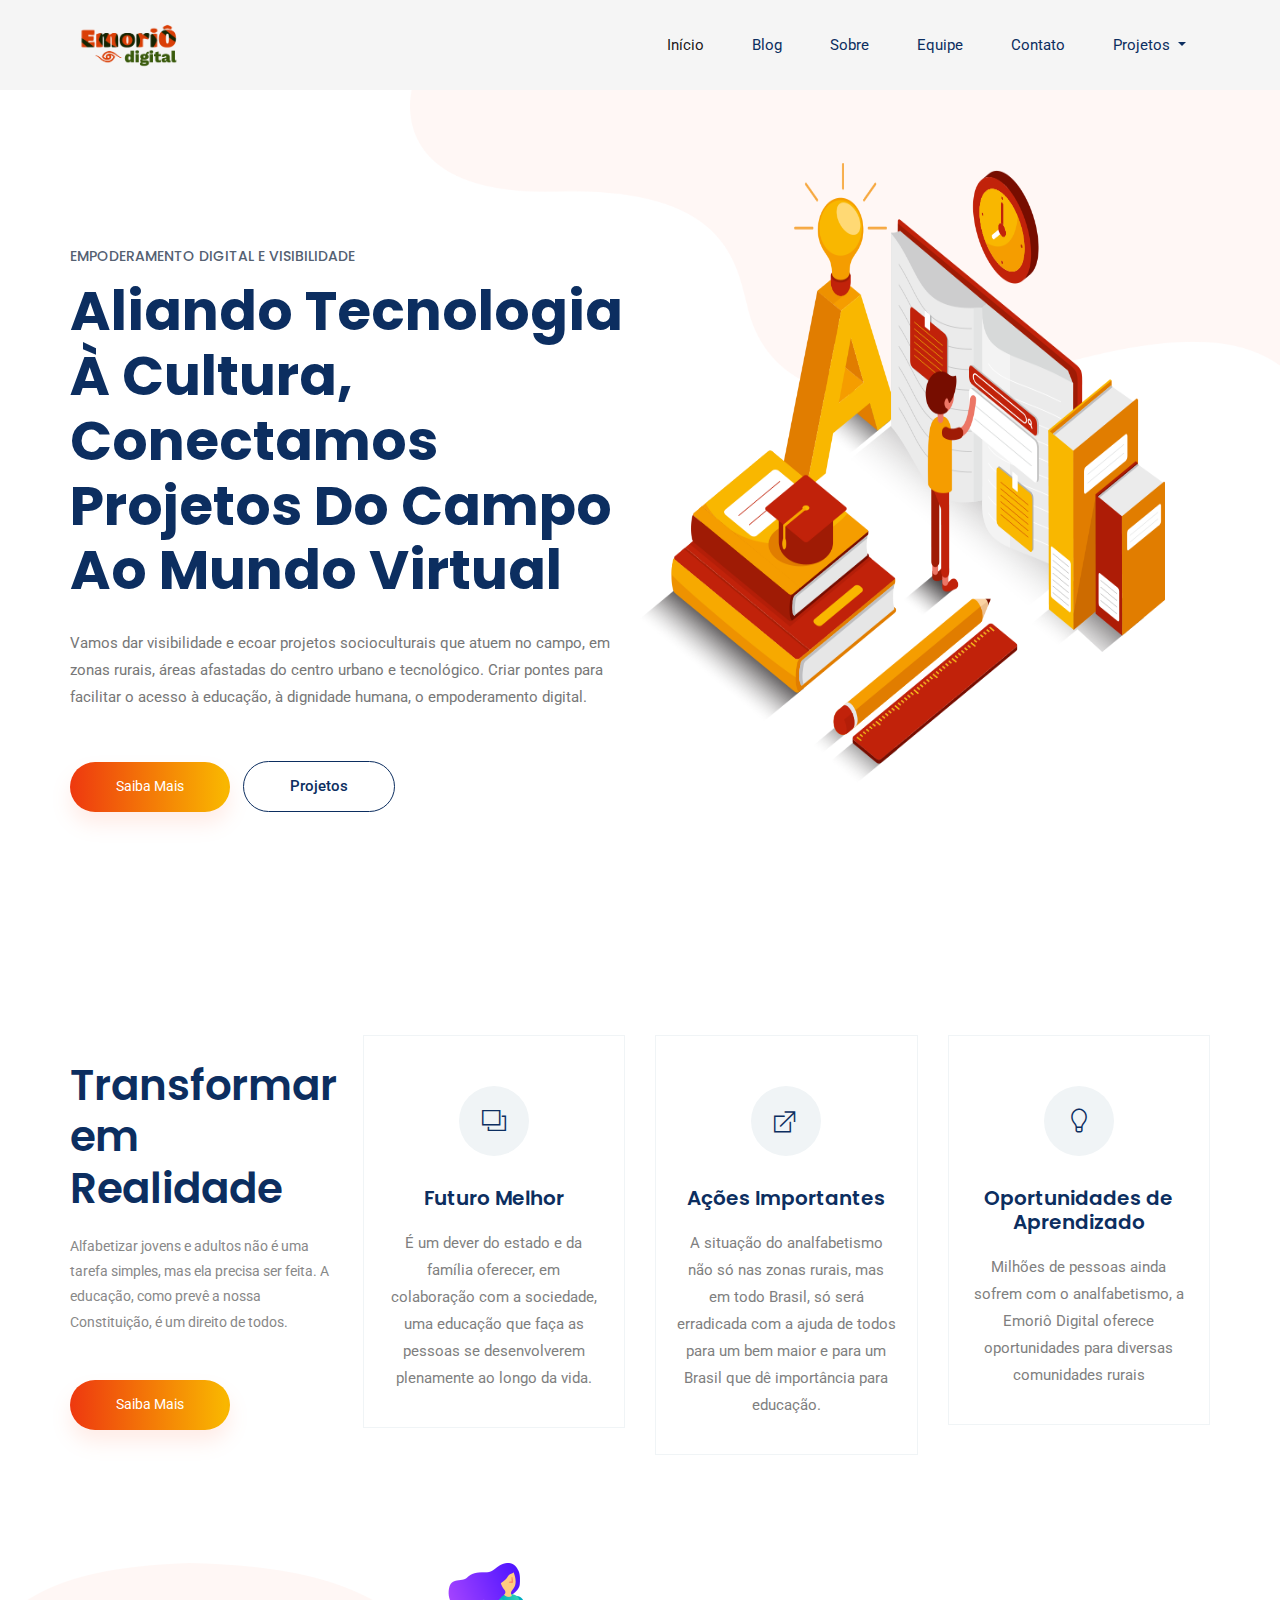
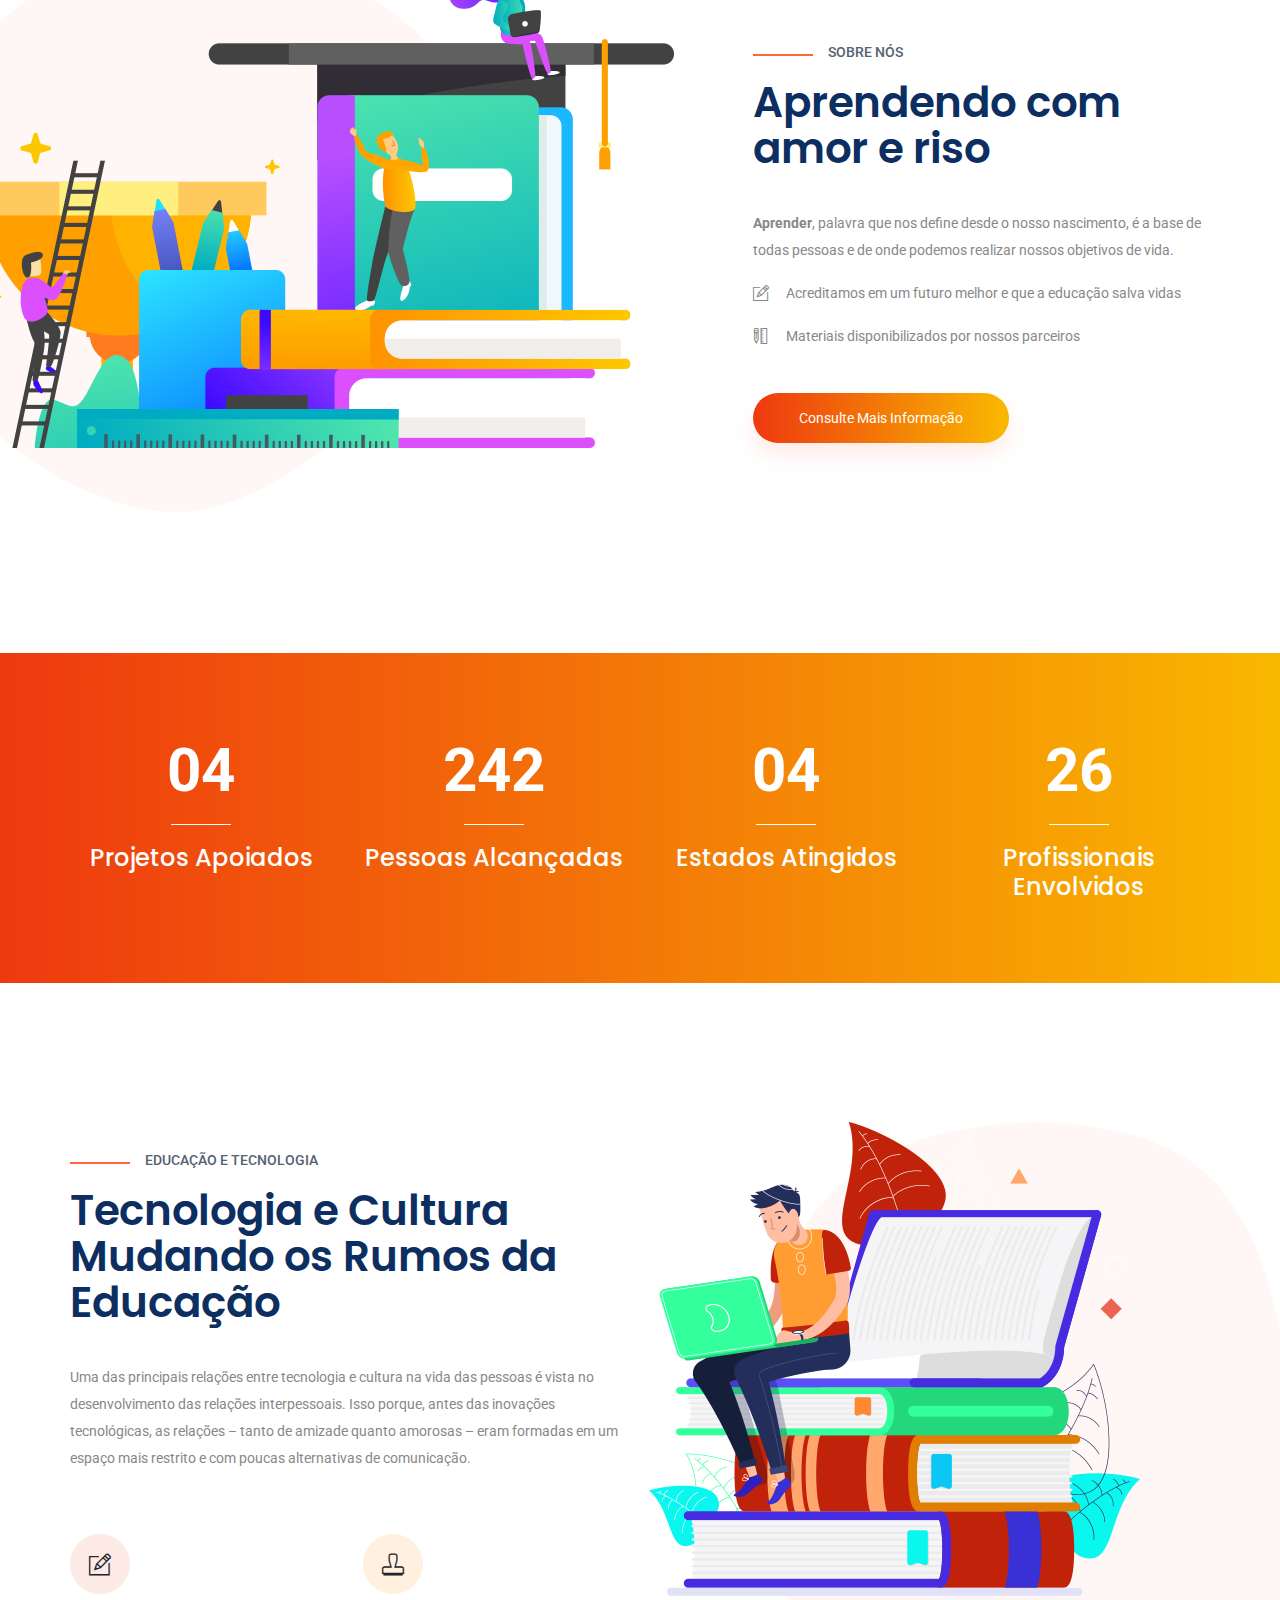
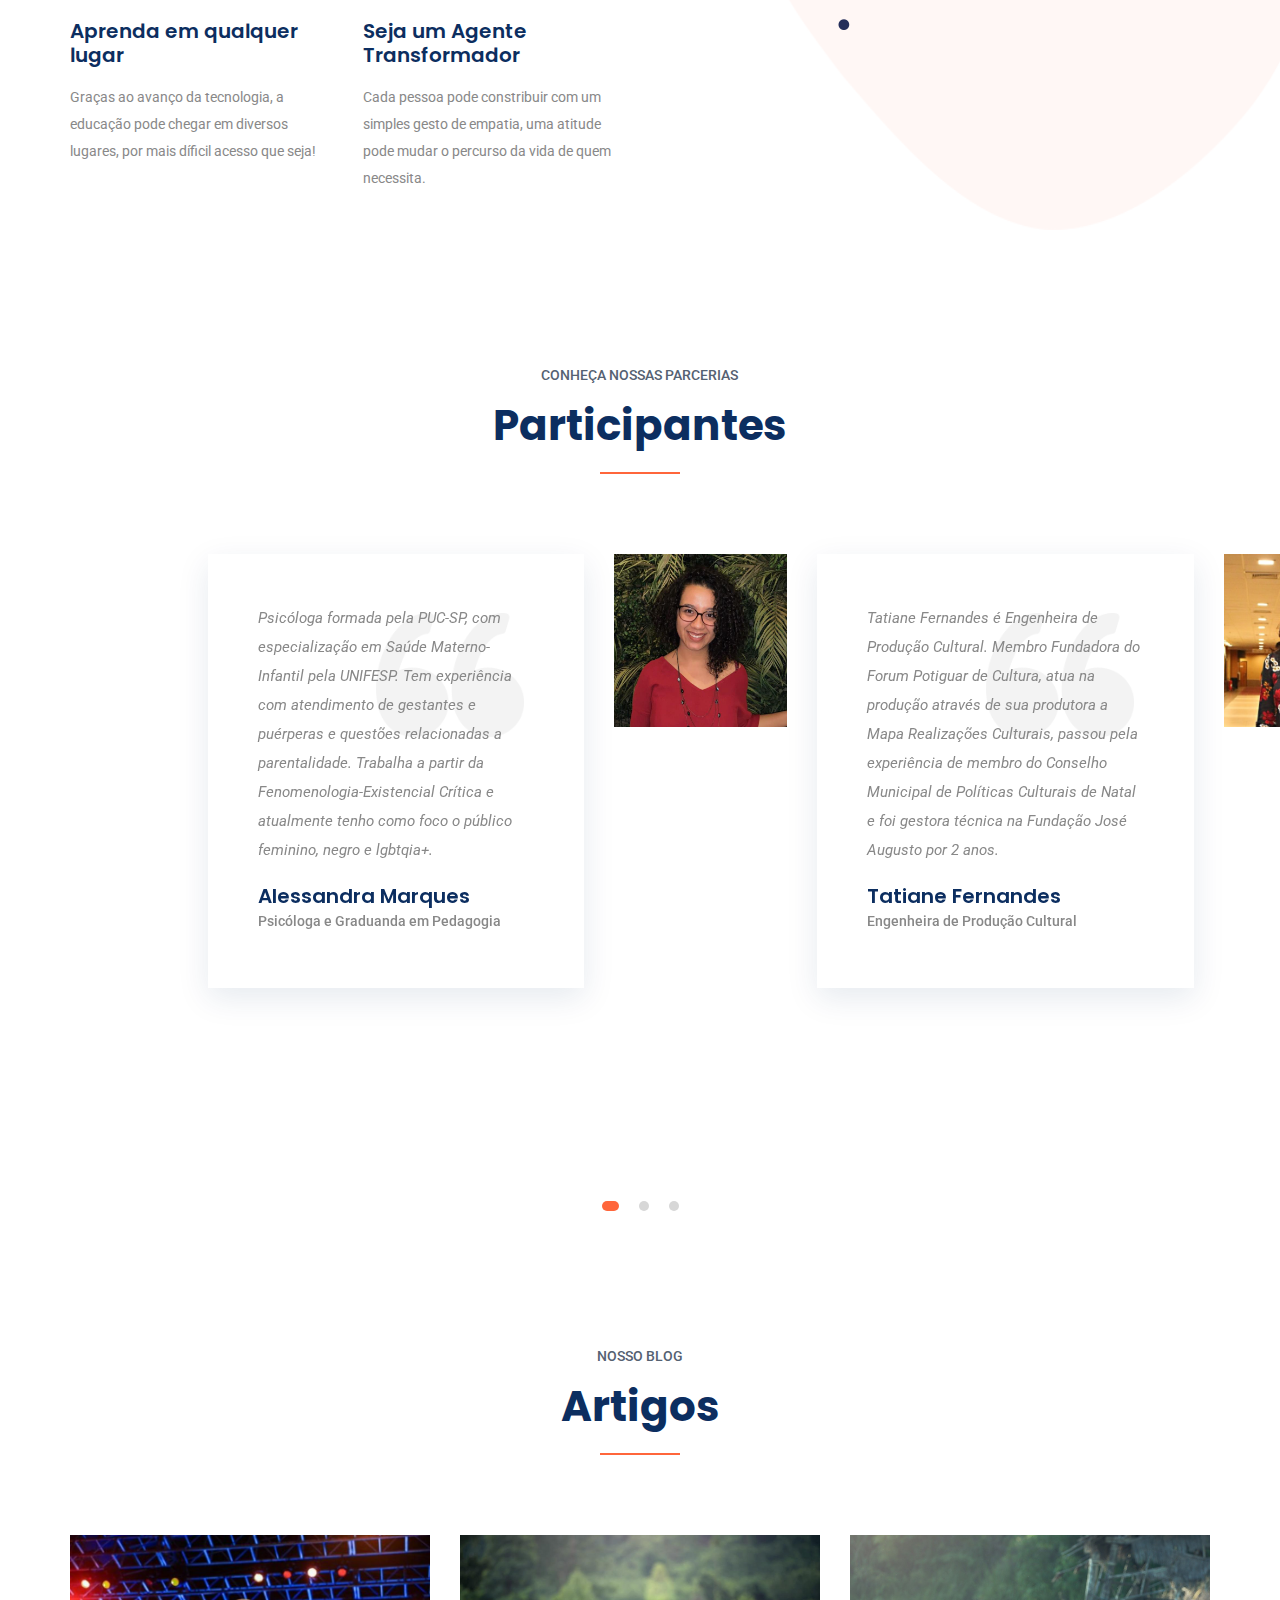
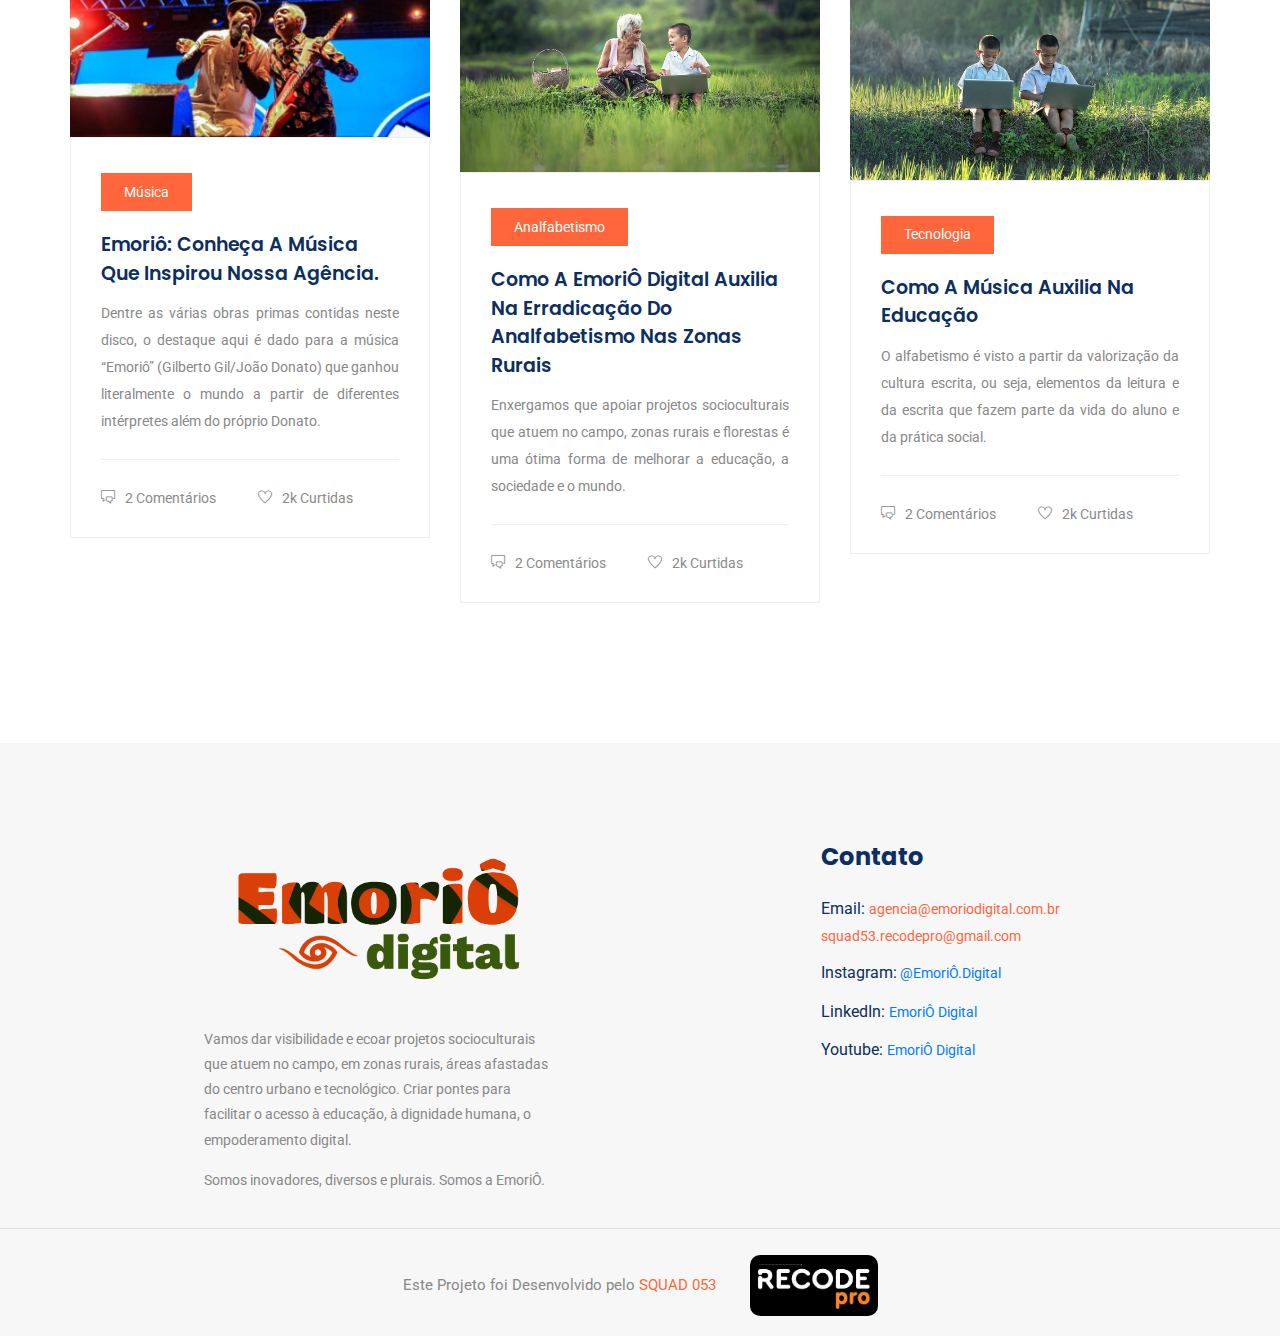
<file: index.html>
<!DOCTYPE html>
<html lang="pt-BR">
  <head>
    <!-- Required meta tags -->
    <meta charset="utf-8" />
    <meta
      name="viewport"
      content="width=device-width, initial-scale=1, shrink-to-fit=no"
    />
    <title>Emoriô Digital</title>
    <link rel="icon" href="img/icon/icone_emorio.ico" />
    <!-- Bootstrap CSS -->
    <link rel="stylesheet" href="css/bootstrap.min.css" />
    <!-- animate CSS -->
    <link rel="stylesheet" href="css/animate.css" />
    <!-- owl carousel CSS -->
    <link rel="stylesheet" href="css/owl.carousel.min.css" />
    <!-- themify CSS -->
    <link rel="stylesheet" href="css/themify-icons.css" />
    <!-- flaticon CSS -->
    <link rel="stylesheet" href="css/flaticon.css" />
    <!-- font awesome CSS -->
    <link rel="stylesheet" href="css/magnific-popup.css" />
    <!-- swiper CSS -->
    <link rel="stylesheet" href="css/slick.css" />
    <!-- style CSS -->
    <link rel="stylesheet" href="css/style.css" />
  </head>

  <body>
    <!--::header part start::-->
    <header class="main_menu home_menu">
      <div class="container">
        <div class="row align-items-center">
          <div class="col-lg-12">
            <nav class="navbar navbar-expand-lg navbar-light">
              <a class="navbar-brand" href="index.html">
                <img
                  id="logoPrincipal"
                  src="img/logoPrincipal.png"
                  alt="Logo Emoriô"
                />
              </a>
              <button
                class="navbar-toggler"
                type="button"
                data-toggle="collapse"
                data-target="#navbarSupportedContent"
                aria-controls="navbarSupportedContent"
                aria-expanded="false"
                aria-label="Toggle navigation"
              >
                <span class="navbar-toggler-icon"></span>
              </button>

              <div
                class="collapse navbar-collapse main-menu-item justify-content-end"
                id="navbarSupportedContent"
              >
                <ul class="navbar-nav align-items-center">
                  <li class="nav-item active">
                    <a class="nav-link" href="index.html">Início</a>
                  </li>
                  <li class="nav-item">
                    <a class="nav-link" href="blog.html">Blog</a>
                  </li>
                  <li class="nav-item">
                    <a class="nav-link" href="about.html">Sobre</a>
                  </li>

                  <li class="nav-item">
                    <a class="nav-link" href="team.html">Equipe</a>
                  </li>

                  <li class="nav-item">
                    <a class="nav-link" href="contact.html">Contato</a>
                  </li>
                  <li class="nav-item dropdown">
                    <a
                      class="nav-link dropdown-toggle"
                      href="blog.html"
                      id="navbarDropdown"
                      role="button"
                      data-toggle="dropdown"
                      aria-haspopup="true"
                      aria-expanded="false"
                    >
                      Projetos
                    </a>
                    <div class="dropdown-menu" aria-labelledby="navbarDropdown">
                      <a
                        class="dropdown-item"
                        href="projetos\flordecactos"
                        target="_blank"
                        >Flor de Cactos</a
                      >
                      <a
                        class="dropdown-item"
                        href="projetos\curaamazonica"
                        target="_blank"
                      >
                        Cura Amazônica</a
                      >
                      <p class="dropdown-item">
                        Espaço Cultural Marielle Franco
                      </p>
                    </div>
                  </li>
                </ul>
              </div>
            </nav>
          </div>
        </div>
      </div>
    </header>
    <!-- Header part end-->

    <!-- banner part start-->
    <section class="banner_part">
      <div class="container">
        <div class="row align-items-center">
          <div class="col-lg-6 col-xl-6">
            <div class="banner_text">
              <div class="banner_text_iner">
                <h5>Empoderamento digital e visibilidade</h5>
                <h1>
                  Aliando tecnologia à cultura, conectamos projetos do campo ao
                  mundo virtual
                </h1>
                <p>
                  Vamos dar visibilidade e ecoar projetos socioculturais que
                  atuem no campo, em zonas rurais, áreas afastadas do centro
                  urbano e tecnológico. Criar pontes para facilitar o acesso à
                  educação, à dignidade humana, o empoderamento digital.
                </p>
                <a href="blog.html" class="btn_1">Saiba Mais</a>
                <a href="projects.html" class="btn_2">Projetos </a>
              </div>
            </div>
          </div>
        </div>
      </div>
    </section>
    <!-- banner part start-->

    <!-- feature_part start-->
    <section class="feature_part">
      <div class="container">
        <div class="row">
          <div class="col-sm-6 col-xl-3 align-self-center">
            <div class="single_feature_text">
              <h2>
                Transformar <br />
                em Realidade
              </h2>
              <p>
                Alfabetizar jovens e adultos não é uma tarefa simples, mas ela
                precisa ser feita. A educação, como prevê a nossa Constituição,
                é um direito de todos.
              </p>
              <a href="#" class="btn_1">Saiba Mais</a>
            </div>
          </div>
          <div class="col-sm-6 col-xl-3">
            <div class="single_feature">
              <div class="single_feature_part">
                <span class="single_feature_icon"
                  ><i class="ti-layers"></i
                ></span>
                <h4>Futuro Melhor</h4>
                <p>
                  É um dever do estado e da família oferecer, em colaboração com
                  a sociedade, uma educação que faça as pessoas se desenvolverem
                  plenamente ao longo da vida.
                </p>
              </div>
            </div>
          </div>
          <div class="col-sm-6 col-xl-3">
            <div class="single_feature">
              <div class="single_feature_part">
                <span class="single_feature_icon"
                  ><i class="ti-new-window"></i
                ></span>
                <h4>Ações Importantes</h4>
                <p>
                  A situação do analfabetismo não só nas zonas rurais, mas em
                  todo Brasil, só será erradicada com a ajuda de todos para um
                  bem maior e para um Brasil que dê importância para educação.
                </p>
              </div>
            </div>
          </div>
          <div class="col-sm-6 col-xl-3">
            <div class="single_feature">
              <div class="single_feature_part single_feature_part_2">
                <span class="single_service_icon style_icon"
                  ><i class="ti-light-bulb"></i
                ></span>
                <h4>Oportunidades de Aprendizado</h4>
                <p>
                  Milhões de pessoas ainda sofrem com o analfabetismo, a Emoriô
                  Digital oferece oportunidades para diversas comunidades rurais
                </p>
              </div>
            </div>
          </div>
        </div>
      </div>
    </section>
    <!-- upcoming_event part start-->

    <!-- learning part start-->
    <section class="learning_part">
      <div class="container">
        <div class="row align-items-sm-center align-items-lg-stretch">
          <div class="col-md-7 col-lg-7">
            <div class="learning_img">
              <img src="img/learning_img.png" alt="" />
            </div>
          </div>
          <div class="col-md-5 col-lg-5">
            <div class="learning_member_text">
              <h5>Sobre Nós</h5>
              <h2>Aprendendo com amor e riso</h2>
              <p>
                <strong>Aprender</strong>, palavra que nos define desde o nosso
                nascimento, é a base de todas pessoas e de onde podemos realizar
                nossos objetivos de vida.
              </p>
              <ul>
                <li>
                  <span class="ti-pencil-alt"></span>Acreditamos em um futuro
                  melhor e que a educação salva vidas
                </li>
                <li>
                  <span class="ti-ruler-pencil"></span>Materiais
                  disponibilizados por nossos parceiros
                </li>
              </ul>
              <a href="#" class="btn_1">Consulte Mais Informação</a>
            </div>
          </div>
        </div>
      </div>
    </section>
    <!-- learning part end-->

    <!-- member_counter counter start -->
    <section class="member_counter">
      <div class="container">
        <div class="row">
          <div class="col-lg-3 col-sm-6">
            <div class="single_member_counter">
              <span class="counter">04</span>
              <h4>Projetos Apoiados</h4>
            </div>
          </div>
          <div class="col-lg-3 col-sm-6">
            <div class="single_member_counter">
              <span class="counter">242</span>
              <h4>Pessoas Alcançadas</h4>
            </div>
          </div>
          <div class="col-lg-3 col-sm-6">
            <div class="single_member_counter">
              <span class="counter">04</span>
              <h4>Estados Atingidos</h4>
            </div>
          </div>
          <div class="col-lg-3 col-sm-6">
            <div class="single_member_counter">
              <span class="counter">26</span>
              <h4>Profissionais Envolvidos</h4>
            </div>
          </div>
        </div>
      </div>
    </section>
    <!-- member_counter counter end -->

    <!-- learning part start-->
    <section class="advance_feature learning_part">
      <div class="container">
        <div class="row align-items-sm-center align-items-xl-stretch">
          <div class="col-md-6 col-lg-6">
            <div class="learning_member_text">
              <h5>Educação e Tecnologia</h5>
              <h2>Tecnologia e Cultura Mudando os Rumos da Educação</h2>
              <p>
                Uma das principais relações entre tecnologia e cultura na vida
                das pessoas é vista no desenvolvimento das relações
                interpessoais. Isso porque, antes das inovações tecnológicas, as
                relações – tanto de amizade quanto amorosas – eram formadas em
                um espaço mais restrito e com poucas alternativas de
                comunicação.
              </p>
              <div class="row">
                <div class="col-sm-6 col-md-12 col-lg-6">
                  <div class="learning_member_text_iner">
                    <span class="ti-pencil-alt"></span>
                    <h4>Aprenda em qualquer lugar</h4>
                    <p>
                      Graças ao avanço da tecnologia, a educação pode chegar em
                      diversos lugares, por mais díficil acesso que seja!
                    </p>
                  </div>
                </div>
                <div class="col-sm-6 col-md-12 col-lg-6">
                  <div class="learning_member_text_iner">
                    <span class="ti-stamp"></span>
                    <h4>Seja um Agente Transformador</h4>
                    <p>
                      Cada pessoa pode constribuir com um simples gesto de
                      empatia, uma atitude pode mudar o percurso da vida de quem
                      necessita.
                    </p>
                  </div>
                </div>
              </div>
            </div>
          </div>
          <div class="col-lg-6 col-md-6">
            <div class="learning_img">
              <img src="img/advance_feature_img.png" alt="" />
            </div>
          </div>
        </div>
      </div>
    </section>
    <!-- learning part end-->

    <!--::review_part start::-->
    <section class="testimonial_part">
      <div class="container-fluid">
        <div class="row justify-content-center">
          <div class="col-xl-5">
            <div class="section_tittle text-center">
              <p>Conheça nossas parcerias</p>
              <h2>Participantes</h2>
            </div>
          </div>
        </div>
        <div class="row">
          <div class="col-lg-12">
            <div class="textimonial_iner owl-carousel">
              <div class="testimonial_slider">
                <div class="row">
                  <div class="col-lg-8 col-xl-4 col-sm-8 align-self-center">
                    <div class="testimonial_slider_text">
                      <p>
                        Psicóloga formada pela PUC-SP, com especialização em
                        Saúde Materno-Infantil pela UNIFESP. Tem experiência com
                        atendimento de gestantes e puérperas e questões
                        relacionadas a parentalidade. Trabalha a partir da
                        Fenomenologia-Existencial Crítica e atualmente tenho
                        como foco o público feminino, negro e lgbtqia+.
                      </p>
                      <h4>Alessandra Marques</h4>
                      <h5>Psicóloga e Graduanda em Pedagogia</h5>
                    </div>
                  </div>
                  <div class="col-lg-4 col-xl-2 col-sm-4">
                    <div class="testimonial_slider_img">
                      <img src="img\about\Alessandra.jpg" alt="Alessandra" />
                    </div>
                  </div>
                  <div class="col-xl-4 d-none d-xl-block">
                    <div class="testimonial_slider_text">
                      <p>
                        Tatiane Fernandes é Engenheira de Produção Cultural.
                        Membro Fundadora do Forum Potiguar de Cultura, atua na
                        produção através de sua produtora a Mapa Realizações
                        Culturais, passou pela experiência de membro do Conselho
                        Municipal de Políticas Culturais de Natal e foi gestora
                        técnica na Fundação José Augusto por 2 anos.
                      </p>
                      <h4>Tatiane Fernandes</h4>
                      <h5>Engenheira de Produção Cultural</h5>
                    </div>
                  </div>
                  <div class="col-xl-2 d-none d-xl-block">
                    <div class="testimonial_slider_img">
                      <img src="img\about\Tatiane.jpeg" alt="#" />
                    </div>
                  </div>
                </div>
              </div>
              <div class="testimonial_slider">
                <div class="row">
                  <div class="col-lg-8 col-xl-4 col-sm-8 align-self-center">
                    <div class="testimonial_slider_text">
                      <p>
                        Eric Max, é um ator, artevista, produtor, artista
                        visual, diretor cinematográfico e performer, amazonense.
                        Estudante de Licenciatura em Teatro pela UFBA, fundador
                        da Org. Cura Amazônica e Borboleta Azul Filmes.
                      </p>
                      <h4>Eric Max</h4>
                      <h5>Artivista, Ator e Produtor Cultural</h5>
                    </div>
                  </div>
                  <div class="col-lg-4 col-xl-2 col-sm-4">
                    <div class="testimonial_slider_img">
                      <img src="img\about\Eric.jpeg" alt="#" />
                    </div>
                  </div>
                  <div class="col-xl-4 d-none d-xl-block">
                    <div class="testimonial_slider_text">
                      <p>
                        Bacharel em Ciências Sociais - Universidade de São Paulo
                        (USP) e estudante de pós-graduação em Gestão e Análise
                        Estratégica de Dados - Pontifícia Universidade Católica
                        de Minas Gerais (PUC - MInas). Tem experiência em
                        institutos de investigação e empresas multinacionais,
                        atuando na análise de dados sobre negócios, produtos e
                        mercado.
                      </p>
                      <h4>Gabriela Amorim</h4>
                      <h5>Data Analyst</h5>
                    </div>
                  </div>
                  <div class="col-xl-2 d-none d-xl-block">
                    <div class="testimonial_slider_img">
                      <img src="img\about\Gabriela.jpeg" alt="#" />
                    </div>
                  </div>
                </div>
              </div>
              <div class="testimonial_slider">
                <div class="row">
                  <div class="col-lg-8 col-xl-4 col-sm-8 align-self-center">
                    <div class="testimonial_slider_text">
                      <p>
                        Doutora em Engenharia de Produção pela Universidade de
                        São Paulo (USP). Atua como professora na Universidade
                        Federal do Rio Grande do Norte (UFRN). Tem experiência e
                        publicações na área de Engenharia de Produção, atuando,
                        principalmente, nos seguintes temas: Data Envelopment
                        Analysis (DEA), Indice Malmquist, Portfolios, Inovação
                        tecnológica, Pequena empresa, Programas governamentais,
                        Projetos de investimentos, Economia e custos
                        industriais/ governamentais.
                      </p>
                      <h4>Mariana Almeida</h4>
                      <h5>Professora de Engenharia Econômica</h5>
                    </div>
                  </div>
                  <div class="col-lg-4 col-xl-2 col-sm-4">
                    <div class="testimonial_slider_img">
                      <img src="img\about\MarianaAlmeida.jpg" alt="#" />
                    </div>
                  </div>
                  <div class="col-xl-4 d-none d-xl-block">
                    <div class="testimonial_slider_text">
                      <p>
                        Cursei Jornalismo porque amava ouvir e contar histórias,
                        conhecer pessoas e cenários diferentes para mostrá-los
                        ao mundo. No caminho, me encontrei na área de Marketing.
                        Mais do que conhecer, eu quero agir, ver os ponteiros
                        certos mexendo. Sim, estratégia, porque que eu gosto
                        mesmo é de pensar, testar e evoluir. Para isso, acredito
                        que a chave seja ouvir as pessoas, interpretar os dados
                        e construir histórias relevantes.
                      </p>
                      <h4>Mariana Zancanaro</h4>
                      <h5>Brand Strategist</h5>
                    </div>
                  </div>
                  <div class="col-xl-2 d-none d-xl-block">
                    <div class="testimonial_slider_img">
                      <img src="img\about\Mariana.jpeg" alt="#" />
                    </div>
                  </div>
                </div>
              </div>
            </div>
          </div>
        </div>
      </div>
    </section>
    <!--::blog_part end::-->

    <!--::blog_part start::-->
    <section class="blog_part section_padding">
      <div class="container">
        <div class="row justify-content-center">
          <div class="col-xl-5">
            <div class="section_tittle text-center">
              <p>Nosso Blog</p>
              <h2>Artigos</h2>
            </div>
          </div>
        </div>
        <div class="row">
          <div class="col-sm-6 col-lg-4 col-xl-4">
            <div class="single-home-blog">
              <div class="card">
                <img
                  src="img/home/gil_bayana.jpg"
                  class="card-img-top"
                  alt="blog"
                />
                <div class="card-body">
                  <p class="btn_4">Música</p>
                  <a href="artigos/artigo001.html">
                    <h5 class="card-title">
                      Emoriô: conheça a música que inspirou nossa agência.
                    </h5>
                  </a>
                  <p align="justify">
                    Dentre as várias obras primas contidas neste disco, o
                    destaque aqui é dado para a música “Emoriô” (Gilberto
                    Gil/João Donato) que ganhou literalmente o mundo a partir de
                    diferentes intérpretes além do próprio Donato.
                  </p>
                  <ul>
                    <li><span class="ti-comments"></span>2 Comentários</li>
                    <li><span class="ti-heart"></span>2k Curtidas</li>
                  </ul>
                </div>
              </div>
            </div>
          </div>
          <div class="col-sm-6 col-lg-4 col-xl-4">
            <div class="single-home-blog">
              <div class="card">
                <img
                  src="img/imgs/grandmother-1822564_1280.jpg"
                  class="card-img-top"
                  alt="blog"
                />
                <div class="card-body">
                  <p class="btn_4">Analfabetismo</p>
                  <a href="artigos/artigo005.html">
                    <h5 class="card-title">
                      Como a EmoriÔ Digital Auxilia na Erradicação do
                      Analfabetismo nas Zonas Rurais
                    </h5>
                  </a>
                  <p align="justify">
                    Enxergamos que apoiar projetos socioculturais que atuem no
                    campo, zonas rurais e florestas é uma ótima forma de
                    melhorar a educação, a sociedade e o mundo.
                  </p>
                  <ul>
                    <li><span class="ti-comments"></span>2 Comentários</li>
                    <li><span class="ti-heart"></span>2k Curtidas</li>
                  </ul>
                </div>
              </div>
            </div>
          </div>
          <div class="col-sm-6 col-lg-4 col-xl-4">
            <div class="single-home-blog">
              <div class="card">
                <img
                  src="img/blog/criancaRural.jpg"
                  class="card-img-top"
                  alt="blog"
                />
                <div class="card-body">
                  <p class="btn_4">Tecnologia</p>
                  <a href="artigos/artigo003.html">
                    <h5 class="card-title">
                      Como a música auxilia na educação
                    </h5>
                  </a>
                  <p align="justify">
                    O alfabetismo é visto a partir da valorização da cultura
                    escrita, ou seja, elementos da leitura e da escrita que
                    fazem parte da vida do aluno e da prática social.
                  </p>
                  <ul>
                    <li><span class="ti-comments"></span>2 Comentários</li>
                    <li><span class="ti-heart"></span>2k Curtidas</li>
                  </ul>
                </div>
              </div>
            </div>
          </div>
        </div>
      </div>
    </section>
    <!--::blog_part end::-->

    <!-- footer part start-->
    <footer class="footer-area">
      <div class="container">
        <div class="teste">
          <div class="col-sm-6 col-md-4 col-xl-4">
            <div class="single-footer-widget footer_1">
              <a href="index.html">
                <img src="img/logoPrincipal.png" alt="logoEmoriô" />
              </a>
              <p>
                Vamos dar visibilidade e ecoar projetos socioculturais que atuem
                no campo, em zonas rurais, áreas afastadas do centro urbano e
                tecnológico. Criar pontes para facilitar o acesso à educação, à
                dignidade humana, o empoderamento digital.
              </p>
              <p>Somos inovadores, diversos e plurais. Somos a EmoriÔ.</p>
            </div>
          </div>
              <div class="col-xl-3 col-sm-6 col-md-4">
                <div class="single-footer-widget footer_2">
                  <h4>Contato</h4>
                  <div class="contact_info">
                    <p>
                      <p class="link">
                        <span> Email: </span>agencia@emoriodigital.com.br  squad53.recodepro@gmail.com
                      </p>
                      <p>
                        <span> Instagram:</span> 
                        <a href="https://www.instagram.com/emorio.digital/" target="_blank">@EmoriÔ.Digital</a></p>
                      <p><span> LinkedIn: </span><a
                        href="https://www.linkedin.com/company/emori%C3%B4-digital/"
                        target="_blank">EmoriÔ Digital</a></p>
                      <p><span> Youtube: </span><a
                        href="https://www.youtube.com/channel/UCuyc7RRXDP7AGq38V5vItGQ"
                        target="_blank"
                      >EmoriÔ Digital</a></p>
                    </a>
                  </div>
                </div>
              </div>
            </div>
          </div>
          <div class="container-fluid">
            <div class="row">
              <div class="col-lg-12">
                <div class="copyright_part_text text-center">
                  <div class="row">
                    <div class="col-lg-12">
                      <p class="footer-text m-0">
                        Este Projeto foi Desenvolvido pelo
                        <a href="https://emoriodigital.com.br/team.html" target="_blank">SQUAD 053</a>
                        <a href="https://recodepro.org.br/" target="_blank">
                          <img
                            class="logoSmall"
                            src="img/recode.jpeg"
                            alt="logo-recode"/>
                        </a>
                      </p>
                    </div>
                  </div>
                </div>
              </div>
            </div>
          </div>
        </footer>
    <!-- footer part end-->

    <!-- jquery plugins here-->
    <!-- jquery -->
    <script src="js/jquery-1.12.1.min.js"></script>
    <!-- popper js -->
    <script src="js/popper.min.js"></script>
    <!-- bootstrap js -->
    <script src="js/bootstrap.min.js"></script>
    <!-- easing js -->
    <script src="js/jquery.magnific-popup.js"></script>
    <!-- swiper js -->
    <script src="js/swiper.min.js"></script>
    <!-- swiper js -->
    <script src="js/masonry.pkgd.js"></script>
    <!-- particles js -->
    <script src="js/owl.carousel.min.js"></script>
    <script src="js/jquery.nice-select.min.js"></script>
    <!-- swiper js -->
    <script src="js/slick.min.js"></script>
    <script src="js/jquery.counterup.min.js"></script>
    <script src="js/waypoints.min.js"></script>
    <!-- custom js -->
    <script src="js/custom.js"></script>
  </body>
</html>
</file>
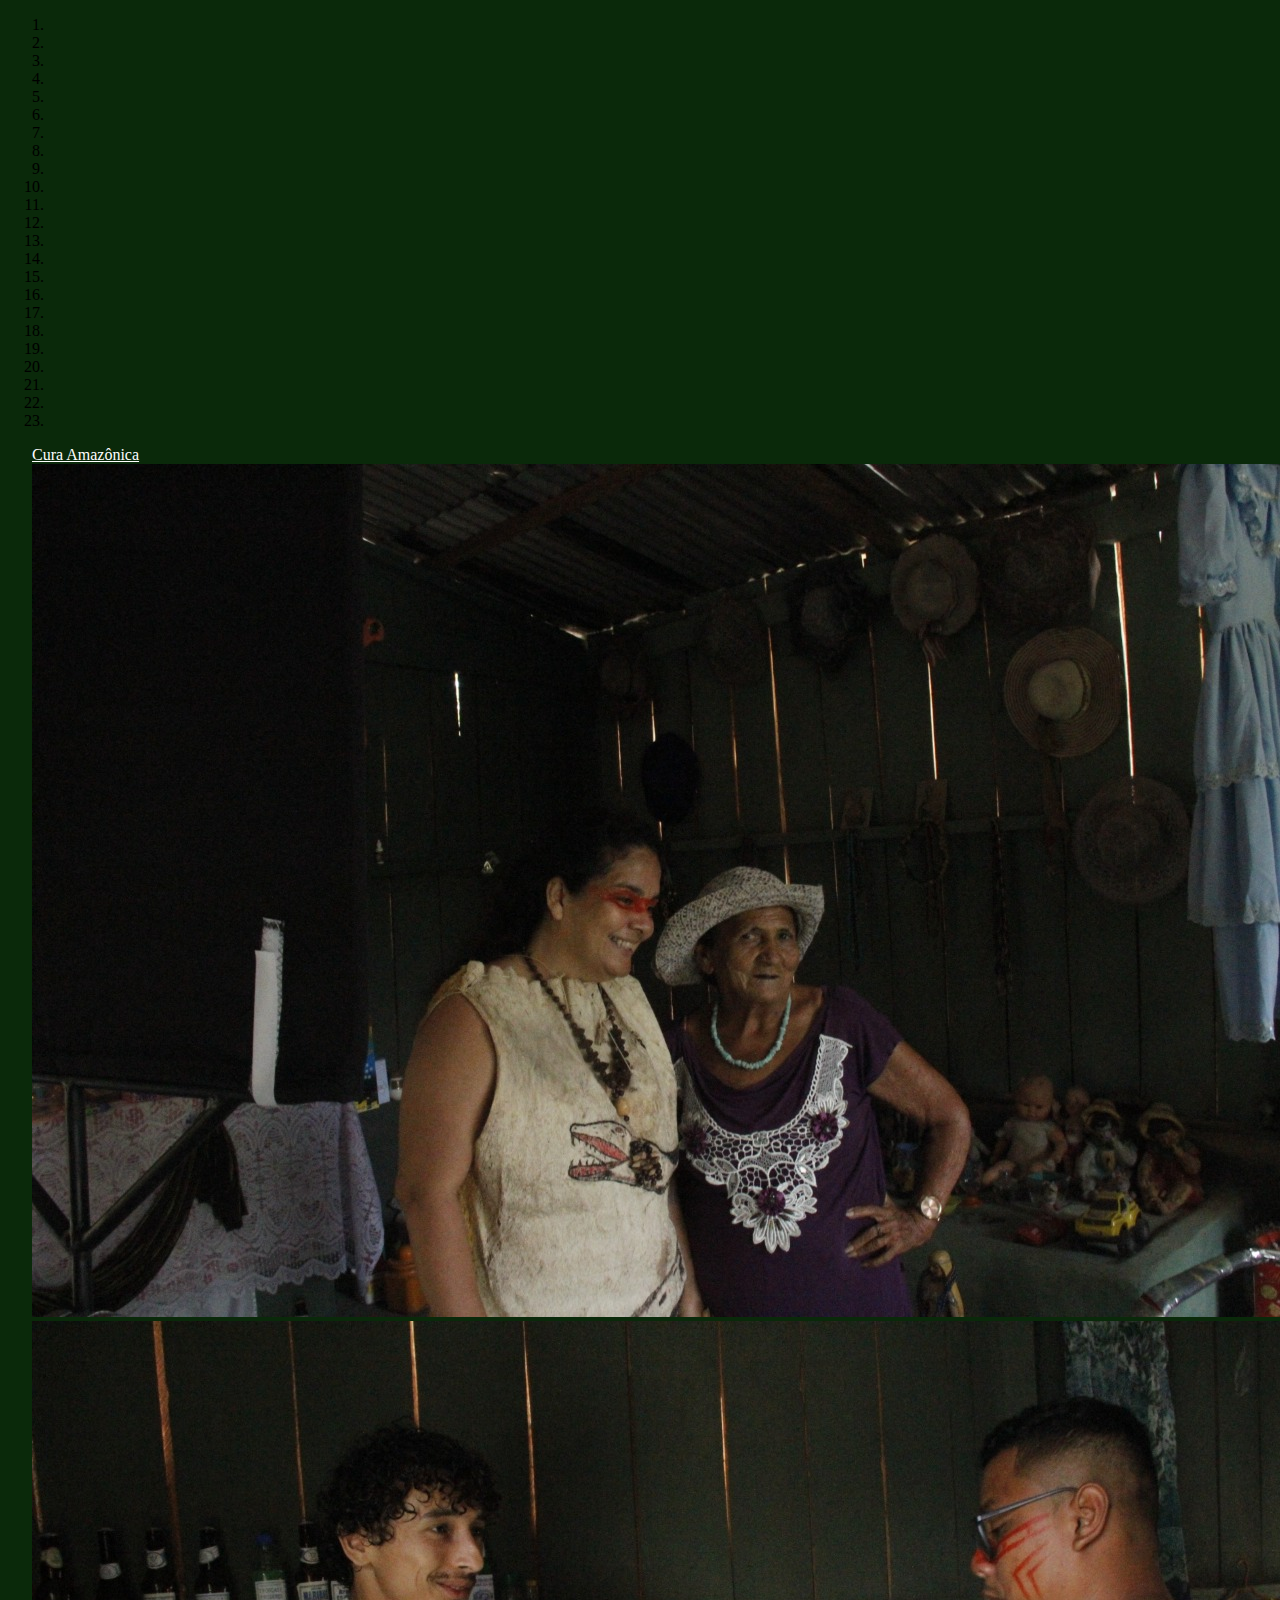
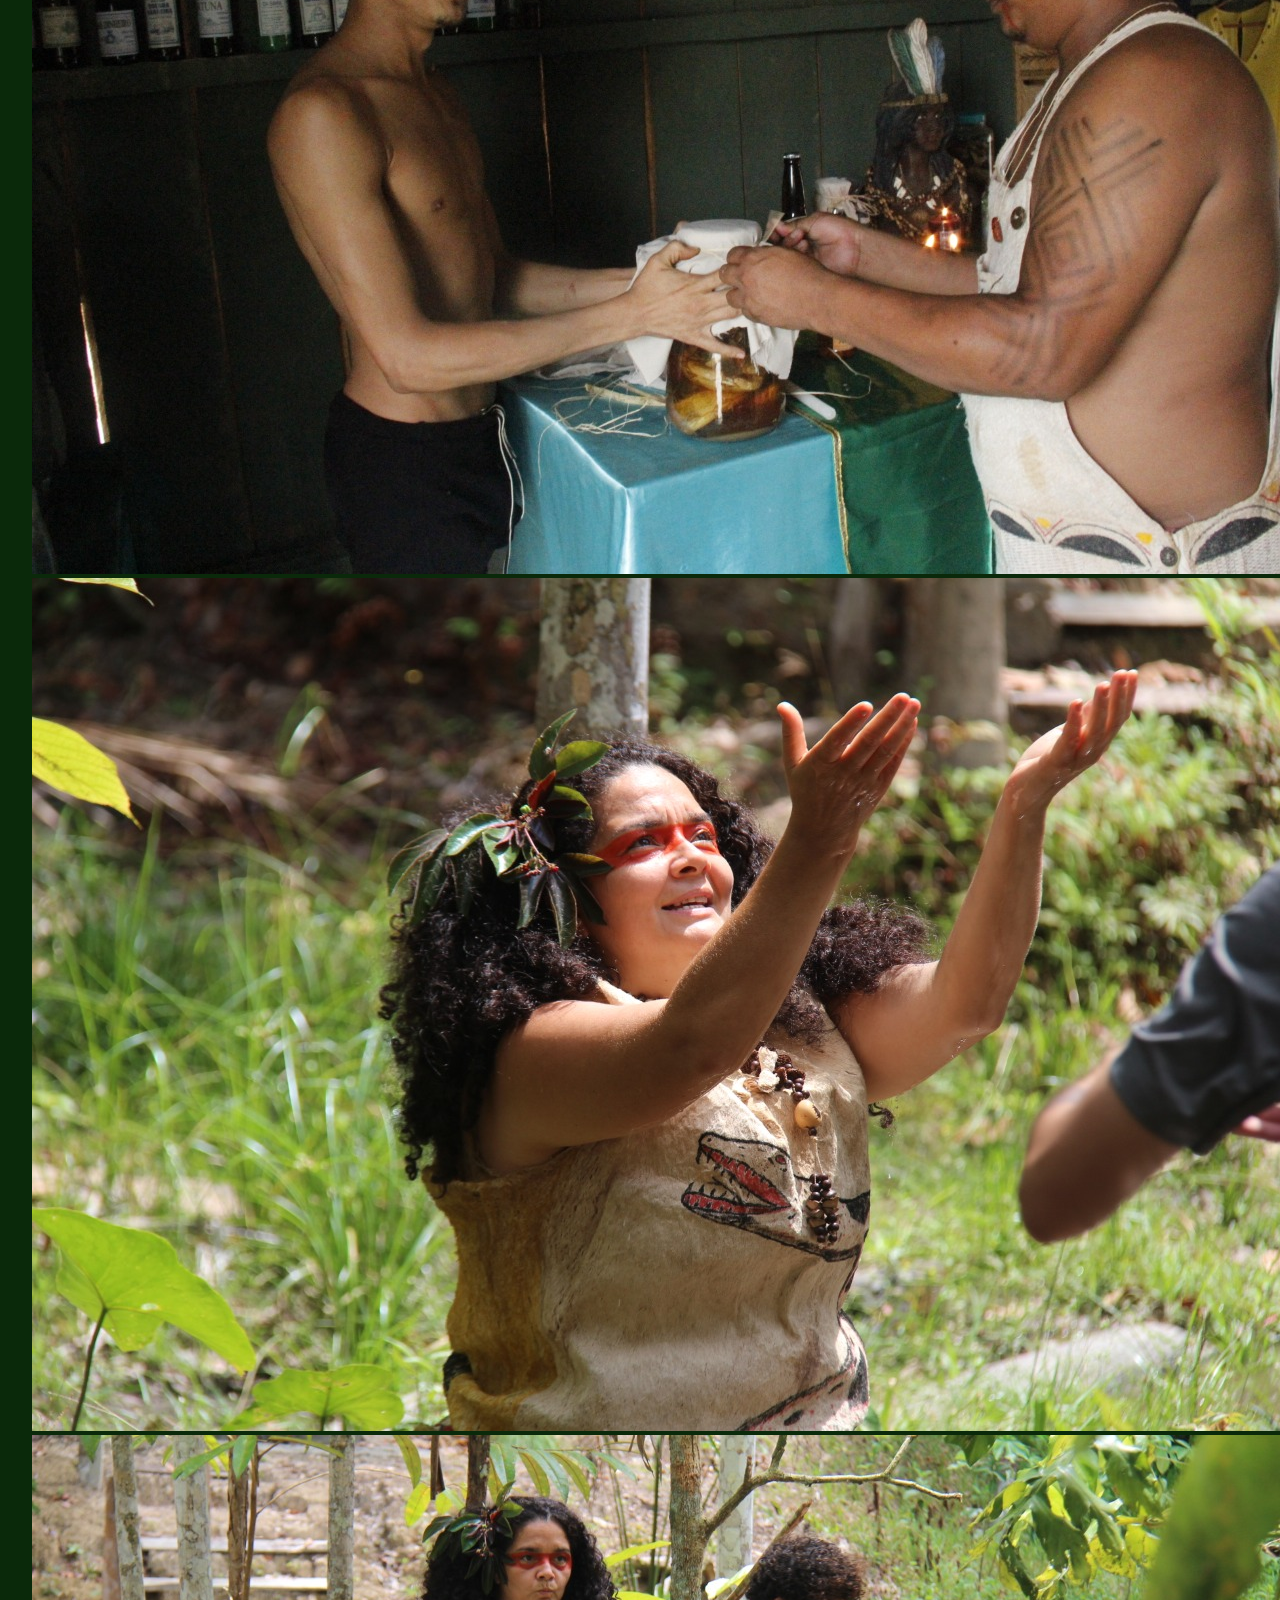
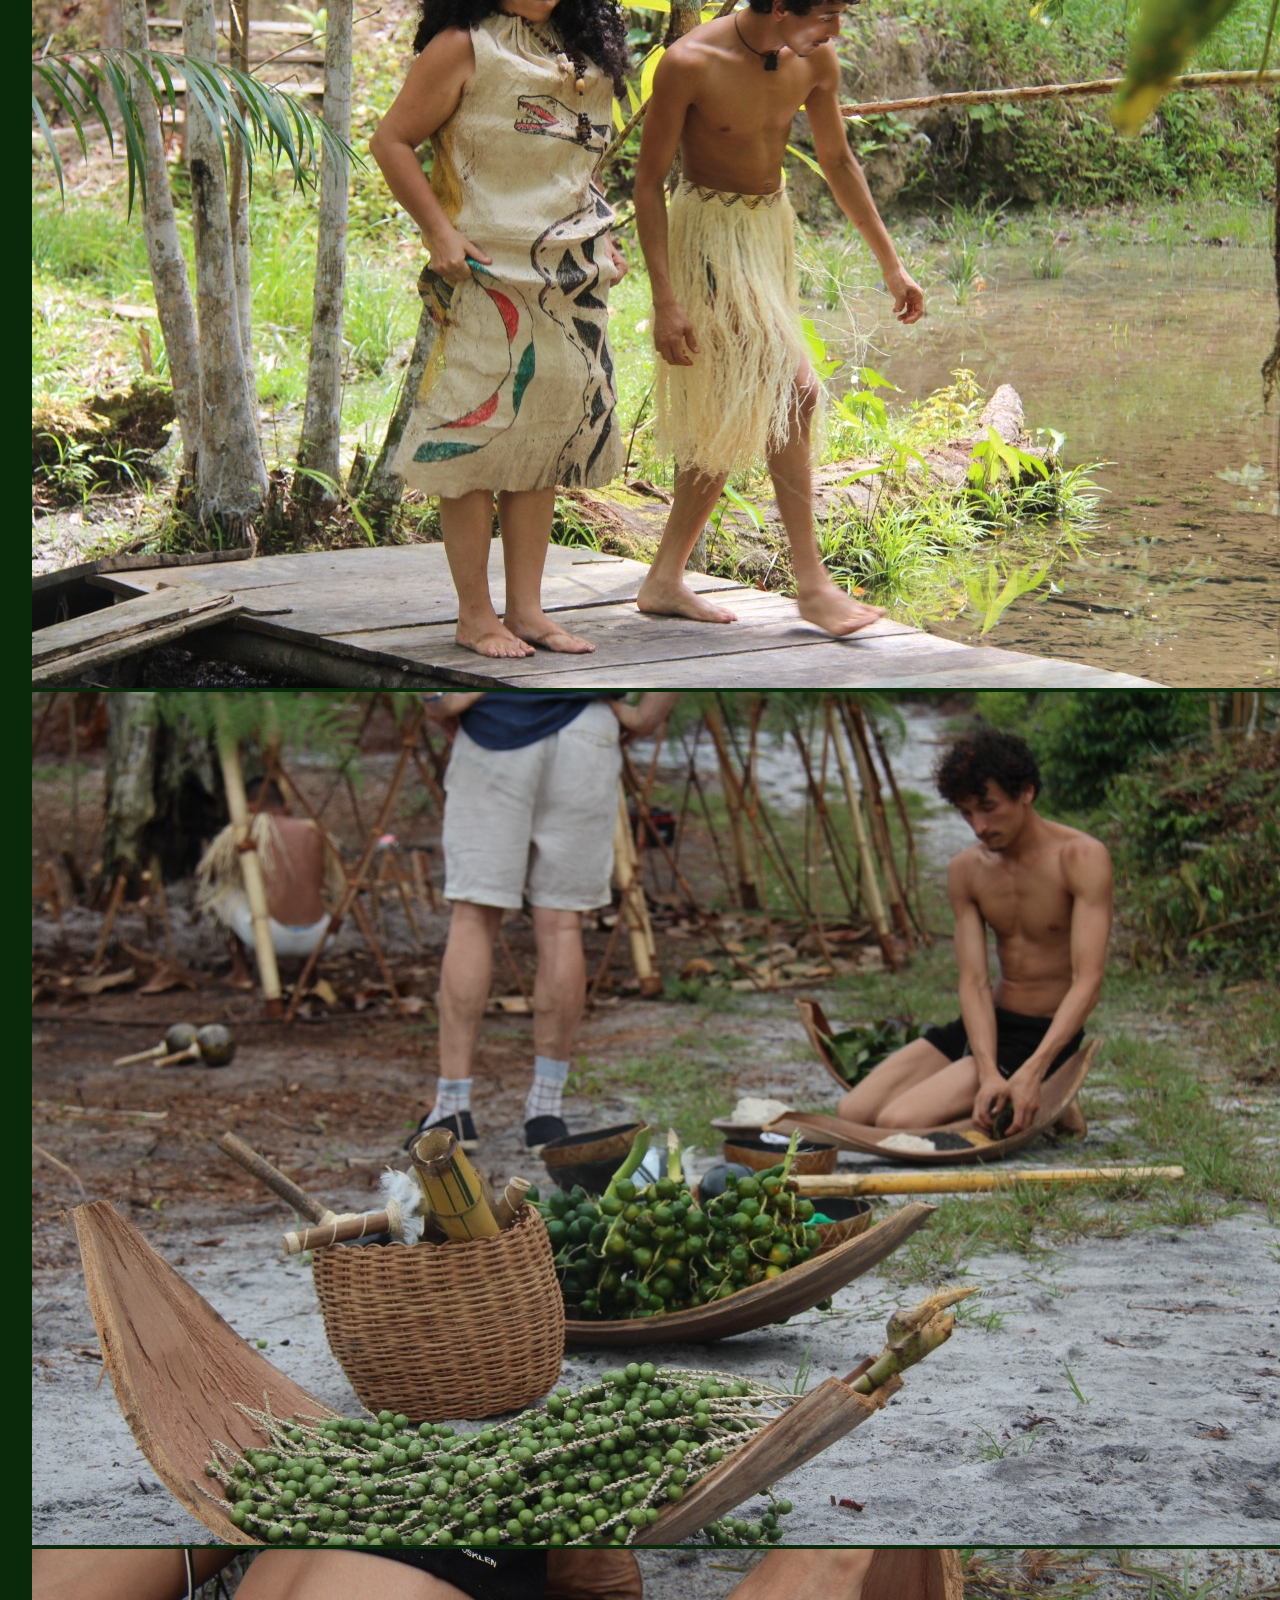
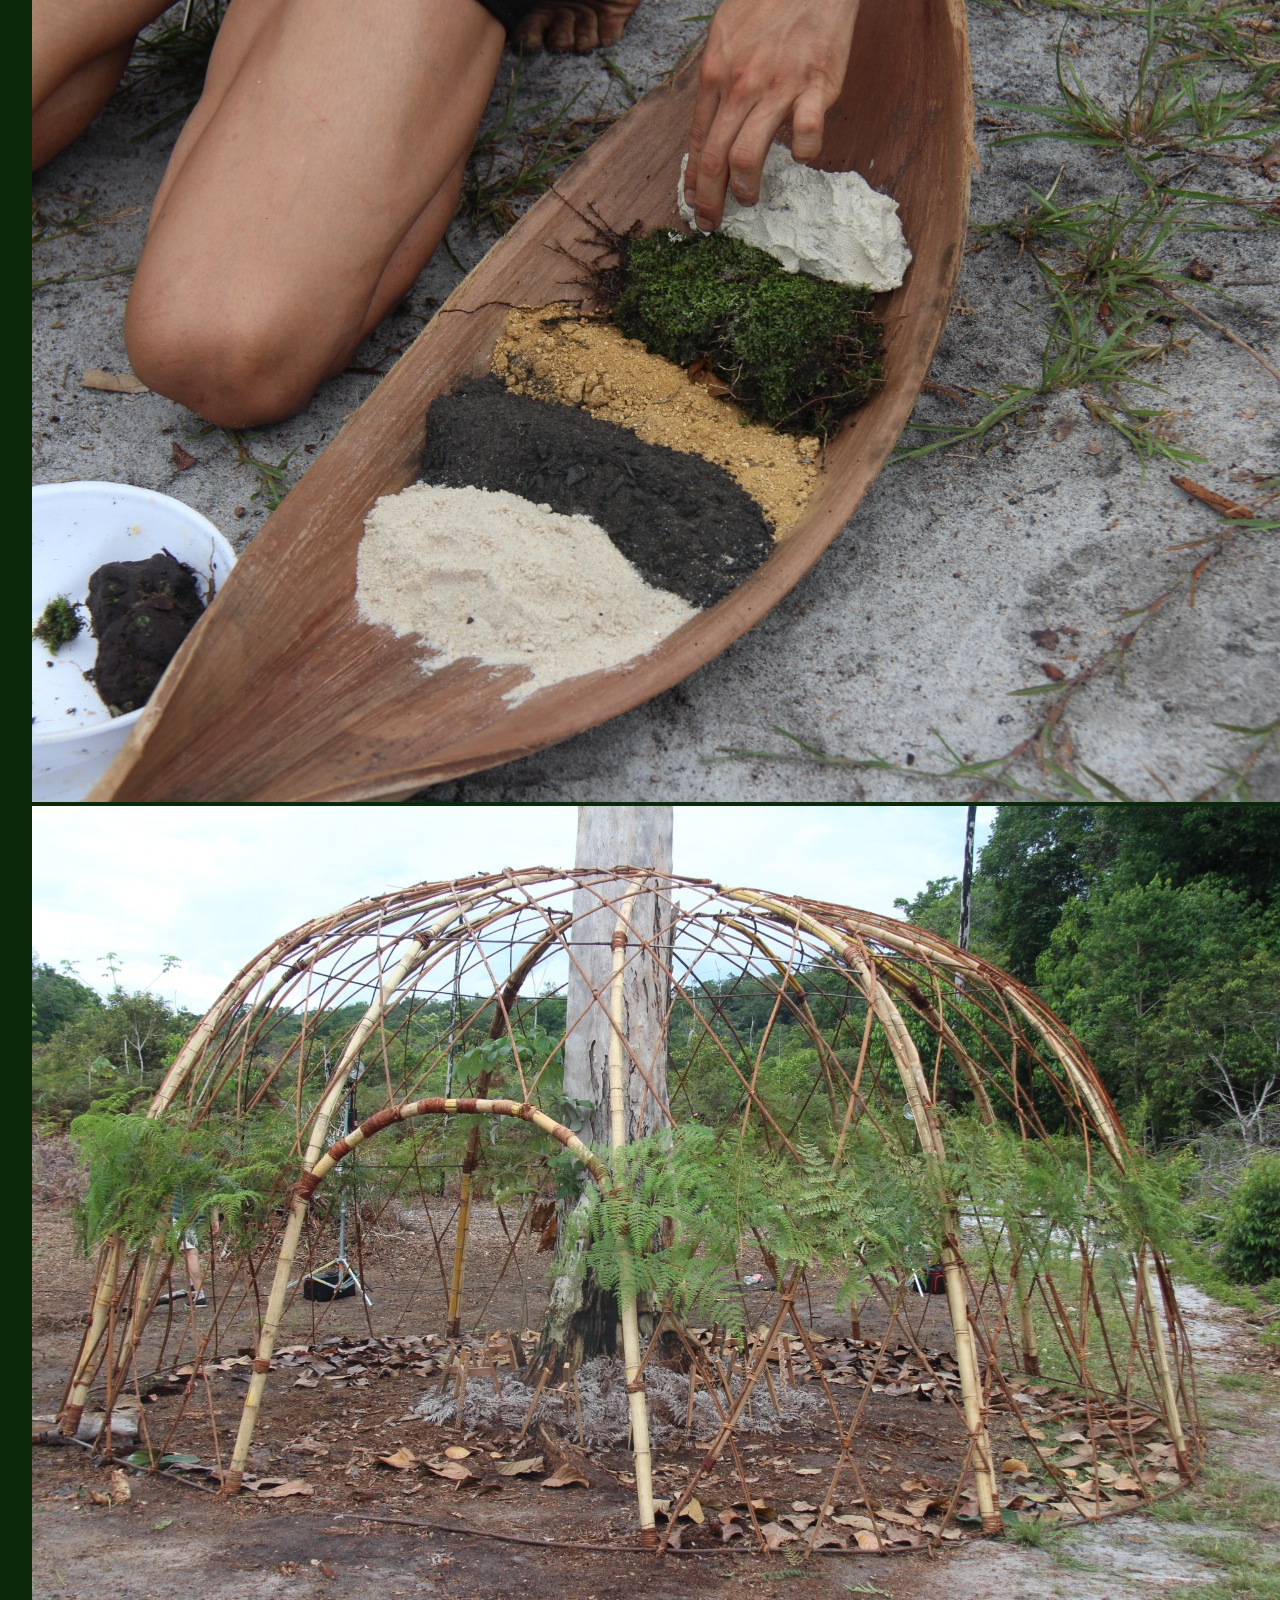
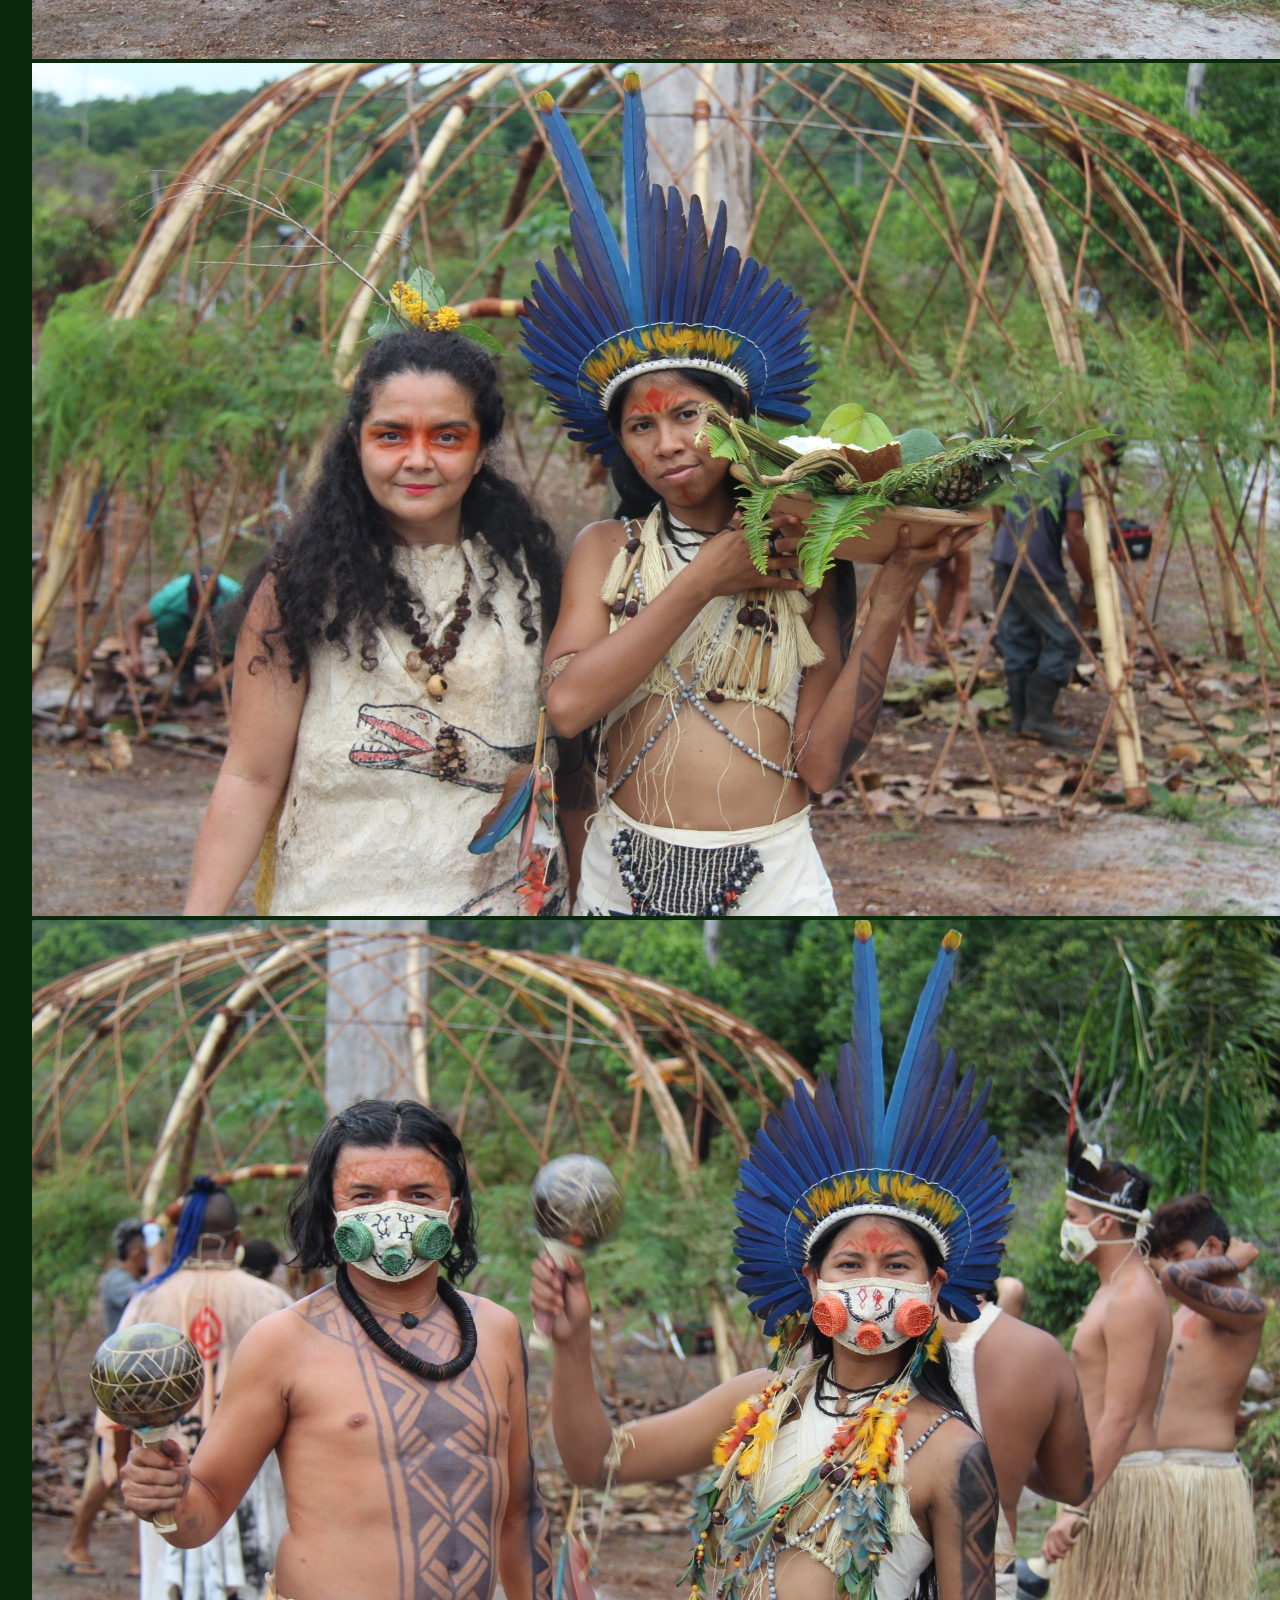
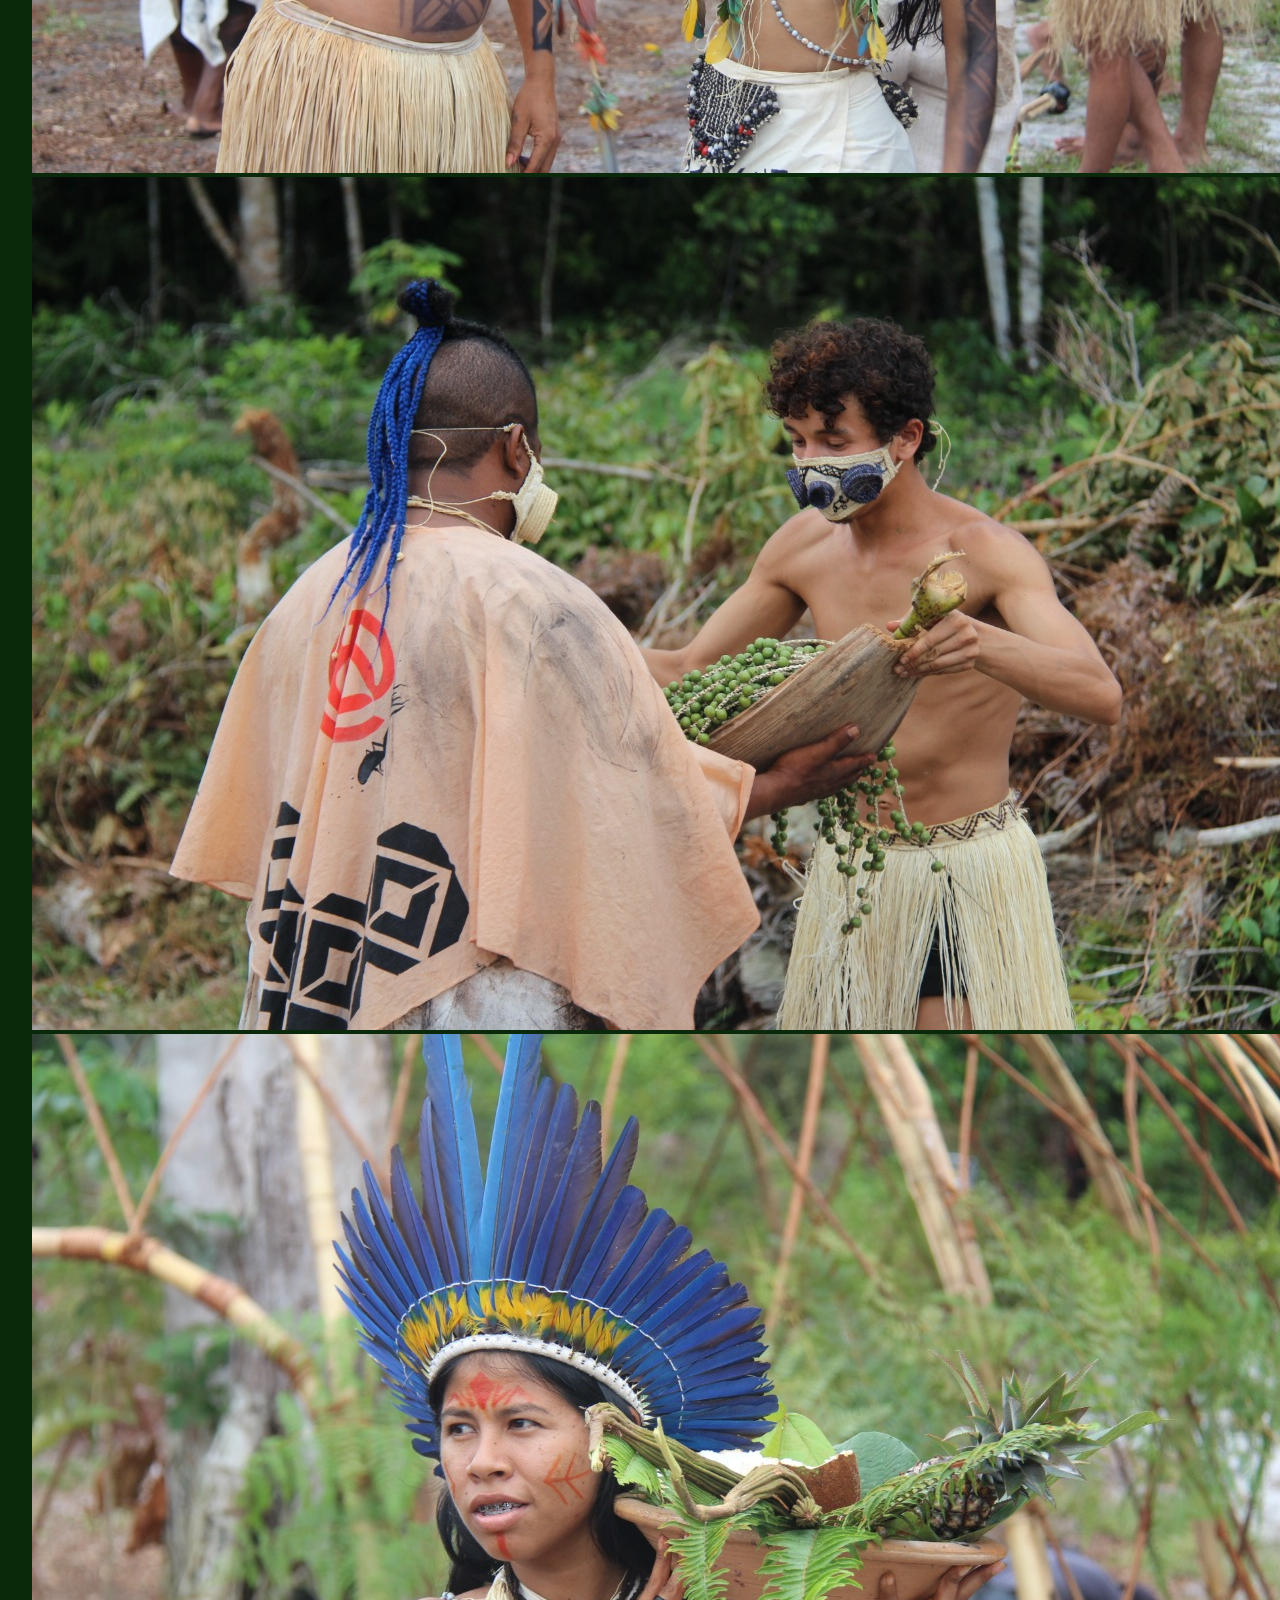
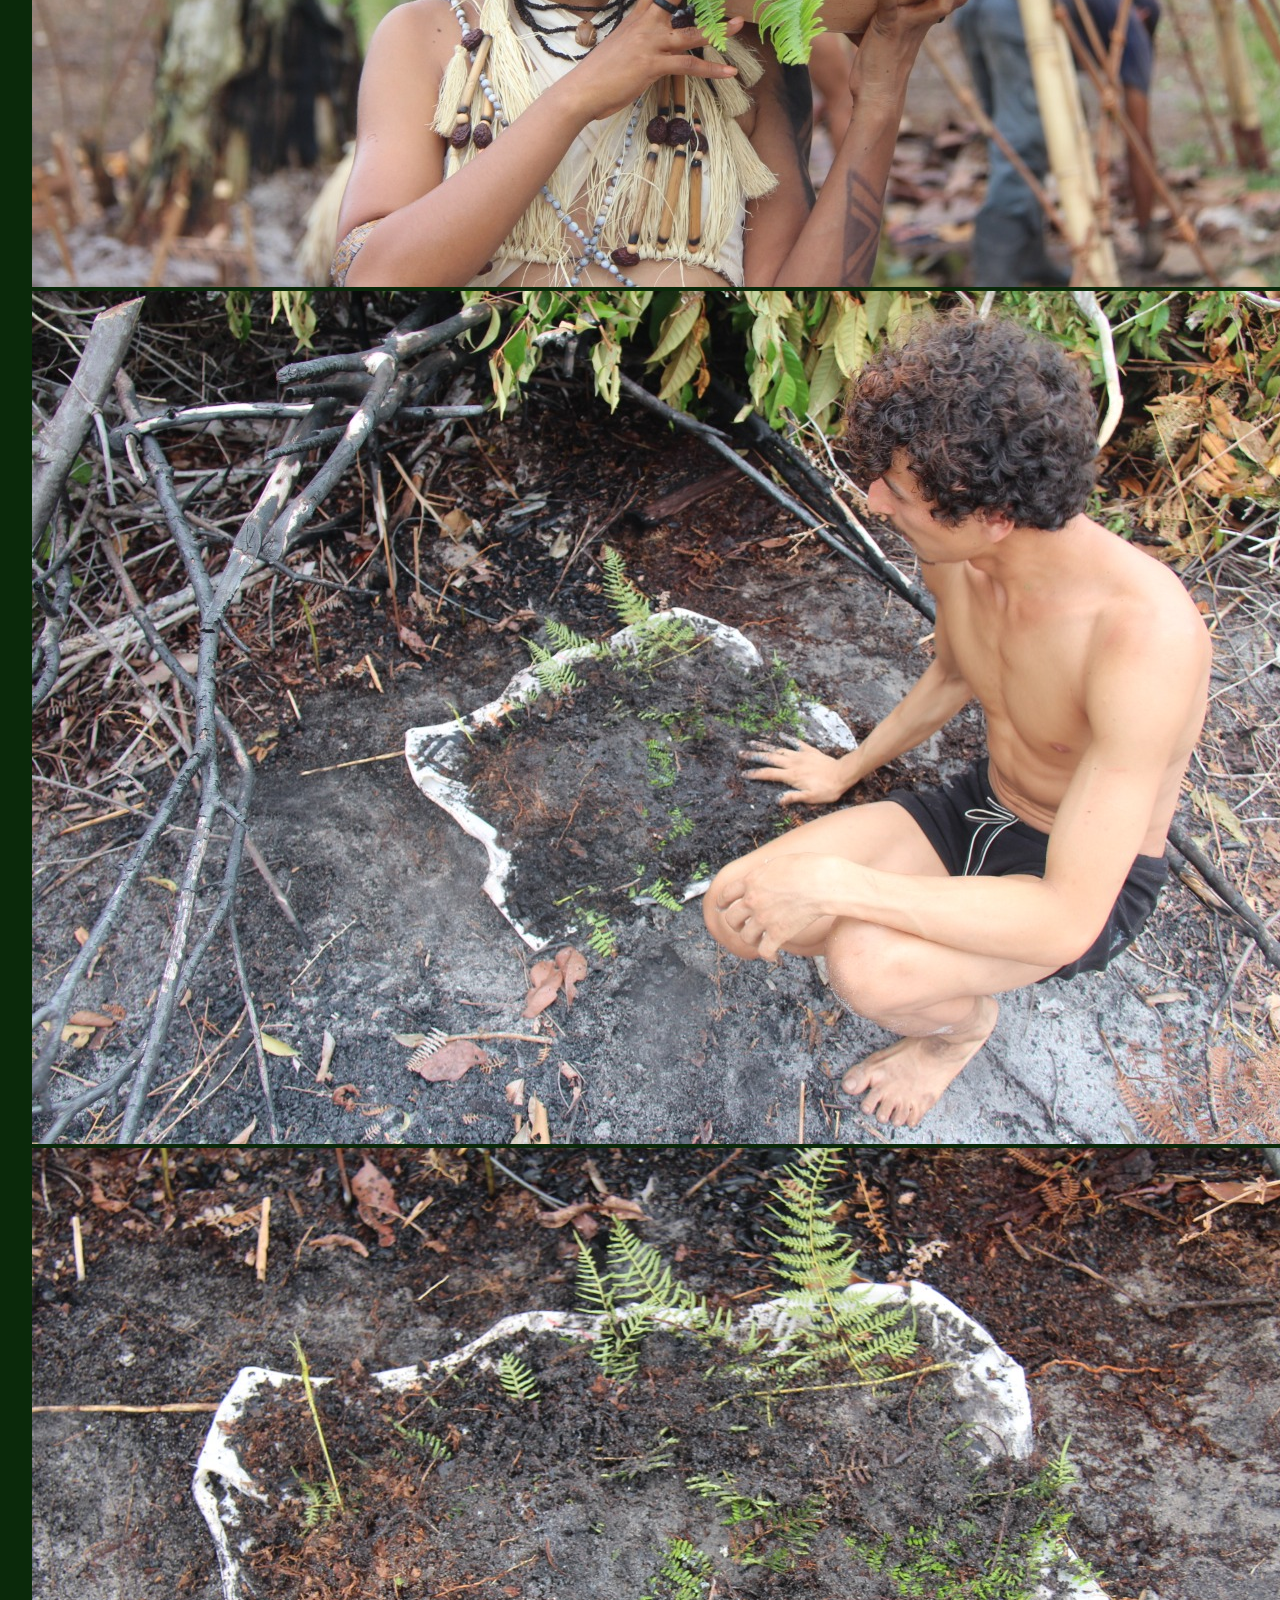
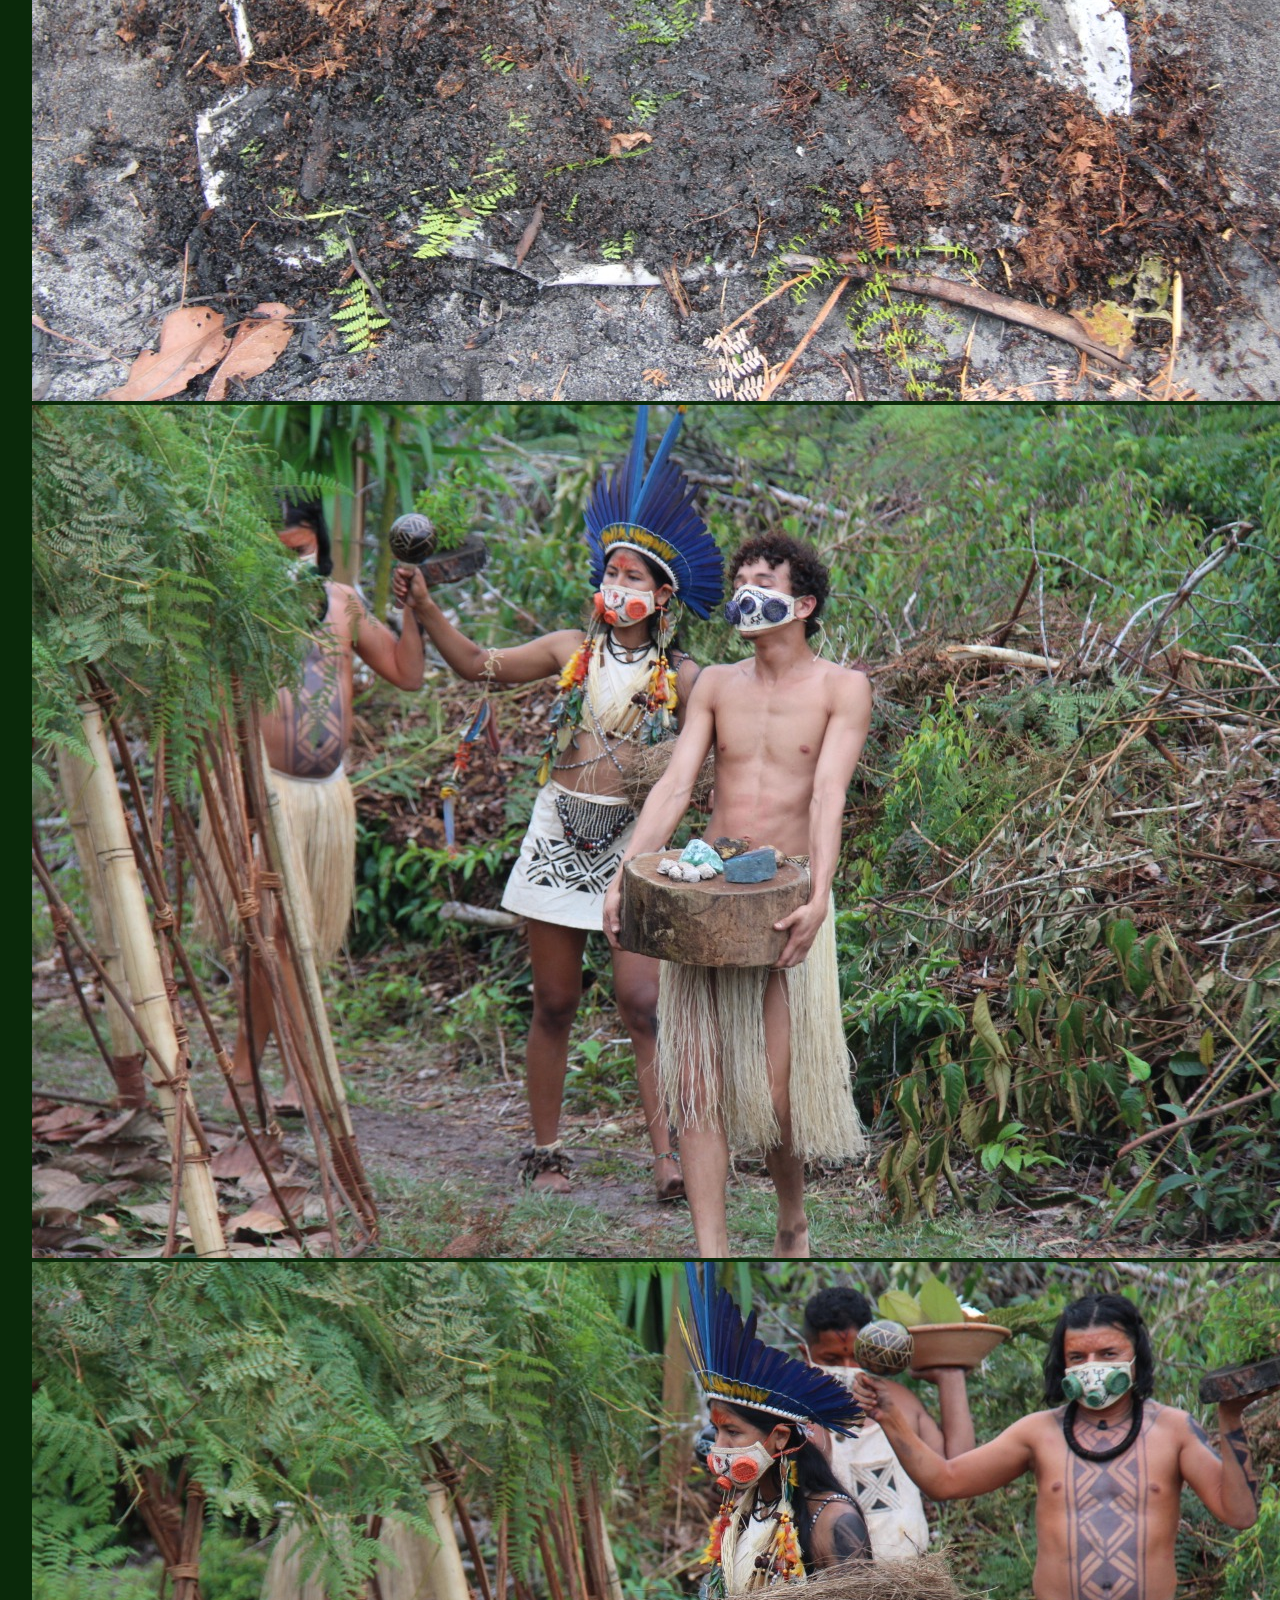
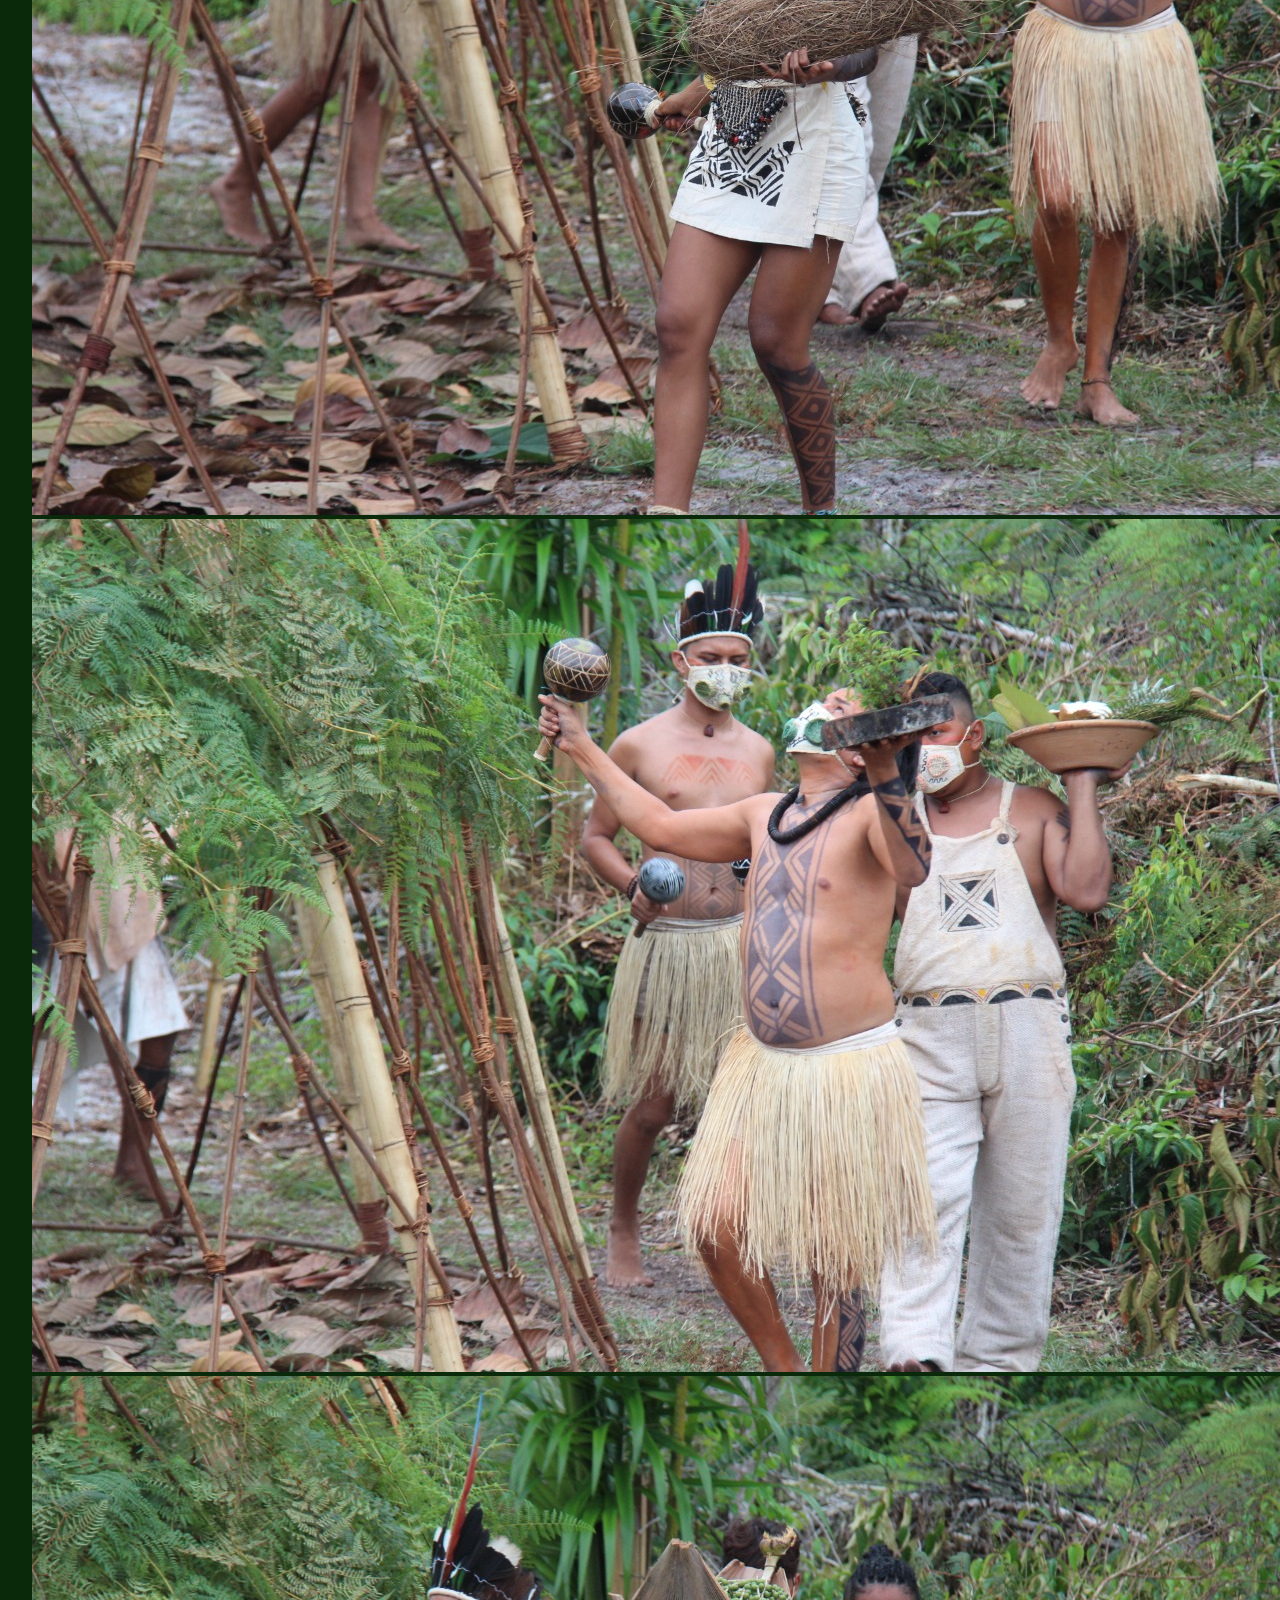
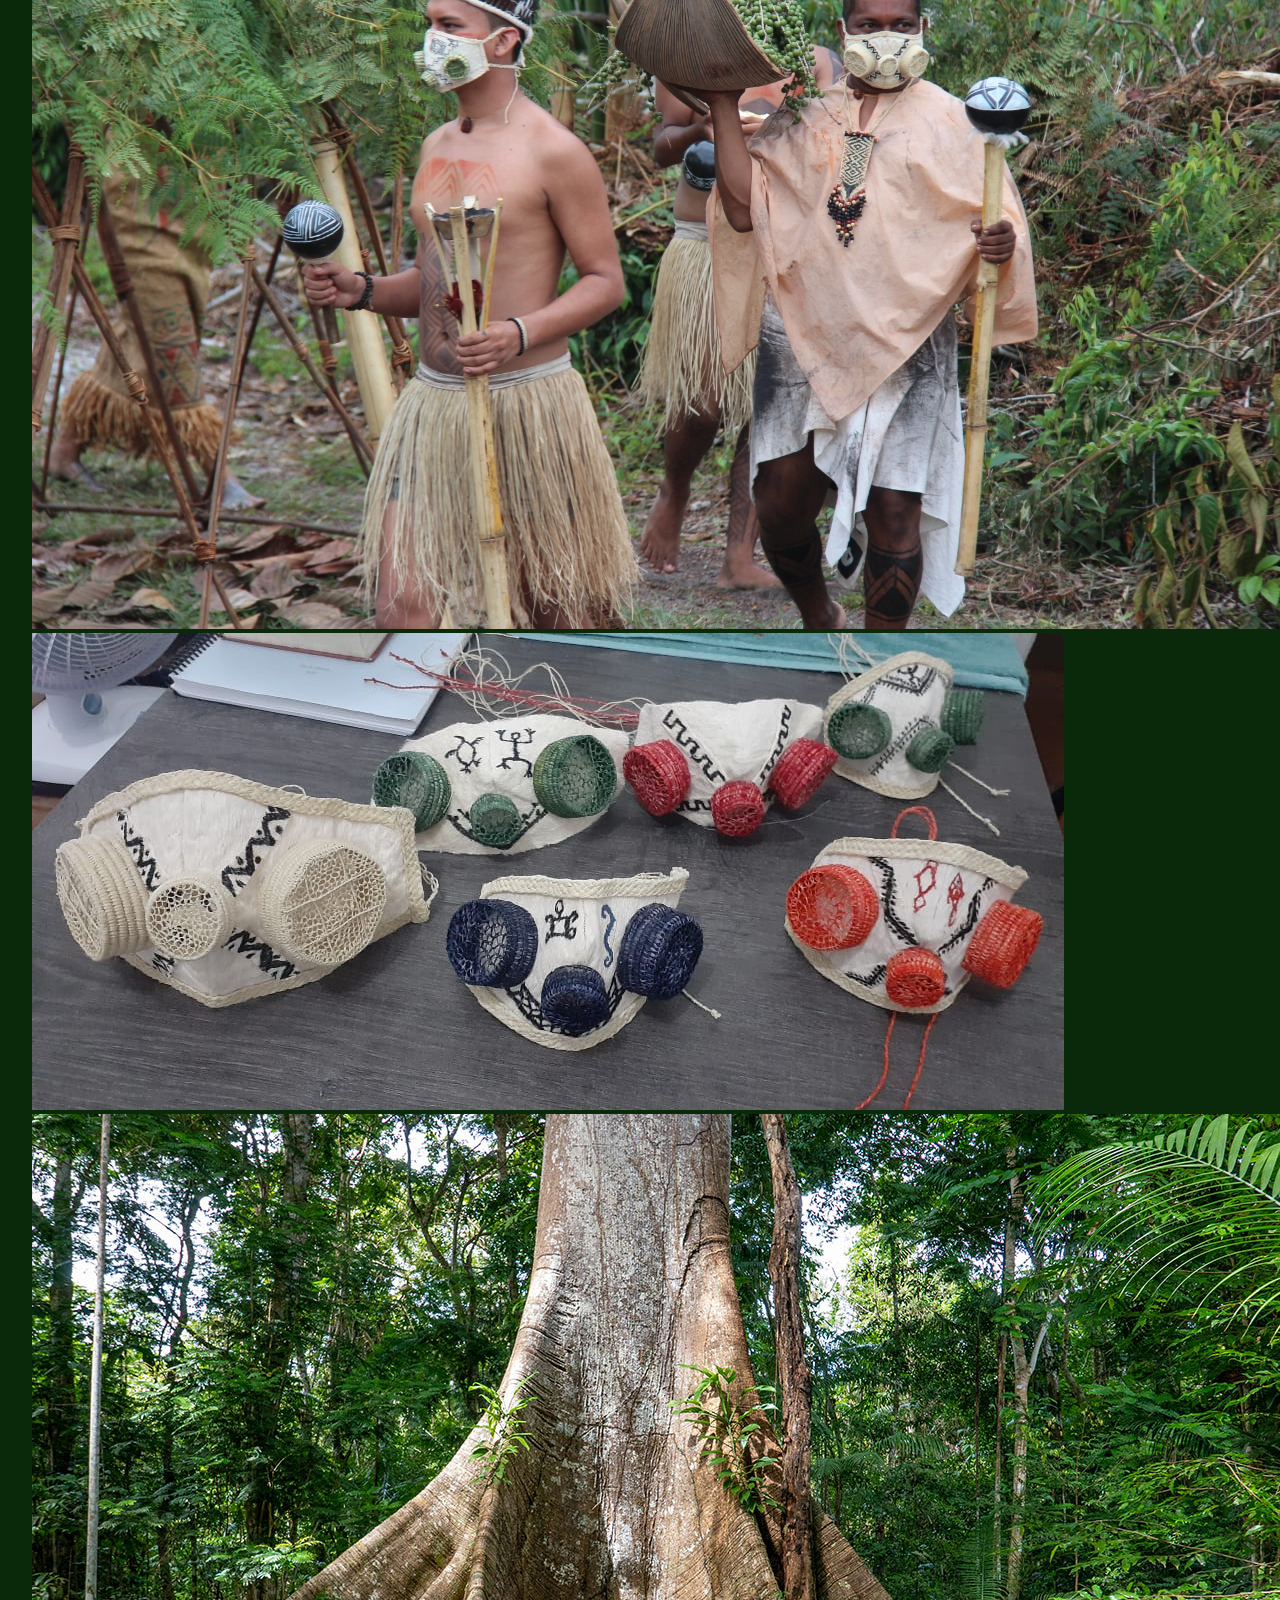
<file: projetos/curaamazonica/index.html>
<!DOCTYPE html>
<html lang="en">
<head>
    <meta charset="UTF-8">
    <meta http-equiv="X-UA-Compatible" content="IE=edge">
    <meta name="viewport" content="width=device-width, initial-scale=1.0">
    <link rel="stylesheet" href="https://stackpath.bootstrapcdn.com/bootstrap/4.1.3/css/bootstrap.min.css" integrity="sha384-MCw98/SFnGE8fJT3GXwEOngsV7Zt27NXFoaoApmYm81iuXoPkFOJwJ8ERdknLPMO" crossorigin="anonymous">
    <link rel="stylesheet" type="text/css" href="style.css">
    <link rel="icon" type="image/x-icon" href="alerta.png">
    <title>AGUARDE! Cura Amazônica</title>
</head>
<body>
    <script>
        window.onload = function exampleFunction() {
            alert('Em Breve!');
        }
    </script>  
        <div id="carouselExampleIndicators" class="carousel slide" data-ride="carousel">
            <ol class="carousel-indicators">
              <li data-target="#carouselExampleIndicators" data-slide-to="0" class="active"></li>
              <li data-target="#carouselExampleIndicators" data-slide-to="1"></li>
              <li data-target="#carouselExampleIndicators" data-slide-to="2"></li>
              <li data-target="#carouselExampleIndicators" data-slide-to="3"></li>
              <li data-target="#carouselExampleIndicators" data-slide-to="4"></li>
              <li data-target="#carouselExampleIndicators" data-slide-to="5"></li>
              <li data-target="#carouselExampleIndicators" data-slide-to="6"></li>
              <li data-target="#carouselExampleIndicators" data-slide-to="7"></li>
              <li data-target="#carouselExampleIndicators" data-slide-to="8"></li>
              <li data-target="#carouselExampleIndicators" data-slide-to="9"></li>
              <li data-target="#carouselExampleIndicators" data-slide-to="10"></li>
              <li data-target="#carouselExampleIndicators" data-slide-to="11"></li>
              <li data-target="#carouselExampleIndicators" data-slide-to="12"></li>
              <li data-target="#carouselExampleIndicators" data-slide-to="13"></li>
              <li data-target="#carouselExampleIndicators" data-slide-to="14"></li>
              <li data-target="#carouselExampleIndicators" data-slide-to="15"></li>
              <li data-target="#carouselExampleIndicators" data-slide-to="16"></li>
              <li data-target="#carouselExampleIndicators" data-slide-to="17"></li>
              <li data-target="#carouselExampleIndicators" data-slide-to="18"></li>
              <li data-target="#carouselExampleIndicators" data-slide-to="19"></li>
              <li data-target="#carouselExampleIndicators" data-slide-to="21"></li>
              <li data-target="#carouselExampleIndicators" data-slide-to="20"></li>
              <li data-target="#carouselExampleIndicators" data-slide-to="22"></li>

            </ol>

            <a class="titulo" href="https://www.instagram.com/cura.amazonica/">Cura Amazônica</a>

            
            <div class="carousel-inner">
              <div class="carousel-item active">
                <img class="d-block w-100" src="1.jpeg" alt="First slide">
              </div>
              <div class="carousel-item">
                <img class="d-block w-100" src="2.jpeg" alt="Second slide">
              </div>
              <div class="carousel-item">
                <img class="d-block w-100" src="3.jpeg" alt="Third slide">
              </div>
              <div class="carousel-item">
                <img class="d-block w-100" src="4.jpeg" alt="Third slide">
              </div>
              <div class="carousel-item">
                <img class="d-block w-100" src="5.jpeg" alt="Third slide">
              </div>
              <div class="carousel-item">
                <img class="d-block w-100" src="6.jpeg" alt="Third slide">
              </div>
              <div class="carousel-item">
                <img class="d-block w-100" src="7.jpeg" alt="Third slide">
              </div>
              <div class="carousel-item">
                <img class="d-block w-100" src="8.jpeg" alt="Third slide">
              </div>
              <div class="carousel-item">
                <img class="d-block w-100" src="9.jpeg" alt="Third slide">
              </div>
              <div class="carousel-item">
                <img class="d-block w-100" src="10.jpeg" alt="Third slide">
              </div>
              <div class="carousel-item">
                <img class="d-block w-100" src="11.jpeg" alt="Third slide">
              </div>
              <div class="carousel-item">
                <img class="d-block w-100" src="12.jpeg" alt="Third slide">
              </div>
              <div class="carousel-item">
                <img class="d-block w-100" src="13.jpeg" alt="Third slide">
              </div>
              <div class="carousel-item">
                <img class="d-block w-100" src="14.jpeg" alt="Third slide">
              </div>
              <div class="carousel-item">
                <img class="d-block w-100" src="15.jpeg" alt="Third slide">
              </div>
              <div class="carousel-item">
                <img class="d-block w-100" src="16.jpeg" alt="Third slide">
              </div>
              <div class="carousel-item">
                <img class="d-block w-100" src="17.jpeg" alt="Third slide">
              </div>
              <div class="carousel-item">
                <img class="d-block w-100" src="18.jpeg" alt="Third slide">
              </div>
              <div class="carousel-item">
                <img class="d-block w-100" src="19.jpeg" alt="Third slide">
              </div>
              <div class="carousel-item">
                <img class="d-block w-100" src="20.jpeg" alt="Third slide">
              </div>
              <div class="carousel-item">
                <img class="d-block w-100" src="21.jpeg" alt="Third slide">
              </div>
              <div class="carousel-item">
                <img class="d-block w-100" src="0.jpg" alt="Third slide">
              </div>
            </div>
            <a class="carousel-control-prev" href="#carouselExampleIndicators" role="button" data-slide="prev">
              <span class="carousel-control-prev-icon" aria-hidden="true"></span>
              <span class="sr-only">Previous</span>
            </a>
            <a class="carousel-control-next" href="#carouselExampleIndicators" role="button" data-slide="next">
              <span class="carousel-control-next-icon" aria-hidden="true"></span>
              <span class="sr-only">Next</span>
            </a>
          </div>
    
            <br>
        <div class="container">
            <p class="texto">A Fundação Cura Amazônica propõe um projeto inédito que reúne artistas do cinema, do teatro e artes visuais em parceria com cientistas, biólogos, neurocientistas e a sociedade, para juntos criarem possibilidades reais para a proteção da Floresta Amazônica. Com atuação na zona rural de Novo Airão/AM. Em breve o site estará disponível.</p>
            <p class="texto">Juntos por uma só missão: Cuidar do maior patrimônio da terra: A Amazônia! Conheça mais o <a href="https://www.instagram.com/cura.amazonica/"> Cura Amazônica</a>.</p>
            <a class="apoio" href="https://squad53-recodepro.github.io/Agencia-Digital/">Esse projeto foi apoiado pela agência EmoriÔ Digital.</a>

        </div>

        

        <script src="https://code.jquery.com/jquery-3.3.1.slim.min.js" integrity="sha384-q8i/X+965DzO0rT7abK41JStQIAqVgRVzpbzo5smXKp4YfRvH+8abtTE1Pi6jizo" crossorigin="anonymous"></script>
        <script src="https://cdnjs.cloudflare.com/ajax/libs/popper.js/1.14.3/umd/popper.min.js" integrity="sha384-ZMP7rVo3mIykV+2+9J3UJ46jBk0WLaUAdn689aCwoqbBJiSnjAK/l8WvCWPIPm49" crossorigin="anonymous"></script>
        <script src="https://stackpath.bootstrapcdn.com/bootstrap/4.1.3/js/bootstrap.min.js" integrity="sha384-ChfqqxuZUCnJSK3+MXmPNIyE6ZbWh2IMqE241rYiqJxyMiZ6OW/JmZQ5stwEULTy" crossorigin="anonymous"></script>
        
        
</body>
</html>
</file>
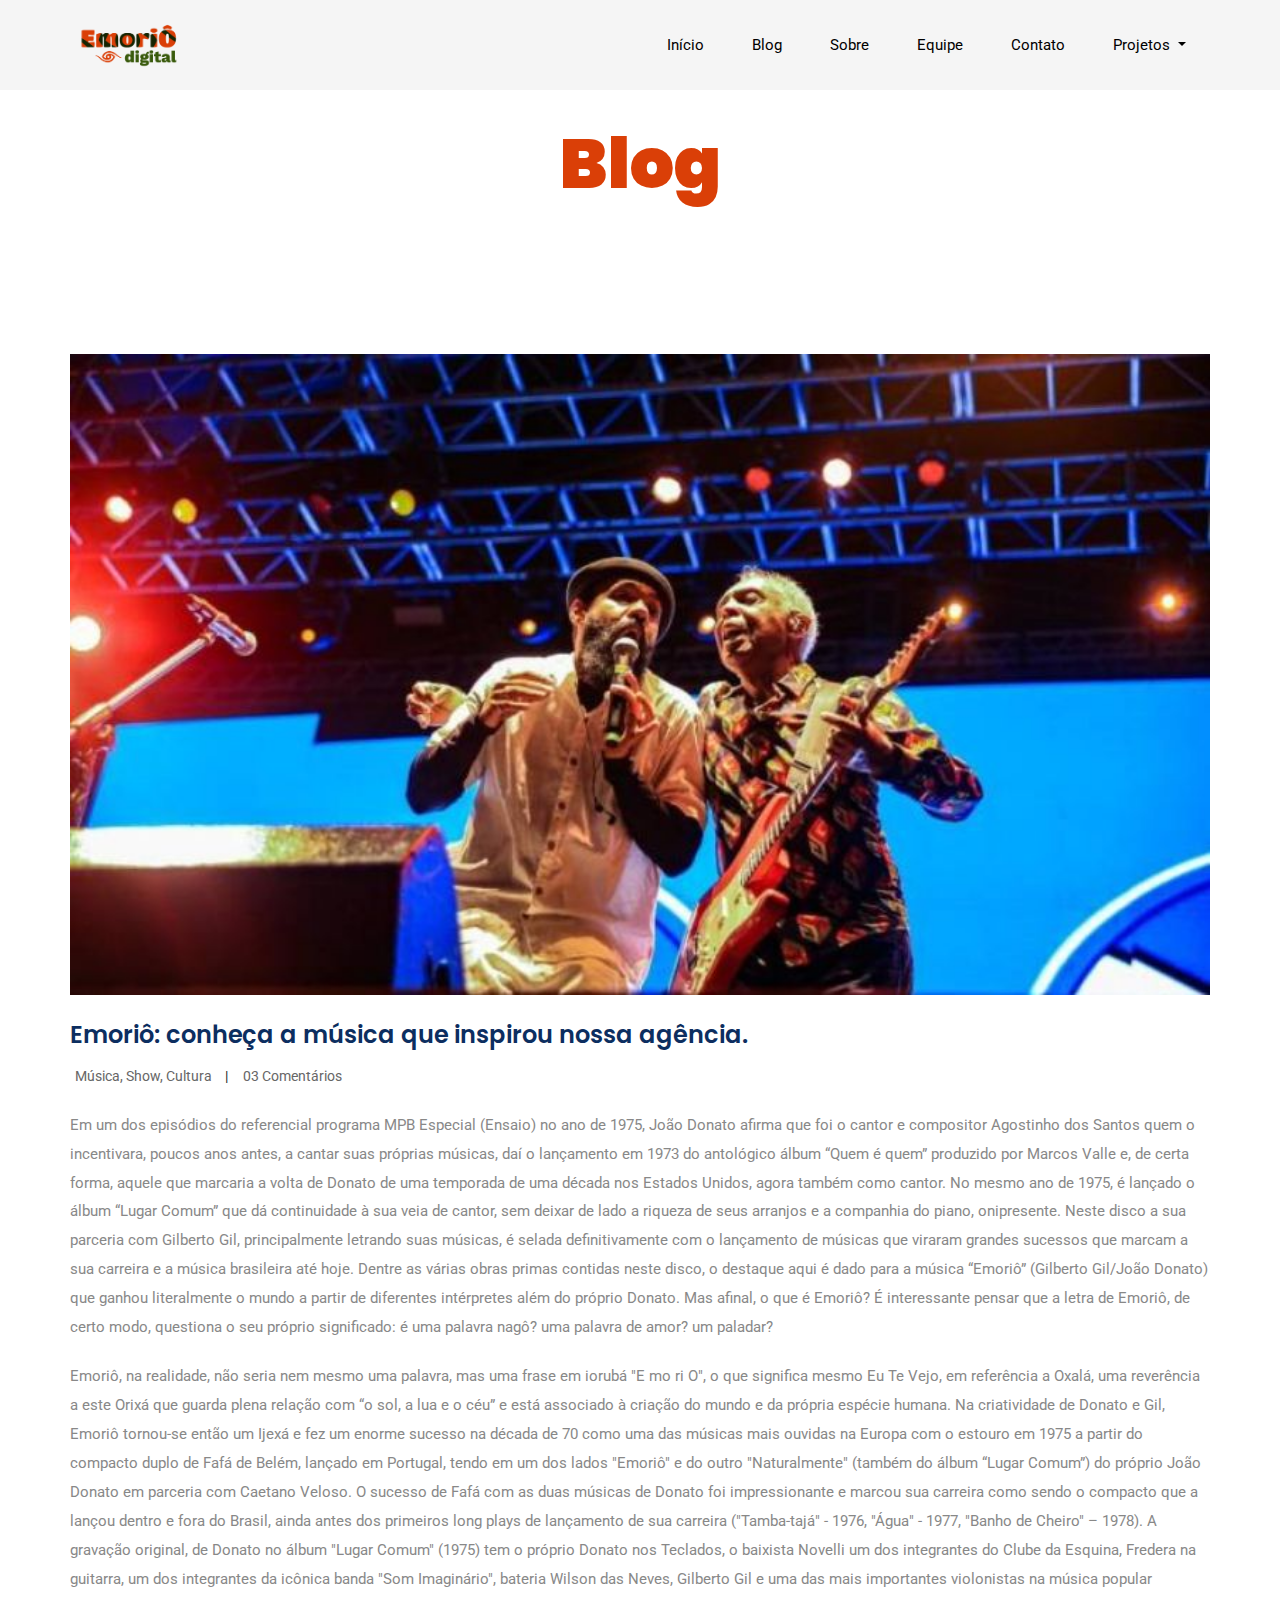
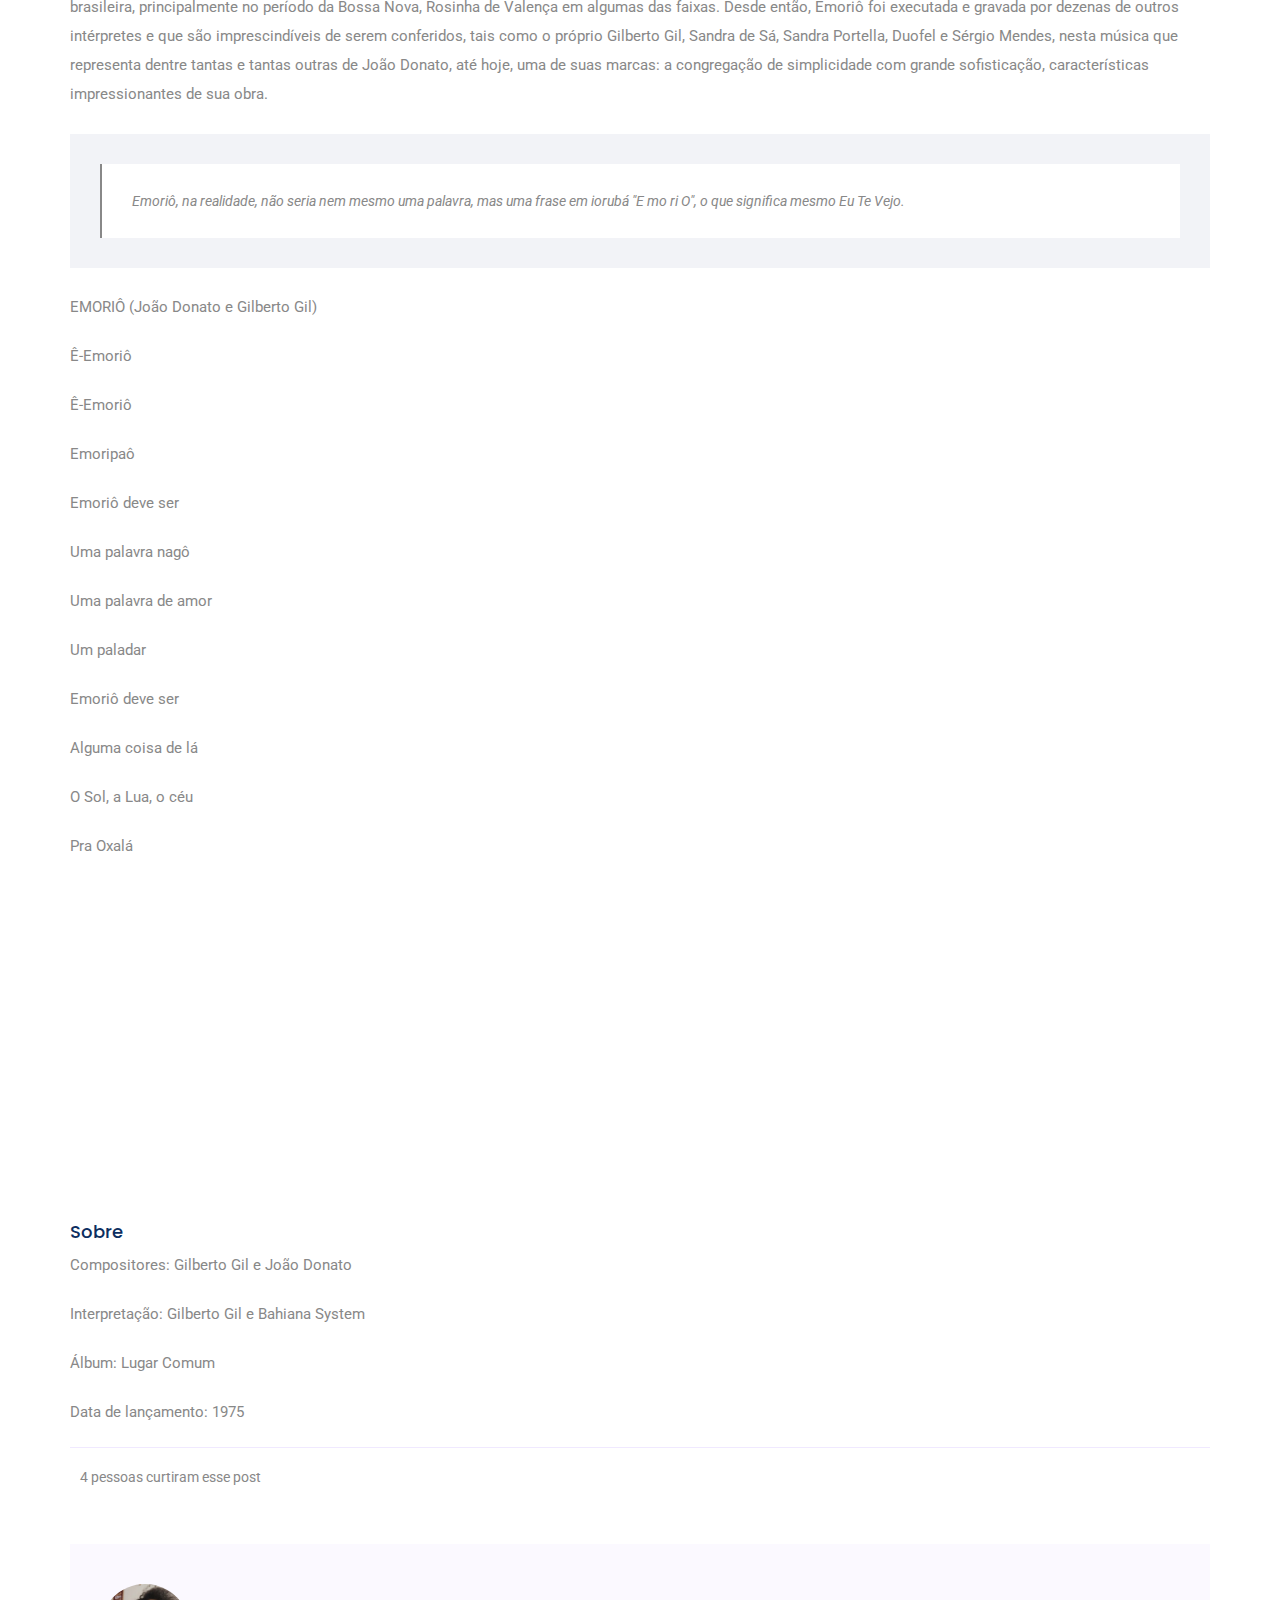
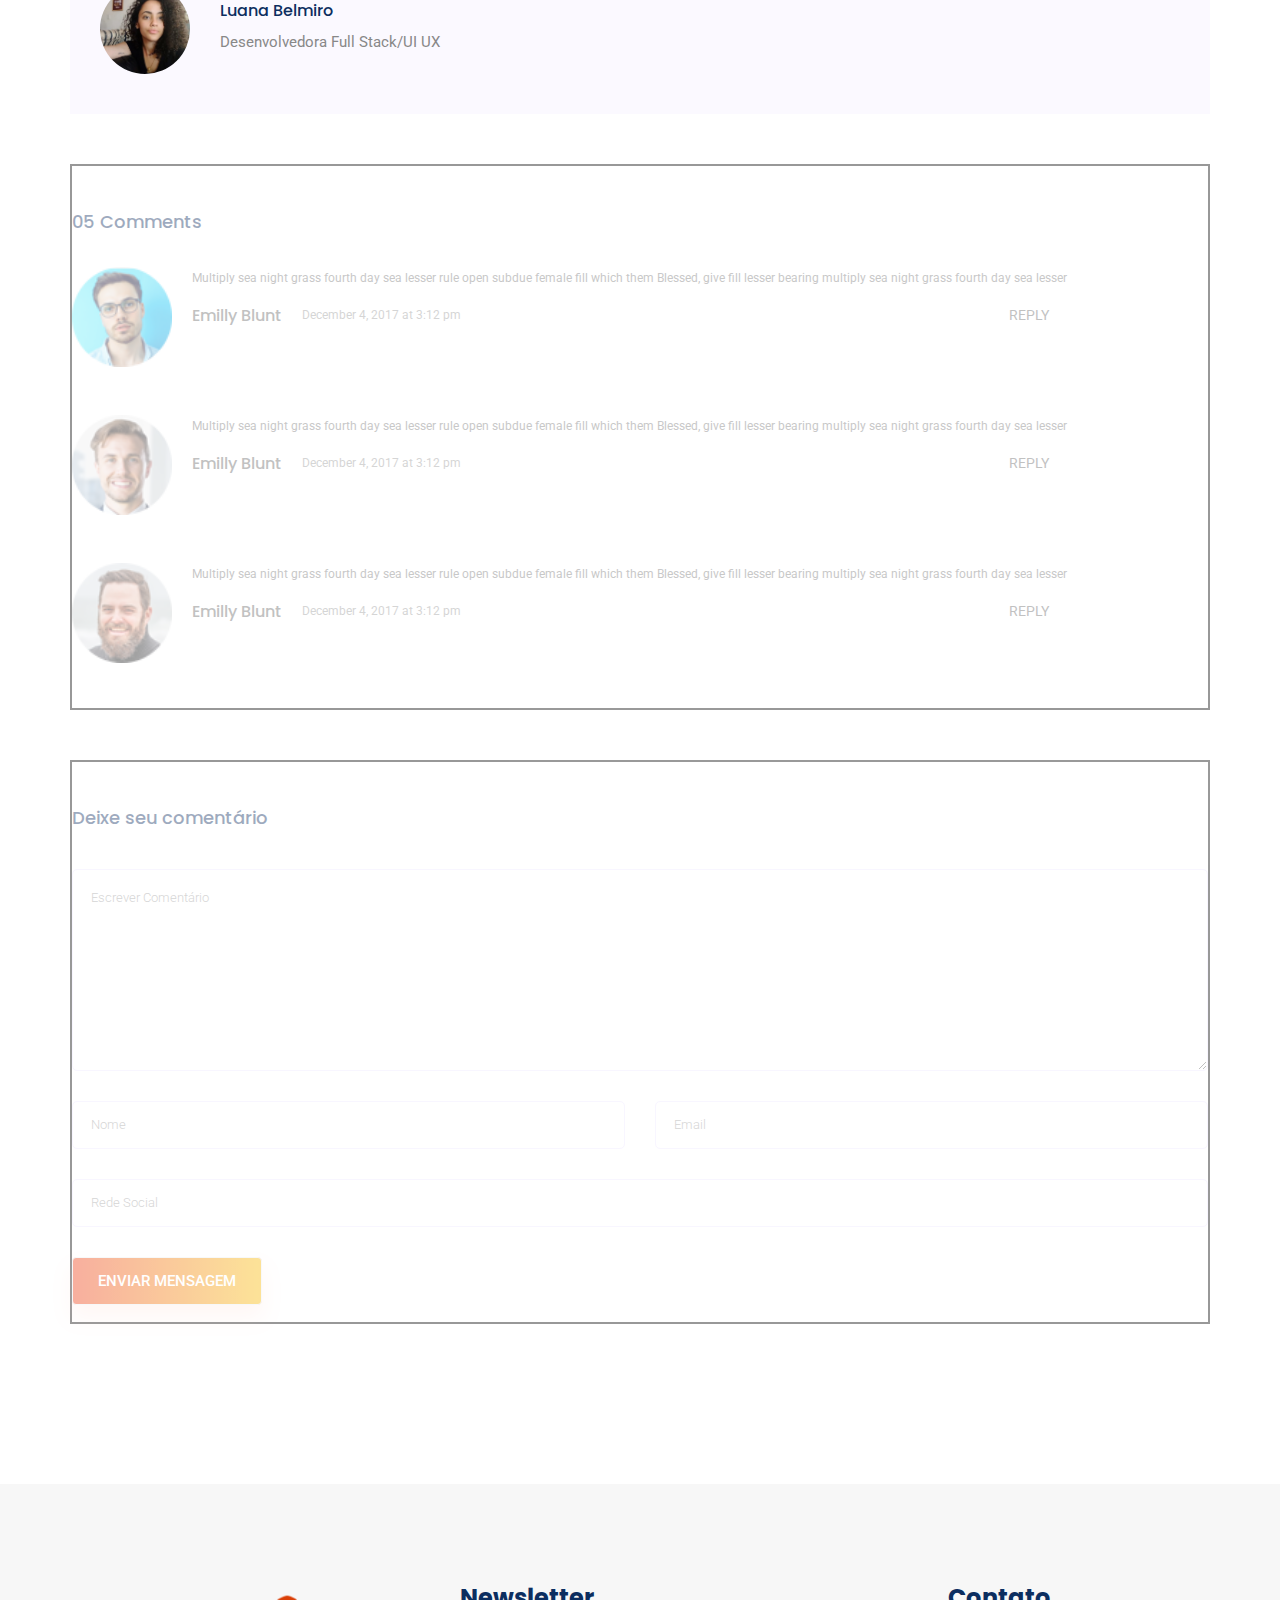
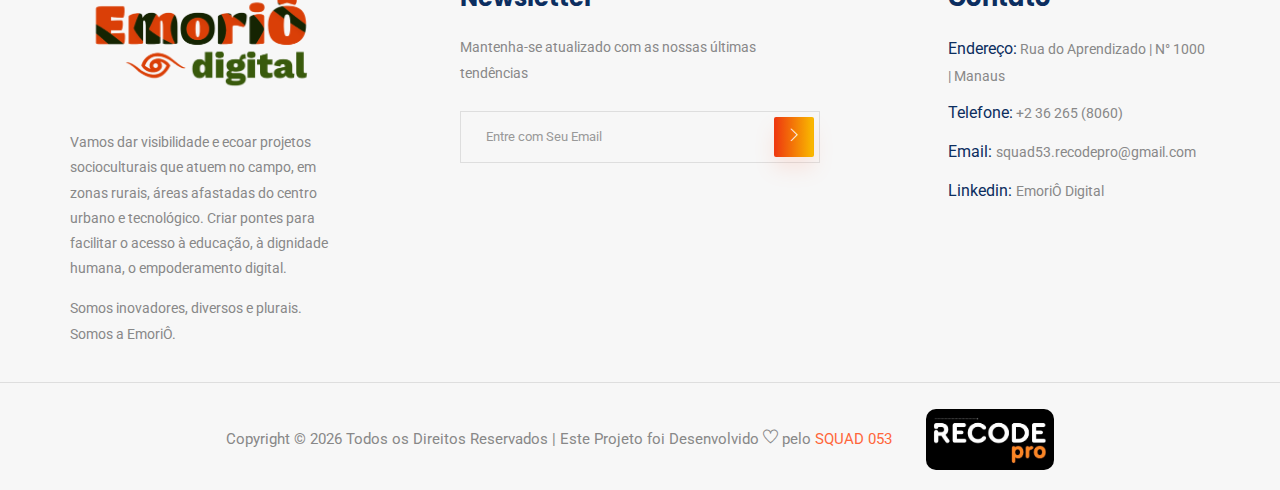
<file: artigos/artigo001.html>
<!DOCTYPE html>
<html lang="pt-BR">
  <head>
    <!-- Required meta tags -->
    <meta charset="utf-8" />
    <meta
      name="viewport"
      content="width=device-width, initial-scale=1, shrink-to-fit=no"
    />
    <title>Emoriô Digital</title>
    <link rel="icon" href="../img/icon/icone_emorio.ico" />
    <!-- Bootstrap CSS -->
    <link rel="stylesheet" href="../css/bootstrap.min.css" />
    <!-- animate CSS -->
    <link rel="stylesheet" href="../css/animate.css" />
    <!-- owl carousel CSS -->
    <link rel="stylesheet" href="../css/owl.carousel.min.css" />
    <!-- themify CSS -->
    <link rel="stylesheet" href="../css/themify-icons.css" />
    <!-- flaticon CSS -->
    <link rel="stylesheet" href="../css/flaticon.css" />
    <!-- font awesome CSS -->
    <link rel="stylesheet" href="../css/magnific-popup.css" />
    <!-- swiper CSS -->
    <link rel="stylesheet" href="../css/slick.css" />
    <!-- style CSS -->
    <link rel="stylesheet" href="../css/style.css" />
  </head>

  <body>
    <!--::header part start::-->
    <header class="main_menu single_page_menu">
      <div class="container">
        <div class="row align-items-center">
          <div class="col-lg-12">
            <nav class="navbar navbar-expand-lg navbar-light">
              <a class="navbar-brand logo_1" href="../index.html">
                <img
                  id="logoPrincipal"
                  src="../img/logoPrincipal.png"
                  alt="Logo Emoriô"
                />
              </a>
              <a class="navbar-brand logo_2" href="../index.html">
                <img
                  id="logoPrincipal"
                  src="../img/logoPrincipal.png"
                  alt="Logo Emoriô"
                />
              </a>
              <button
                class="navbar-toggler"
                type="button"
                data-toggle="collapse"
                data-target="#navbarSupportedContent"
                aria-controls="navbarSupportedContent"
                aria-expanded="false"
                aria-label="Toggle navigation"
              >
                <span class="navbar-toggler-icon"></span>
              </button>

              <div
                class="collapse navbar-collapse main-menu-item justify-content-end"
                id="navbarSupportedContent"
              >
                <ul class="navbar-nav align-items-center">
                  <li class="nav-item">
                    <a class="nav-link" href="../index.html">Início</a>
                  </li>
                  <li class="nav-item">
                    <a class="nav-link" href="../blog.html">Blog</a>
                  </li>
                  <li class="nav-item">
                    <a class="nav-link" href="../about.html">Sobre</a>
                  </li>

                  <li class="nav-item">
                    <a class="nav-link" href="../team.html">Equipe</a>
                  </li>

                  <li class="nav-item">
                    <a class="nav-link" href="../contact.html">Contato</a>
                  </li>
                  <li class="nav-item dropdown">
                    <a
                      class="nav-link dropdown-toggle"
                      href="blog.html"
                      id="navbarDropdown"
                      role="button"
                      data-toggle="dropdown"
                      aria-haspopup="true"
                      aria-expanded="false"
                    >
                      Projetos
                    </a>
                    <div class="dropdown-menu" aria-labelledby="navbarDropdown">
                      <a
                      class="dropdown-item"
                      href="../modelos\index.html"
                      target="_blank"
                      >Flor de Cactos</a
                    >
                    <a class="dropdown-item" href="#">Cura Amazônica</a>
                    <a class="dropdown-item" href="#"
                      >Espaço Cultural Marielle Franco</a
                    >
                    </div>
                  </li>
                </ul>
              </div>
            </nav>
          </div>
        </div>
      </div>
    </header>
    <!-- Header part end-->

    <!-- breadcrumb start-->
    <section>
      <div class="container">
        <div class="row">
          <div class="col-lg-12">
            <div class="breadcrumb_iner text-center">
              <div class="breadcrumb_iner_item">
                <h1 class="titulo-blog">Blog</h1>
              </div>
            </div>
          </div>
        </div>
      </div>
    </section>
    <!-- breadcrumb start-->
    <!--================Blog Area =================-->
    <section class="blog_area single-post-area section_padding">
      <div class="container">
        <div class="row">
          <div class="col-lg-12 posts-list">
            <div class="single-post">
              <div class="feature-img">
                <img
                  class="img-fluid"
                  src="../img/home/gil_bayana.jpg"
                  alt="gil_bayana"
                  width="100%"
                />
              </div>
              <div class="blog_details">
                <h2>
                  Emoriô: conheça a música que inspirou nossa agência.
                </h2>
                <ul class="blog-info-link mt-3 mb-4">
                  <li>
                    <a href="#"
                      ><i class="far fa-user"></i> Música, Show, Cultura</a>
                    
                  </li>
                  <li>
                    <a href="#"><i class="far fa-comments"></i> 03 Comentários</a>
                  </li>
                </ul>
                <p class="excert">
                Em um dos episódios do referencial programa MPB Especial (Ensaio) 
                no ano de 1975, João Donato afirma que foi o cantor e compositor Agostinho
                dos Santos quem o incentivara, poucos anos antes, a cantar suas próprias músicas, 
                daí o lançamento em 1973 do antológico álbum “Quem é quem” produzido por Marcos Valle e,
                de certa forma, aquele que marcaria a volta de Donato de uma temporada de uma década nos
                Estados Unidos, agora também como cantor. 

                No mesmo ano de 1975, é lançado o álbum “Lugar Comum” que dá continuidade à sua veia de cantor,
                sem deixar de lado a riqueza de seus arranjos e a companhia do piano, onipresente.
                Neste disco a sua parceria com Gilberto Gil, principalmente letrando suas músicas,
                é selada definitivamente com o lançamento de músicas que viraram grandes sucessos que 
                marcam a sua carreira e a música brasileira até hoje.

                Dentre as várias obras primas contidas neste disco, o destaque aqui é dado 
                para a música “Emoriô” (Gilberto Gil/João Donato) que ganhou literalmente 
                o mundo a partir de diferentes intérpretes além do próprio Donato. 
                Mas afinal, o que é Emoriô? É interessante pensar que a letra de Emoriô, 
                de certo modo, questiona o seu próprio significado: é uma palavra nagô? 
                uma palavra de amor? um paladar? 
              </p>
              <p>
                Emoriô, na realidade, não seria nem mesmo uma palavra, mas uma frase em iorubá "E mo ri O", 
                o que significa mesmo Eu Te Vejo, em referência a Oxalá, uma reverência a este Orixá que 
                guarda plena relação com “o sol, a lua e o céu” e está associado à criação do mundo e da 
                própria espécie humana. Na criatividade de Donato e Gil, Emoriô tornou-se então um Ijexá 
                e fez um enorme sucesso na década de 70 como uma das músicas mais ouvidas na Europa com 
                o estouro em 1975 a partir do compacto duplo de Fafá de Belém, lançado em Portugal, 
                tendo em um dos lados "Emoriô" e do outro "Naturalmente" (também do álbum “Lugar Comum”) 
                do próprio João Donato em parceria com Caetano Veloso. O sucesso de Fafá com as duas músicas 
                de Donato foi impressionante e marcou sua carreira como sendo o compacto que a lançou dentro 
                e fora do Brasil, ainda antes dos primeiros long plays de lançamento de sua carreira 
                ("Tamba-tajá" - 1976, "Água" - 1977, "Banho de Cheiro" – 1978).
  
                A gravação original, de Donato no álbum "Lugar Comum" (1975) tem o próprio Donato nos 
                Teclados, o baixista Novelli um dos integrantes do Clube da Esquina, Fredera na guitarra,
                um dos integrantes da icônica banda "Som Imaginário", bateria Wilson das Neves, 
                Gilberto Gil e uma das mais importantes violonistas na música popular brasileira, 
                principalmente no período da Bossa Nova, Rosinha de Valença em algumas das faixas.
  
                Desde então, Emoriô foi executada e gravada por dezenas de outros intérpretes 
                e que são imprescindíveis de serem conferidos, tais como o próprio Gilberto Gil, 
                Sandra de Sá, Sandra Portella, Duofel e Sérgio Mendes, nesta música que representa 
                dentre tantas e tantas outras de João Donato, até hoje, uma de suas marcas: a 
                congregação de simplicidade com grande sofisticação, características impressionantes 
                de sua obra.
               
                </p>
                <div class="quote-wrapper">
                  <div class="quotes">
                    Emoriô, na realidade, não seria nem mesmo uma palavra, mas uma frase em iorubá "E mo ri O", 
                    o que significa mesmo Eu Te Vejo.
                  </div>
                </div>
                <p>
                  <p>EMORIÔ (João Donato e Gilberto Gil)</p>
                  <p>Ê-Emoriô</p>
                    <p>Ê-Emoriô</p>
                    <p>Emoripaô</p>
                    <p>Emoriô deve ser</p>
                    <p> Uma palavra nagô</p>
                    <p> Uma palavra de amor</p>
                    <p> Um paladar</p>
                    <p> Emoriô deve ser</p>
                    <p> Alguma coisa de lá</p>
                    <p> O Sol, a Lua, o céu</p>
                    <p> Pra Oxalá</p>

                </p>
                <iframe width="560" height="315" src="https://www.youtube.com/embed/tsYS9IWrAKI" title="YouTube video player" frameborder="0" allow="accelerometer; autoplay; clipboard-write; encrypted-media; gyroscope; picture-in-picture" allowfullscreen></iframe>
                <p>
                  <h4>Sobre</h4>
                  <p>Compositores: Gilberto Gil e João Donato</p>
                  <p>Interpretação: Gilberto Gil e Bahiana System</p>
                  <p>Álbum: Lugar Comum</p>
                  <p> Data de lançamento: 1975</p>
                </p>
              </div>
            </div>
            <div class="navigation-top">
              <div class="d-sm-flex justify-content-between text-center">
                <p class="like-info">
                  <span class="align-middle"><i class="far fa-heart"></i></span>
                  4 pessoas curtiram esse post
                </p>
                <div class="col-sm-4 text-center my-2 my-sm-0">
                  <!-- <p class="comment-count"><span class="align-middle"><i class="far fa-comment"></i></span> 06 Comments</p> -->
                </div>
                <ul class="social-icons">
                  <li>
                    <a href="#"><i class="fab fa-facebook-f"></i></a>
                  </li>
                  <li>
                    <a href="#"><i class="fab fa-twitter"></i></a>
                  </li>
                  <li>
                    <a href="#"><i class="fab fa-dribbble"></i></a>
                  </li>
                  <li>
                    <a href="#"><i class="fab fa-behance"></i></a>
                  </li>
                </ul>
              </div>
             
            </div>
            <div class="blog-author">
              <div class="media align-items-center">
                <img src="../img/team-4.jpeg" alt="Luana" />
                <div class="media-body">
                  <a href="#">
                    <h4>Luana Belmiro</h4>
                  </a>
                  <p>
                  Desenvolvedora Full Stack/UI UX
                  </p>
                </div>
              </div>
            </div>
            <div class="comments-area">
              <h4>05 Comments</h4>
              <div class="comment-list">
                <div class="single-comment justify-content-between d-flex">
                  <div class="user justify-content-between d-flex">
                    <div class="thumb">
                      <img src="../img/comment/comment_1.png" alt="" />
                    </div>
                    <div class="desc">
                      <p class="comment">
                        Multiply sea night grass fourth day sea lesser rule open
                        subdue female fill which them Blessed, give fill lesser
                        bearing multiply sea night grass fourth day sea lesser
                      </p>
                      <div class="d-flex justify-content-between">
                        <div class="d-flex align-items-center">
                          <h5>
                            <a href="#">Emilly Blunt</a>
                          </h5>
                          <p class="date">December 4, 2017 at 3:12 pm</p>
                        </div>
                        <div class="reply-btn">
                          <a href="#" class="btn-reply text-uppercase">reply</a>
                        </div>
                      </div>
                    </div>
                  </div>
                </div>
              </div>
              <div class="comment-list">
                <div class="single-comment justify-content-between d-flex">
                  <div class="user justify-content-between d-flex">
                    <div class="thumb">
                      <img src="../img/comment/comment_2.png" alt="" />
                    </div>
                    <div class="desc">
                      <p class="comment">
                        Multiply sea night grass fourth day sea lesser rule open
                        subdue female fill which them Blessed, give fill lesser
                        bearing multiply sea night grass fourth day sea lesser
                      </p>
                      <div class="d-flex justify-content-between">
                        <div class="d-flex align-items-center">
                          <h5>
                            <a href="#">Emilly Blunt</a>
                          </h5>
                          <p class="date">December 4, 2017 at 3:12 pm</p>
                        </div>
                        <div class="reply-btn">
                          <a href="#" class="btn-reply text-uppercase">reply</a>
                        </div>
                      </div>
                    </div>
                  </div>
                </div>
              </div>
              <div class="comment-list">
                <div class="single-comment justify-content-between d-flex">
                  <div class="user justify-content-between d-flex">
                    <div class="thumb">
                      <img src="../img/comment/comment_3.png" alt="" />
                    </div>
                    <div class="desc">
                      <p class="comment">
                        Multiply sea night grass fourth day sea lesser rule open
                        subdue female fill which them Blessed, give fill lesser
                        bearing multiply sea night grass fourth day sea lesser
                      </p>
                      <div class="d-flex justify-content-between">
                        <div class="d-flex align-items-center">
                          <h5>
                            <a href="#">Emilly Blunt</a>
                          </h5>
                          <p class="date">December 4, 2017 at 3:12 pm</p>
                        </div>
                        <div class="reply-btn">
                          <a href="#" class="btn-reply text-uppercase">reply</a>
                        </div>
                      </div>
                    </div>
                  </div>
                </div>
              </div>
            </div>
            <div class="comment-form">
              <h4>Deixe seu comentário</h4>
              <form
                class="form-contact comment_form"
                action="#"
                id="commentForm"
              >
                <div class="row">
                  <div class="col-12">
                    <div class="form-group">
                      <textarea
                        class="form-control w-100"
                        name="comment"
                        id="comment"
                        cols="30"
                        rows="9"
                        placeholder="Escrever Comentário"
                      ></textarea>
                    </div>
                  </div>
                  <div class="col-sm-6">
                    <div class="form-group">
                      <input
                        class="form-control"
                        name="name"
                        id="name"
                        type="text"
                        placeholder="Nome"
                      />
                    </div>
                  </div>
                  <div class="col-sm-6">
                    <div class="form-group">
                      <input
                        class="form-control"
                        name="email"
                        id="email"
                        type="email"
                        placeholder="Email"
                      />
                    </div>
                  </div>
                  <div class="col-12">
                    <div class="form-group">
                      <input
                        class="form-control"
                        name="website"
                        id="website"
                        type="text"
                        placeholder="Rede Social"
                      />
                    </div>
                  </div>
                </div>
                <div class="form-group">
                  <button type="submit" class="button btn_1 button-contactForm">
                    Enviar Mensagem
                  </button>
                </div>
              </form>
            </div>
          </div>
          
          </div>
        </div>
      </div>
    </section>
    <!--================Blog Area end =================-->

    <!-- footer part start-->
    <footer class="footer-area">
      <div class="container">
        <div class="row justify-content-between">
          <div class="col-sm-6 col-md-4 col-xl-3">
            <div class="single-footer-widget footer_1">
              <a href="index.html">
                <img src="../img/logoPrincipal.png" alt="logoEmoriô" />
              </a>
              <p>
                Vamos dar visibilidade e ecoar projetos socioculturais que atuem
                no campo, em zonas rurais, áreas afastadas do centro urbano e
                tecnológico. Criar pontes para facilitar o acesso à educação, à
                dignidade humana, o empoderamento digital.
              </p>
              <p>Somos inovadores, diversos e plurais. Somos a EmoriÔ.</p>
            </div>
          </div>
          <div class="col-sm-6 col-md-4 col-xl-4">
            <div class="single-footer-widget footer_2">
              <h4>Newsletter</h4>
              <p>Mantenha-se atualizado com as nossas últimas tendências</p>
              <form action="#">
                <div class="form-group">
                  <div class="input-group mb-3">
                    <input
                      type="text"
                      class="form-control"
                      placeholder="Entre com Seu Email"
                      onfocus="this.placeholder = ''"
                      onblur="this.placeholder = 'Entre com Seu Email'"
                    />
                    <div class="input-group-append">
                      <button class="btn btn_1" type="button">
                        <i class="ti-angle-right"></i>
                      </button>
                    </div>
                  </div>
                </div>
              </form>
            </div>
          </div>
          <div class="col-xl-3 col-sm-6 col-md-4">
            <div class="single-footer-widget footer_2">
              <h4>Contato</h4>
              <div class="contact_info">
                <p>
                  <span> Endereço:</span> Rua do Aprendizado | N° 1000 | Manaus
                </p>
                <p><span> Telefone:</span> +2 36 265 (8060)</p>
                <p><span> Email: </span>squad53.recodepro@gmail.com</p>
                <a
                  href="https://www.linkedin.com/company/emori%C3%B4-digital/"
                  target="_blank"
                >
                  <p><span> Linkedin: </span>EmoriÔ Digital</p>
                </a>
              </div>
            </div>
          </div>
        </div>
      </div>
      <div class="container-fluid">
        <div class="row">
          <div class="col-lg-12">
            <div class="copyright_part_text text-center">
              <div class="row">
                <div class="col-lg-12">
                  <p class="footer-text m-0">
                    Copyright &copy;
                    <script>
                      document.write(new Date().getFullYear());
                    </script>
                    Todos os Direitos Reservados | Este Projeto foi Desenvolvido
                    <i class="ti-heart" aria-hidden="true"></i> pelo
                    <a href="https://colorlib.com" target="_blank">SQUAD 053</a>
                    <a href="https://recodepro.org.br/" target="_blank">
                      <img
                        class="logoSmall"
                        src="../img/recode.jpeg"
                        alt="logo-recode"
                      />
                    </a>
                  </p>
                </div>
              </div>
            </div>
          </div>
        </div>
      </div>
    </footer>
    <!-- footer part end-->

    <!-- jquery plugins here-->
    <!-- jquery -->
    <script src="../js/jquery-1.12.1.min.js"></script>
    <!-- popper js -->
    <script src="../js/popper.min.js"></script>
    <!-- bootstrap js -->
    <script src="../js/bootstrap.min.js"></script>
    <!-- easing js -->
    <script src="../js/jquery.magnific-popup.js"></script>
    <!-- swiper js -->
    <script src="../js/swiper.min.js"></script>
    <!-- swiper js -->
    <script src="../js/masonry.pkgd.js"></script>
    <!-- particles js -->
    <script src="../js/owl.carousel.min.js"></script>
    <script src="../js/jquery.nice-select.min.js"></script>
    <!-- swiper js -->
    <script src="../js/slick.min.js"></script>
    <script src="../js/jquery.counterup.min.js"></script>
    <script src="../js/waypoints.min.js"></script>
    <!-- custom js -->
    <script src="../js/custom.js"></script>
  </body>
</html>
</file>
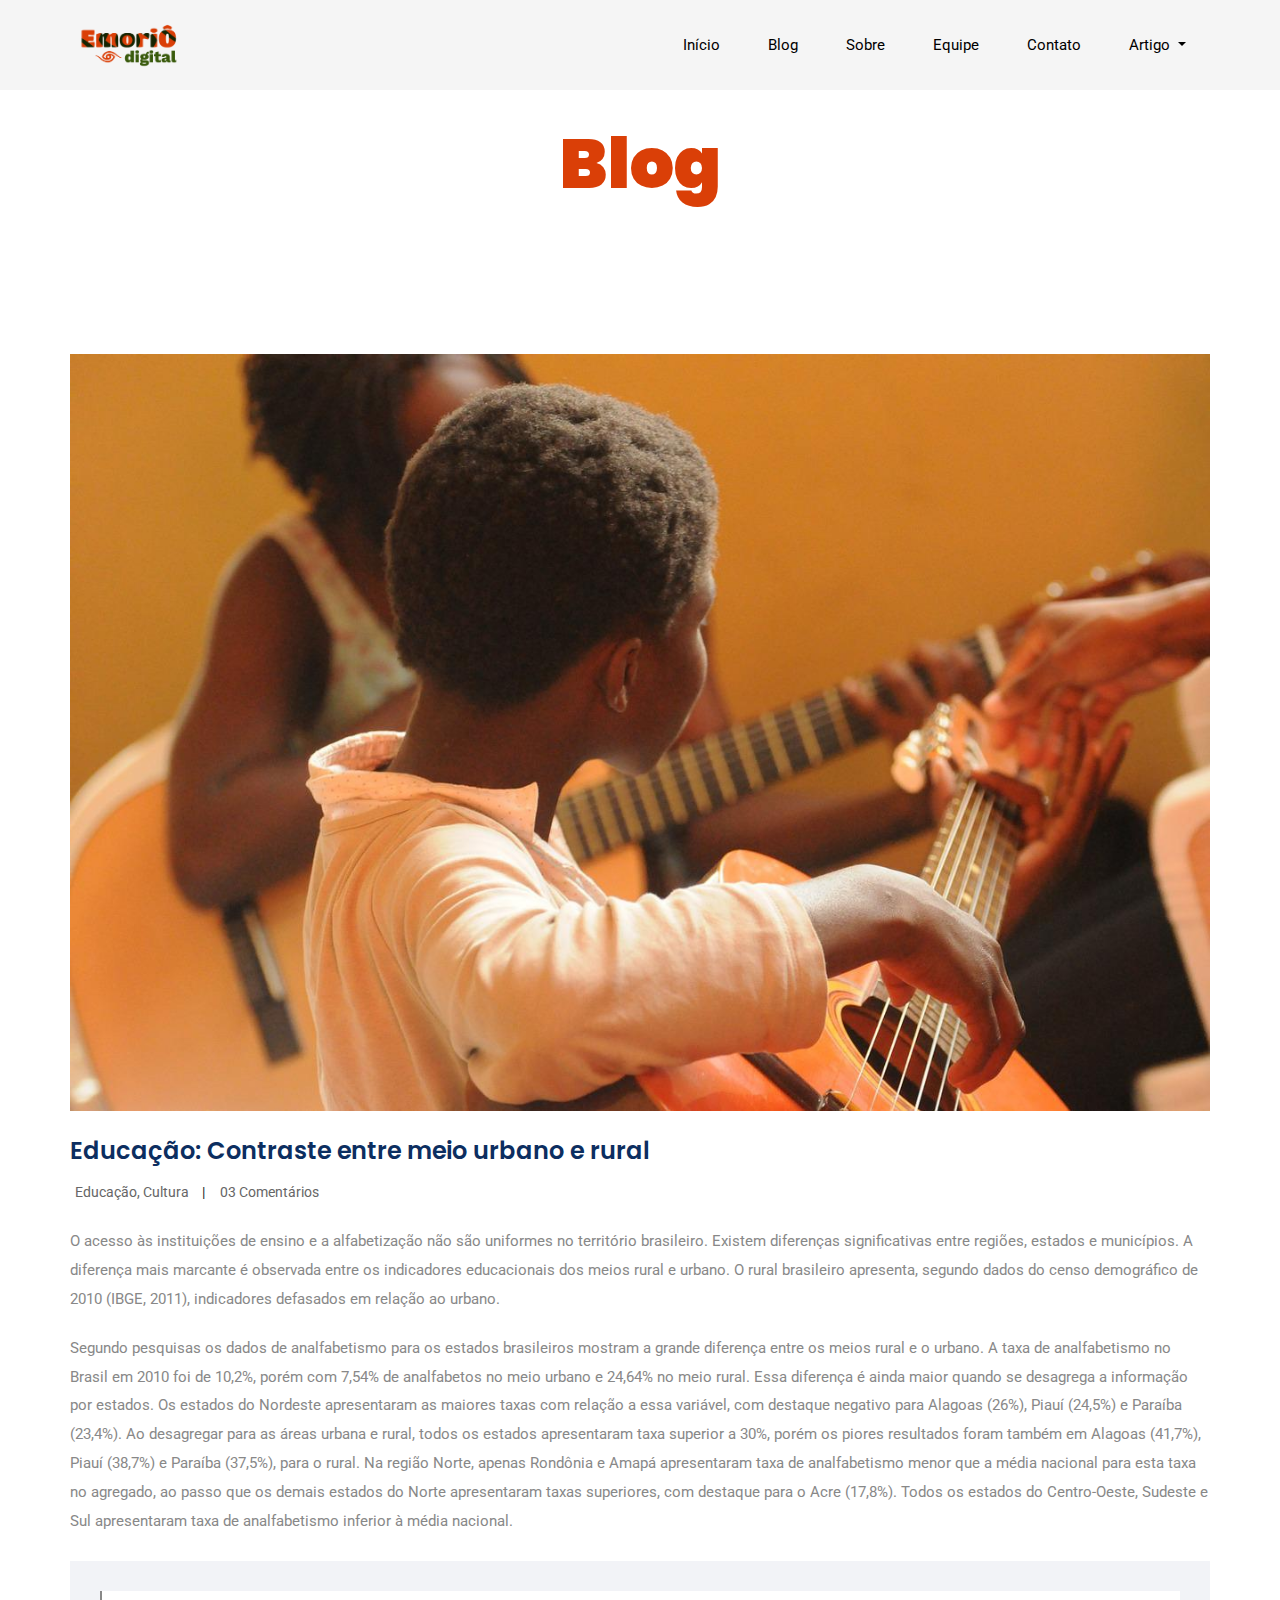
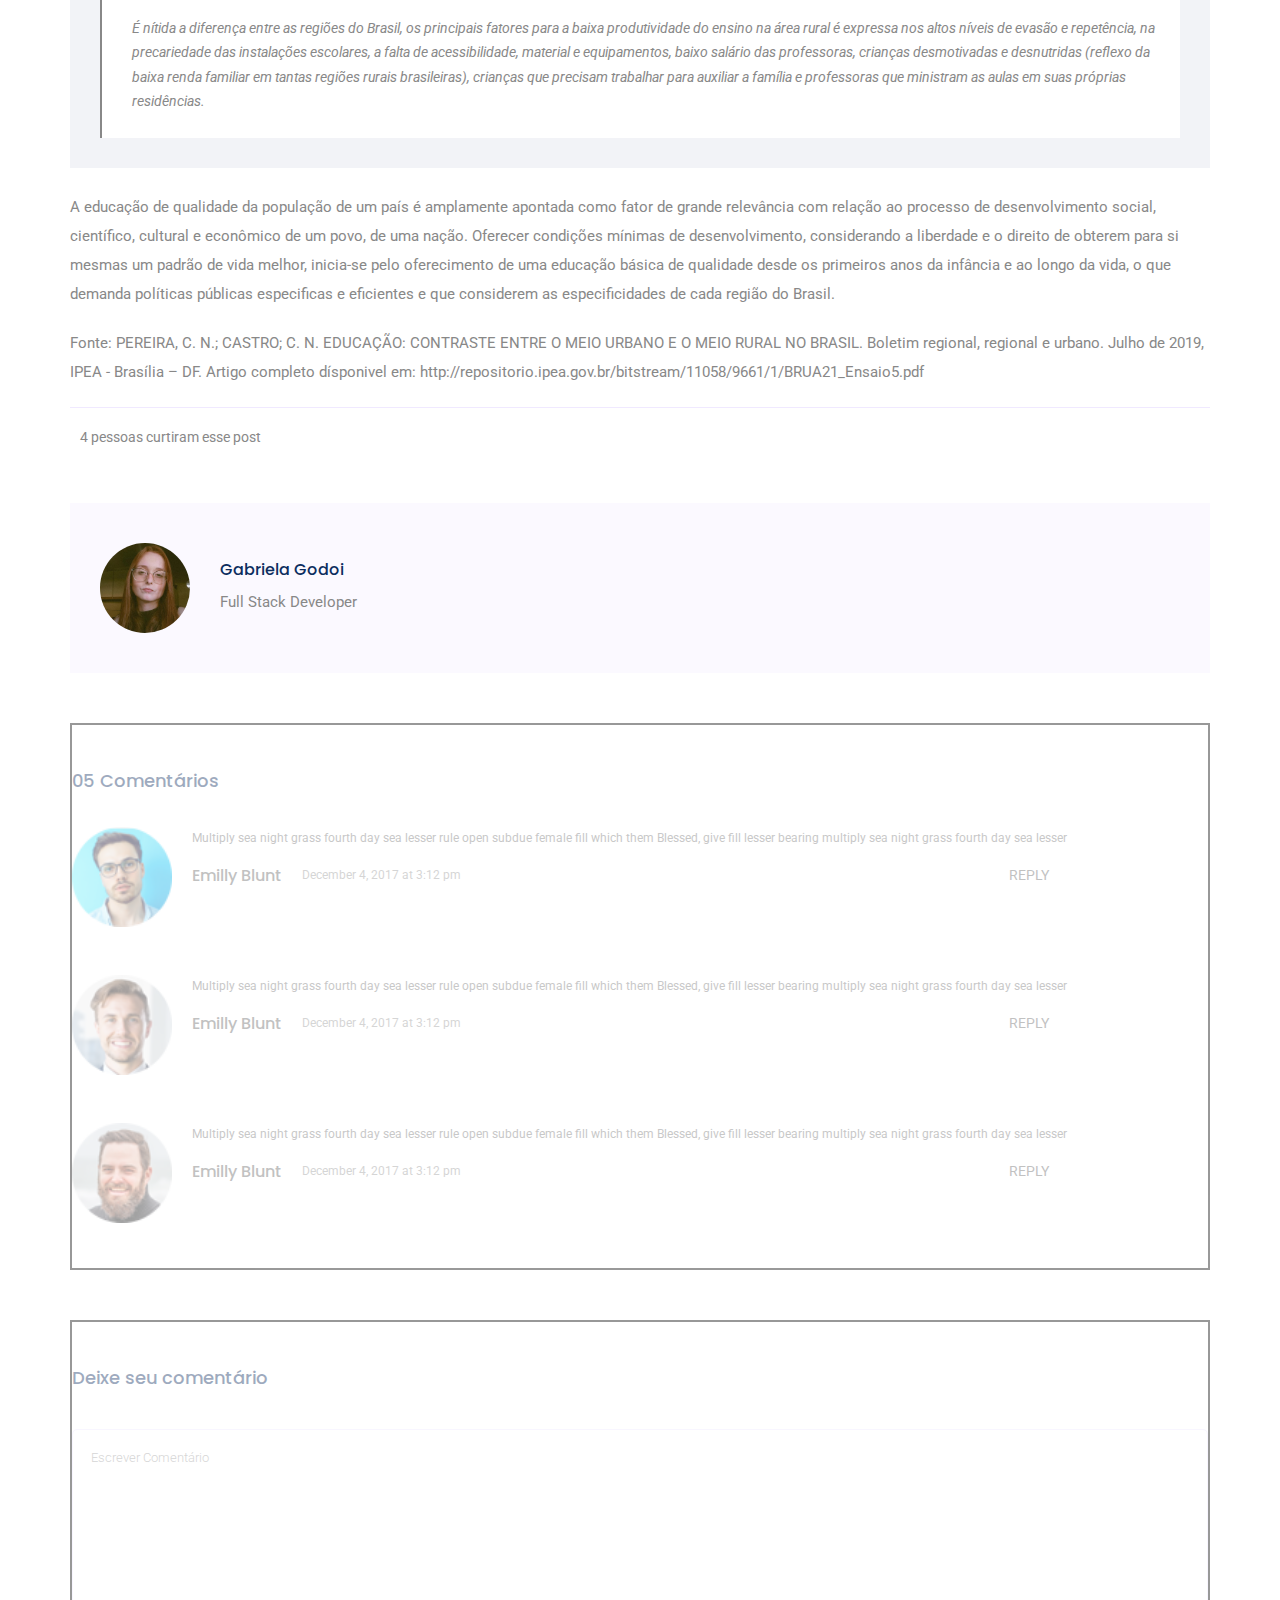
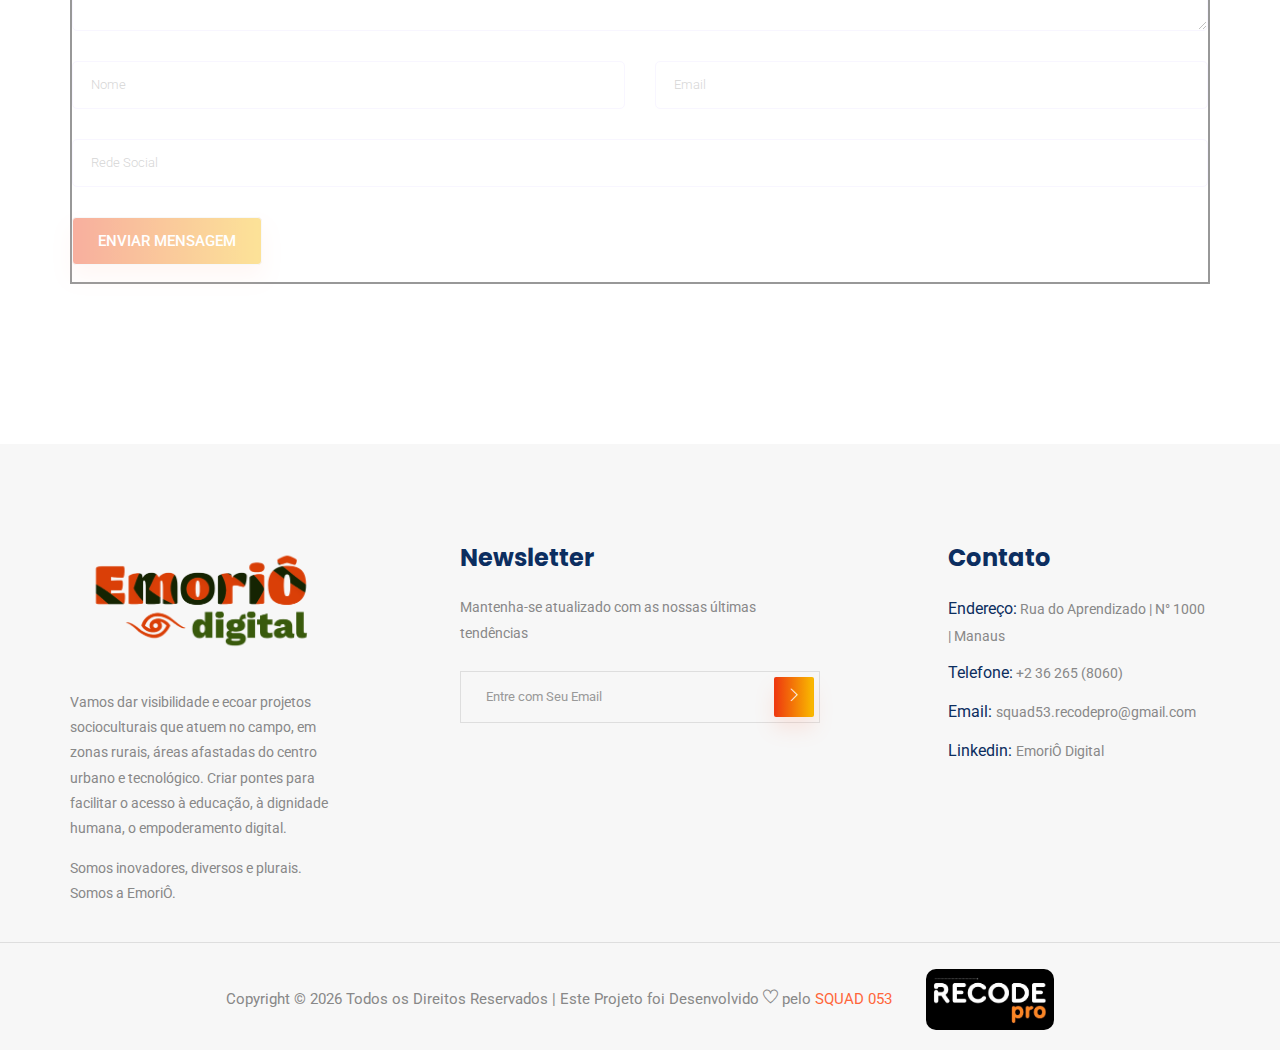
<file: artigos/artigo002.html>
<!DOCTYPE html>
<html lang="pt-BR">
  <head>
    <!-- Required meta tags -->
    <meta charset="utf-8" />
    <meta
      name="viewport"
      content="width=device-width, initial-scale=1, shrink-to-fit=no"
    />
    <title>Emoriô Digital</title>
    <link rel="icon" href="img/favicon.png" />
    <!-- Bootstrap CSS -->
    <link rel="stylesheet" href="../css/bootstrap.min.css" />
    <!-- animate CSS -->
    <link rel="stylesheet" href="../css/animate.css" />
    <!-- owl carousel CSS -->
    <link rel="stylesheet" href="../css/owl.carousel.min.css" />
    <!-- themify CSS -->
    <link rel="stylesheet" href="../css/themify-icons.css" />
    <!-- flaticon CSS -->
    <link rel="stylesheet" href="../css/flaticon.css" />
    <!-- font awesome CSS -->
    <link rel="stylesheet" href="../css/magnific-popup.css" />
    <!-- swiper CSS -->
    <link rel="stylesheet" href="../css/slick.css" />
    <!-- style CSS -->
    <link rel="stylesheet" href="../css/style.css" />
  </head>

  <body>
    <!--::header part start::-->
    <header class="main_menu single_page_menu">
      <div class="container">
        <div class="row align-items-center">
          <div class="col-lg-12">
            <nav class="navbar navbar-expand-lg navbar-light">
              <a class="navbar-brand logo_1" href="../index.html">
                <img
                  id="logoPrincipal"
                  src="../img/logoPrincipal.png"
                  alt="Logo Emoriô"
                />
              </a>
              <a class="navbar-brand logo_2" href="../index.html">
                <img
                  id="logoPrincipal"
                  src="../img/logoPrincipal.png"
                  alt="Logo Emoriô"
                />
              </a>
              <button
                class="navbar-toggler"
                type="button"
                data-toggle="collapse"
                data-target="#navbarSupportedContent"
                aria-controls="navbarSupportedContent"
                aria-expanded="false"
                aria-label="Toggle navigation"
              >
                <span class="navbar-toggler-icon"></span>
              </button>

              <div
                class="collapse navbar-collapse main-menu-item justify-content-end"
                id="navbarSupportedContent"
              >
                <ul class="navbar-nav align-items-center">
                  <li class="nav-item">
                    <a class="nav-link" href="../index.html">Início</a>
                  </li>
                  <li class="nav-item">
                    <a class="nav-link" href="../blog.html">Blog</a>
                  </li>
                  <li class="nav-item">
                    <a class="nav-link" href="../about.html">Sobre</a>
                  </li>

                  <li class="nav-item">
                    <a class="nav-link" href="../team.html">Equipe</a>
                  </li>

                  <li class="nav-item">
                    <a class="nav-link" href="../contact.html">Contato</a>
                  </li>
                  <li class="nav-item dropdown">
                    <a
                      class="nav-link dropdown-toggle"
                      href="blog.html"
                      id="navbarDropdown"
                      role="button"
                      data-toggle="dropdown"
                      aria-haspopup="true"
                      aria-expanded="false"
                    >
                     Artigo
                    </a>
                    <div class="dropdown-menu" aria-labelledby="navbarDropdown">
                      <a
                      class="dropdown-item"
                      href="../modelos\index.html"
                      target="_blank"
                      >Flor de Cactos</a
                    >
                    <a class="dropdown-item" href="#">Cura Amazônica</a>
                    <a class="dropdown-item" href="#"
                      >Espaço Cultural Marielle Franco</a
                    >
                    </div>
                  </li>
                </ul>
              </div>
            </nav>
          </div>
        </div>
      </div>
    </header>
    <!-- Header part end-->

    <!-- breadcrumb start-->
    <section>
      <div class="container">
        <div class="row">
          <div class="col-lg-12">
            <div class="breadcrumb_iner text-center">
              <div class="breadcrumb_iner_item">
                <h1 class="titulo-blog">Blog</h1>
              </div>
            </div>
          </div>
        </div>
      </div>
    </section>
    <!-- breadcrumb start-->

    


    <!--================Blog Area =================-->
    <section class="blog_area single-post-area section_padding">
      <div class="container">
        <div class="row">
          <div class="col-lg-12 posts-list">
            <div class="single-post">
              <div class="feature-img">
                <img
                  class="img-fluid"
                  src="../img/imgs/guitar-435094_1280.jpg"
                  alt=""
                  width="100%"
                />
              </div>
              <div class="blog_details">
                <h2>
                  Educação: Contraste entre meio urbano e rural
                </h2>
                <ul class="blog-info-link mt-3 mb-4">
                  <li>
                    <a href="#"
                      ><i class="far fa-user"></i> Educação, Cultura</a
                    >
                  </li>
                  <li>
                    <a href="#"><i class="far fa-comments"></i> 03 Comentários</a>
                  </li>
                </ul>
                <p class="excert">
                  O acesso às instituições de ensino e a alfabetização não são uniformes no território brasileiro. Existem diferenças significativas entre regiões, estados e municípios. A diferença mais marcante é observada entre os indicadores educacionais dos meios rural e urbano. O rural brasileiro apresenta, segundo dados do censo demográfico de 2010 (IBGE, 2011), indicadores defasados em relação ao urbano.
                </p>
                <p>
                  Segundo pesquisas os dados de analfabetismo para os estados
      brasileiros mostram a grande diferença entre os meios rural
      e o urbano. A taxa de analfabetismo no Brasil em 2010 foi de
      10,2%, porém com 7,54% de analfabetos no meio urbano e
      24,64% no meio rural. Essa diferença é ainda maior quando se
      desagrega a informação por estados. Os estados do Nordeste
      apresentaram as maiores taxas com relação a essa variável,
      com destaque negativo para Alagoas (26%), Piauí (24,5%) e
      Paraíba (23,4%). Ao desagregar para as áreas urbana e rural,
      todos os estados apresentaram taxa superior a 30%, porém os
      piores resultados foram também em Alagoas (41,7%), Piauí
      (38,7%) e Paraíba (37,5%), para o rural. Na região Norte,
      apenas Rondônia e Amapá apresentaram taxa de analfabetismo
      menor que a média nacional para esta taxa no agregado, ao
      passo que os demais estados do Norte apresentaram taxas
      superiores, com destaque para o Acre (17,8%). Todos os
      estados do Centro-Oeste, Sudeste e Sul apresentaram taxa de
      analfabetismo inferior à média nacional.
                </p>
                <div class="quote-wrapper">
                  <div class="quotes">
                    É nítida a diferença entre as regiões do Brasil, os
                    principais fatores para a baixa produtividade do ensino na
                    área rural é expressa nos altos níveis de evasão e
                    repetência, na precariedade das instalações escolares, a
                    falta de acessibilidade, material e equipamentos, baixo
                    salário das professoras, crianças desmotivadas e desnutridas
                    (reflexo da baixa renda familiar em tantas regiões rurais
                    brasileiras), crianças que precisam trabalhar para auxiliar
                    a família e professoras que ministram as aulas em suas
                    próprias residências.
                  </div>
                </div>
                <p>
                  A educação de qualidade da população de um país é amplamente
      apontada como fator de grande relevância com relação ao
      processo de desenvolvimento social, científico, cultural e
      econômico de um povo, de uma nação. Oferecer condições
      mínimas de desenvolvimento, considerando a liberdade e o
      direito de obterem para si mesmas um padrão de vida melhor,
      inicia-se pelo oferecimento de uma educação básica de
      qualidade desde os primeiros anos da infância e ao longo da
      vida, o que demanda políticas públicas especificas e
      eficientes e que considerem as especificidades de cada
      região do Brasil.
                </p>
                <p>
                  Fonte: PEREIRA, C. N.; CASTRO; C. N. EDUCAÇÃO: CONTRASTE
      ENTRE O MEIO URBANO E O MEIO RURAL NO BRASIL. Boletim
      regional, regional e urbano. Julho de 2019, IPEA - Brasília
      – DF.
      Artigo completo dísponivel em:
      http://repositorio.ipea.gov.br/bitstream/11058/9661/1/BRUA21_Ensaio5.pdf
                </p>
              </div>
            </div>
            <div class="navigation-top">
              <div class="d-sm-flex justify-content-between text-center">
                <p class="like-info">
                  <span class="align-middle"><i class="far fa-heart"></i></span>
                  4 pessoas curtiram esse post
                </p>
                <div class="col-sm-4 text-center my-2 my-sm-0">
                  <!-- <p class="comment-count"><span class="align-middle"><i class="far fa-comment"></i></span> 06 Comments</p> -->
                </div>
                <ul class="social-icons">
                  <li>
                    <a href="#"><i class="fab fa-facebook-f"></i></a>
                  </li>
                  <li>
                    <a href="#"><i class="fab fa-twitter"></i></a>
                  </li>
                  <li>
                    <a href="#"><i class="fab fa-dribbble"></i></a>
                  </li>
                  <li>
                    <a href="#"><i class="fab fa-behance"></i></a>
                  </li>
                </ul>
              </div>
             
            </div>
            <div class="blog-author">
              <div class="media align-items-center">
                <img src="../img/team-6.jpeg" alt="Gabriela" />
                <div class="media-body">
                  <a href="#">
                    <h4>Gabriela Godoi</h4>
                  </a>
                  <p>
                    Full Stack Developer
                  </p>
                </div>
              </div>
            </div>
            <div class="comments-area">
              <h4>05 Comentários</h4>
              <div class="comment-list">
                <div class="single-comment justify-content-between d-flex">
                  <div class="user justify-content-between d-flex">
                    <div class="thumb">
                      <img src="../img/comment/comment_1.png" alt="" />
                    </div>
                    <div class="desc">
                      <p class="comment">
                        Multiply sea night grass fourth day sea lesser rule open
                        subdue female fill which them Blessed, give fill lesser
                        bearing multiply sea night grass fourth day sea lesser
                      </p>
                      <div class="d-flex justify-content-between">
                        <div class="d-flex align-items-center">
                          <h5>
                            <a href="#">Emilly Blunt</a>
                          </h5>
                          <p class="date">December 4, 2017 at 3:12 pm</p>
                        </div>
                        <div class="reply-btn">
                          <a href="#" class="btn-reply text-uppercase">reply</a>
                        </div>
                      </div>
                    </div>
                  </div>
                </div>
              </div>
              <div class="comment-list">
                <div class="single-comment justify-content-between d-flex">
                  <div class="user justify-content-between d-flex">
                    <div class="thumb">
                      <img src="../img/comment/comment_2.png" alt="" />
                    </div>
                    <div class="desc">
                      <p class="comment">
                        Multiply sea night grass fourth day sea lesser rule open
                        subdue female fill which them Blessed, give fill lesser
                        bearing multiply sea night grass fourth day sea lesser
                      </p>
                      <div class="d-flex justify-content-between">
                        <div class="d-flex align-items-center">
                          <h5>
                            <a href="#">Emilly Blunt</a>
                          </h5>
                          <p class="date">December 4, 2017 at 3:12 pm</p>
                        </div>
                        <div class="reply-btn">
                          <a href="#" class="btn-reply text-uppercase">reply</a>
                        </div>
                      </div>
                    </div>
                  </div>
                </div>
              </div>
              <div class="comment-list">
                <div class="single-comment justify-content-between d-flex">
                  <div class="user justify-content-between d-flex">
                    <div class="thumb">
                      <img src="../img/comment/comment_3.png" alt="" />
                    </div>
                    <div class="desc">
                      <p class="comment">
                        Multiply sea night grass fourth day sea lesser rule open
                        subdue female fill which them Blessed, give fill lesser
                        bearing multiply sea night grass fourth day sea lesser
                      </p>
                      <div class="d-flex justify-content-between">
                        <div class="d-flex align-items-center">
                          <h5>
                            <a href="#">Emilly Blunt</a>
                          </h5>
                          <p class="date">December 4, 2017 at 3:12 pm</p>
                        </div>
                        <div class="reply-btn">
                          <a href="#" class="btn-reply text-uppercase">reply</a>
                        </div>
                      </div>
                    </div>
                  </div>
                </div>
              </div>
            </div>
            <div class="comment-form">
              <h4>Deixe seu comentário</h4>
              <form
                class="form-contact comment_form"
                action="#"
                id="commentForm"
              >
                <div class="row">
                  <div class="col-12">
                    <div class="form-group">
                      <textarea
                        class="form-control w-100"
                        name="comment"
                        id="comment"
                        cols="30"
                        rows="9"
                        placeholder="Escrever Comentário"
                      ></textarea>
                    </div>
                  </div>
                  <div class="col-sm-6">
                    <div class="form-group">
                      <input
                        class="form-control"
                        name="name"
                        id="name"
                        type="text"
                        placeholder="Nome"
                      />
                    </div>
                  </div>
                  <div class="col-sm-6">
                    <div class="form-group">
                      <input
                        class="form-control"
                        name="email"
                        id="email"
                        type="email"
                        placeholder="Email"
                      />
                    </div>
                  </div>
                  <div class="col-12">
                    <div class="form-group">
                      <input
                        class="form-control"
                        name="website"
                        id="website"
                        type="text"
                        placeholder="Rede Social"
                      />
                    </div>
                  </div>
                </div>
                <div class="form-group">
                  <button type="submit" class="button btn_1 button-contactForm">
                    Enviar Mensagem
                  </button>
                </div>
              </form>
            </div>
          </div>
          
          </div>
        </div>
      </div>
    </section>
    <!--================Blog Area end =================-->

   <!-- footer part start-->
   <footer class="footer-area">
    <div class="container">
      <div class="row justify-content-between">
        <div class="col-sm-6 col-md-4 col-xl-3">
          <div class="single-footer-widget footer_1">
            <a href="index.html">
              <img src="../img/logoPrincipal.png" alt="logoEmoriô" />
            </a>
            <p>
              Vamos dar visibilidade e ecoar projetos socioculturais que atuem
              no campo, em zonas rurais, áreas afastadas do centro urbano e
              tecnológico. Criar pontes para facilitar o acesso à educação, à
              dignidade humana, o empoderamento digital.
            </p>
            <p>Somos inovadores, diversos e plurais. Somos a EmoriÔ.</p>
          </div>
        </div>
        <div class="col-sm-6 col-md-4 col-xl-4">
          <div class="single-footer-widget footer_2">
            <h4>Newsletter</h4>
            <p>Mantenha-se atualizado com as nossas últimas tendências</p>
            <form action="#">
              <div class="form-group">
                <div class="input-group mb-3">
                  <input
                    type="text"
                    class="form-control"
                    placeholder="Entre com Seu Email"
                    onfocus="this.placeholder = ''"
                    onblur="this.placeholder = 'Entre com Seu Email'"
                  />
                  <div class="input-group-append">
                    <button class="btn btn_1" type="button">
                      <i class="ti-angle-right"></i>
                    </button>
                  </div>
                </div>
              </div>
            </form>
          </div>
        </div>
        <div class="col-xl-3 col-sm-6 col-md-4">
          <div class="single-footer-widget footer_2">
            <h4>Contato</h4>
            <div class="contact_info">
              <p>
                <span> Endereço:</span> Rua do Aprendizado | N° 1000 | Manaus
              </p>
              <p><span> Telefone:</span> +2 36 265 (8060)</p>
              <p><span> Email: </span>squad53.recodepro@gmail.com</p>
              <a
                href="https://www.linkedin.com/company/emori%C3%B4-digital/"
                target="_blank"
              >
                <p><span> Linkedin: </span>EmoriÔ Digital</p>
              </a>
            </div>
          </div>
        </div>
      </div>
    </div>
    <div class="container-fluid">
      <div class="row">
        <div class="col-lg-12">
          <div class="copyright_part_text text-center">
            <div class="row">
              <div class="col-lg-12">
                <p class="footer-text m-0">
                  Copyright &copy;
                  <script>
                    document.write(new Date().getFullYear());
                  </script>
                  Todos os Direitos Reservados | Este Projeto foi Desenvolvido
                  <i class="ti-heart" aria-hidden="true"></i> pelo
                  <a href="https://colorlib.com" target="_blank">SQUAD 053</a>
                  <a href="https://recodepro.org.br/" target="_blank">
                    <img
                      class="logoSmall"
                      src="../img/recode.jpeg"
                      alt="logo-recode"
                    />
                  </a>
                </p>
              </div>
            </div>
          </div>
        </div>
      </div>
    </div>
  </footer>
  <!-- footer part end-->

    <!-- jquery plugins here-->
    <!-- jquery -->
    <script src="../js/jquery-1.12.1.min.js"></script>
    <!-- popper js -->
    <script src="../js/popper.min.js"></script>
    <!-- bootstrap js -->
    <script src="../js/bootstrap.min.js"></script>
    <!-- easing js -->
    <script src="../js/jquery.magnific-popup.js"></script>
    <!-- swiper js -->
    <script src="../js/swiper.min.js"></script>
    <!-- swiper js -->
    <script src="../js/masonry.pkgd.js"></script>
    <!-- particles js -->
    <script src="../js/owl.carousel.min.js"></script>
    <script src="../js/jquery.nice-select.min.js"></script>
    <!-- swiper js -->
    <script src="../js/slick.min.js"></script>
    <script src="../js/jquery.counterup.min.js"></script>
    <script src="../js/waypoints.min.js"></script>
    <!-- custom js -->
    <script src="../js/custom.js"></script>
  </body>
</html>
</file>
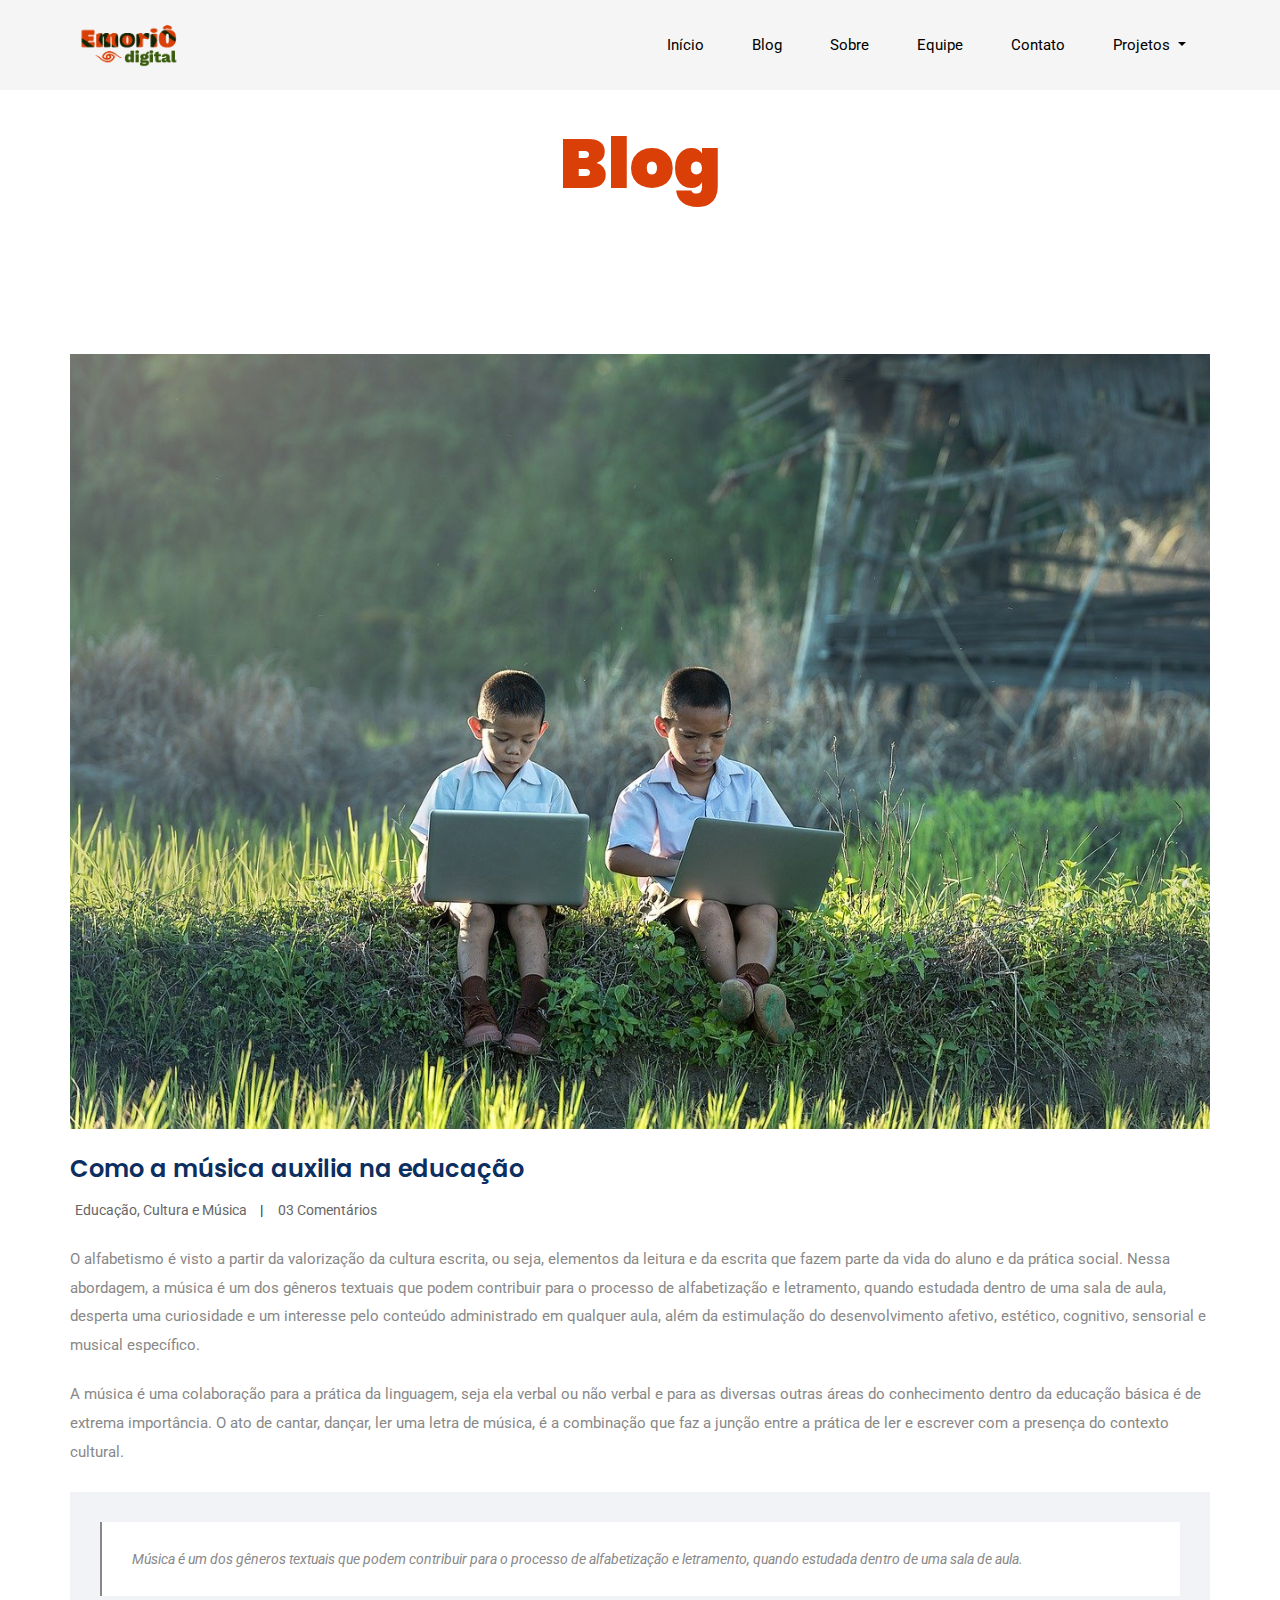
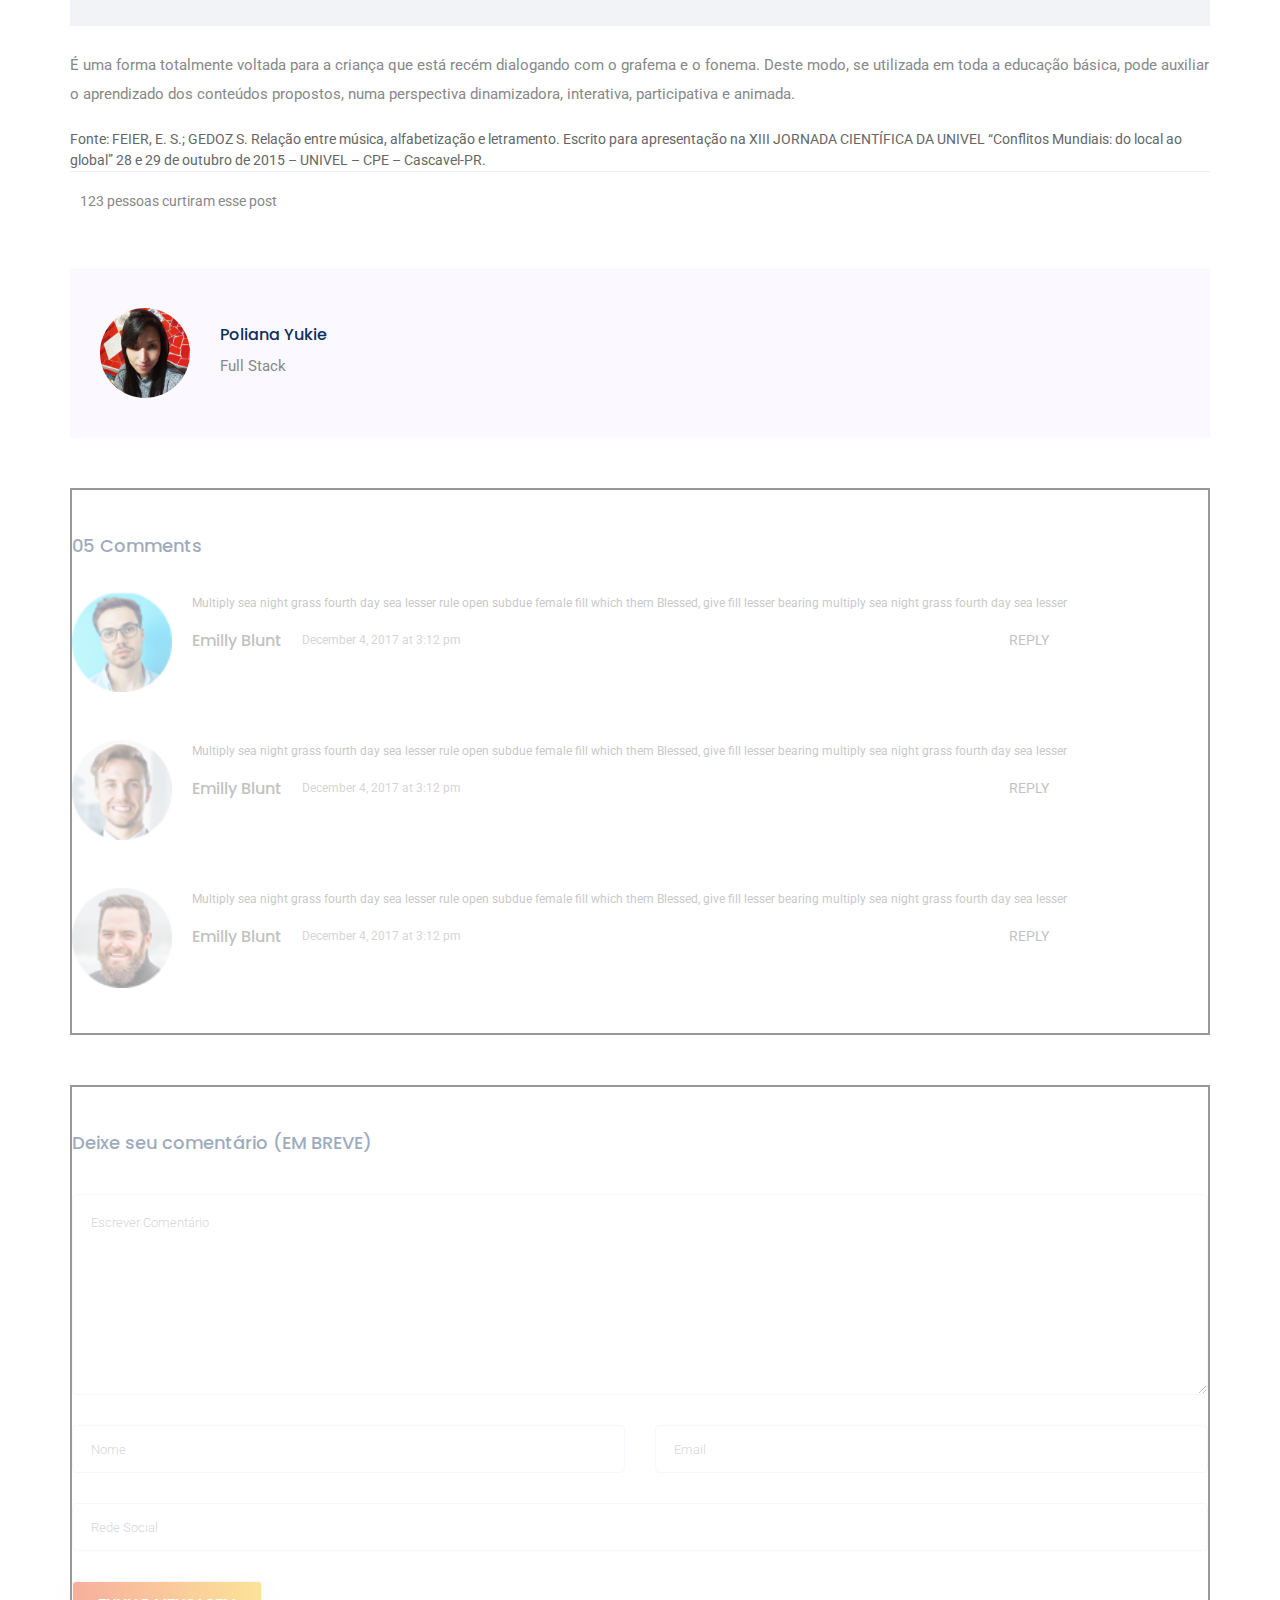
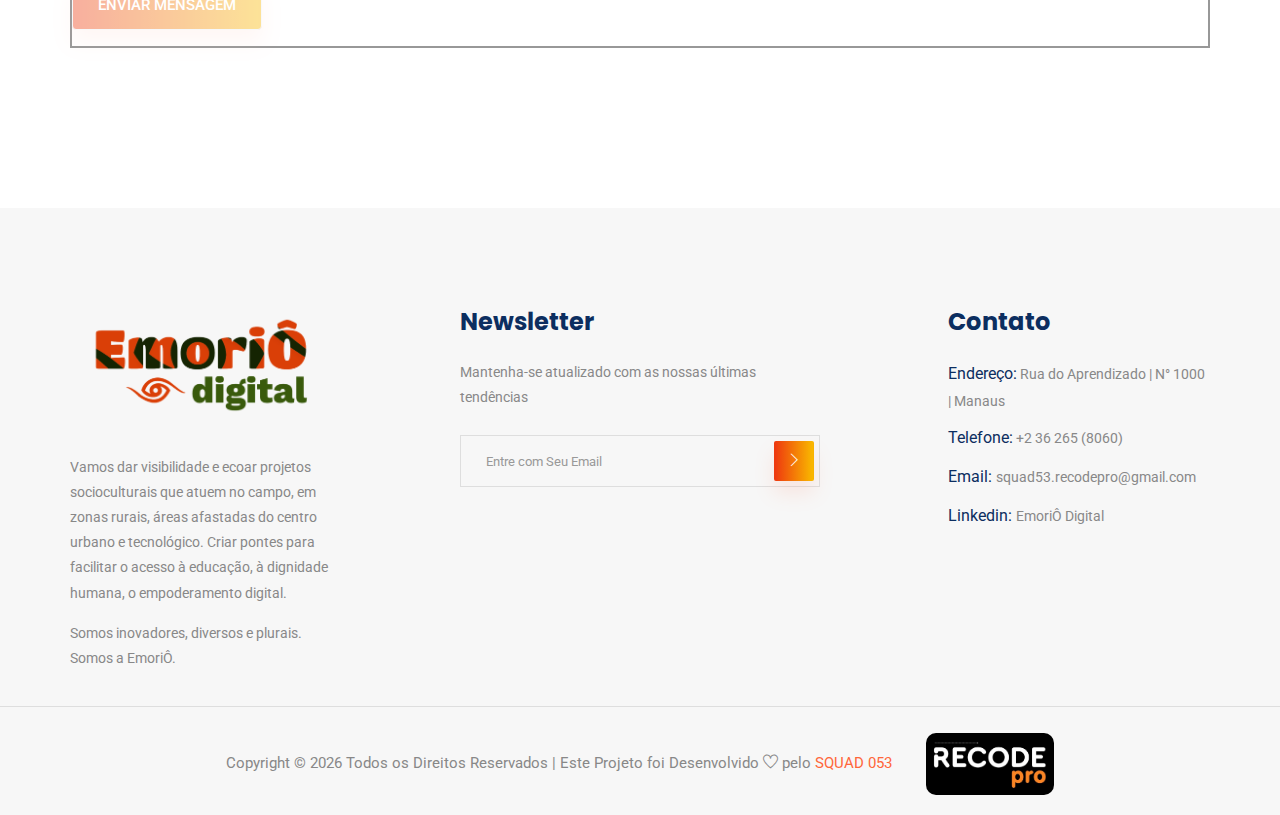
<file: artigos/artigo003.html>
<!DOCTYPE html>
<html lang="pt-BR">
  <head>
    <!-- Required meta tags -->
    <meta charset="utf-8" />
    <meta
      name="viewport"
      content="width=device-width, initial-scale=1, shrink-to-fit=no"
    />
    <title>Emoriô Digital</title>
    <link rel="icon" href="../img/icon/icone_emorio.ico" />
    <!-- Bootstrap CSS -->
    <link rel="stylesheet" href="../css/bootstrap.min.css" />
    <!-- animate CSS -->
    <link rel="stylesheet" href="../css/animate.css" />
    <!-- owl carousel CSS -->
    <link rel="stylesheet" href="../css/owl.carousel.min.css" />
    <!-- themify CSS -->
    <link rel="stylesheet" href="../css/themify-icons.css" />
    <!-- flaticon CSS -->
    <link rel="stylesheet" href="../css/flaticon.css" />
    <!-- font awesome CSS -->
    <link rel="stylesheet" href="../css/magnific-popup.css" />
    <!-- swiper CSS -->
    <link rel="stylesheet" href="../css/slick.css" />
    <!-- style CSS -->
    <link rel="stylesheet" href="../css/style.css" />
  </head>

  <body>
    <!--::header part start::-->
    <header class="main_menu single_page_menu">
      <div class="container">
        <div class="row align-items-center">
          <div class="col-lg-12">
            <nav class="navbar navbar-expand-lg navbar-light">
              <a class="navbar-brand logo_1" href="../index.html">
                <img
                  id="logoPrincipal"
                  src="../img/logoPrincipal.png"
                  alt="Logo Emoriô"
                />
              </a>
              <a class="navbar-brand logo_2" href="../index.html">
                <img
                  id="logoPrincipal"
                  src="../img/logoPrincipal.png"
                  alt="Logo Emoriô"
                />
              </a>
              <button
                class="navbar-toggler"
                type="button"
                data-toggle="collapse"
                data-target="#navbarSupportedContent"
                aria-controls="navbarSupportedContent"
                aria-expanded="false"
                aria-label="Toggle navigation"
              >
                <span class="navbar-toggler-icon"></span>
              </button>

              <div
                class="collapse navbar-collapse main-menu-item justify-content-end"
                id="navbarSupportedContent"
              >
                <ul class="navbar-nav align-items-center">
                  <li class="nav-item">
                    <a class="nav-link" href="../index.html">Início</a>
                  </li>
                  <li class="nav-item">
                    <a class="nav-link" href="../blog.html">Blog</a>
                  </li>
                  <li class="nav-item">
                    <a class="nav-link" href="../about.html">Sobre</a>
                  </li>

                  <li class="nav-item">
                    <a class="nav-link" href="../team.html">Equipe</a>
                  </li>

                  <li class="nav-item">
                    <a class="nav-link" href="../contact.html">Contato</a>
                  </li>
                  <li class="nav-item dropdown">
                    <a
                      class="nav-link dropdown-toggle"
                      href="blog.html"
                      id="navbarDropdown"
                      role="button"
                      data-toggle="dropdown"
                      aria-haspopup="true"
                      aria-expanded="false"
                    >
                      Projetos
                    </a>
                    <div class="dropdown-menu" aria-labelledby="navbarDropdown">
                      <a
                      class="dropdown-item"
                      href="../modelos\index.html"
                      target="_blank"
                      >Flor de Cactos</a
                    >
                    <a class="dropdown-item" href="#">Cura Amazônica</a>
                    <a class="dropdown-item" href="#"
                      >Espaço Cultural Marielle Franco</a
                    >
                    </div>
                  </li>
                </ul>
              </div>
            </nav>
          </div>
        </div>
      </div>
    </header>
    <!-- Header part end-->

    <!-- breadcrumb start-->
    <section>
      <section>
        <div class="container">
          <div class="row">
            <div class="col-lg-12">
              <div class="breadcrumb_iner text-center">
                <div class="breadcrumb_iner_item">
                  <h1 class="titulo-blog">Blog</h1>
                </div>
              </div>
            </div>
          </div>
        </div>
      </section>
    <!-- breadcrumb start-->
    <!--================Blog Area =================-->
    <section class="blog_area single-post-area section_padding">
      <div class="container">
        <div class="row">
          <div class="col-lg-12 posts-list">
            <div class="single-post">
              <div class="feature-img">
                <img
                  class="img-fluid"
                  src="../img/blog/criancaRural.jpg"
                  alt=""
                  width="100%"
                />
              </div>
              <div class="blog_details">
                <h2>
                  Como a música auxilia na educação
                </h2>
                <ul class="blog-info-link mt-3 mb-4">
                  <li>
                    <a href="#"
                      ><i class="far fa-user"></i> Educação, Cultura e Música</a
                    >
                  </li>
                  <li>
                    <a href="#"><i class="far fa-comments"></i> 03 Comentários</a>
                  </li>
                </ul>
                <p class="excert">
                  O alfabetismo é visto a partir da valorização da cultura
                    escrita, ou seja, elementos da leitura e da escrita que
                    fazem parte da vida do aluno e da prática social. Nessa
                    abordagem, a música é um dos gêneros textuais que podem
                    contribuir para o processo de alfabetização e letramento,
                    quando estudada dentro de uma sala de aula, desperta uma
                    curiosidade e um interesse pelo conteúdo administrado em
                    qualquer aula, além da estimulação do desenvolvimento
                    afetivo, estético, cognitivo, sensorial e musical
                    específico.
                </p>
                <p>
                    A música é uma colaboração para a prática da linguagem, seja
                    ela verbal ou não verbal e para as diversas outras áreas do
                    conhecimento dentro da educação básica é de extrema
                    importância. O ato de cantar, dançar, ler uma letra de
                    música, é a combinação que faz a junção entre a prática de
                    ler e escrever com a presença do contexto cultural.
                </p>
                <div class="quote-wrapper">
                  <div class="quotes">
                    Música é um dos gêneros textuais que podem
                    contribuir para o processo de alfabetização e letramento,
                    quando estudada dentro de uma sala de aula.
                  </div>
                </div>
                <p>
                  É uma forma totalmente voltada para a criança que está recém
                    dialogando com o grafema e o fonema. Deste modo, se
                    utilizada em toda a educação básica, pode auxiliar o
                    aprendizado dos conteúdos propostos, numa perspectiva
                    dinamizadora, interativa, participativa e animada.
                </p>
                <a target="_blank" href="http://repositorio.ipea.gov.br/bitstream/11058/9661/1/BRUA21_Ensaio5.pdf">
                  Fonte: FEIER, E. S.; GEDOZ S. Relação entre música,
                    alfabetização e letramento. Escrito para apresentação na
                    XIII JORNADA CIENTÍFICA DA UNIVEL “Conflitos Mundiais: do
                    local ao global” 28 e 29 de outubro de 2015 – UNIVEL – CPE –
                    Cascavel-PR.
                </a>
              </div>
            </div>
            <div class="navigation-top">
              <div class="d-sm-flex justify-content-between text-center">
                <p class="like-info">
                  <span class="align-middle"><i class="far fa-heart"></i></span>
                  123 pessoas curtiram esse post
                </p>
                <div class="col-sm-4 text-center my-2 my-sm-0">
                  <!-- <p class="comment-count"><span class="align-middle"><i class="far fa-comment"></i></span> 06 Comments</p> -->
                </div>
                <ul class="social-icons">
                  <li>
                    <a href="#"><i class="fab fa-facebook-f"></i></a>
                  </li>
                  <li>
                    <a href="#"><i class="fab fa-twitter"></i></a>
                  </li>
                  <li>
                    <a href="#"><i class="fab fa-dribbble"></i></a>
                  </li>
                  <li>
                    <a href="#"><i class="fab fa-behance"></i></a>
                  </li>
                </ul>
              </div>
             
            </div>
            <div class="blog-author">
              <div class="media align-items-center">
                <img src="../img/team-3.jpeg" alt="Foto Poliana" />
                <div class="media-body">
                  <a href="#">
                    <h4>Poliana Yukie</h4>
                  </a>
                  <p>
                   Full Stack
                  </p>
                </div>
              </div>
            </div>
            <div class="comments-area">
              <h4>05 Comments</h4>
              <div class="comment-list">
                <div class="single-comment justify-content-between d-flex">
                  <div class="user justify-content-between d-flex">
                    <div class="thumb">
                      <img src="../img/comment/comment_1.png" alt="" />
                    </div>
                    <div class="desc">
                      <p class="comment">
                        Multiply sea night grass fourth day sea lesser rule open
                        subdue female fill which them Blessed, give fill lesser
                        bearing multiply sea night grass fourth day sea lesser
                      </p>
                      <div class="d-flex justify-content-between">
                        <div class="d-flex align-items-center">
                          <h5>
                            <a href="#">Emilly Blunt</a>
                          </h5>
                          <p class="date">December 4, 2017 at 3:12 pm</p>
                        </div>
                        <div class="reply-btn">
                          <a href="#" class="btn-reply text-uppercase">reply</a>
                        </div>
                      </div>
                    </div>
                  </div>
                </div>
              </div>
              <div class="comment-list">
                <div class="single-comment justify-content-between d-flex">
                  <div class="user justify-content-between d-flex">
                    <div class="thumb">
                      <img src="../img/comment/comment_2.png" alt="" />
                    </div>
                    <div class="desc">
                      <p class="comment">
                        Multiply sea night grass fourth day sea lesser rule open
                        subdue female fill which them Blessed, give fill lesser
                        bearing multiply sea night grass fourth day sea lesser
                      </p>
                      <div class="d-flex justify-content-between">
                        <div class="d-flex align-items-center">
                          <h5>
                            <a href="#">Emilly Blunt</a>
                          </h5>
                          <p class="date">December 4, 2017 at 3:12 pm</p>
                        </div>
                        <div class="reply-btn">
                          <a href="#" class="btn-reply text-uppercase">reply</a>
                        </div>
                      </div>
                    </div>
                  </div>
                </div>
              </div>
              <div class="comment-list">
                <div class="single-comment justify-content-between d-flex">
                  <div class="user justify-content-between d-flex">
                    <div class="thumb">
                      <img src="../img/comment/comment_3.png" alt="" />
                    </div>
                    <div class="desc">
                      <p class="comment">
                        Multiply sea night grass fourth day sea lesser rule open
                        subdue female fill which them Blessed, give fill lesser
                        bearing multiply sea night grass fourth day sea lesser
                      </p>
                      <div class="d-flex justify-content-between">
                        <div class="d-flex align-items-center">
                          <h5>
                            <a href="#">Emilly Blunt</a>
                          </h5>
                          <p class="date">December 4, 2017 at 3:12 pm</p>
                        </div>
                        <div class="reply-btn">
                          <a href="#" class="btn-reply text-uppercase">reply</a>
                        </div>
                      </div>
                    </div>
                  </div>
                </div>
              </div>
            </div>
            <div class="comment-form">
              <h4>Deixe seu comentário (EM BREVE)</h4>
              <form
                class="form-contact comment_form"
                action="#"
                id="commentForm"
              >
                <div class="row">
                  <div class="col-12">
                    <div class="form-group">
                      <textarea
                        class="form-control w-100"
                        name="comment"
                        id="comment"
                        cols="30"
                        rows="9"
                        placeholder="Escrever Comentário"
                      ></textarea>
                    </div>
                  </div>
                  <div class="col-sm-6">
                    <div class="form-group">
                      <input
                        class="form-control"
                        name="name"
                        id="name"
                        type="text"
                        placeholder="Nome"
                      />
                    </div>
                  </div>
                  <div class="col-sm-6">
                    <div class="form-group">
                      <input
                        class="form-control"
                        name="email"
                        id="email"
                        type="email"
                        placeholder="Email"
                      />
                    </div>
                  </div>
                  <div class="col-12">
                    <div class="form-group">
                      <input
                        class="form-control"
                        name="website"
                        id="website"
                        type="text"
                        placeholder="Rede Social"
                      />
                    </div>
                  </div>
                </div>
                <div class="form-group">
                  <button type="submit" class="button btn_1 button-contactForm">
                    Enviar Mensagem
                  </button>
                </div>
              </form>
            </div>
          </div>
          
          </div>
        </div>
      </div>
    </section>
    <!--================Blog Area end =================-->

 <!-- footer part start-->
 <footer class="footer-area">
  <div class="container">
    <div class="row justify-content-between">
      <div class="col-sm-6 col-md-4 col-xl-3">
        <div class="single-footer-widget footer_1">
          <a href="index.html">
            <img src="../img/logoPrincipal.png" alt="logoEmoriô" />
          </a>
          <p>
            Vamos dar visibilidade e ecoar projetos socioculturais que atuem
            no campo, em zonas rurais, áreas afastadas do centro urbano e
            tecnológico. Criar pontes para facilitar o acesso à educação, à
            dignidade humana, o empoderamento digital.
          </p>
          <p>Somos inovadores, diversos e plurais. Somos a EmoriÔ.</p>
        </div>
      </div>
      <div class="col-sm-6 col-md-4 col-xl-4">
        <div class="single-footer-widget footer_2">
          <h4>Newsletter</h4>
          <p>Mantenha-se atualizado com as nossas últimas tendências</p>
          <form action="#">
            <div class="form-group">
              <div class="input-group mb-3">
                <input
                  type="text"
                  class="form-control"
                  placeholder="Entre com Seu Email"
                  onfocus="this.placeholder = ''"
                  onblur="this.placeholder = 'Entre com Seu Email'"
                />
                <div class="input-group-append">
                  <button class="btn btn_1" type="button">
                    <i class="ti-angle-right"></i>
                  </button>
                </div>
              </div>
            </div>
          </form>
        </div>
      </div>
      <div class="col-xl-3 col-sm-6 col-md-4">
        <div class="single-footer-widget footer_2">
          <h4>Contato</h4>
          <div class="contact_info">
            <p>
              <span> Endereço:</span> Rua do Aprendizado | N° 1000 | Manaus
            </p>
            <p><span> Telefone:</span> +2 36 265 (8060)</p>
            <p><span> Email: </span>squad53.recodepro@gmail.com</p>
            <a
              href="https://www.linkedin.com/company/emori%C3%B4-digital/"
              target="_blank"
            >
              <p><span> Linkedin: </span>EmoriÔ Digital</p>
            </a>
          </div>
        </div>
      </div>
    </div>
  </div>
  <div class="container-fluid">
    <div class="row">
      <div class="col-lg-12">
        <div class="copyright_part_text text-center">
          <div class="row">
            <div class="col-lg-12">
              <p class="footer-text m-0">
                Copyright &copy;
                <script>
                  document.write(new Date().getFullYear());
                </script>
                Todos os Direitos Reservados | Este Projeto foi Desenvolvido
                <i class="ti-heart" aria-hidden="true"></i> pelo
                <a href="https://colorlib.com" target="_blank">SQUAD 053</a>
                <a href="https://recodepro.org.br/" target="_blank">
                  <img
                    class="logoSmall"
                    src="../img/recode.jpeg"
                    alt="logo-recode"
                  />
                </a>
              </p>
            </div>
          </div>
        </div>
      </div>
    </div>
  </div>
</footer>
<!-- footer part end-->

    <!-- jquery plugins here-->
    <!-- jquery -->
    <script src="../js/jquery-1.12.1.min.js"></script>
    <!-- popper js -->
    <script src="../js/popper.min.js"></script>
    <!-- bootstrap js -->
    <script src="../js/bootstrap.min.js"></script>
    <!-- easing js -->
    <script src="../js/jquery.magnific-popup.js"></script>
    <!-- swiper js -->
    <script src="../js/swiper.min.js"></script>
    <!-- swiper js -->
    <script src="../js/masonry.pkgd.js"></script>
    <!-- particles js -->
    <script src="../js/owl.carousel.min.js"></script>
    <script src="../js/jquery.nice-select.min.js"></script>
    <!-- swiper js -->
    <script src="../js/slick.min.js"></script>
    <script src="../js/jquery.counterup.min.js"></script>
    <script src="../js/waypoints.min.js"></script>
    <!-- custom js -->
    <script src="../js/custom.js"></script>
  </body>
</html>
</file>
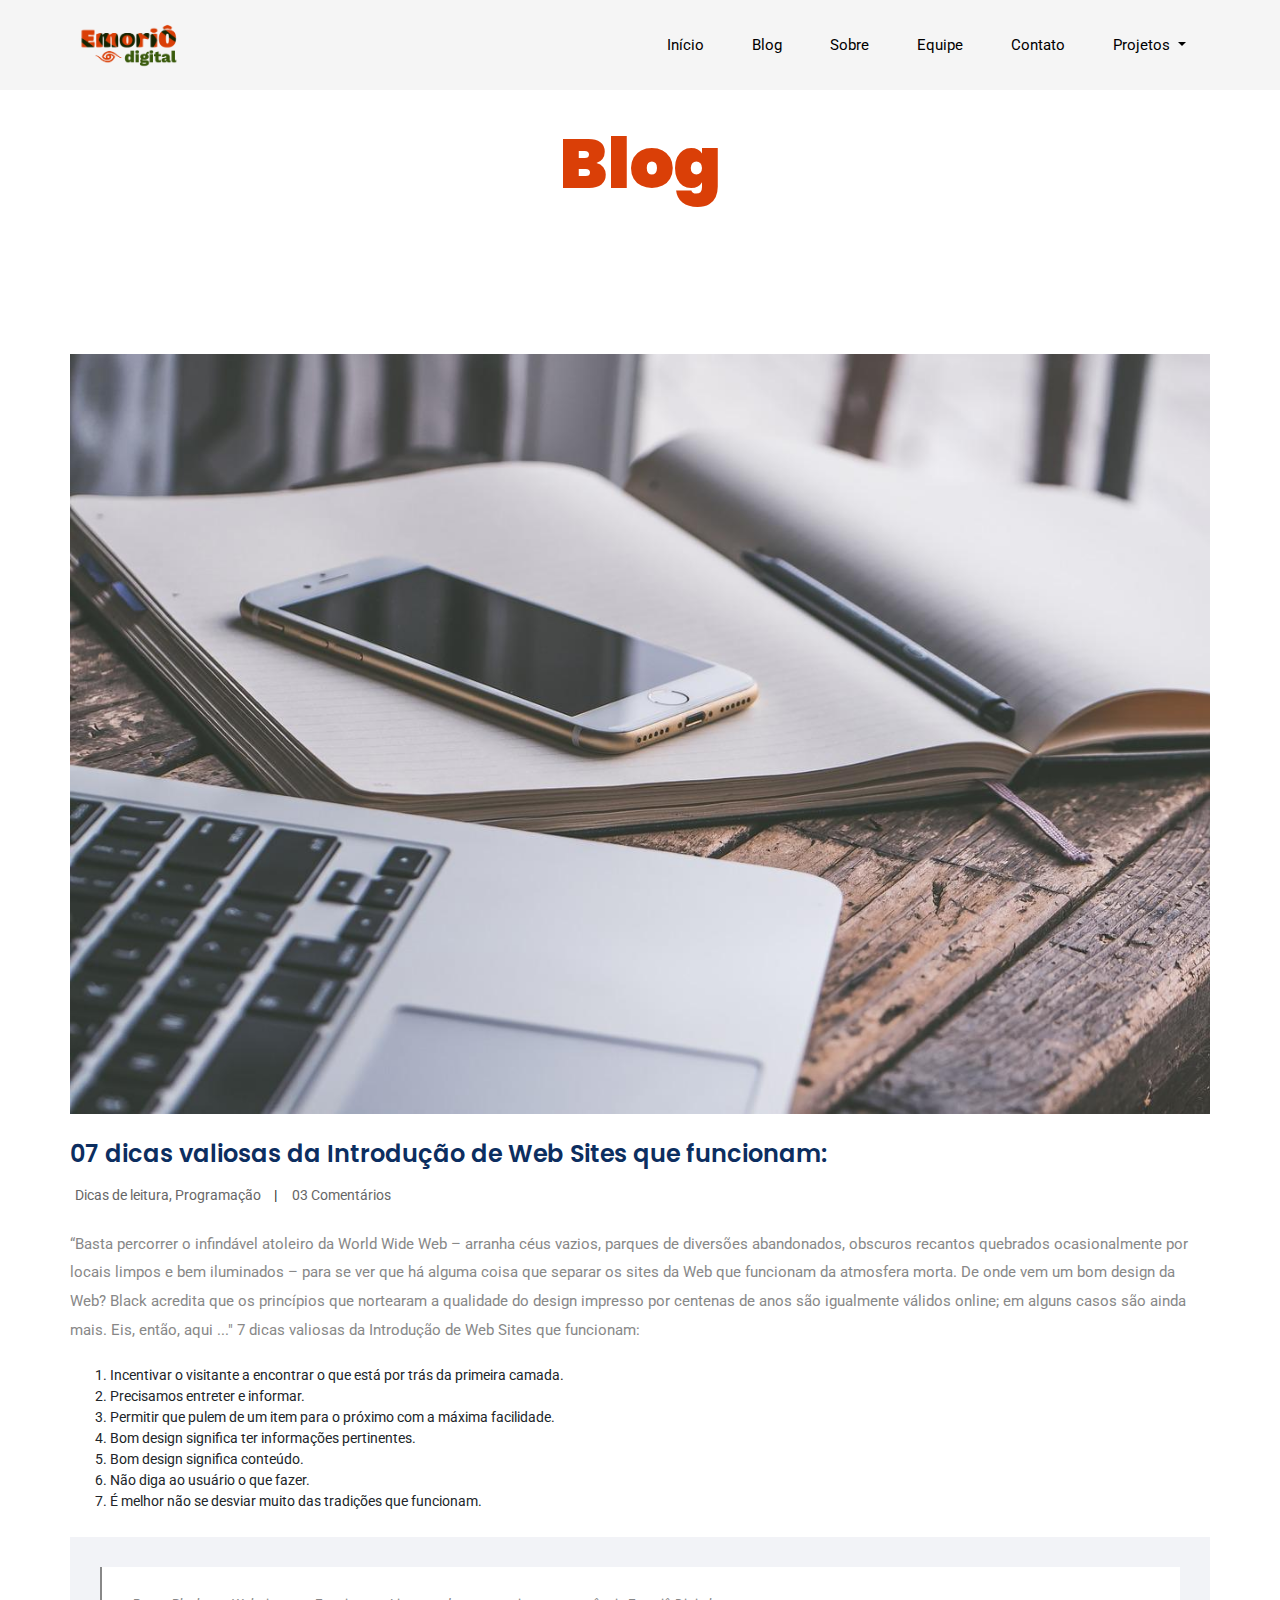
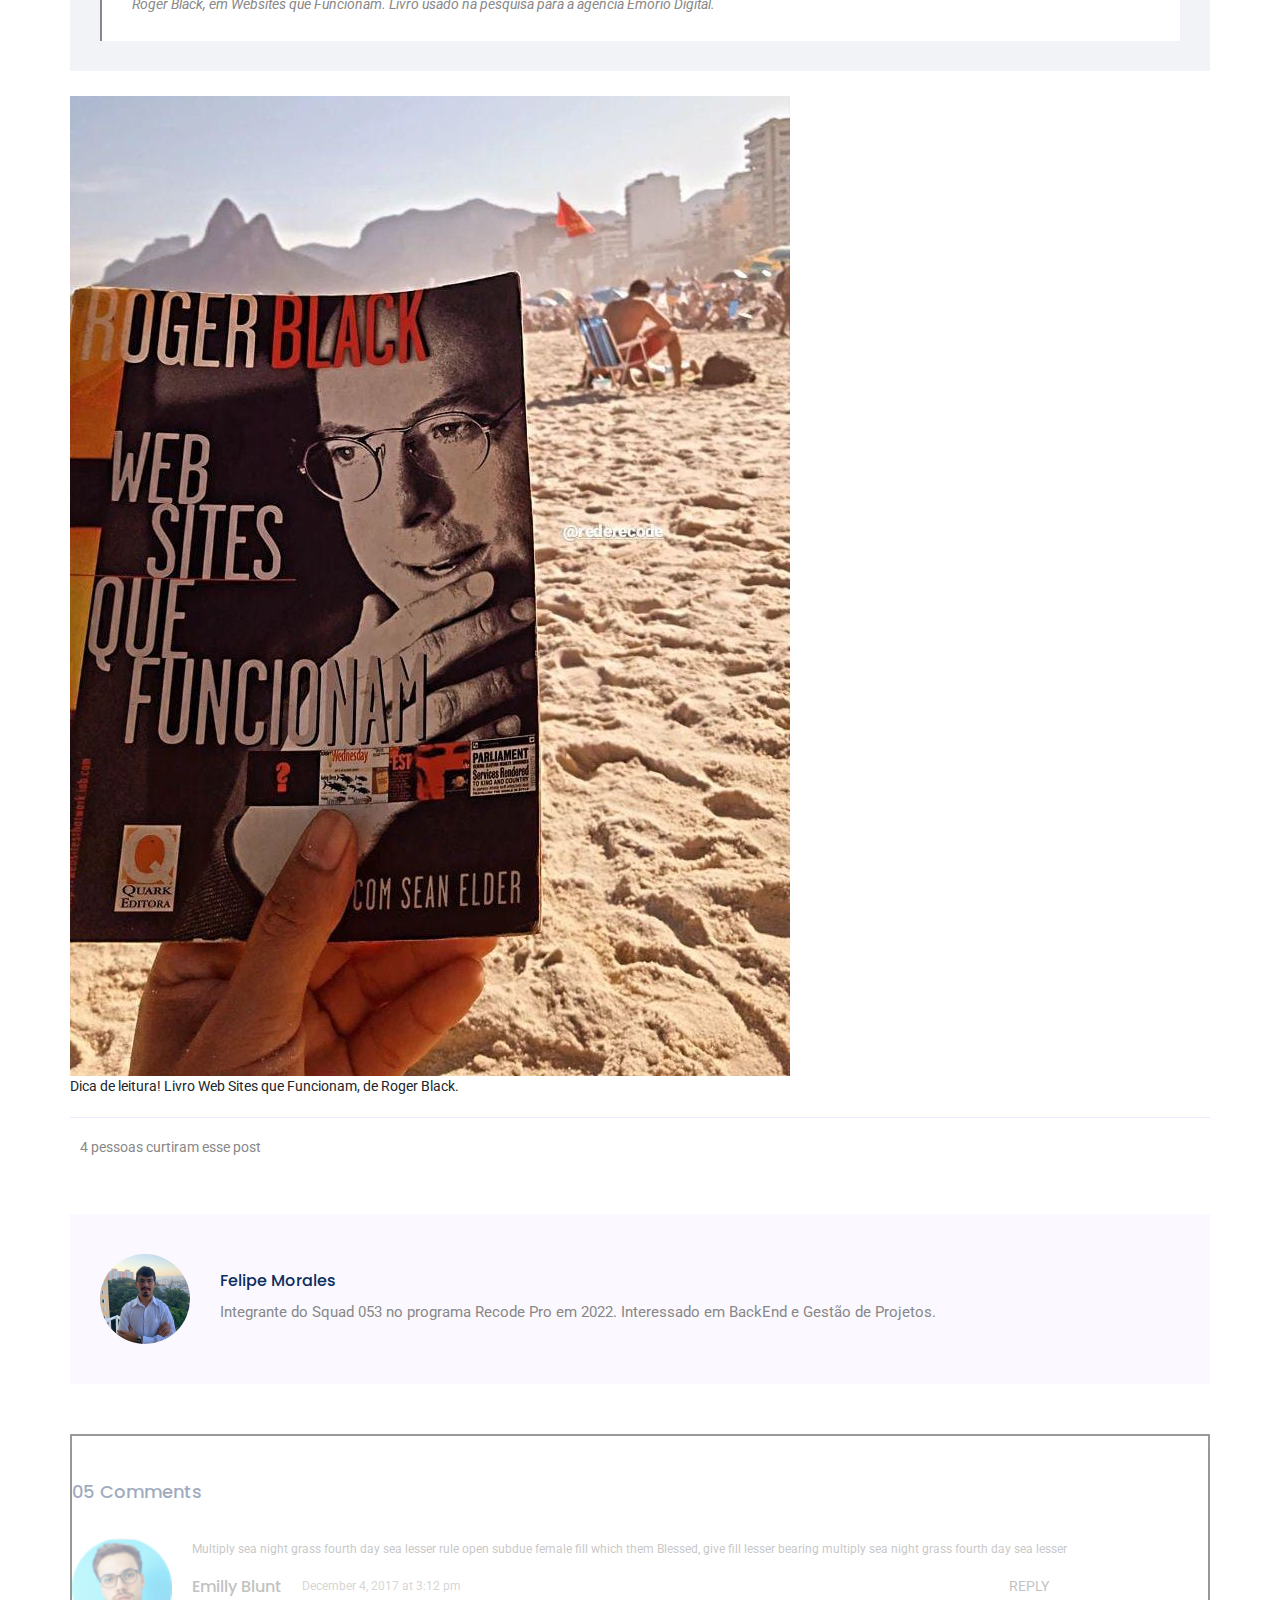
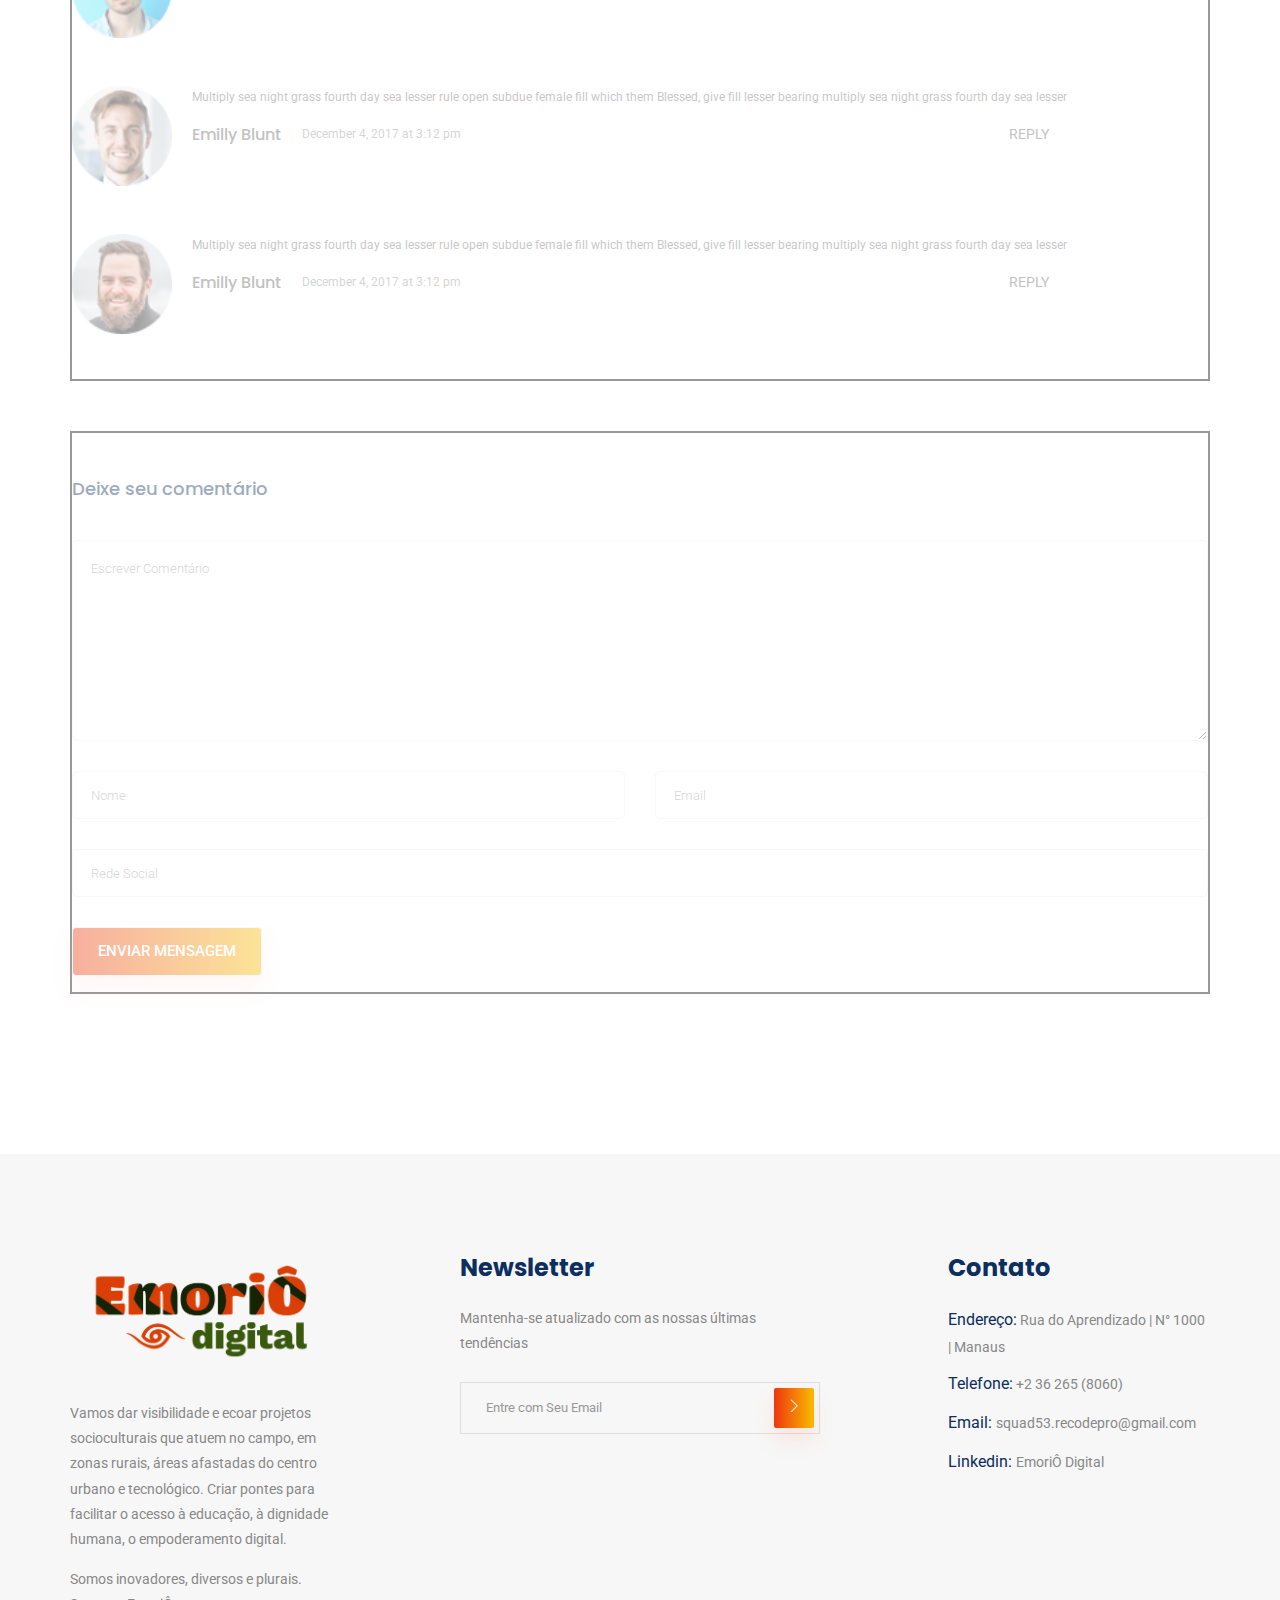
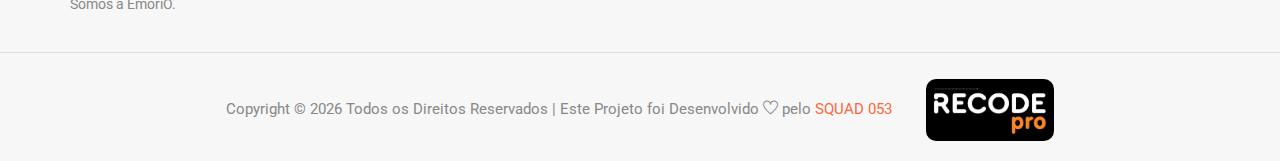
<file: artigos/artigo004.html>
<!DOCTYPE html>
<html lang="pt-BR">
  <head>
    <!-- Required meta tags -->
    <meta charset="utf-8" />
    <meta
      name="viewport"
      content="width=device-width, initial-scale=1, shrink-to-fit=no"
    />
    <title>Emoriô Digital</title>
    <link rel="icon" href="../img/icon/icone_emorio.ico" />
    <!-- Bootstrap CSS -->
    <link rel="stylesheet" href="../css/bootstrap.min.css" />
    <!-- animate CSS -->
    <link rel="stylesheet" href="../css/animate.css" />
    <!-- owl carousel CSS -->
    <link rel="stylesheet" href="../css/owl.carousel.min.css" />
    <!-- themify CSS -->
    <link rel="stylesheet" href="../css/themify-icons.css" />
    <!-- flaticon CSS -->
    <link rel="stylesheet" href="../css/flaticon.css" />
    <!-- font awesome CSS -->
    <link rel="stylesheet" href="../css/magnific-popup.css" />
    <!-- swiper CSS -->
    <link rel="stylesheet" href="../css/slick.css" />
    <!-- style CSS -->
    <link rel="stylesheet" href="../css/style.css" />
  </head>

  <body>
    <!--::header part start::-->
    <header class="main_menu single_page_menu">
      <div class="container">
        <div class="row align-items-center">
          <div class="col-lg-12">
            <nav class="navbar navbar-expand-lg navbar-light">
              <a class="navbar-brand logo_1" href="../index.html">
                <img
                  id="logoPrincipal"
                  src="../img/logoPrincipal.png"
                  alt="Logo Emoriô"
                />
              </a>
              <a class="navbar-brand logo_2" href="../index.html">
                <img
                  id="logoPrincipal"
                  src="../img/logoPrincipal.png"
                  alt="Logo Emoriô"
                />
              </a>
              <button
                class="navbar-toggler"
                type="button"
                data-toggle="collapse"
                data-target="#navbarSupportedContent"
                aria-controls="navbarSupportedContent"
                aria-expanded="false"
                aria-label="Toggle navigation"
              >
                <span class="navbar-toggler-icon"></span>
              </button>

              <div
                class="collapse navbar-collapse main-menu-item justify-content-end"
                id="navbarSupportedContent"
              >
                <ul class="navbar-nav align-items-center">
                  <li class="nav-item">
                    <a class="nav-link" href="../index.html">Início</a>
                  </li>
                  <li class="nav-item">
                    <a class="nav-link" href="../blog.html">Blog</a>
                  </li>
                  <li class="nav-item">
                    <a class="nav-link" href="../about.html">Sobre</a>
                  </li>

                  <li class="nav-item">
                    <a class="nav-link" href="../team.html">Equipe</a>
                  </li>

                  <li class="nav-item">
                    <a class="nav-link" href="../contact.html">Contato</a>
                  </li>
                  <li class="nav-item dropdown">
                    <a
                      class="nav-link dropdown-toggle"
                      href="blog.html"
                      id="navbarDropdown"
                      role="button"
                      data-toggle="dropdown"
                      aria-haspopup="true"
                      aria-expanded="false"
                    >
                      Projetos
                    </a>
                    <div class="dropdown-menu" aria-labelledby="navbarDropdown">
                      <a
                      class="dropdown-item"
                      href="../modelos\index.html"
                      target="_blank"
                      >Flor de Cactos</a
                    >
                    <a class="dropdown-item" href="#">Cura Amazônica</a>
                    <a class="dropdown-item" href="#"
                      >Espaço Cultural Marielle Franco</a
                    >
                    </div>
                  </li>
                </ul>
              </div>
            </nav>
          </div>
        </div>
      </div>
    </header>
    <!-- Header part end-->

    <!-- breadcrumb start-->
    <section>
      <div class="container">
        <div class="row">
          <div class="col-lg-12">
            <div class="breadcrumb_iner text-center">
              <div class="breadcrumb_iner_item">
                <h1 class="titulo-blog">Blog</h1>
              </div>
            </div>
          </div>
        </div>
      </div>
    </section>
    <!-- breadcrumb start-->
    <!--================Blog Area =================-->
    <section class="blog_area single-post-area section_padding">
      <div class="container">
        <div class="row">
          <div class="col-lg-12 posts-list">
            <div class="single-post">
              <div class="feature-img">
                <img
                  class="img-fluid"
                  src="../img/imgs/business-2846221_1280.jpg"
                  alt=""
                  width="100%"
                />
              </div>
              <div class="blog_details">
                <h2>
                  07 dicas valiosas da Introdução de Web Sites que funcionam: 
                </h2>
                <ul class="blog-info-link mt-3 mb-4">
                  <li>
                    <a href="#"
                      ><i class="far fa-user"></i>Dicas de leitura, Programação</a
                    >
                  </li>
                  <li>
                    <a href="#"><i class="far fa-comments"></i> 03 Comentários</a>
                  </li>
                </ul>
                <p class="excert">
                  “Basta percorrer o infindável atoleiro da World Wide Web 
                  – arranha céus vazios, parques de diversões abandonados, 
                  obscuros recantos quebrados ocasionalmente por locais limpos
                   e bem iluminados – para se ver que há alguma coisa que 
                   separar os sites da Web que funcionam da atmosfera morta.
                    
                   De onde vem um bom design da Web? Black acredita que os 
                   princípios que nortearam a qualidade do design impresso 
                   por centenas de anos são igualmente válidos online; em 
                   alguns casos são ainda mais. Eis, então, aqui ..." 7 dicas valiosas da Introdução de Web Sites que funcionam:

                </p>
                <p>
                  <ol>
                    <li>Incentivar o visitante a encontrar o que está por trás da primeira camada.</li>
                    <li>Precisamos entreter e informar. </li>
                    <li>Permitir que pulem de um item para o próximo com a máxima facilidade.</li>
                    <li>Bom design significa ter informações pertinentes. </li>
                    <li>Bom design significa conteúdo.</li>
                    <li>Não diga ao usuário o que fazer.</li>
                    <li>É melhor não se desviar muito das tradições que funcionam.</li>

                  </ol>
                </p>
                <div class="quote-wrapper">
                  <div class="quotes">
                    Roger Black, em Websites que Funcionam.
                    Livro usado na pesquisa para a agência Emoriô Digital.
                    
                  </div>
                </div>
              
                <p>
                  <figure>
                    <img src="../img/blog/bgCapa.jpeg" alt="Capa do Livro Web Sites que Funcionam">
                    <figcaption>Dica de leitura! Livro Web Sites que Funcionam, de Roger Black.</figcaption>
                  </figure>
                </p>
              </div>
            </div>
            <div class="navigation-top">
              <div class="d-sm-flex justify-content-between text-center">
                <p class="like-info">
                  <span class="align-middle"><i class="far fa-heart"></i></span>
                  4 pessoas curtiram esse post
                </p>
                <div class="col-sm-4 text-center my-2 my-sm-0">
                  <!-- <p class="comment-count"><span class="align-middle"><i class="far fa-comment"></i></span> 06 Comments</p> -->
                </div>
                <ul class="social-icons">
                  <li>
                    <a href="#"><i class="fab fa-facebook-f"></i></a>
                  </li>
                  <li>
                    <a href="#"><i class="fab fa-twitter"></i></a>
                  </li>
                  <li>
                    <a href="#"><i class="fab fa-dribbble"></i></a>
                  </li>
                  <li>
                    <a href="#"><i class="fab fa-behance"></i></a>
                  </li>
                </ul>
              </div>
             
            </div>
            <div class="blog-author">
              <div class="media align-items-center">
                <img src="../img/team-1.jpeg" alt="" />
                <div class="media-body">
                  <a href="#">
                    <h4>Felipe Morales</h4>
                  </a>
                  <p>
                    Integrante do Squad 053 no programa Recode Pro em 2022. Interessado em BackEnd e Gestão de Projetos.
                  </p>
                </div>
              </div>
            </div>
            <div class="comments-area">
              <h4>05 Comments</h4>
              <div class="comment-list">
                <div class="single-comment justify-content-between d-flex">
                  <div class="user justify-content-between d-flex">
                    <div class="thumb">
                      <img src="../img/comment/comment_1.png" alt="" />
                    </div>
                    <div class="desc">
                      <p class="comment">
                        Multiply sea night grass fourth day sea lesser rule open
                        subdue female fill which them Blessed, give fill lesser
                        bearing multiply sea night grass fourth day sea lesser
                      </p>
                      <div class="d-flex justify-content-between">
                        <div class="d-flex align-items-center">
                          <h5>
                            <a href="#">Emilly Blunt</a>
                          </h5>
                          <p class="date">December 4, 2017 at 3:12 pm</p>
                        </div>
                        <div class="reply-btn">
                          <a href="#" class="btn-reply text-uppercase">reply</a>
                        </div>
                      </div>
                    </div>
                  </div>
                </div>
              </div>
              <div class="comment-list">
                <div class="single-comment justify-content-between d-flex">
                  <div class="user justify-content-between d-flex">
                    <div class="thumb">
                      <img src="../img/comment/comment_2.png" alt="" />
                    </div>
                    <div class="desc">
                      <p class="comment">
                        Multiply sea night grass fourth day sea lesser rule open
                        subdue female fill which them Blessed, give fill lesser
                        bearing multiply sea night grass fourth day sea lesser
                      </p>
                      <div class="d-flex justify-content-between">
                        <div class="d-flex align-items-center">
                          <h5>
                            <a href="#">Emilly Blunt</a>
                          </h5>
                          <p class="date">December 4, 2017 at 3:12 pm</p>
                        </div>
                        <div class="reply-btn">
                          <a href="#" class="btn-reply text-uppercase">reply</a>
                        </div>
                      </div>
                    </div>
                  </div>
                </div>
              </div>
              <div class="comment-list">
                <div class="single-comment justify-content-between d-flex">
                  <div class="user justify-content-between d-flex">
                    <div class="thumb">
                      <img src="../img/comment/comment_3.png" alt="" />
                    </div>
                    <div class="desc">
                      <p class="comment">
                        Multiply sea night grass fourth day sea lesser rule open
                        subdue female fill which them Blessed, give fill lesser
                        bearing multiply sea night grass fourth day sea lesser
                      </p>
                      <div class="d-flex justify-content-between">
                        <div class="d-flex align-items-center">
                          <h5>
                            <a href="#">Emilly Blunt</a>
                          </h5>
                          <p class="date">December 4, 2017 at 3:12 pm</p>
                        </div>
                        <div class="reply-btn">
                          <a href="#" class="btn-reply text-uppercase">reply</a>
                        </div>
                      </div>
                    </div>
                  </div>
                </div>
              </div>
            </div>
            <div class="comment-form">
              <h4>Deixe seu comentário</h4>
              <form
                class="form-contact comment_form"
                action="#"
                id="commentForm"
              >
                <div class="row">
                  <div class="col-12">
                    <div class="form-group">
                      <textarea
                        class="form-control w-100"
                        name="comment"
                        id="comment"
                        cols="30"
                        rows="9"
                        placeholder="Escrever Comentário"
                      ></textarea>
                    </div>
                  </div>
                  <div class="col-sm-6">
                    <div class="form-group">
                      <input
                        class="form-control"
                        name="name"
                        id="name"
                        type="text"
                        placeholder="Nome"
                      />
                    </div>
                  </div>
                  <div class="col-sm-6">
                    <div class="form-group">
                      <input
                        class="form-control"
                        name="email"
                        id="email"
                        type="email"
                        placeholder="Email"
                      />
                    </div>
                  </div>
                  <div class="col-12">
                    <div class="form-group">
                      <input
                        class="form-control"
                        name="website"
                        id="website"
                        type="text"
                        placeholder="Rede Social"
                      />
                    </div>
                  </div>
                </div>
                <div class="form-group">
                  <button type="submit" class="button btn_1 button-contactForm">
                    Enviar Mensagem
                  </button>
                </div>
              </form>
            </div>
          </div>
          
          </div>
        </div>
      </div>
    </section>
    <!--================Blog Area end =================-->

    <!-- footer part start-->
    <footer class="footer-area">
      <div class="container">
        <div class="row justify-content-between">
          <div class="col-sm-6 col-md-4 col-xl-3">
            <div class="single-footer-widget footer_1">
              <a href="index.html">
                <img src="../img/logoPrincipal.png" alt="logoEmoriô" />
              </a>
              <p>
                Vamos dar visibilidade e ecoar projetos socioculturais que atuem
                no campo, em zonas rurais, áreas afastadas do centro urbano e
                tecnológico. Criar pontes para facilitar o acesso à educação, à
                dignidade humana, o empoderamento digital.
              </p>
              <p>Somos inovadores, diversos e plurais. Somos a EmoriÔ.</p>
            </div>
          </div>
          <div class="col-sm-6 col-md-4 col-xl-4">
            <div class="single-footer-widget footer_2">
              <h4>Newsletter</h4>
              <p>Mantenha-se atualizado com as nossas últimas tendências</p>
              <form action="#">
                <div class="form-group">
                  <div class="input-group mb-3">
                    <input
                      type="text"
                      class="form-control"
                      placeholder="Entre com Seu Email"
                      onfocus="this.placeholder = ''"
                      onblur="this.placeholder = 'Entre com Seu Email'"
                    />
                    <div class="input-group-append">
                      <button class="btn btn_1" type="button">
                        <i class="ti-angle-right"></i>
                      </button>
                    </div>
                  </div>
                </div>
              </form>
            </div>
          </div>
          <div class="col-xl-3 col-sm-6 col-md-4">
            <div class="single-footer-widget footer_2">
              <h4>Contato</h4>
              <div class="contact_info">
                <p>
                  <span> Endereço:</span> Rua do Aprendizado | N° 1000 | Manaus
                </p>
                <p><span> Telefone:</span> +2 36 265 (8060)</p>
                <p><span> Email: </span>squad53.recodepro@gmail.com</p>
                <a
                  href="https://www.linkedin.com/company/emori%C3%B4-digital/"
                  target="_blank"
                >
                  <p><span> Linkedin: </span>EmoriÔ Digital</p>
                </a>
              </div>
            </div>
          </div>
        </div>
      </div>
      <div class="container-fluid">
        <div class="row">
          <div class="col-lg-12">
            <div class="copyright_part_text text-center">
              <div class="row">
                <div class="col-lg-12">
                  <p class="footer-text m-0">
                    Copyright &copy;
                    <script>
                      document.write(new Date().getFullYear());
                    </script>
                    Todos os Direitos Reservados | Este Projeto foi Desenvolvido
                    <i class="ti-heart" aria-hidden="true"></i> pelo
                    <a href="https://colorlib.com" target="_blank">SQUAD 053</a>
                    <a href="https://recodepro.org.br/" target="_blank">
                      <img
                        class="logoSmall"
                        src="../img/recode.jpeg"
                        alt="logo-recode"
                      />
                    </a>
                  </p>
                </div>
              </div>
            </div>
          </div>
        </div>
      </div>
    </footer>
    <!-- footer part end-->

    <!-- jquery plugins here-->
    <!-- jquery -->
    <script src="../js/jquery-1.12.1.min.js"></script>
    <!-- popper js -->
    <script src="../js/popper.min.js"></script>
    <!-- bootstrap js -->
    <script src="../js/bootstrap.min.js"></script>
    <!-- easing js -->
    <script src="../js/jquery.magnific-popup.js"></script>
    <!-- swiper js -->
    <script src="../js/swiper.min.js"></script>
    <!-- swiper js -->
    <script src="../js/masonry.pkgd.js"></script>
    <!-- particles js -->
    <script src="../js/owl.carousel.min.js"></script>
    <script src="../js/jquery.nice-select.min.js"></script>
    <!-- swiper js -->
    <script src="../js/slick.min.js"></script>
    <script src="../js/jquery.counterup.min.js"></script>
    <script src="../js/waypoints.min.js"></script>
    <!-- custom js -->
    <script src="../js/custom.js"></script>
  </body>
</html>
</file>
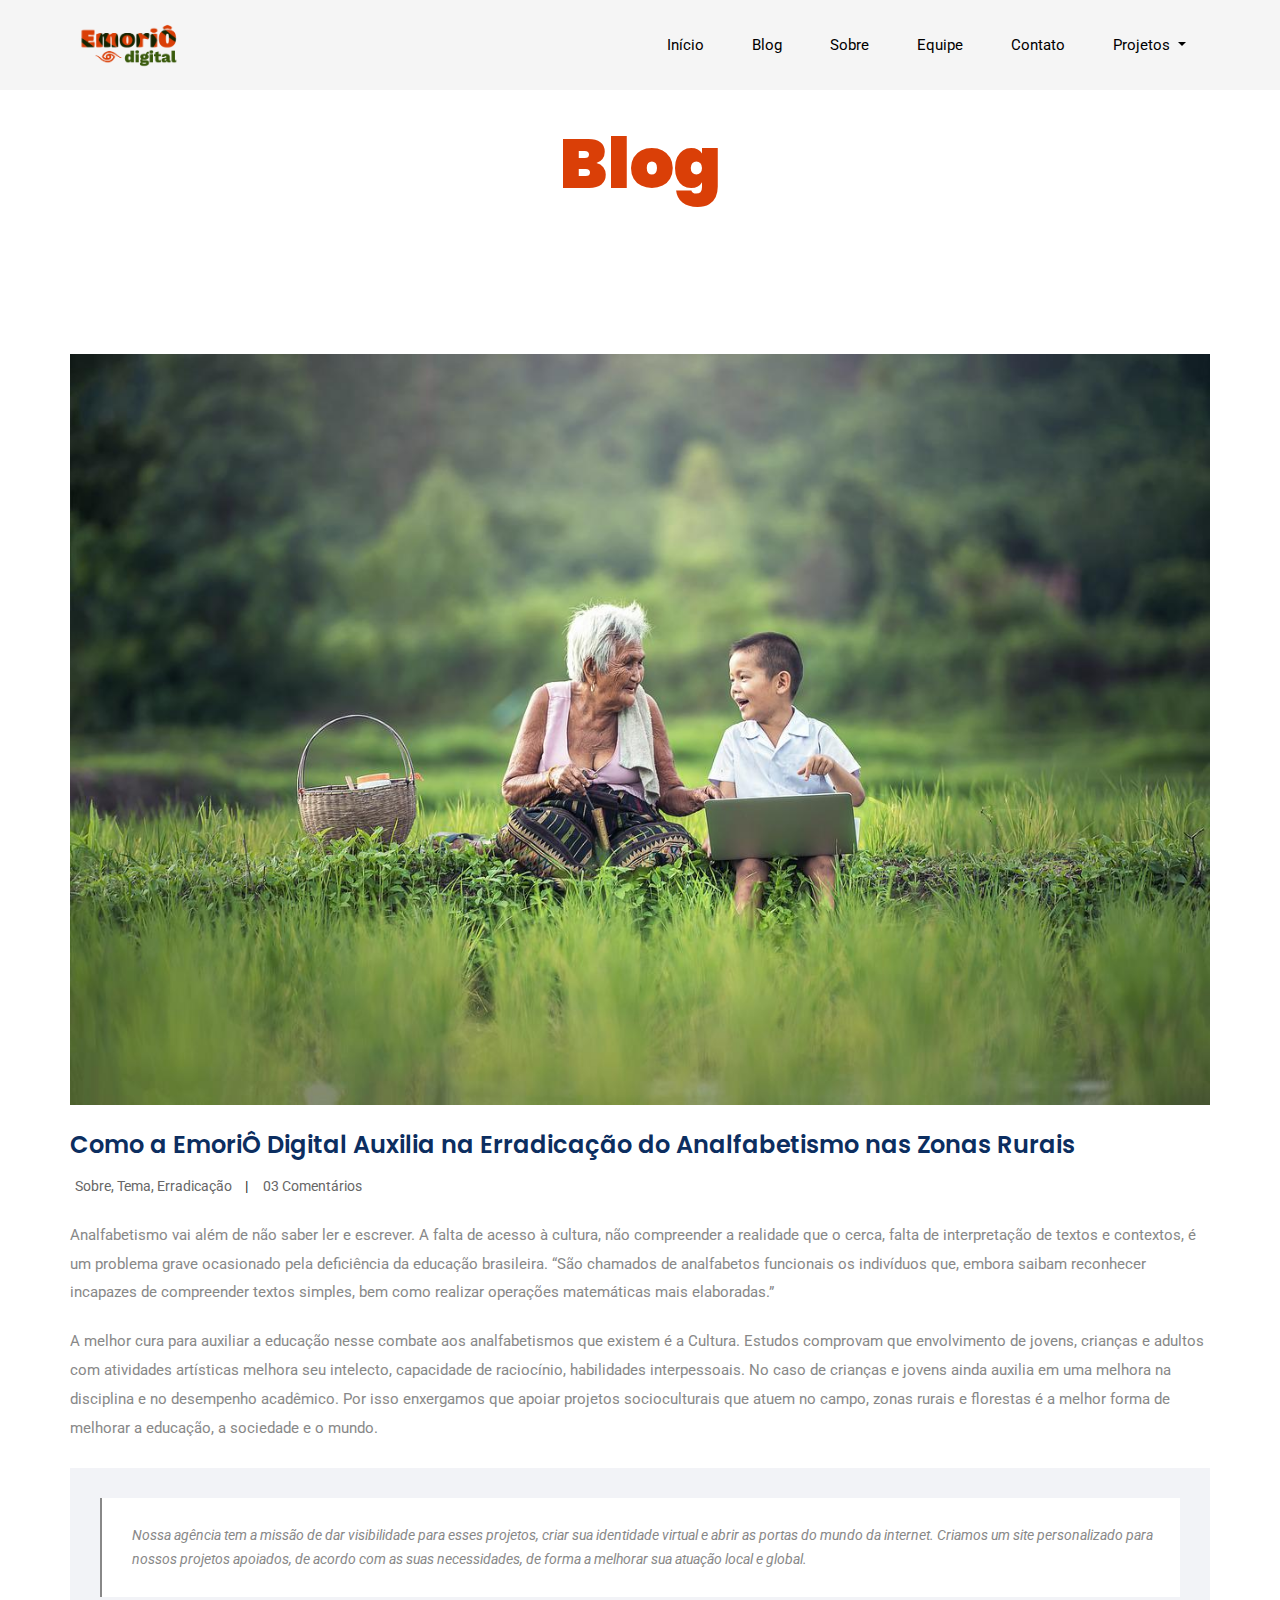
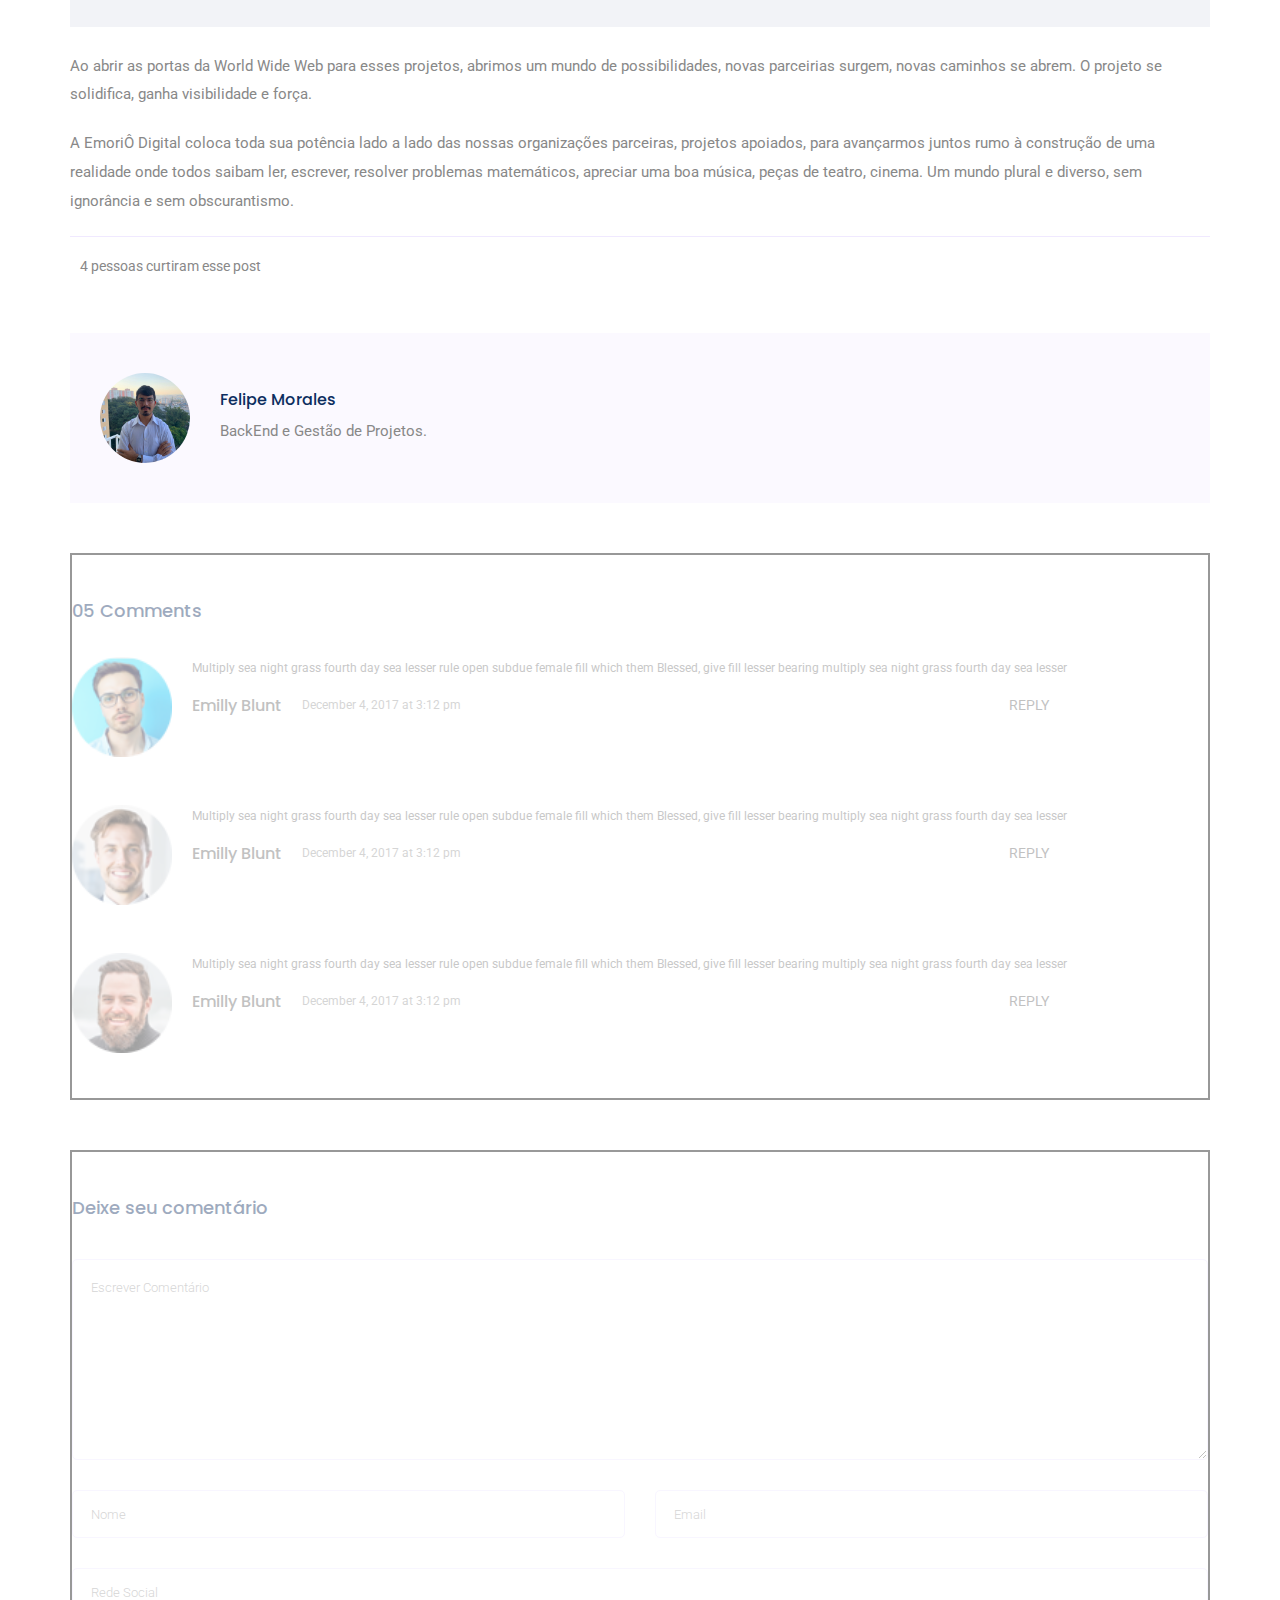
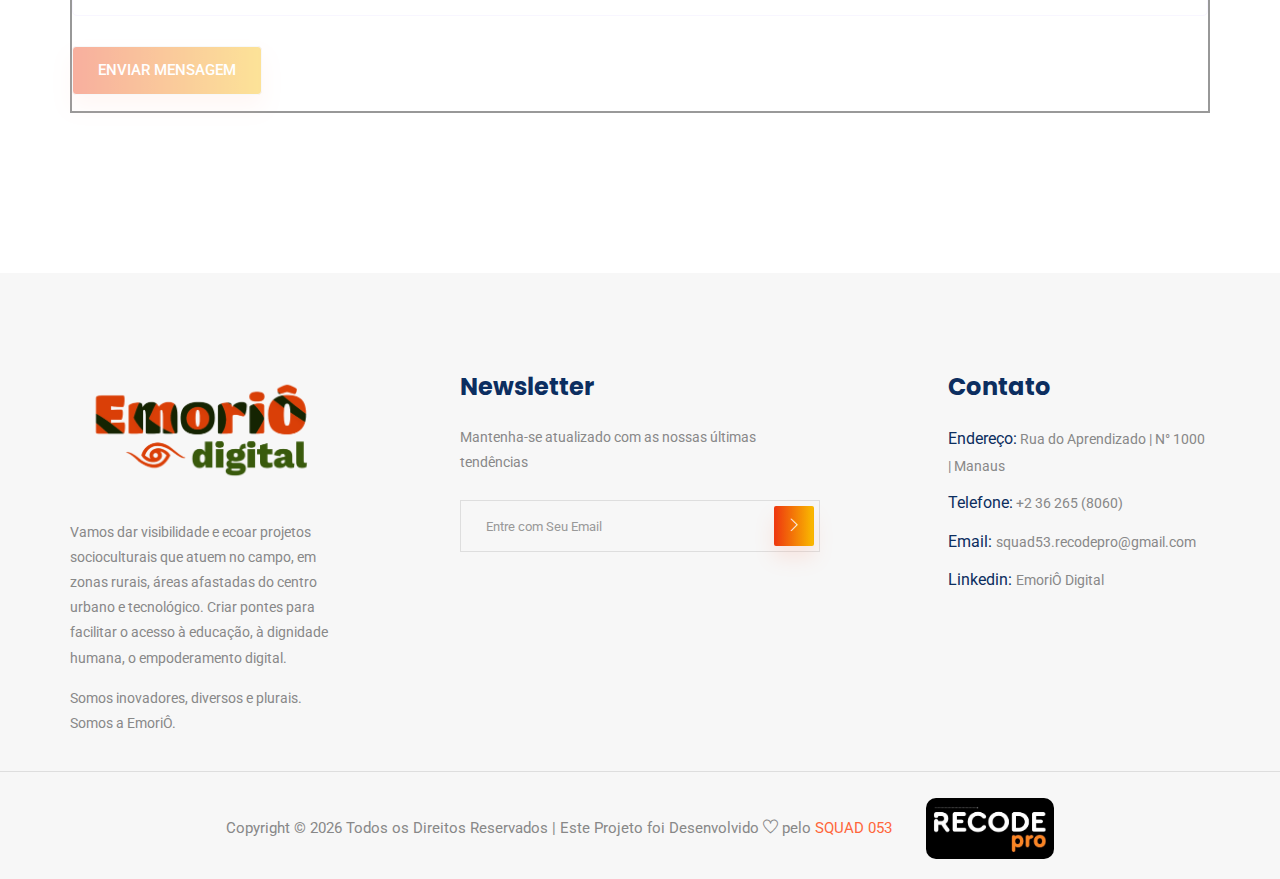
<file: artigos/artigo005.html>
<!DOCTYPE html>
<html lang="pt-BR">
  <head>
    <!-- Required meta tags -->
    <meta charset="utf-8" />
    <meta
      name="viewport"
      content="width=device-width, initial-scale=1, shrink-to-fit=no"
    />
    <title>Emoriô Digital</title>
    <link rel="icon" href="../img/icon/icone_emorio.ico" />
    <!-- Bootstrap CSS -->
    <link rel="stylesheet" href="../css/bootstrap.min.css" />
    <!-- animate CSS -->
    <link rel="stylesheet" href="../css/animate.css" />
    <!-- owl carousel CSS -->
    <link rel="stylesheet" href="../css/owl.carousel.min.css" />
    <!-- themify CSS -->
    <link rel="stylesheet" href="../css/themify-icons.css" />
    <!-- flaticon CSS -->
    <link rel="stylesheet" href="../css/flaticon.css" />
    <!-- font awesome CSS -->
    <link rel="stylesheet" href="../css/magnific-popup.css" />
    <!-- swiper CSS -->
    <link rel="stylesheet" href="../css/slick.css" />
    <!-- style CSS -->
    <link rel="stylesheet" href="../css/style.css" />
  </head>

  <body>
    <!--::header part start::-->
    <header class="main_menu single_page_menu">
      <div class="container">
        <div class="row align-items-center">
          <div class="col-lg-12">
            <nav class="navbar navbar-expand-lg navbar-light">
              <a class="navbar-brand logo_1" href="../index.html">
                <img
                  id="logoPrincipal"
                  src="../img/logoPrincipal.png"
                  alt="Logo Emoriô"
                />
              </a>
              <a class="navbar-brand logo_2" href="../index.html">
                <img
                  id="logoPrincipal"
                  src="../img/logoPrincipal.png"
                  alt="Logo Emoriô"
                />
              </a>
              <button
                class="navbar-toggler"
                type="button"
                data-toggle="collapse"
                data-target="#navbarSupportedContent"
                aria-controls="navbarSupportedContent"
                aria-expanded="false"
                aria-label="Toggle navigation"
              >
                <span class="navbar-toggler-icon"></span>
              </button>

              <div
                class="collapse navbar-collapse main-menu-item justify-content-end"
                id="navbarSupportedContent"
              >
                <ul class="navbar-nav align-items-center">
                  <li class="nav-item">
                    <a class="nav-link" href="../index.html">Início</a>
                  </li>
                  <li class="nav-item">
                    <a class="nav-link" href="../blog.html">Blog</a>
                  </li>
                  <li class="nav-item">
                    <a class="nav-link" href="../about.html">Sobre</a>
                  </li>

                  <li class="nav-item">
                    <a class="nav-link" href="../team.html">Equipe</a>
                  </li>

                  <li class="nav-item">
                    <a class="nav-link" href="../contact.html">Contato</a>
                  </li>
                  <li class="nav-item dropdown">
                    <a
                      class="nav-link dropdown-toggle"
                      href="blog.html"
                      id="navbarDropdown"
                      role="button"
                      data-toggle="dropdown"
                      aria-haspopup="true"
                      aria-expanded="false"
                    >
                      Projetos
                    </a>
                    <div class="dropdown-menu" aria-labelledby="navbarDropdown">
                      <a
                      class="dropdown-item"
                      href="../modelos\index.html"
                      target="_blank"
                      >Flor de Cactos</a
                    >
                    <a class="dropdown-item" href="#">Cura Amazônica</a>
                    <a class="dropdown-item" href="#"
                      >Espaço Cultural Marielle Franco</a
                    >
                    </div>
                  </li>
                </ul>
              </div>
            </nav>
          </div>
        </div>
      </div>
    </header>
    <!-- Header part end-->

    <!-- breadcrumb start-->
    <section>
      <div class="container">
        <div class="row">
          <div class="col-lg-12">
            <div class="breadcrumb_iner text-center">
              <div class="breadcrumb_iner_item">
                <h1 class="titulo-blog">Blog</h1>
              </div>
            </div>
          </div>
        </div>
      </div>
    </section>
    <!-- breadcrumb start-->




   <!--================Blog Area =================-->
    <section class="blog_area single-post-area section_padding">
      <div class="container">
        <div class="row">
          <div class="col-lg-12 posts-list">
            <div class="single-post">
              <div class="feature-img">
                <img
                  class="img-fluid"
                  src="../img/imgs/grandmother-1822564_1280.jpg"
                  alt=""
                  width="100%"
                />
              </div>
              <div class="blog_details">
                <h2>
                  Como a EmoriÔ Digital Auxilia na Erradicação do Analfabetismo nas
                  Zonas Rurais
                </h2>
                <ul class="blog-info-link mt-3 mb-4">
                  <li>
                    <a href="#"
                      ><i class="far fa-user"></i>Sobre, Tema, Erradicação</a
                    >
                  </li>
                  <li>
                    <a href="#"><i class="far fa-comments"></i> 03 Comentários</a>
                  </li>
                </ul>
                <p class="excert">
                  Analfabetismo vai além de não saber ler e escrever. 
                  A falta de acesso à cultura, não compreender a realidade 
                  que o cerca, falta de interpretação de textos e contextos,
                   é um problema grave ocasionado pela deficiência da educação brasileira.


                  “São chamados de analfabetos funcionais os indivíduos que, 
                  embora saibam reconhecer incapazes de compreender textos simples,
                   bem como realizar operações matemáticas mais elaboradas.”
                  
                </p>
                <p>
                  A melhor cura para auxiliar a educação nesse combate aos 
                  analfabetismos que existem é a Cultura. Estudos comprovam que 
                  envolvimento de jovens, crianças e adultos com atividades artísticas melhora seu intelecto, capacidade de raciocínio, habilidades interpessoais. No caso de crianças e jovens ainda auxilia em uma melhora na disciplina e no desempenho acadêmico.

                  Por isso enxergamos que apoiar projetos socioculturais 
                  que atuem no campo, zonas rurais e florestas é a melhor 
                  forma de melhorar a educação, a sociedade e o mundo.
                  
                </p>
                <div class="quote-wrapper">
                  <div class="quotes">
                    Nossa agência tem a missão de dar visibilidade para 
                    esses projetos, criar sua identidade virtual e abrir as 
                    portas do mundo da internet. Criamos um site personalizado 
                    para nossos projetos apoiados, de acordo com as suas 
                    necessidades, de forma a melhorar sua atuação local e global.

                  </div>
                </div>
                <p>
                  Ao abrir as portas da World Wide Web para esses projetos, 
                  abrimos um mundo de possibilidades, novas parceirias surgem, 
                  novas caminhos se abrem. O projeto se solidifica, ganha 
                  visibilidade e força.

                  
                </p>
                <p>
                  A EmoriÔ Digital coloca toda sua potência lado a lado das
                   nossas organizações parceiras, projetos apoiados, 
                   para avançarmos juntos rumo à construção de uma realidade 
                   onde todos saibam ler, escrever, resolver problemas 
                   matemáticos, apreciar uma boa música, peças de teatro, 
                   cinema. Um mundo plural e diverso, sem ignorância e 
                   sem obscurantismo.
                   
                </p>
              </div>
            </div>
            <div class="navigation-top">
              <div class="d-sm-flex justify-content-between text-center">
                <p class="like-info">
                  <span class="align-middle"><i class="far fa-heart"></i></span>
                  4 pessoas curtiram esse post
                </p>
                <div class="col-sm-4 text-center my-2 my-sm-0">
                  <!-- <p class="comment-count"><span class="align-middle"><i class="far fa-comment"></i></span> 06 Comments</p> -->
                </div>
                <ul class="social-icons">
                  <li>
                    <a href="#"><i class="fab fa-facebook-f"></i></a>
                  </li>
                  <li>
                    <a href="#"><i class="fab fa-twitter"></i></a>
                  </li>
                  <li>
                    <a href="#"><i class="fab fa-dribbble"></i></a>
                  </li>
                  <li>
                    <a href="#"><i class="fab fa-behance"></i></a>
                  </li>
                </ul>
              </div>
             
            </div>
            <div class="blog-author">
              <div class="media align-items-center">
                <img src="../img/team-1.jpeg" alt="" />
                <div class="media-body">
                  <a href="#">
                    <h4>Felipe Morales</h4>
                  </a>
                  <p>
                    BackEnd e Gestão de Projetos.
                  </p>
                </div>
              </div>
            </div>
            <div class="comments-area">
              <h4>05 Comments</h4>
              <div class="comment-list">
                <div class="single-comment justify-content-between d-flex">
                  <div class="user justify-content-between d-flex">
                    <div class="thumb">
                      <img src="../img/comment/comment_1.png" alt="" />
                    </div>
                    <div class="desc">
                      <p class="comment">
                        Multiply sea night grass fourth day sea lesser rule open
                        subdue female fill which them Blessed, give fill lesser
                        bearing multiply sea night grass fourth day sea lesser
                      </p>
                      <div class="d-flex justify-content-between">
                        <div class="d-flex align-items-center">
                          <h5>
                            <a href="#">Emilly Blunt</a>
                          </h5>
                          <p class="date">December 4, 2017 at 3:12 pm</p>
                        </div>
                        <div class="reply-btn">
                          <a href="#" class="btn-reply text-uppercase">reply</a>
                        </div>
                      </div>
                    </div>
                  </div>
                </div>
              </div>
              <div class="comment-list">
                <div class="single-comment justify-content-between d-flex">
                  <div class="user justify-content-between d-flex">
                    <div class="thumb">
                      <img src="../img/comment/comment_2.png" alt="" />
                    </div>
                    <div class="desc">
                      <p class="comment">
                        Multiply sea night grass fourth day sea lesser rule open
                        subdue female fill which them Blessed, give fill lesser
                        bearing multiply sea night grass fourth day sea lesser
                      </p>
                      <div class="d-flex justify-content-between">
                        <div class="d-flex align-items-center">
                          <h5>
                            <a href="#">Emilly Blunt</a>
                          </h5>
                          <p class="date">December 4, 2017 at 3:12 pm</p>
                        </div>
                        <div class="reply-btn">
                          <a href="#" class="btn-reply text-uppercase">reply</a>
                        </div>
                      </div>
                    </div>
                  </div>
                </div>
              </div>
              <div class="comment-list">
                <div class="single-comment justify-content-between d-flex">
                  <div class="user justify-content-between d-flex">
                    <div class="thumb">
                      <img src="../img/comment/comment_3.png" alt="" />
                    </div>
                    <div class="desc">
                      <p class="comment">
                        Multiply sea night grass fourth day sea lesser rule open
                        subdue female fill which them Blessed, give fill lesser
                        bearing multiply sea night grass fourth day sea lesser
                      </p>
                      <div class="d-flex justify-content-between">
                        <div class="d-flex align-items-center">
                          <h5>
                            <a href="#">Emilly Blunt</a>
                          </h5>
                          <p class="date">December 4, 2017 at 3:12 pm</p>
                        </div>
                        <div class="reply-btn">
                          <a href="#" class="btn-reply text-uppercase">reply</a>
                        </div>
                      </div>
                    </div>
                  </div>
                </div>
              </div>
            </div>
            <div class="comment-form">
              <h4>Deixe seu comentário</h4>
              <form
                class="form-contact comment_form"
                action="#"
                id="commentForm"
              >
                <div class="row">
                  <div class="col-12">
                    <div class="form-group">
                      <textarea
                        class="form-control w-100"
                        name="comment"
                        id="comment"
                        cols="30"
                        rows="9"
                        placeholder="Escrever Comentário"
                      ></textarea>
                    </div>
                  </div>
                  <div class="col-sm-6">
                    <div class="form-group">
                      <input
                        class="form-control"
                        name="name"
                        id="name"
                        type="text"
                        placeholder="Nome"
                      />
                    </div>
                  </div>
                  <div class="col-sm-6">
                    <div class="form-group">
                      <input
                        class="form-control"
                        name="email"
                        id="email"
                        type="email"
                        placeholder="Email"
                      />
                    </div>
                  </div>
                  <div class="col-12">
                    <div class="form-group">
                      <input
                        class="form-control"
                        name="website"
                        id="website"
                        type="text"
                        placeholder="Rede Social"
                      />
                    </div>
                  </div>
                </div>
                <div class="form-group">
                  <button type="submit" class="button btn_1 button-contactForm">
                    Enviar Mensagem
                  </button>
                </div>
              </form>
            </div>
          </div>
          
          </div>
        </div>
      </div>
    </section>
    <!--================Blog Area end =================-->

   <!-- footer part start-->
   <footer class="footer-area">
    <div class="container">
      <div class="row justify-content-between">
        <div class="col-sm-6 col-md-4 col-xl-3">
          <div class="single-footer-widget footer_1">
            <a href="index.html">
              <img src="../img/logoPrincipal.png" alt="logoEmoriô" />
            </a>
            <p>
              Vamos dar visibilidade e ecoar projetos socioculturais que atuem
              no campo, em zonas rurais, áreas afastadas do centro urbano e
              tecnológico. Criar pontes para facilitar o acesso à educação, à
              dignidade humana, o empoderamento digital.
            </p>
            <p>Somos inovadores, diversos e plurais. Somos a EmoriÔ.</p>
          </div>
        </div>
        <div class="col-sm-6 col-md-4 col-xl-4">
          <div class="single-footer-widget footer_2">
            <h4>Newsletter</h4>
            <p>Mantenha-se atualizado com as nossas últimas tendências</p>
            <form action="#">
              <div class="form-group">
                <div class="input-group mb-3">
                  <input
                    type="text"
                    class="form-control"
                    placeholder="Entre com Seu Email"
                    onfocus="this.placeholder = ''"
                    onblur="this.placeholder = 'Entre com Seu Email'"
                  />
                  <div class="input-group-append">
                    <button class="btn btn_1" type="button">
                      <i class="ti-angle-right"></i>
                    </button>
                  </div>
                </div>
              </div>
            </form>
          </div>
        </div>
        <div class="col-xl-3 col-sm-6 col-md-4">
          <div class="single-footer-widget footer_2">
            <h4>Contato</h4>
            <div class="contact_info">
              <p>
                <span> Endereço:</span> Rua do Aprendizado | N° 1000 | Manaus
              </p>
              <p><span> Telefone:</span> +2 36 265 (8060)</p>
              <p><span> Email: </span>squad53.recodepro@gmail.com</p>
              <a
                href="https://www.linkedin.com/company/emori%C3%B4-digital/"
                target="_blank"
              >
                <p><span> Linkedin: </span>EmoriÔ Digital</p>
              </a>
            </div>
          </div>
        </div>
      </div>
    </div>
    <div class="container-fluid">
      <div class="row">
        <div class="col-lg-12">
          <div class="copyright_part_text text-center">
            <div class="row">
              <div class="col-lg-12">
                <p class="footer-text m-0">
                  Copyright &copy;
                  <script>
                    document.write(new Date().getFullYear());
                  </script>
                  Todos os Direitos Reservados | Este Projeto foi Desenvolvido
                  <i class="ti-heart" aria-hidden="true"></i> pelo
                  <a href="https://colorlib.com" target="_blank">SQUAD 053</a>
                  <a href="https://recodepro.org.br/" target="_blank">
                    <img
                      class="logoSmall"
                      src="../img/recode.jpeg"
                      alt="logo-recode"
                    />
                  </a>
                </p>
              </div>
            </div>
          </div>
        </div>
      </div>
    </div>
  </footer>
  <!-- footer part end-->

    <!-- jquery plugins here-->
    <!-- jquery -->
    <script src="../js/jquery-1.12.1.min.js"></script>
    <!-- popper js -->
    <script src="../js/popper.min.js"></script>
    <!-- bootstrap js -->
    <script src="../js/bootstrap.min.js"></script>
    <!-- easing js -->
    <script src="../js/jquery.magnific-popup.js"></script>
    <!-- swiper js -->
    <script src="../js/swiper.min.js"></script>
    <!-- swiper js -->
    <script src="../js/masonry.pkgd.js"></script>
    <!-- particles js -->
    <script src="../js/owl.carousel.min.js"></script>
    <script src="../js/jquery.nice-select.min.js"></script>
    <!-- swiper js -->
    <script src="../js/slick.min.js"></script>
    <script src="../js/jquery.counterup.min.js"></script>
    <script src="../js/waypoints.min.js"></script>
    <!-- custom js -->
    <script src="../js/custom.js"></script>
  </body>
</html>
</file>
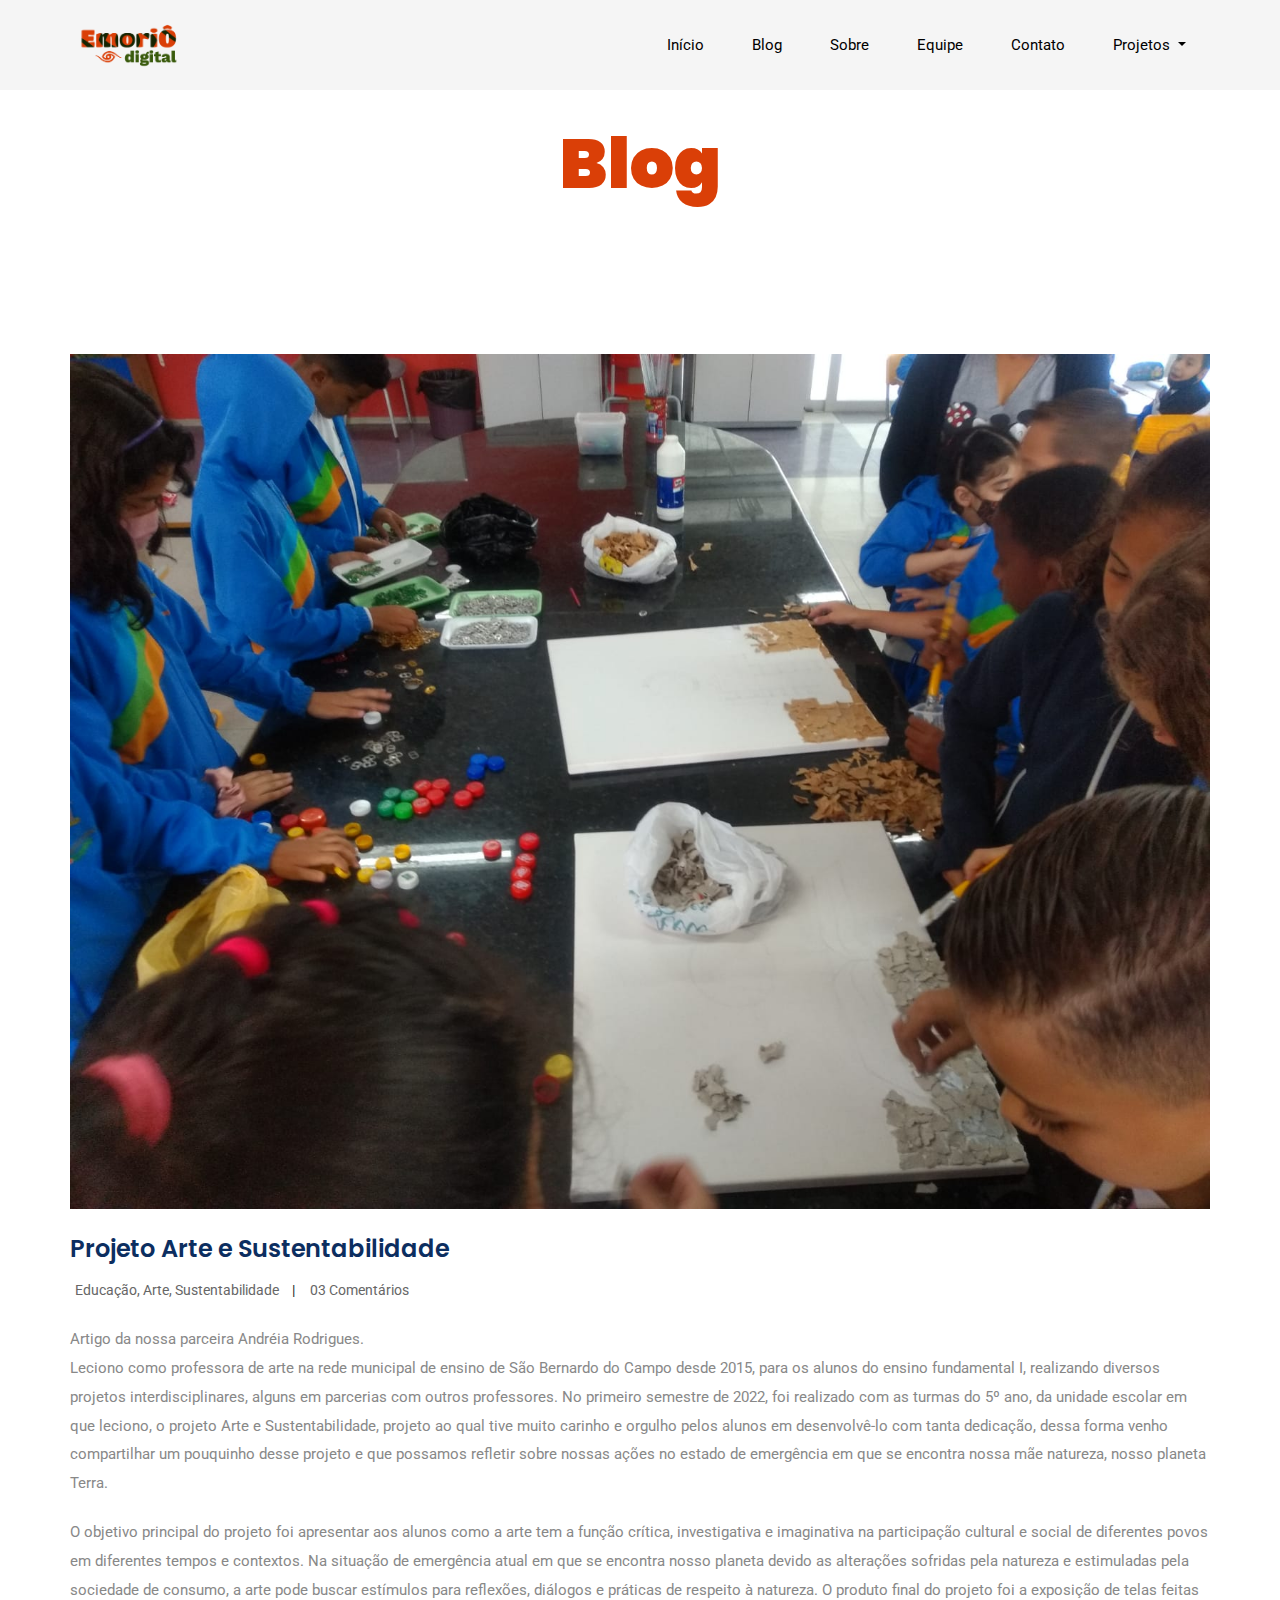
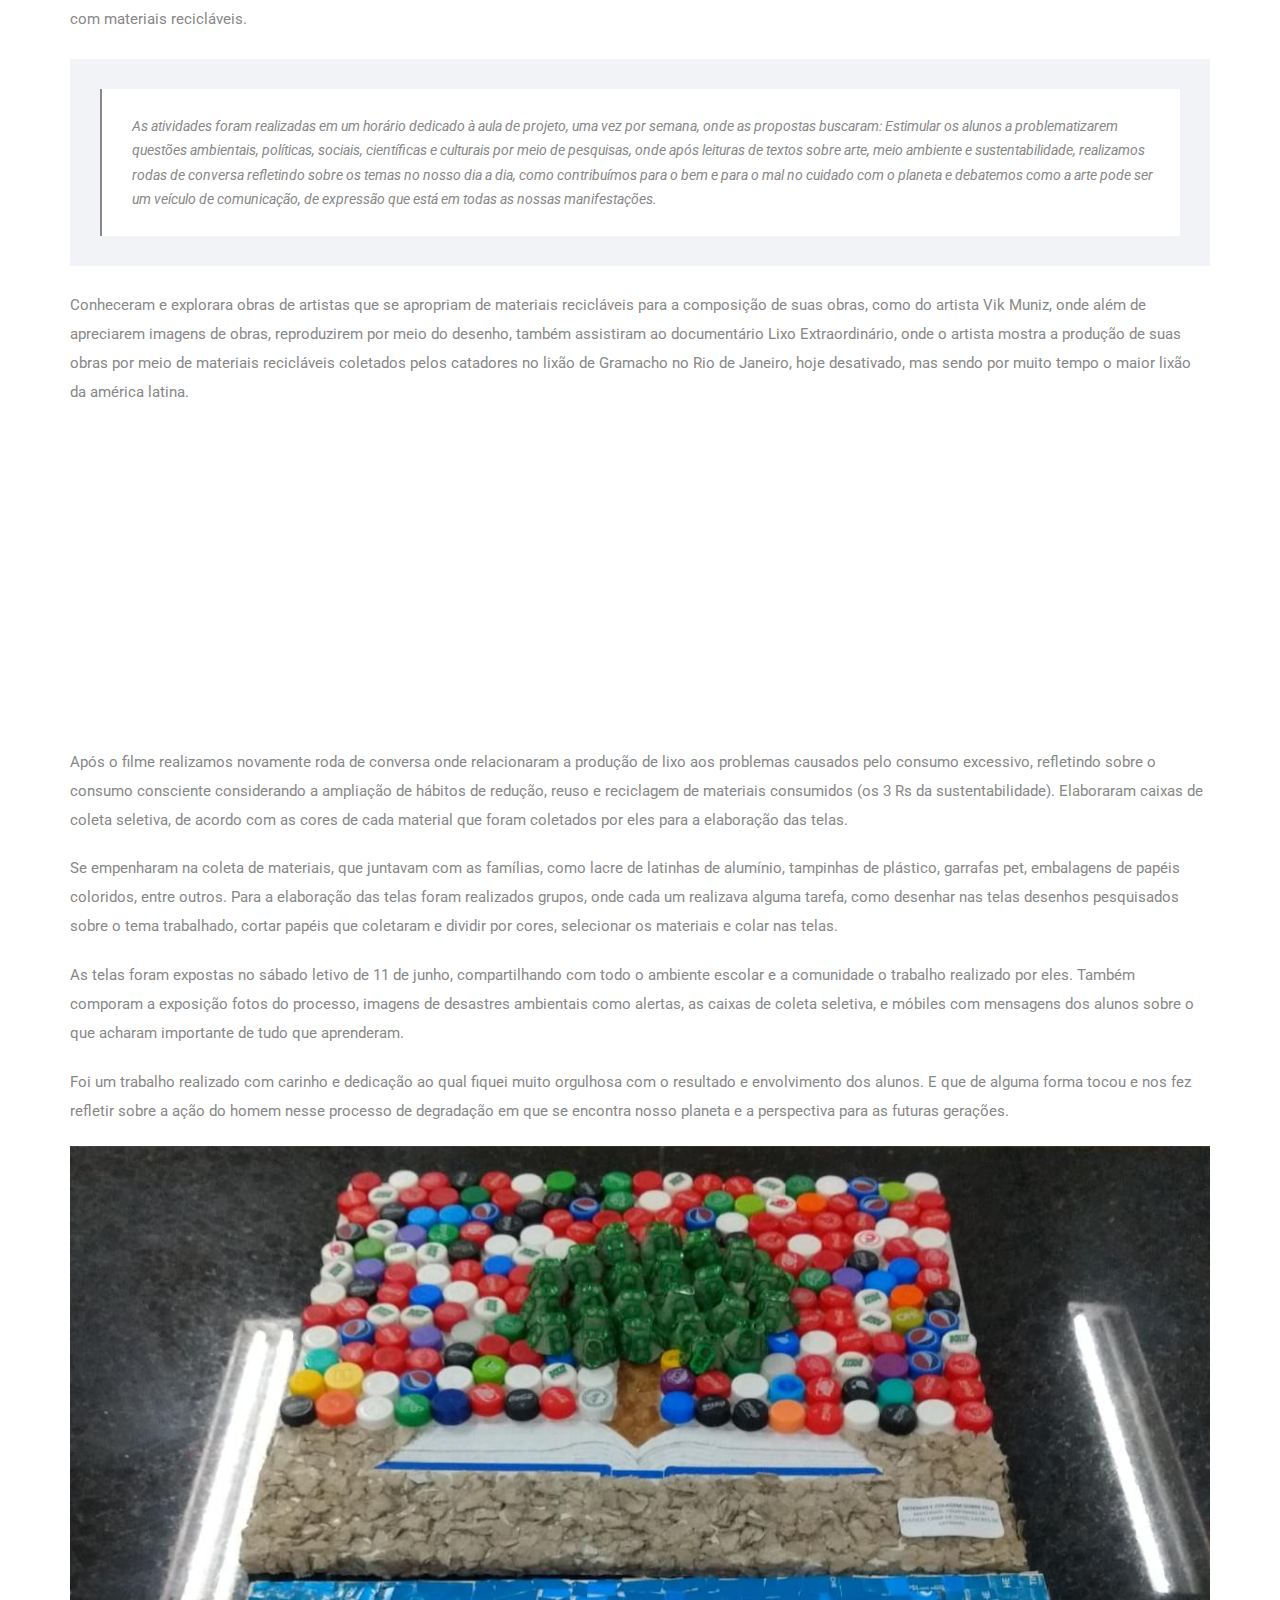
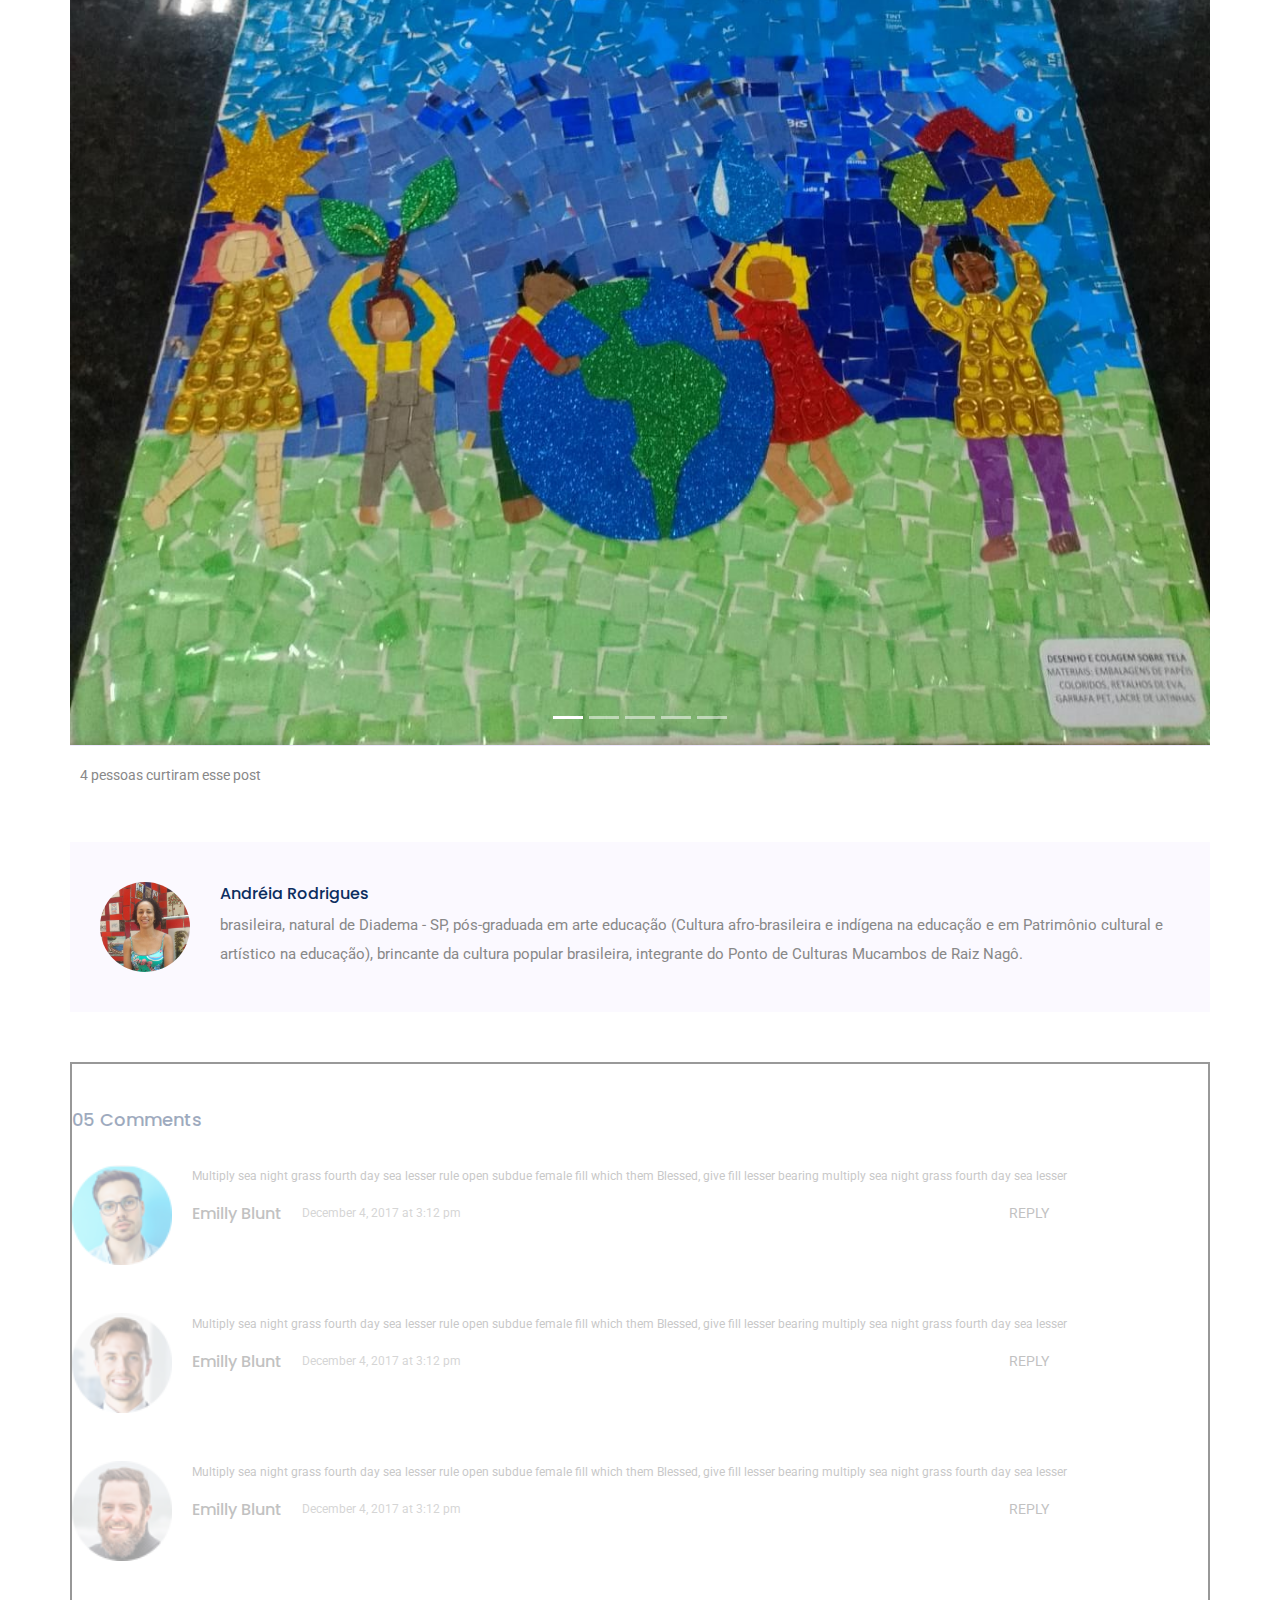
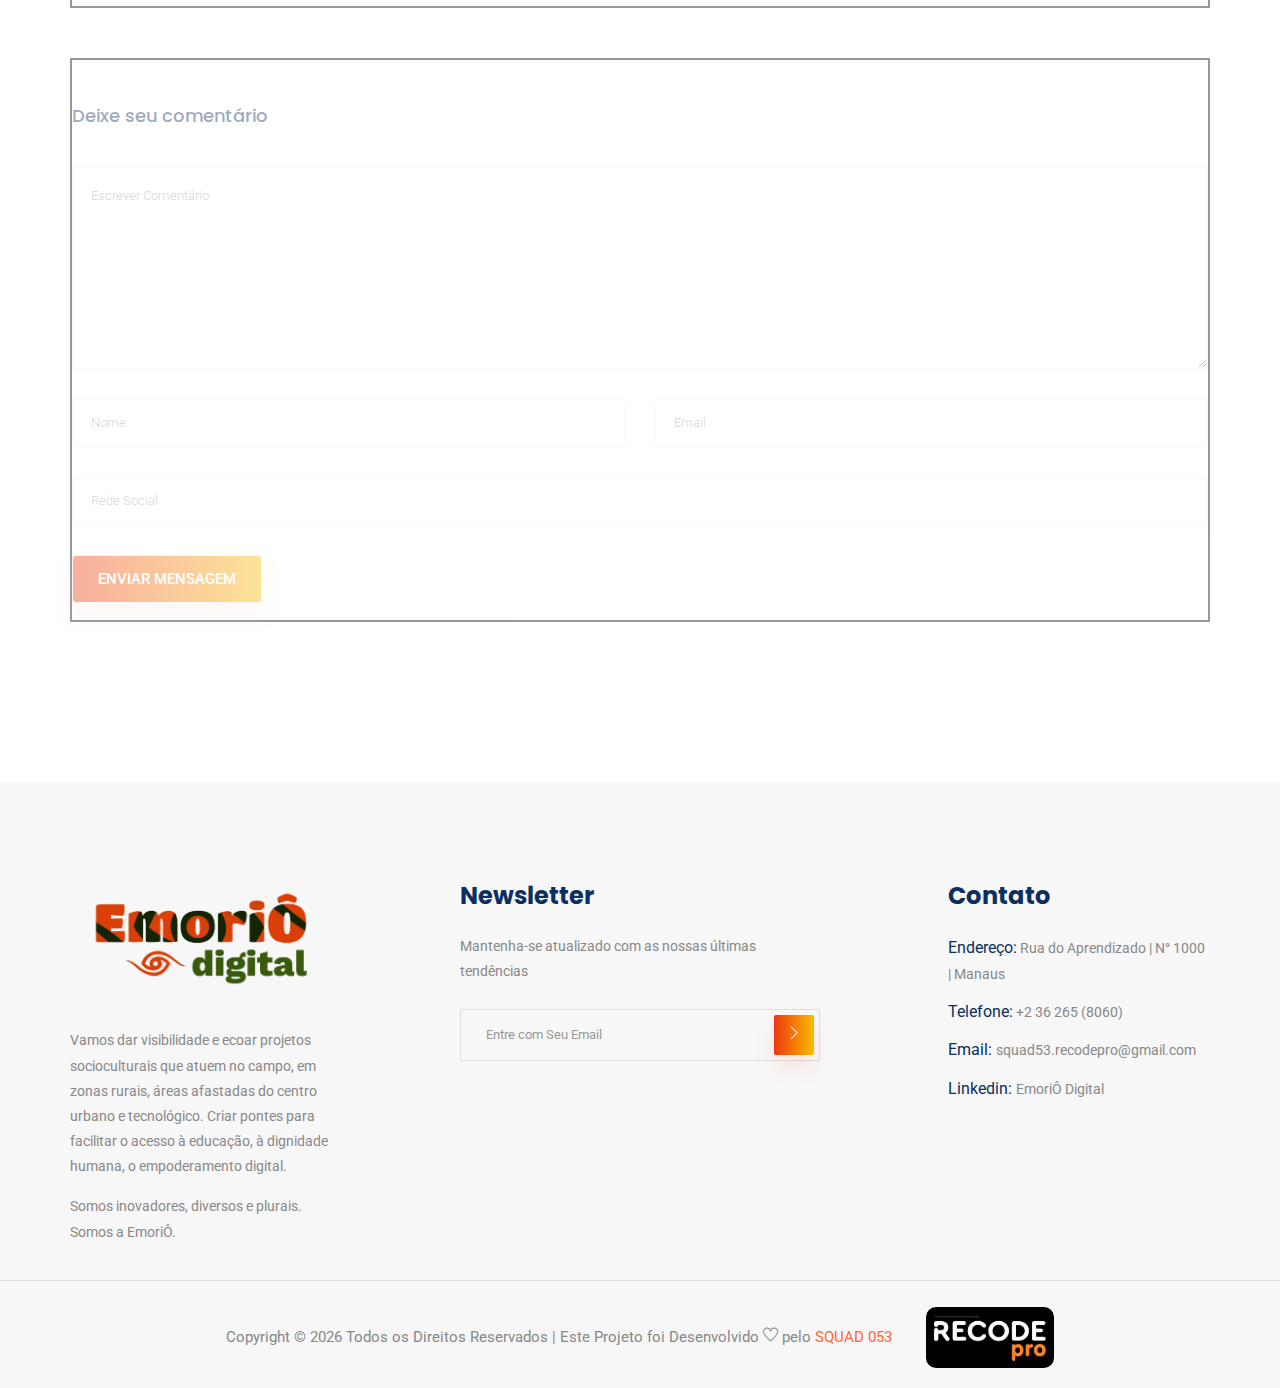
<file: artigos/artigo006.html>
<!DOCTYPE html>
<html lang="pt-BR">
  <head>
    <!-- Required meta tags -->
    <meta charset="utf-8" />
    <meta
      name="viewport"
      content="width=device-width, initial-scale=1, shrink-to-fit=no"
    />
    <title>Emoriô Digital</title>
    <link rel="icon" href="../img/icon/icone_emorio.ico" />
    <!-- Bootstrap CSS -->
    <link rel="stylesheet" href="../css/bootstrap.min.css" />
    <!-- animate CSS -->
    <link rel="stylesheet" href="../css/animate.css" />
    <!-- owl carousel CSS -->
    <link rel="stylesheet" href="../css/owl.carousel.min.css" />
    <!-- themify CSS -->
    <link rel="stylesheet" href="../css/themify-icons.css" />
    <!-- flaticon CSS -->
    <link rel="stylesheet" href="../css/flaticon.css" />
    <!-- font awesome CSS -->
    <link rel="stylesheet" href="../css/magnific-popup.css" />
    <!-- swiper CSS -->
    <link rel="stylesheet" href="../css/slick.css" />
    <!-- style CSS -->
    <link rel="stylesheet" href="../css/style.css" />
  </head>

  <body>
    <!--::header part start::-->
    <header class="main_menu single_page_menu">
      <div class="container">
        <div class="row align-items-center">
          <div class="col-lg-12">
            <nav class="navbar navbar-expand-lg navbar-light">
              <a class="navbar-brand logo_1" href="../index.html">
                <img
                  id="logoPrincipal"
                  src="../img/logoPrincipal.png"
                  alt="Logo Emoriô"
                />
              </a>
              <a class="navbar-brand logo_2" href="../index.html">
                <img
                  id="logoPrincipal"
                  src="../img/logoPrincipal.png"
                  alt="Logo Emoriô"
                />
              </a>
              <button
                class="navbar-toggler"
                type="button"
                data-toggle="collapse"
                data-target="#navbarSupportedContent"
                aria-controls="navbarSupportedContent"
                aria-expanded="false"
                aria-label="Toggle navigation"
              >
                <span class="navbar-toggler-icon"></span>
              </button>

              <div
                class="collapse navbar-collapse main-menu-item justify-content-end"
                id="navbarSupportedContent"
              >
                <ul class="navbar-nav align-items-center">
                  <li class="nav-item">
                    <a class="nav-link" href="../index.html">Início</a>
                  </li>
                  <li class="nav-item">
                    <a class="nav-link" href="../blog.html">Blog</a>
                  </li>
                  <li class="nav-item">
                    <a class="nav-link" href="../about.html">Sobre</a>
                  </li>

                  <li class="nav-item">
                    <a class="nav-link" href="../team.html">Equipe</a>
                  </li>

                  <li class="nav-item">
                    <a class="nav-link" href="../contact.html">Contato</a>
                  </li>
                  <li class="nav-item dropdown">
                    <a
                      class="nav-link dropdown-toggle"
                      href="blog.html"
                      id="navbarDropdown"
                      role="button"
                      data-toggle="dropdown"
                      aria-haspopup="true"
                      aria-expanded="false"
                    >
                      Projetos
                    </a>
                    <div class="dropdown-menu" aria-labelledby="navbarDropdown">
                      <a
                      class="dropdown-item"
                      href="../modelos\index.html"
                      target="_blank"
                      >Flor de Cactos</a
                    >
                    <a class="dropdown-item" href="#">Cura Amazônica</a>
                    <a class="dropdown-item" href="#"
                      >Espaço Cultural Marielle Franco</a
                    >
                    </div>
                  </li>
                </ul>
              </div>
            </nav>
          </div>
        </div>
      </div>
    </header>
    <!-- Header part end-->

    <!-- breadcrumb start-->
    <section>
      <div class="container">
        <div class="row">
          <div class="col-lg-12">
            <div class="breadcrumb_iner text-center">
              <div class="breadcrumb_iner_item">
                <h1 class="titulo-blog">Blog</h1>
              </div>
            </div>
          </div>
        </div>
      </div>
    </section>
    <!-- breadcrumb start-->




   <!--================Blog Area =================-->
    <section class="blog_area single-post-area section_padding">
      <div class="container">
        <div class="row">
          <div class="col-lg-12 posts-list">
            <div class="single-post">
              <div class="feature-img">
                <img
                  class="img-fluid"
                  src="../img/imgs\artesustentabilidade4.jpeg"
                  alt="Capa do Artigo Projeto e Sustentabilidade"
                  width="100%"
                />
              </div>
              <div class="blog_details">
                <h2>
                  Projeto Arte e Sustentabilidade
                </h2>
                <ul class="blog-info-link mt-3 mb-4">
                  <li>
                    <a href="#"
                      ><i class="far fa-user"></i>Educação, Arte, Sustentabilidade</a
                    >
                  </li>
                  <li>
                    <a href="#"><i class="far fa-comments"></i> 03 Comentários</a>
                  </li>
                </ul>
                <p class="excert">
                  Artigo da nossa parceira Andréia Rodrigues.<br>
                  Leciono como professora de arte na rede municipal de ensino de São Bernardo do Campo desde 2015, para os alunos do ensino fundamental I, realizando diversos projetos interdisciplinares, alguns em parcerias com outros professores. No primeiro semestre de 2022, foi realizado com as turmas do 5º ano, da unidade escolar em que leciono,  o projeto Arte e Sustentabilidade, projeto ao qual tive muito carinho e orgulho pelos alunos em desenvolvê-lo com tanta dedicação, dessa forma venho compartilhar um pouquinho desse projeto e que possamos refletir sobre nossas ações no estado de emergência em que se encontra nossa mãe natureza, nosso planeta Terra. 
                  
                </p>
                <p>
                  O objetivo principal do projeto foi apresentar aos alunos como a arte tem a função crítica, investigativa e imaginativa na participação cultural e social de diferentes povos em diferentes tempos e contextos. Na situação de emergência atual em que se encontra nosso planeta devido as alterações sofridas pela natureza e estimuladas pela sociedade de consumo, a arte pode buscar estímulos para reflexões, diálogos e práticas de respeito à natureza. O produto final do projeto foi a exposição de telas feitas com materiais recicláveis. 
                  
                </p>
                <div class="quote-wrapper">
                  <div class="quotes">
                    As atividades foram realizadas em um horário dedicado à aula de projeto, uma vez por semana, onde as propostas buscaram: 
Estimular os alunos a problematizarem questões ambientais, políticas, sociais, científicas e culturais por meio de pesquisas, onde após leituras de textos sobre arte, meio ambiente e sustentabilidade, realizamos rodas de conversa refletindo sobre os temas no nosso dia a dia, como contribuímos para o bem e para o mal no cuidado com o planeta e debatemos como a arte pode ser um veículo de comunicação, de expressão que está em todas as nossas manifestações.


                  </div>
                </div>
                <p>
                  Conheceram e explorara obras de artistas que se apropriam de materiais recicláveis para a composição de suas obras, como do artista Vik Muniz, onde além de apreciarem imagens de obras, reproduzirem por meio do desenho, também assistiram ao documentário Lixo Extraordinário, onde o artista mostra a produção de suas obras por meio de materiais recicláveis coletados pelos catadores no lixão de Gramacho no Rio de Janeiro, hoje desativado, mas sendo por muito tempo o maior lixão da américa latina. 

                  
                </p>
                <iframe width="560" height="315" src="https://www.youtube.com/embed/61eudaWpWb8" title="YouTube video player" frameborder="0" allow="accelerometer; autoplay; clipboard-write; encrypted-media; gyroscope; picture-in-picture" allowfullscreen></iframe>
                <p>
                  Após o filme realizamos novamente roda de conversa onde relacionaram a produção de lixo aos problemas causados pelo consumo excessivo, refletindo sobre o consumo consciente considerando a ampliação de hábitos de redução, reuso e reciclagem de materiais consumidos (os 3 Rs da sustentabilidade). Elaboraram caixas de coleta seletiva, de acordo com as cores de cada material que foram coletados por eles para a elaboração das telas.
                   
                </p>
                <p>
                  Se empenharam na coleta de materiais, que juntavam com as famílias, como lacre de latinhas de alumínio, tampinhas de plástico, garrafas pet, embalagens de papéis coloridos, entre outros.  Para a elaboração das telas foram realizados grupos, onde cada um realizava alguma tarefa, como desenhar nas telas desenhos pesquisados sobre o tema trabalhado, cortar papéis que coletaram e dividir por cores, selecionar os materiais e colar nas telas. 
                </p>
                
                <p>
                  As telas foram expostas no sábado letivo de 11 de junho, compartilhando com todo o ambiente escolar e a comunidade o trabalho realizado por eles. Também comporam a exposição fotos do processo, imagens de desastres ambientais como alertas, as caixas de coleta seletiva, e móbiles com mensagens dos alunos sobre o que acharam importante de tudo que aprenderam. 
                </p>
                <p>
                  Foi um trabalho realizado com carinho e dedicação ao qual fiquei muito orgulhosa com o resultado e envolvimento dos alunos. E que de alguma forma tocou e nos fez refletir sobre a ação do homem nesse processo de degradação em que se encontra nosso planeta e a perspectiva para as futuras gerações. 
                </p>
                <div id="carouselExampleIndicators" class="carousel slide" data-ride="carousel">
                  <ol class="carousel-indicators">
                    <li data-target="#carouselExampleIndicators" data-slide-to="0" class="active"></li>
                    <li data-target="#carouselExampleIndicators" data-slide-to="1"></li>
                    <li data-target="#carouselExampleIndicators" data-slide-to="2"></li>
                    <li data-target="#carouselExampleIndicators" data-slide-to="3"></li>
                    <li data-target="#carouselExampleIndicators" data-slide-to="4"></li>
                  </ol>
                  <div class="carousel-inner">
                    <div class="carousel-item active">
                      <img class="d-block w-80" src="../img/imgs\artesustentabilidade1.jpeg" alt="First slide">
                    </div>
                    <div class="carousel-item">
                      <img class="d-block w-80" src="../img/imgs\artesustentabilidade2.jpeg" alt="Second slide">
                    </div>
                    <div class="carousel-item">
                      <img class="d-block w-80" src="../img/imgs\artesustentabilidade3.jpeg" alt="Third slide">
                    </div>
                    <div class="carousel-item">
                      <img class="d-block w-80" src="../img/imgs\artesustentabilidade5.jpeg" alt="Third slide">
                    </div>
                    <div class="carousel-item">
                      <img class="d-block w-80" src="../img/imgs\artesustentabilidade6.jpeg" alt="Third slide">
                    </div>
                  </div>
              </div>
            </div>
            <div class="navigation-top">
              <div class="d-sm-flex justify-content-between text-center">
                <p class="like-info">
                  <span class="align-middle"><i class="far fa-heart"></i></span>
                  4 pessoas curtiram esse post
                </p>
                <div class="col-sm-4 text-center my-2 my-sm-0">
                  <!-- <p class="comment-count"><span class="align-middle"><i class="far fa-comment"></i></span> 06 Comments</p> -->
                </div>
                <ul class="social-icons">
                  <li>
                    <a href="#"><i class="fab fa-facebook-f"></i></a>
                  </li>
                  <li>
                    <a href="#"><i class="fab fa-twitter"></i></a>
                  </li>
                  <li>
                    <a href="#"><i class="fab fa-dribbble"></i></a>
                  </li>
                  <li>
                    <a href="#"><i class="fab fa-behance"></i></a>
                  </li>
                </ul>
              </div>
             
            </div>
            <div class="blog-author">
              <div class="media align-items-center">
                <img src="../img\about\Andreia.jpeg" alt="Andréia Rodrigues" />
                <div class="media-body">
                  <a href="#">
                    <h4>Andréia Rodrigues</h4>
                  </a>
                  <p>
                    brasileira, natural de Diadema - SP, pós-graduada em arte educação (Cultura afro-brasileira e indígena na educação e em Patrimônio cultural e artístico na educação), brincante da cultura popular brasileira, integrante do Ponto de Culturas Mucambos de Raiz Nagô.
                  </p>
                </div>
              </div>
            </div>
            <div class="comments-area">
              <h4>05 Comments</h4>
              <div class="comment-list">
                <div class="single-comment justify-content-between d-flex">
                  <div class="user justify-content-between d-flex">
                    <div class="thumb">
                      <img src="../img/comment/comment_1.png" alt="" />
                    </div>
                    <div class="desc">
                      <p class="comment">
                        Multiply sea night grass fourth day sea lesser rule open
                        subdue female fill which them Blessed, give fill lesser
                        bearing multiply sea night grass fourth day sea lesser
                      </p>
                      <div class="d-flex justify-content-between">
                        <div class="d-flex align-items-center">
                          <h5>
                            <a href="#">Emilly Blunt</a>
                          </h5>
                          <p class="date">December 4, 2017 at 3:12 pm</p>
                        </div>
                        <div class="reply-btn">
                          <a href="#" class="btn-reply text-uppercase">reply</a>
                        </div>
                      </div>
                    </div>
                  </div>
                </div>
              </div>
              <div class="comment-list">
                <div class="single-comment justify-content-between d-flex">
                  <div class="user justify-content-between d-flex">
                    <div class="thumb">
                      <img src="../img/comment/comment_2.png" alt="" />
                    </div>
                    <div class="desc">
                      <p class="comment">
                        Multiply sea night grass fourth day sea lesser rule open
                        subdue female fill which them Blessed, give fill lesser
                        bearing multiply sea night grass fourth day sea lesser
                      </p>
                      <div class="d-flex justify-content-between">
                        <div class="d-flex align-items-center">
                          <h5>
                            <a href="#">Emilly Blunt</a>
                          </h5>
                          <p class="date">December 4, 2017 at 3:12 pm</p>
                        </div>
                        <div class="reply-btn">
                          <a href="#" class="btn-reply text-uppercase">reply</a>
                        </div>
                      </div>
                    </div>
                  </div>
                </div>
              </div>
              <div class="comment-list">
                <div class="single-comment justify-content-between d-flex">
                  <div class="user justify-content-between d-flex">
                    <div class="thumb">
                      <img src="../img/comment/comment_3.png" alt="" />
                    </div>
                    <div class="desc">
                      <p class="comment">
                        Multiply sea night grass fourth day sea lesser rule open
                        subdue female fill which them Blessed, give fill lesser
                        bearing multiply sea night grass fourth day sea lesser
                      </p>
                      <div class="d-flex justify-content-between">
                        <div class="d-flex align-items-center">
                          <h5>
                            <a href="#">Emilly Blunt</a>
                          </h5>
                          <p class="date">December 4, 2017 at 3:12 pm</p>
                        </div>
                        <div class="reply-btn">
                          <a href="#" class="btn-reply text-uppercase">reply</a>
                        </div>
                      </div>
                    </div>
                  </div>
                </div>
              </div>
            </div>
            <div class="comment-form">
              <h4>Deixe seu comentário</h4>
              <form
                class="form-contact comment_form"
                action="#"
                id="commentForm"
              >
                <div class="row">
                  <div class="col-12">
                    <div class="form-group">
                      <textarea
                        class="form-control w-100"
                        name="comment"
                        id="comment"
                        cols="30"
                        rows="9"
                        placeholder="Escrever Comentário"
                      ></textarea>
                    </div>
                  </div>
                  <div class="col-sm-6">
                    <div class="form-group">
                      <input
                        class="form-control"
                        name="name"
                        id="name"
                        type="text"
                        placeholder="Nome"
                      />
                    </div>
                  </div>
                  <div class="col-sm-6">
                    <div class="form-group">
                      <input
                        class="form-control"
                        name="email"
                        id="email"
                        type="email"
                        placeholder="Email"
                      />
                    </div>
                  </div>
                  <div class="col-12">
                    <div class="form-group">
                      <input
                        class="form-control"
                        name="website"
                        id="website"
                        type="text"
                        placeholder="Rede Social"
                      />
                    </div>
                  </div>
                </div>
                <div class="form-group">
                  <button type="submit" class="button btn_1 button-contactForm">
                    Enviar Mensagem
                  </button>
                </div>
              </form>
            </div>
          </div>
          
          </div>
        </div>
      </div>
    </section>
    <!--================Blog Area end =================-->

   <!-- footer part start-->
   <footer class="footer-area">
    <div class="container">
      <div class="row justify-content-between">
        <div class="col-sm-6 col-md-4 col-xl-3">
          <div class="single-footer-widget footer_1">
            <a href="index.html">
              <img src="../img/logoPrincipal.png" alt="logoEmoriô" />
            </a>
            <p>
              Vamos dar visibilidade e ecoar projetos socioculturais que atuem
              no campo, em zonas rurais, áreas afastadas do centro urbano e
              tecnológico. Criar pontes para facilitar o acesso à educação, à
              dignidade humana, o empoderamento digital.
            </p>
            <p>Somos inovadores, diversos e plurais. Somos a EmoriÔ.</p>
          </div>
        </div>
        <div class="col-sm-6 col-md-4 col-xl-4">
          <div class="single-footer-widget footer_2">
            <h4>Newsletter</h4>
            <p>Mantenha-se atualizado com as nossas últimas tendências</p>
            <form action="#">
              <div class="form-group">
                <div class="input-group mb-3">
                  <input
                    type="text"
                    class="form-control"
                    placeholder="Entre com Seu Email"
                    onfocus="this.placeholder = ''"
                    onblur="this.placeholder = 'Entre com Seu Email'"
                  />
                  <div class="input-group-append">
                    <button class="btn btn_1" type="button">
                      <i class="ti-angle-right"></i>
                    </button>
                  </div>
                </div>
              </div>
            </form>
          </div>
        </div>
        <div class="col-xl-3 col-sm-6 col-md-4">
          <div class="single-footer-widget footer_2">
            <h4>Contato</h4>
            <div class="contact_info">
              <p>
                <span> Endereço:</span> Rua do Aprendizado | N° 1000 | Manaus
              </p>
              <p><span> Telefone:</span> +2 36 265 (8060)</p>
              <p><span> Email: </span>squad53.recodepro@gmail.com</p>
              <a
                href="https://www.linkedin.com/company/emori%C3%B4-digital/"
                target="_blank"
              >
                <p><span> Linkedin: </span>EmoriÔ Digital</p>
              </a>
            </div>
          </div>
        </div>
      </div>
    </div>
    <div class="container-fluid">
      <div class="row">
        <div class="col-lg-12">
          <div class="copyright_part_text text-center">
            <div class="row">
              <div class="col-lg-12">
                <p class="footer-text m-0">
                  Copyright &copy;
                  <script>
                    document.write(new Date().getFullYear());
                  </script>
                  Todos os Direitos Reservados | Este Projeto foi Desenvolvido
                  <i class="ti-heart" aria-hidden="true"></i> pelo
                  <a href="https://colorlib.com" target="_blank">SQUAD 053</a>
                  <a href="https://recodepro.org.br/" target="_blank">
                    <img
                      class="logoSmall"
                      src="../img/recode.jpeg"
                      alt="logo-recode"
                    />
                  </a>
                </p>
              </div>
            </div>
          </div>
        </div>
      </div>
    </div>
  </footer>
  <!-- footer part end-->

    <!-- jquery plugins here-->
    <!-- jquery -->
    <script src="../js/jquery-1.12.1.min.js"></script>
    <!-- popper js -->
    <script src="../js/popper.min.js"></script>
    <!-- bootstrap js -->
    <script src="../js/bootstrap.min.js"></script>
    <!-- easing js -->
    <script src="../js/jquery.magnific-popup.js"></script>
    <!-- swiper js -->
    <script src="../js/swiper.min.js"></script>
    <!-- swiper js -->
    <script src="../js/masonry.pkgd.js"></script>
    <!-- particles js -->
    <script src="../js/owl.carousel.min.js"></script>
    <script src="../js/jquery.nice-select.min.js"></script>
    <!-- swiper js -->
    <script src="../js/slick.min.js"></script>
    <script src="../js/jquery.counterup.min.js"></script>
    <script src="../js/waypoints.min.js"></script>
    <!-- custom js -->
    <script src="../js/custom.js"></script>
    <script src="https://code.jquery.com/jquery-3.3.1.slim.min.js" integrity="sha384-q8i/X+965DzO0rT7abK41JStQIAqVgRVzpbzo5smXKp4YfRvH+8abtTE1Pi6jizo" crossorigin="anonymous"></script>
    <script src="https://cdnjs.cloudflare.com/ajax/libs/popper.js/1.14.3/umd/popper.min.js" integrity="sha384-ZMP7rVo3mIykV+2+9J3UJ46jBk0WLaUAdn689aCwoqbBJiSnjAK/l8WvCWPIPm49" crossorigin="anonymous"></script>
    <script src="https://stackpath.bootstrapcdn.com/bootstrap/4.1.3/js/bootstrap.min.js" integrity="sha384-ChfqqxuZUCnJSK3+MXmPNIyE6ZbWh2IMqE241rYiqJxyMiZ6OW/JmZQ5stwEULTy" crossorigin="anonymous"></script>
  </body>
</html>
</file>
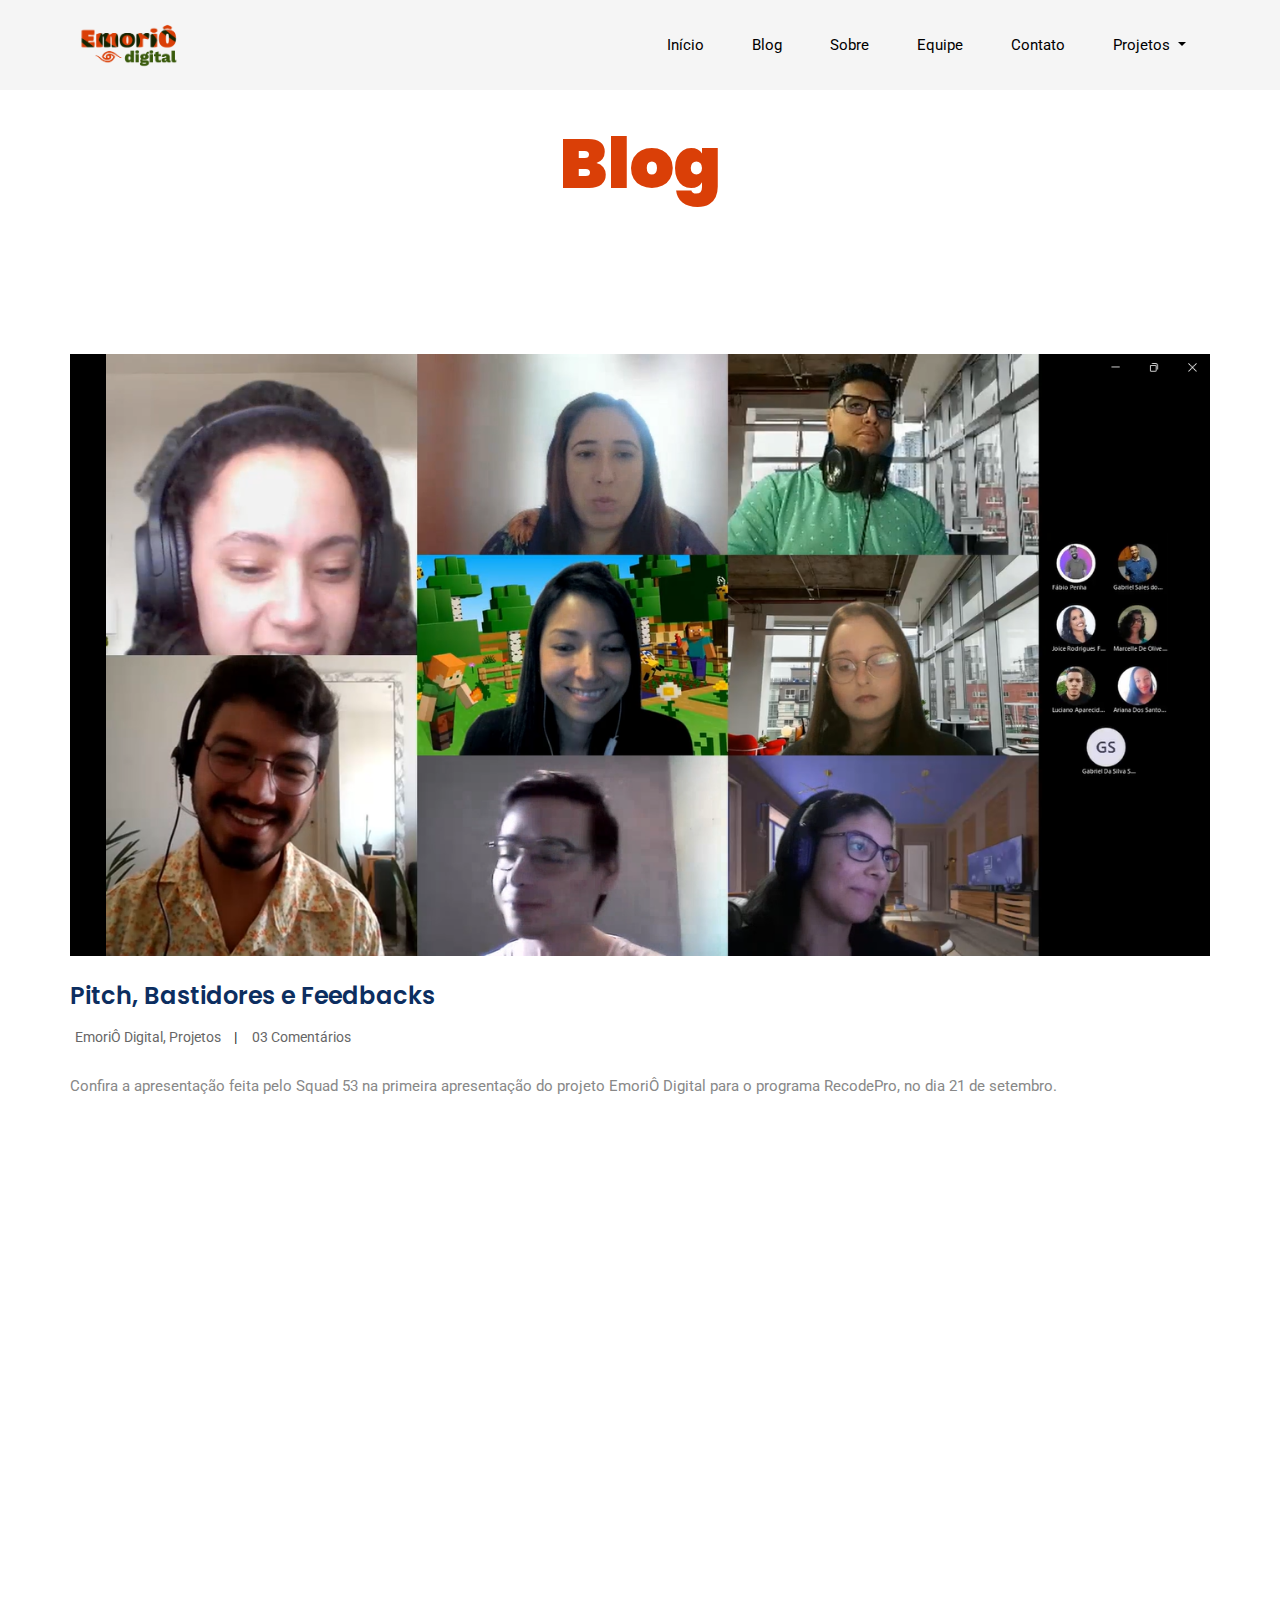
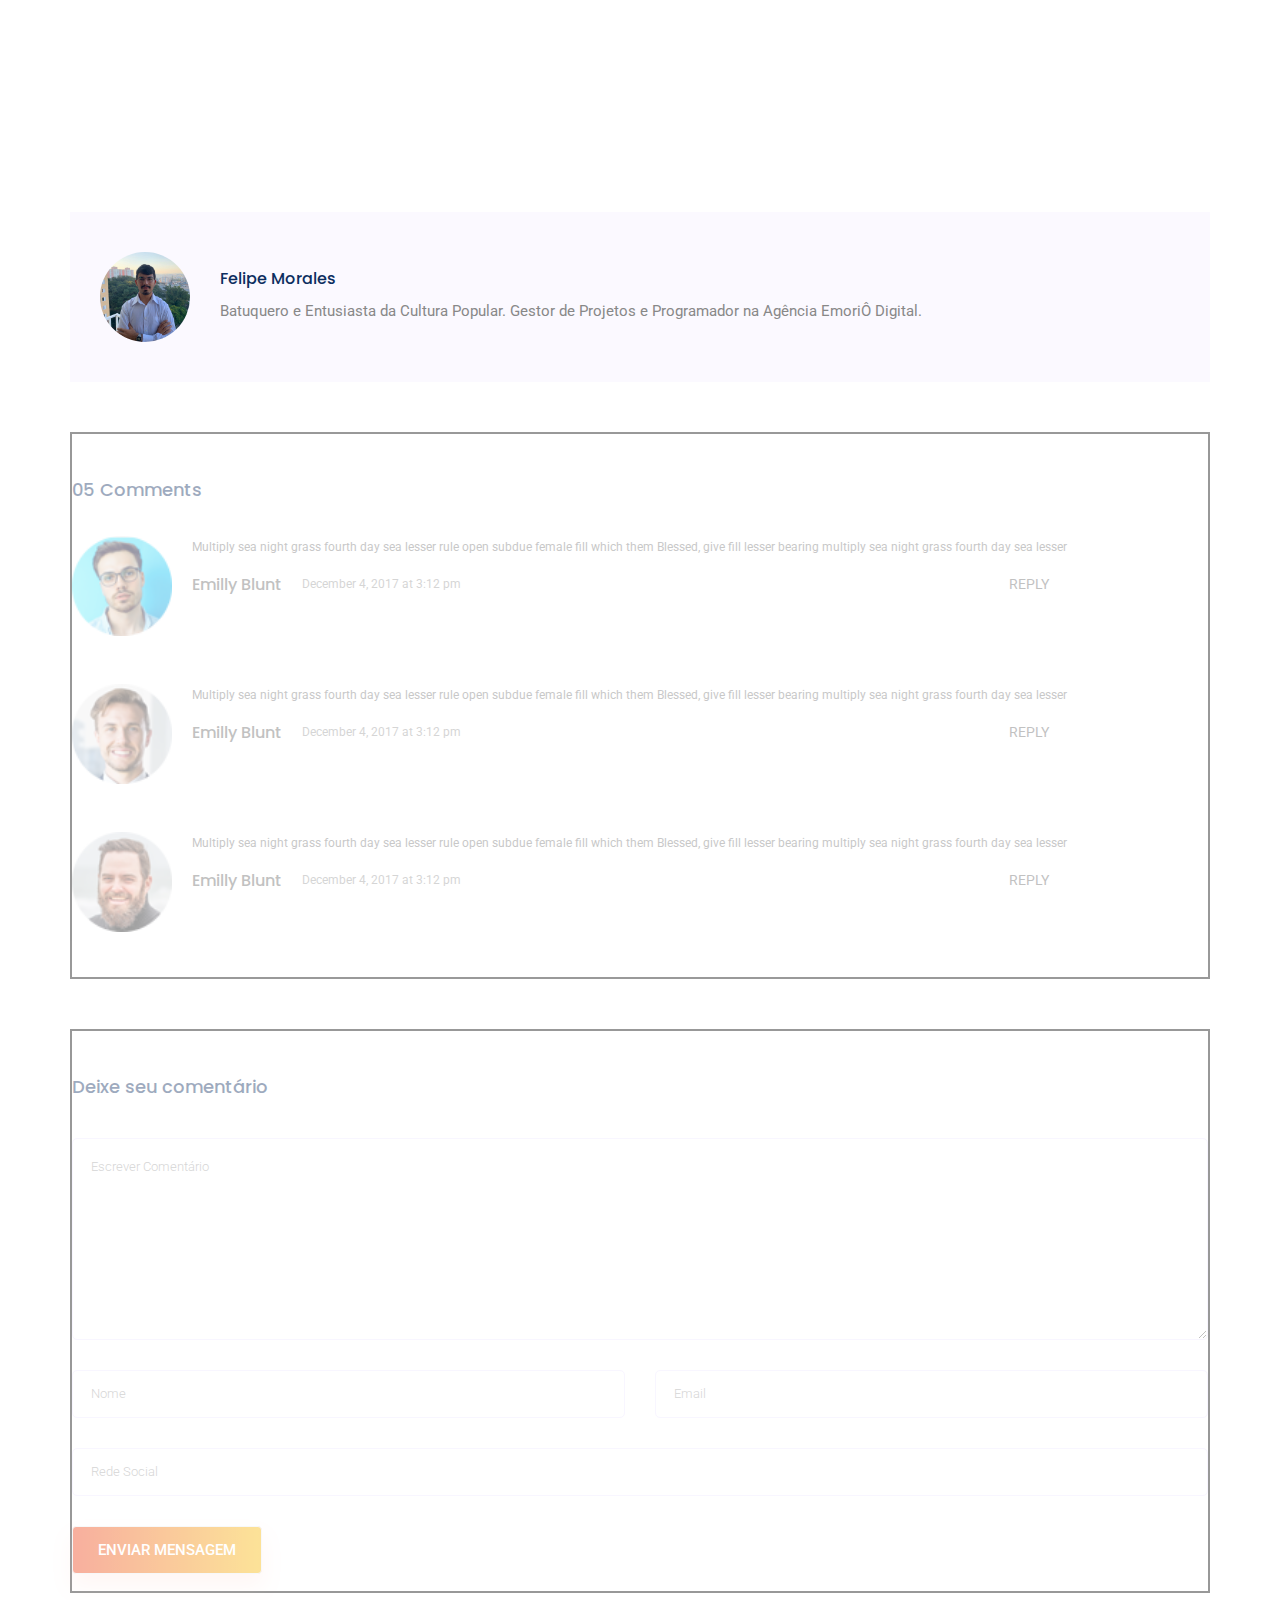
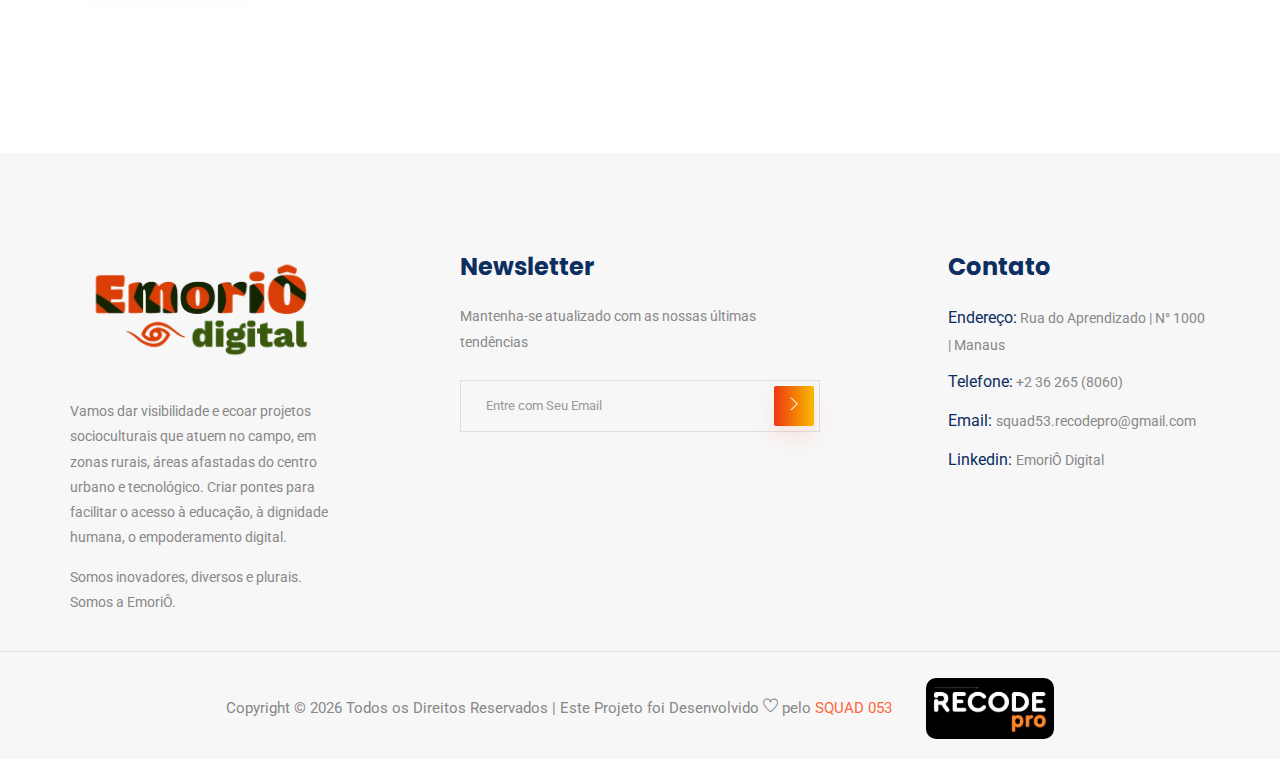
<file: artigos/artigo007.html>
<!DOCTYPE html>
<html lang="pt-BR">
  <head>
    <!-- Required meta tags -->
    <meta charset="utf-8" />
    <meta
      name="viewport"
      content="width=device-width, initial-scale=1, shrink-to-fit=no"
    />
    <title>Emoriô Digital</title>
    <link rel="icon" href="../img/icon/icone_emorio.ico" />
    <!-- Bootstrap CSS -->
    <link rel="stylesheet" href="../css/bootstrap.min.css" />
    <!-- animate CSS -->
    <link rel="stylesheet" href="../css/animate.css" />
    <!-- owl carousel CSS -->
    <link rel="stylesheet" href="../css/owl.carousel.min.css" />
    <!-- themify CSS -->
    <link rel="stylesheet" href="../css/themify-icons.css" />
    <!-- flaticon CSS -->
    <link rel="stylesheet" href="../css/flaticon.css" />
    <!-- font awesome CSS -->
    <link rel="stylesheet" href="../css/magnific-popup.css" />
    <!-- swiper CSS -->
    <link rel="stylesheet" href="../css/slick.css" />
    <!-- style CSS -->
    <link rel="stylesheet" href="../css/style.css" />
  </head>

  <body>
    <!--::header part start::-->
    <header class="main_menu single_page_menu">
      <div class="container">
        <div class="row align-items-center">
          <div class="col-lg-12">
            <nav class="navbar navbar-expand-lg navbar-light">
              <a class="navbar-brand logo_1" href="../index.html">
                <img
                  id="logoPrincipal"
                  src="../img/logoPrincipal.png"
                  alt="Logo Emoriô"
                />
              </a>
              <a class="navbar-brand logo_2" href="../index.html">
                <img
                  id="logoPrincipal"
                  src="../img/logoPrincipal.png"
                  alt="Logo Emoriô"
                />
              </a>
              <button
                class="navbar-toggler"
                type="button"
                data-toggle="collapse"
                data-target="#navbarSupportedContent"
                aria-controls="navbarSupportedContent"
                aria-expanded="false"
                aria-label="Toggle navigation"
              >
                <span class="navbar-toggler-icon"></span>
              </button>

              <div
                class="collapse navbar-collapse main-menu-item justify-content-end"
                id="navbarSupportedContent"
              >
                <ul class="navbar-nav align-items-center">
                  <li class="nav-item">
                    <a class="nav-link" href="../index.html">Início</a>
                  </li>
                  <li class="nav-item">
                    <a class="nav-link" href="../blog.html">Blog</a>
                  </li>
                  <li class="nav-item">
                    <a class="nav-link" href="../about.html">Sobre</a>
                  </li>

                  <li class="nav-item">
                    <a class="nav-link" href="../team.html">Equipe</a>
                  </li>

                  <li class="nav-item">
                    <a class="nav-link" href="../contact.html">Contato</a>
                  </li>
                  <li class="nav-item dropdown">
                    <a
                      class="nav-link dropdown-toggle"
                      href="blog.html"
                      id="navbarDropdown"
                      role="button"
                      data-toggle="dropdown"
                      aria-haspopup="true"
                      aria-expanded="false"
                    >
                      Projetos
                    </a>
                    <div class="dropdown-menu" aria-labelledby="navbarDropdown">
                      <a
                      class="dropdown-item"
                      href="../modelos\index.html"
                      target="_blank"
                      >Flor de Cactos</a
                    >
                    <a class="dropdown-item" href="#">Cura Amazônica</a>
                    <a class="dropdown-item" href="#"
                      >Espaço Cultural Marielle Franco</a
                    >
                    </div>
                  </li>
                </ul>
              </div>
            </nav>
          </div>
        </div>
      </div>
    </header>
    <!-- Header part end-->

    <!-- breadcrumb start-->
    <section>
      <div class="container">
        <div class="row">
          <div class="col-lg-12">
            <div class="breadcrumb_iner text-center">
              <div class="breadcrumb_iner_item">
                <h1 class="titulo-blog">Blog</h1>
              </div>
            </div>
          </div>
        </div>
      </div>
    </section>
    <!-- breadcrumb start-->




   <!--================Blog Area =================-->
    <section class="blog_area single-post-area section_padding">
      <div class="container">
        <div class="row">
          <div class="col-lg-12 posts-list">
            <div class="single-post">
              <div class="feature-img">
                <img
                  class="img-fluid"
                  src="..\img\blog\artigo7.png"
                  alt="Capa do Artigo Projeto e Sustentabilidade"
                  width="100%"
                />
              </div>
              <div class="blog_details">
                <h2>
                  Pitch, Bastidores e Feedbacks
                </h2>
                <ul class="blog-info-link mt-3 mb-4">
                  <li>
                    <a href="#"
                      ><i class="far fa-user"></i>EmoriÔ Digital, Projetos</a
                    >
                  </li>
                  <li>
                    <a href="#"><i class="far fa-comments"></i> 03 Comentários</a>
                  </li>
                </ul>
                <p>Confira a apresentação feita pelo Squad 53 na primeira apresentação do projeto EmoriÔ Digital para o programa RecodePro, no dia 21 de setembro.</p>
                <iframe width="560" height="315" src="https://www.youtube.com/embed/sQxlqDZXw2Y" title="YouTube video player" frameborder="0" allow="accelerometer; autoplay; clipboard-write; encrypted-media; gyroscope; picture-in-picture" allowfullscreen></iframe>
                <iframe width="560" height="315" src="https://www.youtube.com/embed/0-oNwlBLTRg" title="YouTube video player" frameborder="0" allow="accelerometer; autoplay; clipboard-write; encrypted-media; gyroscope; picture-in-picture" allowfullscreen></iframe>
                <iframe width="560" height="315" src="https://www.youtube.com/embed/xac08ahWT5I" title="YouTube video player" frameborder="0" allow="accelerometer; autoplay; clipboard-write; encrypted-media; gyroscope; picture-in-picture" allowfullscreen></iframe>
 
             
            </div>
            <div class="blog-author">
              <div class="media align-items-center">
                <img src="..\img\team-1.jpeg" alt="Felipe Morales" />
                <div class="media-body">
                  <a href="#">
                    <h4>Felipe Morales</h4>
                  </a>
                  <p>
                    Batuquero e Entusiasta da Cultura Popular. Gestor de Projetos e Programador na Agência EmoriÔ Digital.
                  </p>
                </div>
              </div>
            </div>
            <div class="comments-area">
              <h4>05 Comments</h4>
              <div class="comment-list">
                <div class="single-comment justify-content-between d-flex">
                  <div class="user justify-content-between d-flex">
                    <div class="thumb">
                      <img src="../img/comment/comment_1.png" alt="" />
                    </div>
                    <div class="desc">
                      <p class="comment">
                        Multiply sea night grass fourth day sea lesser rule open
                        subdue female fill which them Blessed, give fill lesser
                        bearing multiply sea night grass fourth day sea lesser
                      </p>
                      <div class="d-flex justify-content-between">
                        <div class="d-flex align-items-center">
                          <h5>
                            <a href="#">Emilly Blunt</a>
                          </h5>
                          <p class="date">December 4, 2017 at 3:12 pm</p>
                        </div>
                        <div class="reply-btn">
                          <a href="#" class="btn-reply text-uppercase">reply</a>
                        </div>
                      </div>
                    </div>
                  </div>
                </div>
              </div>
              <div class="comment-list">
                <div class="single-comment justify-content-between d-flex">
                  <div class="user justify-content-between d-flex">
                    <div class="thumb">
                      <img src="../img/comment/comment_2.png" alt="" />
                    </div>
                    <div class="desc">
                      <p class="comment">
                        Multiply sea night grass fourth day sea lesser rule open
                        subdue female fill which them Blessed, give fill lesser
                        bearing multiply sea night grass fourth day sea lesser
                      </p>
                      <div class="d-flex justify-content-between">
                        <div class="d-flex align-items-center">
                          <h5>
                            <a href="#">Emilly Blunt</a>
                          </h5>
                          <p class="date">December 4, 2017 at 3:12 pm</p>
                        </div>
                        <div class="reply-btn">
                          <a href="#" class="btn-reply text-uppercase">reply</a>
                        </div>
                      </div>
                    </div>
                  </div>
                </div>
              </div>
              <div class="comment-list">
                <div class="single-comment justify-content-between d-flex">
                  <div class="user justify-content-between d-flex">
                    <div class="thumb">
                      <img src="../img/comment/comment_3.png" alt="" />
                    </div>
                    <div class="desc">
                      <p class="comment">
                        Multiply sea night grass fourth day sea lesser rule open
                        subdue female fill which them Blessed, give fill lesser
                        bearing multiply sea night grass fourth day sea lesser
                      </p>
                      <div class="d-flex justify-content-between">
                        <div class="d-flex align-items-center">
                          <h5>
                            <a href="#">Emilly Blunt</a>
                          </h5>
                          <p class="date">December 4, 2017 at 3:12 pm</p>
                        </div>
                        <div class="reply-btn">
                          <a href="#" class="btn-reply text-uppercase">reply</a>
                        </div>
                      </div>
                    </div>
                  </div>
                </div>
              </div>
            </div>
            <div class="comment-form">
              <h4>Deixe seu comentário</h4>
              <form
                class="form-contact comment_form"
                action="#"
                id="commentForm"
              >
                <div class="row">
                  <div class="col-12">
                    <div class="form-group">
                      <textarea
                        class="form-control w-100"
                        name="comment"
                        id="comment"
                        cols="30"
                        rows="9"
                        placeholder="Escrever Comentário"
                      ></textarea>
                    </div>
                  </div>
                  <div class="col-sm-6">
                    <div class="form-group">
                      <input
                        class="form-control"
                        name="name"
                        id="name"
                        type="text"
                        placeholder="Nome"
                      />
                    </div>
                  </div>
                  <div class="col-sm-6">
                    <div class="form-group">
                      <input
                        class="form-control"
                        name="email"
                        id="email"
                        type="email"
                        placeholder="Email"
                      />
                    </div>
                  </div>
                  <div class="col-12">
                    <div class="form-group">
                      <input
                        class="form-control"
                        name="website"
                        id="website"
                        type="text"
                        placeholder="Rede Social"
                      />
                    </div>
                  </div>
                </div>
                <div class="form-group">
                  <button type="submit" class="button btn_1 button-contactForm">
                    Enviar Mensagem
                  </button>
                </div>
              </form>
            </div>
          </div>
          
          </div>
        </div>
      </div>
    </section>
    <!--================Blog Area end =================-->

   <!-- footer part start-->
   <footer class="footer-area">
    <div class="container">
      <div class="row justify-content-between">
        <div class="col-sm-6 col-md-4 col-xl-3">
          <div class="single-footer-widget footer_1">
            <a href="index.html">
              <img src="../img/logoPrincipal.png" alt="logoEmoriô" />
            </a>
            <p>
              Vamos dar visibilidade e ecoar projetos socioculturais que atuem
              no campo, em zonas rurais, áreas afastadas do centro urbano e
              tecnológico. Criar pontes para facilitar o acesso à educação, à
              dignidade humana, o empoderamento digital.
            </p>
            <p>Somos inovadores, diversos e plurais. Somos a EmoriÔ.</p>
          </div>
        </div>
        <div class="col-sm-6 col-md-4 col-xl-4">
          <div class="single-footer-widget footer_2">
            <h4>Newsletter</h4>
            <p>Mantenha-se atualizado com as nossas últimas tendências</p>
            <form action="#">
              <div class="form-group">
                <div class="input-group mb-3">
                  <input
                    type="text"
                    class="form-control"
                    placeholder="Entre com Seu Email"
                    onfocus="this.placeholder = ''"
                    onblur="this.placeholder = 'Entre com Seu Email'"
                  />
                  <div class="input-group-append">
                    <button class="btn btn_1" type="button">
                      <i class="ti-angle-right"></i>
                    </button>
                  </div>
                </div>
              </div>
            </form>
          </div>
        </div>
        <div class="col-xl-3 col-sm-6 col-md-4">
          <div class="single-footer-widget footer_2">
            <h4>Contato</h4>
            <div class="contact_info">
              <p>
                <span> Endereço:</span> Rua do Aprendizado | N° 1000 | Manaus
              </p>
              <p><span> Telefone:</span> +2 36 265 (8060)</p>
              <p><span> Email: </span>squad53.recodepro@gmail.com</p>
              <a
                href="https://www.linkedin.com/company/emori%C3%B4-digital/"
                target="_blank"
              >
                <p><span> Linkedin: </span>EmoriÔ Digital</p>
              </a>
            </div>
          </div>
        </div>
      </div>
    </div>
    <div class="container-fluid">
      <div class="row">
        <div class="col-lg-12">
          <div class="copyright_part_text text-center">
            <div class="row">
              <div class="col-lg-12">
                <p class="footer-text m-0">
                  Copyright &copy;
                  <script>
                    document.write(new Date().getFullYear());
                  </script>
                  Todos os Direitos Reservados | Este Projeto foi Desenvolvido
                  <i class="ti-heart" aria-hidden="true"></i> pelo
                  <a href="https://colorlib.com" target="_blank">SQUAD 053</a>
                  <a href="https://recodepro.org.br/" target="_blank">
                    <img
                      class="logoSmall"
                      src="../img/recode.jpeg"
                      alt="logo-recode"
                    />
                  </a>
                </p>
              </div>
            </div>
          </div>
        </div>
      </div>
    </div>
  </footer>
  <!-- footer part end-->

    <!-- jquery plugins here-->
    <!-- jquery -->
    <script src="../js/jquery-1.12.1.min.js"></script>
    <!-- popper js -->
    <script src="../js/popper.min.js"></script>
    <!-- bootstrap js -->
    <script src="../js/bootstrap.min.js"></script>
    <!-- easing js -->
    <script src="../js/jquery.magnific-popup.js"></script>
    <!-- swiper js -->
    <script src="../js/swiper.min.js"></script>
    <!-- swiper js -->
    <script src="../js/masonry.pkgd.js"></script>
    <!-- particles js -->
    <script src="../js/owl.carousel.min.js"></script>
    <script src="../js/jquery.nice-select.min.js"></script>
    <!-- swiper js -->
    <script src="../js/slick.min.js"></script>
    <script src="../js/jquery.counterup.min.js"></script>
    <script src="../js/waypoints.min.js"></script>
    <!-- custom js -->
    <script src="../js/custom.js"></script>
    <script src="https://code.jquery.com/jquery-3.3.1.slim.min.js" integrity="sha384-q8i/X+965DzO0rT7abK41JStQIAqVgRVzpbzo5smXKp4YfRvH+8abtTE1Pi6jizo" crossorigin="anonymous"></script>
    <script src="https://cdnjs.cloudflare.com/ajax/libs/popper.js/1.14.3/umd/popper.min.js" integrity="sha384-ZMP7rVo3mIykV+2+9J3UJ46jBk0WLaUAdn689aCwoqbBJiSnjAK/l8WvCWPIPm49" crossorigin="anonymous"></script>
    <script src="https://stackpath.bootstrapcdn.com/bootstrap/4.1.3/js/bootstrap.min.js" integrity="sha384-ChfqqxuZUCnJSK3+MXmPNIyE6ZbWh2IMqE241rYiqJxyMiZ6OW/JmZQ5stwEULTy" crossorigin="anonymous"></script>
  </body>
</html>
</file>
<file: css/themify-icons.css>
@font-face {
	font-family: 'themify';
	src:url('../fonts/themify.eot?-fvbane');
	src:url('../fonts/themify.eot?#iefix-fvbane') format('embedded-opentype'),
		url('../fonts/themify.woff?-fvbane') format('woff'),
		url('../fonts/themify.ttf?-fvbane') format('truetype'),
		url('../fonts/themify.svg?-fvbane#themify') format('svg');
	font-weight: normal;
	font-style: normal;
}

[class^="ti-"], [class*=" ti-"] {
	font-family: 'themify';
	speak: none;
	font-style: normal;
	font-weight: normal;
	font-variant: normal;
	text-transform: none;
	line-height: 1;

	/* Better Font Rendering =========== */
	-webkit-font-smoothing: antialiased;
	-moz-osx-font-smoothing: grayscale;
}

.ti-wand:before {
	content: "\e600";
}
.ti-volume:before {
	content: "\e601";
}
.ti-user:before {
	content: "\e602";
}
.ti-unlock:before {
	content: "\e603";
}
.ti-unlink:before {
	content: "\e604";
}
.ti-trash:before {
	content: "\e605";
}
.ti-thought:before {
	content: "\e606";
}
.ti-target:before {
	content: "\e607";
}
.ti-tag:before {
	content: "\e608";
}
.ti-tablet:before {
	content: "\e609";
}
.ti-star:before {
	content: "\e60a";
}
.ti-spray:before {
	content: "\e60b";
}
.ti-signal:before {
	content: "\e60c";
}
.ti-shopping-cart:before {
	content: "\e60d";
}
.ti-shopping-cart-full:before {
	content: "\e60e";
}
.ti-settings:before {
	content: "\e60f";
}
.ti-search:before {
	content: "\e610";
}
.ti-zoom-in:before {
	content: "\e611";
}
.ti-zoom-out:before {
	content: "\e612";
}
.ti-cut:before {
	content: "\e613";
}
.ti-ruler:before {
	content: "\e614";
}
.ti-ruler-pencil:before {
	content: "\e615";
}
.ti-ruler-alt:before {
	content: "\e616";
}
.ti-bookmark:before {
	content: "\e617";
}
.ti-bookmark-alt:before {
	content: "\e618";
}
.ti-reload:before {
	content: "\e619";
}
.ti-plus:before {
	content: "\e61a";
}
.ti-pin:before {
	content: "\e61b";
}
.ti-pencil:before {
	content: "\e61c";
}
.ti-pencil-alt:before {
	content: "\e61d";
}
.ti-paint-roller:before {
	content: "\e61e";
}
.ti-paint-bucket:before {
	content: "\e61f";
}
.ti-na:before {
	content: "\e620";
}
.ti-mobile:before {
	content: "\e621";
}
.ti-minus:before {
	content: "\e622";
}
.ti-medall:before {
	content: "\e623";
}
.ti-medall-alt:before {
	content: "\e624";
}
.ti-marker:before {
	content: "\e625";
}
.ti-marker-alt:before {
	content: "\e626";
}
.ti-arrow-up:before {
	content: "\e627";
}
.ti-arrow-right:before {
	content: "\e628";
}
.ti-arrow-left:before {
	content: "\e629";
}
.ti-arrow-down:before {
	content: "\e62a";
}
.ti-lock:before {
	content: "\e62b";
}
.ti-location-arrow:before {
	content: "\e62c";
}
.ti-link:before {
	content: "\e62d";
}
.ti-layout:before {
	content: "\e62e";
}
.ti-layers:before {
	content: "\e62f";
}
.ti-layers-alt:before {
	content: "\e630";
}
.ti-key:before {
	content: "\e631";
}
.ti-import:before {
	content: "\e632";
}
.ti-image:before {
	content: "\e633";
}
.ti-heart:before {
	content: "\e634";
}
.ti-heart-broken:before {
	content: "\e635";
}
.ti-hand-stop:before {
	content: "\e636";
}
.ti-hand-open:before {
	content: "\e637";
}
.ti-hand-drag:before {
	content: "\e638";
}
.ti-folder:before {
	content: "\e639";
}
.ti-flag:before {
	content: "\e63a";
}
.ti-flag-alt:before {
	content: "\e63b";
}
.ti-flag-alt-2:before {
	content: "\e63c";
}
.ti-eye:before {
	content: "\e63d";
}
.ti-export:before {
	content: "\e63e";
}
.ti-exchange-vertical:before {
	content: "\e63f";
}
.ti-desktop:before {
	content: "\e640";
}
.ti-cup:before {
	content: "\e641";
}
.ti-crown:before {
	content: "\e642";
}
.ti-comments:before {
	content: "\e643";
}
.ti-comment:before {
	content: "\e644";
}
.ti-comment-alt:before {
	content: "\e645";
}
.ti-close:before {
	content: "\e646";
}
.ti-clip:before {
	content: "\e647";
}
.ti-angle-up:before {
	content: "\e648";
}
.ti-angle-right:before {
	content: "\e649";
}
.ti-angle-left:before {
	content: "\e64a";
}
.ti-angle-down:before {
	content: "\e64b";
}
.ti-check:before {
	content: "\e64c";
}
.ti-check-box:before {
	content: "\e64d";
}
.ti-camera:before {
	content: "\e64e";
}
.ti-announcement:before {
	content: "\e64f";
}
.ti-brush:before {
	content: "\e650";
}
.ti-briefcase:before {
	content: "\e651";
}
.ti-bolt:before {
	content: "\e652";
}
.ti-bolt-alt:before {
	content: "\e653";
}
.ti-blackboard:before {
	content: "\e654";
}
.ti-bag:before {
	content: "\e655";
}
.ti-move:before {
	content: "\e656";
}
.ti-arrows-vertical:before {
	content: "\e657";
}
.ti-arrows-horizontal:before {
	content: "\e658";
}
.ti-fullscreen:before {
	content: "\e659";
}
.ti-arrow-top-right:before {
	content: "\e65a";
}
.ti-arrow-top-left:before {
	content: "\e65b";
}
.ti-arrow-circle-up:before {
	content: "\e65c";
}
.ti-arrow-circle-right:before {
	content: "\e65d";
}
.ti-arrow-circle-left:before {
	content: "\e65e";
}
.ti-arrow-circle-down:before {
	content: "\e65f";
}
.ti-angle-double-up:before {
	content: "\e660";
}
.ti-angle-double-right:before {
	content: "\e661";
}
.ti-angle-double-left:before {
	content: "\e662";
}
.ti-angle-double-down:before {
	content: "\e663";
}
.ti-zip:before {
	content: "\e664";
}
.ti-world:before {
	content: "\e665";
}
.ti-wheelchair:before {
	content: "\e666";
}
.ti-view-list:before {
	content: "\e667";
}
.ti-view-list-alt:before {
	content: "\e668";
}
.ti-view-grid:before {
	content: "\e669";
}
.ti-uppercase:before {
	content: "\e66a";
}
.ti-upload:before {
	content: "\e66b";
}
.ti-underline:before {
	content: "\e66c";
}
.ti-truck:before {
	content: "\e66d";
}
.ti-timer:before {
	content: "\e66e";
}
.ti-ticket:before {
	content: "\e66f";
}
.ti-thumb-up:before {
	content: "\e670";
}
.ti-thumb-down:before {
	content: "\e671";
}
.ti-text:before {
	content: "\e672";
}
.ti-stats-up:before {
	content: "\e673";
}
.ti-stats-down:before {
	content: "\e674";
}
.ti-split-v:before {
	content: "\e675";
}
.ti-split-h:before {
	content: "\e676";
}
.ti-smallcap:before {
	content: "\e677";
}
.ti-shine:before {
	content: "\e678";
}
.ti-shift-right:before {
	content: "\e679";
}
.ti-shift-left:before {
	content: "\e67a";
}
.ti-shield:before {
	content: "\e67b";
}
.ti-notepad:before {
	content: "\e67c";
}
.ti-server:before {
	content: "\e67d";
}
.ti-quote-right:before {
	content: "\e67e";
}
.ti-quote-left:before {
	content: "\e67f";
}
.ti-pulse:before {
	content: "\e680";
}
.ti-printer:before {
	content: "\e681";
}
.ti-power-off:before {
	content: "\e682";
}
.ti-plug:before {
	content: "\e683";
}
.ti-pie-chart:before {
	content: "\e684";
}
.ti-paragraph:before {
	content: "\e685";
}
.ti-panel:before {
	content: "\e686";
}
.ti-package:before {
	content: "\e687";
}
.ti-music:before {
	content: "\e688";
}
.ti-music-alt:before {
	content: "\e689";
}
.ti-mouse:before {
	content: "\e68a";
}
.ti-mouse-alt:before {
	content: "\e68b";
}
.ti-money:before {
	content: "\e68c";
}
.ti-microphone:before {
	content: "\e68d";
}
.ti-menu:before {
	content: "\e68e";
}
.ti-menu-alt:before {
	content: "\e68f";
}
.ti-map:before {
	content: "\e690";
}
.ti-map-alt:before {
	content: "\e691";
}
.ti-loop:before {
	content: "\e692";
}
.ti-location-pin:before {
	content: "\e693";
}
.ti-list:before {
	content: "\e694";
}
.ti-light-bulb:before {
	content: "\e695";
}
.ti-Italic:before {
	content: "\e696";
}
.ti-info:before {
	content: "\e697";
}
.ti-infinite:before {
	content: "\e698";
}
.ti-id-badge:before {
	content: "\e699";
}
.ti-hummer:before {
	content: "\e69a";
}
.ti-home:before {
	content: "\e69b";
}
.ti-help:before {
	content: "\e69c";
}
.ti-headphone:before {
	content: "\e69d";
}
.ti-harddrives:before {
	content: "\e69e";
}
.ti-harddrive:before {
	content: "\e69f";
}
.ti-gift:before {
	content: "\e6a0";
}
.ti-game:before {
	content: "\e6a1";
}
.ti-filter:before {
	content: "\e6a2";
}
.ti-files:before {
	content: "\e6a3";
}
.ti-file:before {
	content: "\e6a4";
}
.ti-eraser:before {
	content: "\e6a5";
}
.ti-envelope:before {
	content: "\e6a6";
}
.ti-download:before {
	content: "\e6a7";
}
.ti-direction:before {
	content: "\e6a8";
}
.ti-direction-alt:before {
	content: "\e6a9";
}
.ti-dashboard:before {
	content: "\e6aa";
}
.ti-control-stop:before {
	content: "\e6ab";
}
.ti-control-shuffle:before {
	content: "\e6ac";
}
.ti-control-play:before {
	content: "\e6ad";
}
.ti-control-pause:before {
	content: "\e6ae";
}
.ti-control-forward:before {
	content: "\e6af";
}
.ti-control-backward:before {
	content: "\e6b0";
}
.ti-cloud:before {
	content: "\e6b1";
}
.ti-cloud-up:before {
	content: "\e6b2";
}
.ti-cloud-down:before {
	content: "\e6b3";
}
.ti-clipboard:before {
	content: "\e6b4";
}
.ti-car:before {
	content: "\e6b5";
}
.ti-calendar:before {
	content: "\e6b6";
}
.ti-book:before {
	content: "\e6b7";
}
.ti-bell:before {
	content: "\e6b8";
}
.ti-basketball:before {
	content: "\e6b9";
}
.ti-bar-chart:before {
	content: "\e6ba";
}
.ti-bar-chart-alt:before {
	content: "\e6bb";
}
.ti-back-right:before {
	content: "\e6bc";
}
.ti-back-left:before {
	content: "\e6bd";
}
.ti-arrows-corner:before {
	content: "\e6be";
}
.ti-archive:before {
	content: "\e6bf";
}
.ti-anchor:before {
	content: "\e6c0";
}
.ti-align-right:before {
	content: "\e6c1";
}
.ti-align-left:before {
	content: "\e6c2";
}
.ti-align-justify:before {
	content: "\e6c3";
}
.ti-align-center:before {
	content: "\e6c4";
}
.ti-alert:before {
	content: "\e6c5";
}
.ti-alarm-clock:before {
	content: "\e6c6";
}
.ti-agenda:before {
	content: "\e6c7";
}
.ti-write:before {
	content: "\e6c8";
}
.ti-window:before {
	content: "\e6c9";
}
.ti-widgetized:before {
	content: "\e6ca";
}
.ti-widget:before {
	content: "\e6cb";
}
.ti-widget-alt:before {
	content: "\e6cc";
}
.ti-wallet:before {
	content: "\e6cd";
}
.ti-video-clapper:before {
	content: "\e6ce";
}
.ti-video-camera:before {
	content: "\e6cf";
}
.ti-vector:before {
	content: "\e6d0";
}
.ti-themify-logo:before {
	content: "\e6d1";
}
.ti-themify-favicon:before {
	content: "\e6d2";
}
.ti-themify-favicon-alt:before {
	content: "\e6d3";
}
.ti-support:before {
	content: "\e6d4";
}
.ti-stamp:before {
	content: "\e6d5";
}
.ti-split-v-alt:before {
	content: "\e6d6";
}
.ti-slice:before {
	content: "\e6d7";
}
.ti-shortcode:before {
	content: "\e6d8";
}
.ti-shift-right-alt:before {
	content: "\e6d9";
}
.ti-shift-left-alt:before {
	content: "\e6da";
}
.ti-ruler-alt-2:before {
	content: "\e6db";
}
.ti-receipt:before {
	content: "\e6dc";
}
.ti-pin2:before {
	content: "\e6dd";
}
.ti-pin-alt:before {
	content: "\e6de";
}
.ti-pencil-alt2:before {
	content: "\e6df";
}
.ti-palette:before {
	content: "\e6e0";
}
.ti-more:before {
	content: "\e6e1";
}
.ti-more-alt:before {
	content: "\e6e2";
}
.ti-microphone-alt:before {
	content: "\e6e3";
}
.ti-magnet:before {
	content: "\e6e4";
}
.ti-line-double:before {
	content: "\e6e5";
}
.ti-line-dotted:before {
	content: "\e6e6";
}
.ti-line-dashed:before {
	content: "\e6e7";
}
.ti-layout-width-full:before {
	content: "\e6e8";
}
.ti-layout-width-default:before {
	content: "\e6e9";
}
.ti-layout-width-default-alt:before {
	content: "\e6ea";
}
.ti-layout-tab:before {
	content: "\e6eb";
}
.ti-layout-tab-window:before {
	content: "\e6ec";
}
.ti-layout-tab-v:before {
	content: "\e6ed";
}
.ti-layout-tab-min:before {
	content: "\e6ee";
}
.ti-layout-slider:before {
	content: "\e6ef";
}
.ti-layout-slider-alt:before {
	content: "\e6f0";
}
.ti-layout-sidebar-right:before {
	content: "\e6f1";
}
.ti-layout-sidebar-none:before {
	content: "\e6f2";
}
.ti-layout-sidebar-left:before {
	content: "\e6f3";
}
.ti-layout-placeholder:before {
	content: "\e6f4";
}
.ti-layout-menu:before {
	content: "\e6f5";
}
.ti-layout-menu-v:before {
	content: "\e6f6";
}
.ti-layout-menu-separated:before {
	content: "\e6f7";
}
.ti-layout-menu-full:before {
	content: "\e6f8";
}
.ti-layout-media-right-alt:before {
	content: "\e6f9";
}
.ti-layout-media-right:before {
	content: "\e6fa";
}
.ti-layout-media-overlay:before {
	content: "\e6fb";
}
.ti-layout-media-overlay-alt:before {
	content: "\e6fc";
}
.ti-layout-media-overlay-alt-2:before {
	content: "\e6fd";
}
.ti-layout-media-left-alt:before {
	content: "\e6fe";
}
.ti-layout-media-left:before {
	content: "\e6ff";
}
.ti-layout-media-center-alt:before {
	content: "\e700";
}
.ti-layout-media-center:before {
	content: "\e701";
}
.ti-layout-list-thumb:before {
	content: "\e702";
}
.ti-layout-list-thumb-alt:before {
	content: "\e703";
}
.ti-layout-list-post:before {
	content: "\e704";
}
.ti-layout-list-large-image:before {
	content: "\e705";
}
.ti-layout-line-solid:before {
	content: "\e706";
}
.ti-layout-grid4:before {
	content: "\e707";
}
.ti-layout-grid3:before {
	content: "\e708";
}
.ti-layout-grid2:before {
	content: "\e709";
}
.ti-layout-grid2-thumb:before {
	content: "\e70a";
}
.ti-layout-cta-right:before {
	content: "\e70b";
}
.ti-layout-cta-left:before {
	content: "\e70c";
}
.ti-layout-cta-center:before {
	content: "\e70d";
}
.ti-layout-cta-btn-right:before {
	content: "\e70e";
}
.ti-layout-cta-btn-left:before {
	content: "\e70f";
}
.ti-layout-column4:before {
	content: "\e710";
}
.ti-layout-column3:before {
	content: "\e711";
}
.ti-layout-column2:before {
	content: "\e712";
}
.ti-layout-accordion-separated:before {
	content: "\e713";
}
.ti-layout-accordion-merged:before {
	content: "\e714";
}
.ti-layout-accordion-list:before {
	content: "\e715";
}
.ti-ink-pen:before {
	content: "\e716";
}
.ti-info-alt:before {
	content: "\e717";
}
.ti-help-alt:before {
	content: "\e718";
}
.ti-headphone-alt:before {
	content: "\e719";
}
.ti-hand-point-up:before {
	content: "\e71a";
}
.ti-hand-point-right:before {
	content: "\e71b";
}
.ti-hand-point-left:before {
	content: "\e71c";
}
.ti-hand-point-down:before {
	content: "\e71d";
}
.ti-gallery:before {
	content: "\e71e";
}
.ti-face-smile:before {
	content: "\e71f";
}
.ti-face-sad:before {
	content: "\e720";
}
.ti-credit-card:before {
	content: "\e721";
}
.ti-control-skip-forward:before {
	content: "\e722";
}
.ti-control-skip-backward:before {
	content: "\e723";
}
.ti-control-record:before {
	content: "\e724";
}
.ti-control-eject:before {
	content: "\e725";
}
.ti-comments-smiley:before {
	content: "\e726";
}
.ti-brush-alt:before {
	content: "\e727";
}
.ti-youtube:before {
	content: "\e728";
}
.ti-vimeo:before {
	content: "\e729";
}
.ti-twitter:before {
	content: "\e72a";
}
.ti-time:before {
	content: "\e72b";
}
.ti-tumblr:before {
	content: "\e72c";
}
.ti-skype:before {
	content: "\e72d";
}
.ti-share:before {
	content: "\e72e";
}
.ti-share-alt:before {
	content: "\e72f";
}
.ti-rocket:before {
	content: "\e730";
}
.ti-pinterest:before {
	content: "\e731";
}
.ti-new-window:before {
	content: "\e732";
}
.ti-microsoft:before {
	content: "\e733";
}
.ti-list-ol:before {
	content: "\e734";
}
.ti-linkedin:before {
	content: "\e735";
}
.ti-layout-sidebar-2:before {
	content: "\e736";
}
.ti-layout-grid4-alt:before {
	content: "\e737";
}
.ti-layout-grid3-alt:before {
	content: "\e738";
}
.ti-layout-grid2-alt:before {
	content: "\e739";
}
.ti-layout-column4-alt:before {
	content: "\e73a";
}
.ti-layout-column3-alt:before {
	content: "\e73b";
}
.ti-layout-column2-alt:before {
	content: "\e73c";
}
.ti-instagram:before {
	content: "\e73d";
}
.ti-google:before {
	content: "\e73e";
}
.ti-github:before {
	content: "\e73f";
}
.ti-flickr:before {
	content: "\e740";
}
.ti-facebook:before {
	content: "\e741";
}
.ti-dropbox:before {
	content: "\e742";
}
.ti-dribbble:before {
	content: "\e743";
}
.ti-apple:before {
	content: "\e744";
}
.ti-android:before {
	content: "\e745";
}
.ti-save:before {
	content: "\e746";
}
.ti-save-alt:before {
	content: "\e747";
}
.ti-yahoo:before {
	content: "\e748";
}
.ti-wordpress:before {
	content: "\e749";
}
.ti-vimeo-alt:before {
	content: "\e74a";
}
.ti-twitter-alt:before {
	content: "\e74b";
}
.ti-tumblr-alt:before {
	content: "\e74c";
}
.ti-trello:before {
	content: "\e74d";
}
.ti-stack-overflow:before {
	content: "\e74e";
}
.ti-soundcloud:before {
	content: "\e74f";
}
.ti-sharethis:before {
	content: "\e750";
}
.ti-sharethis-alt:before {
	content: "\e751";
}
.ti-reddit:before {
	content: "\e752";
}
.ti-pinterest-alt:before {
	content: "\e753";
}
.ti-microsoft-alt:before {
	content: "\e754";
}
.ti-linux:before {
	content: "\e755";
}
.ti-jsfiddle:before {
	content: "\e756";
}
.ti-joomla:before {
	content: "\e757";
}
.ti-html5:before {
	content: "\e758";
}
.ti-flickr-alt:before {
	content: "\e759";
}
.ti-email:before {
	content: "\e75a";
}
.ti-drupal:before {
	content: "\e75b";
}
.ti-dropbox-alt:before {
	content: "\e75c";
}
.ti-css3:before {
	content: "\e75d";
}
.ti-rss:before {
	content: "\e75e";
}
.ti-rss-alt:before {
	content: "\e75f";
}
</file>
<file: css/flaticon.css>
/*
  	Flaticon icon font: Flaticon
  	Creation date: 09/04/2019 10:10
  	*/

@font-face {
  font-family: "Flaticon";
  src: url("../fonts/Flaticon.eot");
  src: url("../fonts/Flaticon.eot?#iefix") format("embedded-opentype"),
       url("../fonts/Flaticon.woff2") format("woff2"),
       url("../fonts/Flaticon.woff") format("woff"),
       url("../fonts/Flaticon.ttf") format("truetype"),
       url("../fonts/Flaticon.svg#Flaticon") format("svg");
  font-weight: normal;
  font-style: normal;
}

@media screen and (-webkit-min-device-pixel-ratio:0) {
  @font-face {
    font-family: "Flaticon";
    src: url("./Flaticon.svg#Flaticon") format("svg");
  }
}

[class^="flaticon-"]:before, [class*=" flaticon-"]:before,
[class^="flaticon-"]:after, [class*=" flaticon-"]:after {   
  font-family: Flaticon;
        font-size: 30px;
       font-style: normal;
       color: #fff;
}

.flaticon-growth:before { content: "\f100"; }
.flaticon-wallet:before { content: "\f101"; }
</file>
<file: css/style.css>
/**************** extend css start ****************/
@import url("https://fonts.googleapis.com/css?family=Open+Sans:800|Poppins:300,400,500,600,700,800|Roboto:300,400,500");
/* line 2, E:/172 Etrain Education/172_Etrain_Education_html/sass/_extends.scss */
.btn_1, .btn_2:hover, .main_menu .navbar-toggler:after, .banner_part .banner_text .btn_1, .feature_part .single_feature:hover span {
  background-image: linear-gradient(to left, #ee390f 0%, #f9b700 51%, #ee390f 100%);
}

/* line 6, E:/172 Etrain Education/172_Etrain_Education_html/sass/_extends.scss */
.member_counter {
  background-image: -moz-linear-gradient(0deg, #ee390f 0%, #f9b700 100%);
  background-image: -webkit-linear-gradient(0deg, #ee390f 0%, #f9b700 100%);
  background-image: -ms-linear-gradient(0deg, #ee390f 0%, #f9b700 100%);
}

/**************** extend css start ****************/
/**************** common css start ****************/
/* line 3, E:/172 Etrain Education/172_Etrain_Education_html/sass/_common.scss */
body {
  font-family: "Roboto", sans-serif;
  padding: 0;
  margin: 0;
  font-size: 14px;
}


.team .team-social {
  top: 0;
  background: rgba(23, 162, 184, 0.8);
  opacity: 0;
  z-index: 1;
  transition: .5s;
}

.team:hover .team-social {
  opacity: 1;
}

/* line 9, E:/172 Etrain Education/172_Etrain_Education_html/sass/_common.scss */
.message_submit_form:focus {
  outline: none;
}

/* line 12, E:/172 Etrain Education/172_Etrain_Education_html/sass/_common.scss */
input:hover, input:focus {
  outline: none !important;
}

/* line 15, E:/172 Etrain Education/172_Etrain_Education_html/sass/_common.scss */
.gray_bg {
  background-color: #f7f7f7;
}

/* line 18, E:/172 Etrain Education/172_Etrain_Education_html/sass/_common.scss */
.section_padding {
  padding: 140px 0px;
}

@media only screen and (min-width: 992px) and (max-width: 1200px) {
  /* line 18, E:/172 Etrain Education/172_Etrain_Education_html/sass/_common.scss */
  .section_padding {
    padding: 80px 0px;
  }
}

@media only screen and (min-width: 768px) and (max-width: 991px) {
  /* line 18, E:/172 Etrain Education/172_Etrain_Education_html/sass/_common.scss */
  .section_padding {
    padding: 70px 0px;
  }
}

@media (max-width: 576px) {
  /* line 18, E:/172 Etrain Education/172_Etrain_Education_html/sass/_common.scss */
  .section_padding {
    padding: 70px 0px;
  }
}

@media only screen and (min-width: 576px) and (max-width: 767px) {
  /* line 18, E:/172 Etrain Education/172_Etrain_Education_html/sass/_common.scss */
  .section_padding {
    padding: 70px 0px;
  }
}

/* line 33, E:/172 Etrain Education/172_Etrain_Education_html/sass/_common.scss */
.single_padding_top {
  padding-top: 140px !important;
}

@media only screen and (min-width: 992px) and (max-width: 1200px) {
  /* line 33, E:/172 Etrain Education/172_Etrain_Education_html/sass/_common.scss */
  .single_padding_top {
    padding-top: 70px !important;
  }
}

@media only screen and (min-width: 768px) and (max-width: 991px) {
  /* line 33, E:/172 Etrain Education/172_Etrain_Education_html/sass/_common.scss */
  .single_padding_top {
    padding-top: 70px !important;
  }
}

@media (max-width: 576px) {
  /* line 33, E:/172 Etrain Education/172_Etrain_Education_html/sass/_common.scss */
  .single_padding_top {
    padding-top: 70px !important;
  }
}

@media only screen and (min-width: 576px) and (max-width: 767px) {
  /* line 33, E:/172 Etrain Education/172_Etrain_Education_html/sass/_common.scss */
  .single_padding_top {
    padding-top: 80px !important;
  }
}

/* line 48, E:/172 Etrain Education/172_Etrain_Education_html/sass/_common.scss */
.padding_top {
  padding-top: 140px;
}

@media only screen and (min-width: 992px) and (max-width: 1200px) {
  /* line 48, E:/172 Etrain Education/172_Etrain_Education_html/sass/_common.scss */
  .padding_top {
    padding-top: 80px;
  }
}

@media only screen and (min-width: 768px) and (max-width: 991px) {
  /* line 48, E:/172 Etrain Education/172_Etrain_Education_html/sass/_common.scss */
  .padding_top {
    padding-top: 70px;
  }
}

@media (max-width: 576px) {
  /* line 48, E:/172 Etrain Education/172_Etrain_Education_html/sass/_common.scss */
  .padding_top {
    padding-top: 70px;
  }
}

@media only screen and (min-width: 576px) and (max-width: 767px) {
  /* line 48, E:/172 Etrain Education/172_Etrain_Education_html/sass/_common.scss */
  .padding_top {
    padding-top: 70px;
  }
}

/* line 63, E:/172 Etrain Education/172_Etrain_Education_html/sass/_common.scss */
a {
  text-decoration: none;
  -webkit-transition: 0.5s;
  transition: 0.5s;
}

/* line 66, E:/172 Etrain Education/172_Etrain_Education_html/sass/_common.scss */
a:hover {
  outline: none;
  text-decoration: none;
}

/* line 72, E:/172 Etrain Education/172_Etrain_Education_html/sass/_common.scss */
h1, h2, h3, h4, h5, h6 {
  color: #0c2e60;
  font-family: "Poppins", sans-serif;
}

/* line 76, E:/172 Etrain Education/172_Etrain_Education_html/sass/_common.scss */
p {
  color: #666666;
  font-family: "Roboto", sans-serif;
  line-height: 1.929;
  font-size: 14px;
  margin-bottom: 0px;
  color: #888888;
}

/* line 85, E:/172 Etrain Education/172_Etrain_Education_html/sass/_common.scss */
h2 {
  font-size: 44px;
  line-height: 28px;
  color: #0c2e60;
  font-weight: 600;
  line-height: 1.222;
}

@media (max-width: 576px) {
  /* line 85, E:/172 Etrain Education/172_Etrain_Education_html/sass/_common.scss */
  h2 {
    font-size: 22px;
    line-height: 25px;
  }
}

@media only screen and (min-width: 576px) and (max-width: 767px) {
  /* line 85, E:/172 Etrain Education/172_Etrain_Education_html/sass/_common.scss */
  h2 {
    font-size: 24px;
    line-height: 25px;
  }
}

/* line 102, E:/172 Etrain Education/172_Etrain_Education_html/sass/_common.scss */
h3 {
  font-size: 24px;
  line-height: 25px;
}

@media (max-width: 576px) {
  /* line 102, E:/172 Etrain Education/172_Etrain_Education_html/sass/_common.scss */
  h3 {
    font-size: 20px;
  }
}

/* line 111, E:/172 Etrain Education/172_Etrain_Education_html/sass/_common.scss */
h5 {
  font-size: 18px;
  line-height: 22px;
}

/* line 116, E:/172 Etrain Education/172_Etrain_Education_html/sass/_common.scss */
img {
  max-width: 100%;
}

/* line 119, E:/172 Etrain Education/172_Etrain_Education_html/sass/_common.scss */
a:focus, .button:focus, button:focus, .btn:focus {
  text-decoration: none;
  outline: none;
  box-shadow: none;
  -webkit-transition: 1s;
  transition: 1s;
}

/* line 126, E:/172 Etrain Education/172_Etrain_Education_html/sass/_common.scss */
.section_tittle {
  margin-bottom: 110px;
}

@media (max-width: 576px) {
  /* line 126, E:/172 Etrain Education/172_Etrain_Education_html/sass/_common.scss */
  .section_tittle {
    margin-bottom: 50px;
  }
}

@media only screen and (min-width: 576px) and (max-width: 767px) {
  /* line 126, E:/172 Etrain Education/172_Etrain_Education_html/sass/_common.scss */
  .section_tittle {
    margin-bottom: 50px;
  }
}

@media only screen and (min-width: 768px) and (max-width: 991px) {
  /* line 126, E:/172 Etrain Education/172_Etrain_Education_html/sass/_common.scss */
  .section_tittle {
    font-size: 50px;
  }
}

@media only screen and (min-width: 992px) and (max-width: 1200px) {
  /* line 126, E:/172 Etrain Education/172_Etrain_Education_html/sass/_common.scss */
  .section_tittle {
    margin-bottom: 50px;
  }
}

/* line 140, E:/172 Etrain Education/172_Etrain_Education_html/sass/_common.scss */
.section_tittle h2 {
  font-size: 42px;
  color: #0c2e60;
  line-height: 37px;
  font-weight: 700;
  position: relative;
  position: relative;
}

/* line 147, E:/172 Etrain Education/172_Etrain_Education_html/sass/_common.scss */
.section_tittle h2:after {
  position: absolute;
  content: "";
  bottom: -30px;
  left: 0;
  right: 0;
  margin: 0 auto;
  text-align: center;
  width: 80px;
  height: 2px;
  background-color: #ff663b;
}

@media (max-width: 576px) {
  /* line 147, E:/172 Etrain Education/172_Etrain_Education_html/sass/_common.scss */
  .section_tittle h2:after {
    bottom: -14px;
  }
}

@media only screen and (min-width: 576px) and (max-width: 767px) {
  /* line 147, E:/172 Etrain Education/172_Etrain_Education_html/sass/_common.scss */
  .section_tittle h2:after {
    bottom: -14px;
  }
}

@media only screen and (min-width: 768px) and (max-width: 991px) {
  /* line 147, E:/172 Etrain Education/172_Etrain_Education_html/sass/_common.scss */
  .section_tittle h2:after {
    bottom: -14px;
  }
}

@media only screen and (min-width: 992px) and (max-width: 1200px) {
  /* line 147, E:/172 Etrain Education/172_Etrain_Education_html/sass/_common.scss */
  .section_tittle h2:after {
    bottom: -14px;
  }
}

@media (max-width: 576px) {
  /* line 140, E:/172 Etrain Education/172_Etrain_Education_html/sass/_common.scss */
  .section_tittle h2 {
    font-size: 25px;
    line-height: 35px;
  }
}

@media only screen and (min-width: 576px) and (max-width: 767px) {
  /* line 140, E:/172 Etrain Education/172_Etrain_Education_html/sass/_common.scss */
  .section_tittle h2 {
    font-size: 25px;
    line-height: 35px;
  }
}

@media only screen and (min-width: 768px) and (max-width: 991px) {
  /* line 140, E:/172 Etrain Education/172_Etrain_Education_html/sass/_common.scss */
  .section_tittle h2 {
    font-size: 30px;
    line-height: 40px;
  }
}

@media only screen and (min-width: 992px) and (max-width: 1200px) {
  /* line 140, E:/172 Etrain Education/172_Etrain_Education_html/sass/_common.scss */
  .section_tittle h2 {
    font-size: 35px;
    line-height: 40px;
  }
}

/* line 189, E:/172 Etrain Education/172_Etrain_Education_html/sass/_common.scss */
.section_tittle p {
  color: #556172;
  font-weight: 500;
  text-transform: uppercase;
  line-height: 11px;
  margin-bottom: 26px;
}

@media (max-width: 576px) {
  /* line 189, E:/172 Etrain Education/172_Etrain_Education_html/sass/_common.scss */
  .section_tittle p {
    margin-bottom: 10px;
  }
}

@media only screen and (min-width: 576px) and (max-width: 767px) {
  /* line 189, E:/172 Etrain Education/172_Etrain_Education_html/sass/_common.scss */
  .section_tittle p {
    margin-bottom: 10px;
  }
}

@media only screen and (min-width: 768px) and (max-width: 991px) {
  /* line 189, E:/172 Etrain Education/172_Etrain_Education_html/sass/_common.scss */
  .section_tittle p {
    margin-bottom: 10px;
  }
}

@media only screen and (min-width: 992px) and (max-width: 1200px) {
  /* line 189, E:/172 Etrain Education/172_Etrain_Education_html/sass/_common.scss */
  .section_tittle p {
    margin-bottom: 10px;
  }
}

/* line 209, E:/172 Etrain Education/172_Etrain_Education_html/sass/_common.scss */
ul {
  list-style: none;
  margin: 0;
  padding: 0;
}

/* line 214, E:/172 Etrain Education/172_Etrain_Education_html/sass/_common.scss */
.mb_110 {
  margin-bottom: 110px;
}

@media (max-width: 576px) {
  /* line 214, E:/172 Etrain Education/172_Etrain_Education_html/sass/_common.scss */
  .mb_110 {
    margin-bottom: 220px;
  }
}

/* line 221, E:/172 Etrain Education/172_Etrain_Education_html/sass/_common.scss */
.mt_130 {
  margin-top: 130px;
}

@media (max-width: 576px) {
  /* line 221, E:/172 Etrain Education/172_Etrain_Education_html/sass/_common.scss */
  .mt_130 {
    margin-top: 70px;
  }
}

@media only screen and (min-width: 576px) and (max-width: 767px) {
  /* line 221, E:/172 Etrain Education/172_Etrain_Education_html/sass/_common.scss */
  .mt_130 {
    margin-top: 70px;
  }
}

@media only screen and (min-width: 768px) and (max-width: 991px) {
  /* line 221, E:/172 Etrain Education/172_Etrain_Education_html/sass/_common.scss */
  .mt_130 {
    margin-top: 70px;
  }
}

@media only screen and (min-width: 992px) and (max-width: 1200px) {
  /* line 221, E:/172 Etrain Education/172_Etrain_Education_html/sass/_common.scss */
  .mt_130 {
    margin-top: 70px;
  }
}

/* line 236, E:/172 Etrain Education/172_Etrain_Education_html/sass/_common.scss */
.mb_130 {
  margin-bottom: 130px;
}

@media (max-width: 576px) {
  /* line 236, E:/172 Etrain Education/172_Etrain_Education_html/sass/_common.scss */
  .mb_130 {
    margin-bottom: 70px;
  }
}

@media only screen and (min-width: 576px) and (max-width: 767px) {
  /* line 236, E:/172 Etrain Education/172_Etrain_Education_html/sass/_common.scss */
  .mb_130 {
    margin-bottom: 70px;
  }
}

@media only screen and (min-width: 768px) and (max-width: 991px) {
  /* line 236, E:/172 Etrain Education/172_Etrain_Education_html/sass/_common.scss */
  .mb_130 {
    margin-bottom: 70px;
  }
}

@media only screen and (min-width: 992px) and (max-width: 1200px) {
  /* line 236, E:/172 Etrain Education/172_Etrain_Education_html/sass/_common.scss */
  .mb_130 {
    margin-bottom: 70px;
  }
}

/* line 251, E:/172 Etrain Education/172_Etrain_Education_html/sass/_common.scss */
.padding_less_40 {
  margin-bottom: -50px;
}

/* line 254, E:/172 Etrain Education/172_Etrain_Education_html/sass/_common.scss */
.z_index {
  z-index: 9 !important;
  position: relative;
}

@media only screen and (min-width: 1200px) and (max-width: 3640px) {
  /* line 260, E:/172 Etrain Education/172_Etrain_Education_html/sass/_common.scss */
  .container {
    max-width: 1170px;
  }
}

@media (max-width: 1200px) {
  /* line 265, E:/172 Etrain Education/172_Etrain_Education_html/sass/_common.scss */
  [class*="hero-ani-"] {
    display: none !important;
  }
}

/**************** common css end ****************/
/* Main Button Area css
============================================================================================ */
/* line 3, E:/172 Etrain Education/172_Etrain_Education_html/sass/_button.scss */
.submit_btn {
  width: auto;
  display: inline-block;
  background: #fff;
  padding: 0px 50px;
  color: #fff;
  font-size: 13px;
  font-weight: 500;
  line-height: 50px;
  border-radius: 5px;
  outline: none !important;
  box-shadow: none !important;
  text-align: center;
  border: 1px solid #edeff2;
  cursor: pointer;
  -webkit-transition: 0.5s;
  transition: 0.5s;
}

/* line 19, E:/172 Etrain Education/172_Etrain_Education_html/sass/_button.scss */
.submit_btn:hover {
  background: transparent;
}

/* line 24, E:/172 Etrain Education/172_Etrain_Education_html/sass/_button.scss */
.btn_1 {
  display: inline-block;
  padding: 13.5px 45px;
  border-radius: 50px;
  font-size: 14px;
  color: #fff;
  -o-transition: all .4s ease-in-out;
  -webkit-transition: all .4s ease-in-out;
  transition: all .4s ease-in-out;
  text-transform: capitalize;
  background-size: 200% auto;
  border: 1px solid transparent;
  box-shadow: 0px 12px 20px 0px rgba(255, 126, 95, 0.15);
}

/* line 38, E:/172 Etrain Education/172_Etrain_Education_html/sass/_button.scss */
.btn_1:hover {
  color: #fff !important;
  background-position: right center;
  box-shadow: 0px 10px 30px 0px rgba(193, 34, 10, 0.2);
}

@media (max-width: 576px) {
  /* line 24, E:/172 Etrain Education/172_Etrain_Education_html/sass/_button.scss */
  .btn_1 {
    padding: 10px 30px;
    margin-top: 25px;
  }
}

@media only screen and (min-width: 576px) and (max-width: 767px) {
  /* line 24, E:/172 Etrain Education/172_Etrain_Education_html/sass/_button.scss */
  .btn_1 {
    padding: 10px 30px;
    margin-top: 30px;
  }
}

@media only screen and (min-width: 768px) and (max-width: 991px) {
  /* line 24, E:/172 Etrain Education/172_Etrain_Education_html/sass/_button.scss */
  .btn_1 {
    padding: 10px 30px;
    margin-top: 30px;
  }
}

/* line 60, E:/172 Etrain Education/172_Etrain_Education_html/sass/_button.scss */
.btn_2 {
  display: inline-block;
  padding: 13px 39px;
  border-radius: 50px;
  background-color: transparent;
  border: 1px solid #0c2e60;
  color: #0c2e60;
  font-size: 14px;
  -o-transition: all .4s ease-in-out;
  -webkit-transition: all .4s ease-in-out;
  transition: all .4s ease-in-out;
  text-transform: capitalize;
  background-size: 200% auto;
  font-size: 15px;
  font-weight: 500;
}

/* line 75, E:/172 Etrain Education/172_Etrain_Education_html/sass/_button.scss */
.btn_2:hover {
  color: #fff !important;
  background-position: right center;
  border: 1px solid transparent;
}

@media (max-width: 576px) {
  /* line 60, E:/172 Etrain Education/172_Etrain_Education_html/sass/_button.scss */
  .btn_2 {
    padding: 14px 30px;
    margin-top: 25px;
  }
}

@media only screen and (min-width: 576px) and (max-width: 767px) {
  /* line 60, E:/172 Etrain Education/172_Etrain_Education_html/sass/_button.scss */
  .btn_2 {
    padding: 14px 30px;
    margin-top: 30px;
  }
}

@media only screen and (min-width: 768px) and (max-width: 991px) {
  /* line 60, E:/172 Etrain Education/172_Etrain_Education_html/sass/_button.scss */
  .btn_2 {
    padding: 14px 30px;
    margin-top: 30px;
  }
}

/* line 97, E:/172 Etrain Education/172_Etrain_Education_html/sass/_button.scss */
.btn_4 {
  background-color: #ff663b;
  padding: 3.5px 21px;
  background: #ff663b;
  text-transform: capitalize;
  display: inline-block;
  border: 2px solid transparent;
  -webkit-transition: 0.5s;
  transition: 0.5s;
  color: #fff;
}

/* line 106, E:/172 Etrain Education/172_Etrain_Education_html/sass/_button.scss */
.btn_4:hover {
  background: rgba(255, 102, 59, 0.8);
  color: #fff;
}

/*=================== custom button rule start ====================*/
/* line 114, E:/172 Etrain Education/172_Etrain_Education_html/sass/_button.scss */
.button {
  display: inline-block;
  border: 1px solid transparent;
  font-size: 15px;
  font-weight: 500;
  padding: 12px 54px;
  border-radius: 4px;
  color: #fff;
  border: 1px solid #edeff2;
  text-transform: uppercase;
  background-color: #ff663b;
  cursor: pointer;
  -webkit-transition: 0.5s;
  transition: 0.5s;
}

@media (max-width: 767px) {
  /* line 114, E:/172 Etrain Education/172_Etrain_Education_html/sass/_button.scss */
  .button {
    font-size: 13px;
    padding: 9px 24px;
  }
}

/* line 133, E:/172 Etrain Education/172_Etrain_Education_html/sass/_button.scss */
.button:hover {
  color: #fff;
}

/* line 138, E:/172 Etrain Education/172_Etrain_Education_html/sass/_button.scss */
.button-link {
  letter-spacing: 0;
  color: #3b1d82;
  border: 0;
  padding: 0;
}

/* line 144, E:/172 Etrain Education/172_Etrain_Education_html/sass/_button.scss */
.button-link:hover {
  background: transparent;
  color: #3b1d82;
}

/* line 150, E:/172 Etrain Education/172_Etrain_Education_html/sass/_button.scss */
.button-header {
  color: #fff;
  border-color: #edeff2;
}

/* line 154, E:/172 Etrain Education/172_Etrain_Education_html/sass/_button.scss */
.button-header:hover {
  background: #b8024c;
  color: #fff;
}

/* line 160, E:/172 Etrain Education/172_Etrain_Education_html/sass/_button.scss */
.button-contactForm {
  color: #fff;
  border-color: #edeff2;
  padding: 12px 25px;
}

/* End Main Button Area css
============================================================================================ */
/* Start Blog Area css
============================================================================================ */
/* line 5, E:/172 Etrain Education/172_Etrain_Education_html/sass/_blog.scss */
.latest-blog-area .area-heading {
  margin-bottom: 70px;
}

/* line 10, E:/172 Etrain Education/172_Etrain_Education_html/sass/_blog.scss */
.blog_area a {
  color: #666666 !important;
  text-decoration: none;
  -webkit-transition: 0.5s;
  transition: 0.5s;
}

/* line 14, E:/172 Etrain Education/172_Etrain_Education_html/sass/_blog.scss */
.blog_area a:hover, .blog_area a :hover {
  color: #ff663b;
}

/* line 20, E:/172 Etrain Education/172_Etrain_Education_html/sass/_blog.scss */
.single-blog {
  overflow: hidden;
  margin-bottom: 30px;
}

/* line 24, E:/172 Etrain Education/172_Etrain_Education_html/sass/_blog.scss */
.single-blog:hover {
  box-shadow: 0px 10px 20px 0px rgba(42, 34, 123, 0.1);
}

/* line 28, E:/172 Etrain Education/172_Etrain_Education_html/sass/_blog.scss */
.single-blog .thumb {
  overflow: hidden;
  position: relative;
}

/* line 32, E:/172 Etrain Education/172_Etrain_Education_html/sass/_blog.scss */
.single-blog .thumb:after {
  content: '';
  position: absolute;
  left: 0;
  top: 0;
  width: 100%;
  height: 100%;
  background: #000;
  opacity: 0;
  -webkit-transition: 0.5s;
  transition: 0.5s;
}

/* line 45, E:/172 Etrain Education/172_Etrain_Education_html/sass/_blog.scss */
.single-blog h4 {
  border-bottom: 1px solid #dfdfdf;
  padding-bottom: 34px;
  margin-bottom: 25px;
}

/* line 52, E:/172 Etrain Education/172_Etrain_Education_html/sass/_blog.scss */
.single-blog a {
  font-size: 20px;
  font-weight: 600;
}

/* line 62, E:/172 Etrain Education/172_Etrain_Education_html/sass/_blog.scss */
.single-blog .date {
  color: #888;
  text-align: left;
  display: inline-block;
  font-size: 13px;
  font-weight: 300;
}

/* line 70, E:/172 Etrain Education/172_Etrain_Education_html/sass/_blog.scss */
.single-blog .tag {
  text-align: left;
  display: inline-block;
  float: left;
  font-size: 13px;
  font-weight: 300;
  margin-right: 22px;
  position: relative;
}

/* line 80, E:/172 Etrain Education/172_Etrain_Education_html/sass/_blog.scss */
.single-blog .tag:after {
  content: '';
  position: absolute;
  width: 1px;
  height: 10px;
  background: #acacac;
  right: -12px;
  top: 7px;
}

@media (max-width: 1199px) {
  /* line 70, E:/172 Etrain Education/172_Etrain_Education_html/sass/_blog.scss */
  .single-blog .tag {
    margin-right: 8px;
  }
  /* line 94, E:/172 Etrain Education/172_Etrain_Education_html/sass/_blog.scss */
  .single-blog .tag:after {
    display: none;
  }
}

/* line 100, E:/172 Etrain Education/172_Etrain_Education_html/sass/_blog.scss */
.single-blog .likes {
  margin-right: 16px;
}

@media (max-width: 800px) {
  /* line 20, E:/172 Etrain Education/172_Etrain_Education_html/sass/_blog.scss */
  .single-blog {
    margin-bottom: 30px;
  }
}

/* line 108, E:/172 Etrain Education/172_Etrain_Education_html/sass/_blog.scss */
.single-blog .single-blog-content {
  padding: 30px;
}

/* line 112, E:/172 Etrain Education/172_Etrain_Education_html/sass/_blog.scss */
.single-blog .single-blog-content .meta-bottom p {
  font-size: 13px;
  font-weight: 300;
}

/* line 117, E:/172 Etrain Education/172_Etrain_Education_html/sass/_blog.scss */
.single-blog .single-blog-content .meta-bottom i {
  color: #edeff2;
  font-size: 13px;
  margin-right: 7px;
}

@media (max-width: 1199px) {
  /* line 108, E:/172 Etrain Education/172_Etrain_Education_html/sass/_blog.scss */
  .single-blog .single-blog-content {
    padding: 15px;
  }
}

/* line 131, E:/172 Etrain Education/172_Etrain_Education_html/sass/_blog.scss */
.single-blog:hover .thumb:after {
  opacity: .7;
  -webkit-transition: 0.5s;
  transition: 0.5s;
}

@media (max-width: 1199px) {
  /* line 139, E:/172 Etrain Education/172_Etrain_Education_html/sass/_blog.scss */
  .single-blog h4 {
    transition: all 300ms linear 0s;
    border-bottom: 1px solid #dfdfdf;
    padding-bottom: 14px;
    margin-bottom: 12px;
  }
  /* line 145, E:/172 Etrain Education/172_Etrain_Education_html/sass/_blog.scss */
  .single-blog h4 a {
    font-size: 18px;
  }
}

/* line 153, E:/172 Etrain Education/172_Etrain_Education_html/sass/_blog.scss */
.full_image.single-blog {
  position: relative;
}

/* line 156, E:/172 Etrain Education/172_Etrain_Education_html/sass/_blog.scss */
.full_image.single-blog .single-blog-content {
  position: absolute;
  left: 35px;
  bottom: 0;
  opacity: 0;
  visibility: hidden;
  -webkit-transition: 0.5s;
  transition: 0.5s;
}

@media (min-width: 992px) {
  /* line 156, E:/172 Etrain Education/172_Etrain_Education_html/sass/_blog.scss */
  .full_image.single-blog .single-blog-content {
    bottom: 100px;
  }
}

/* line 175, E:/172 Etrain Education/172_Etrain_Education_html/sass/_blog.scss */
.full_image.single-blog h4 {
  -webkit-transition: 0.5s;
  transition: 0.5s;
  border-bottom: none;
  padding-bottom: 5px;
}

/* line 181, E:/172 Etrain Education/172_Etrain_Education_html/sass/_blog.scss */
.full_image.single-blog a {
  font-size: 20px;
  font-weight: 600;
}

/* line 191, E:/172 Etrain Education/172_Etrain_Education_html/sass/_blog.scss */
.full_image.single-blog .date {
  color: #fff;
}

/* line 196, E:/172 Etrain Education/172_Etrain_Education_html/sass/_blog.scss */
.full_image.single-blog:hover .single-blog-content {
  opacity: 1;
  visibility: visible;
  -webkit-transition: 0.5s;
  transition: 0.5s;
}

/* End Blog Area css
============================================================================================ */
/* Latest Blog Area css
============================================================================================ */
/* line 220, E:/172 Etrain Education/172_Etrain_Education_html/sass/_blog.scss */
.l_blog_item .l_blog_text .date {
  margin-top: 24px;
  margin-bottom: 15px;
}

/* line 224, E:/172 Etrain Education/172_Etrain_Education_html/sass/_blog.scss */
.l_blog_item .l_blog_text .date a {
  font-size: 12px;
}

/* line 230, E:/172 Etrain Education/172_Etrain_Education_html/sass/_blog.scss */
.l_blog_item .l_blog_text h4 {
  font-size: 18px;
  border-bottom: 1px solid #eeeeee;
  margin-bottom: 0px;
  padding-bottom: 20px;
  -webkit-transition: 0.5s;
  transition: 0.5s;
}

/* line 243, E:/172 Etrain Education/172_Etrain_Education_html/sass/_blog.scss */
.l_blog_item .l_blog_text p {
  margin-bottom: 0px;
  padding-top: 20px;
}

/* End Latest Blog Area css
============================================================================================ */
/* Causes Area css
============================================================================================ */
/* line 259, E:/172 Etrain Education/172_Etrain_Education_html/sass/_blog.scss */
.causes_slider .owl-dots {
  text-align: center;
  margin-top: 80px;
}

/* line 263, E:/172 Etrain Education/172_Etrain_Education_html/sass/_blog.scss */
.causes_slider .owl-dots .owl-dot {
  height: 14px;
  width: 14px;
  background: #eeeeee;
  display: inline-block;
  margin-right: 7px;
}

/* line 270, E:/172 Etrain Education/172_Etrain_Education_html/sass/_blog.scss */
.causes_slider .owl-dots .owl-dot:last-child {
  margin-right: 0px;
}

/* line 281, E:/172 Etrain Education/172_Etrain_Education_html/sass/_blog.scss */
.causes_item {
  background: #fff;
}

/* line 284, E:/172 Etrain Education/172_Etrain_Education_html/sass/_blog.scss */
.causes_item .causes_img {
  position: relative;
}

/* line 287, E:/172 Etrain Education/172_Etrain_Education_html/sass/_blog.scss */
.causes_item .causes_img .c_parcent {
  position: absolute;
  bottom: 0px;
  width: 100%;
  left: 0px;
  height: 3px;
  background: rgba(255, 255, 255, 0.5);
}

/* line 295, E:/172 Etrain Education/172_Etrain_Education_html/sass/_blog.scss */
.causes_item .causes_img .c_parcent span {
  width: 70%;
  height: 3px;
  position: absolute;
  left: 0px;
  bottom: 0px;
}

/* line 303, E:/172 Etrain Education/172_Etrain_Education_html/sass/_blog.scss */
.causes_item .causes_img .c_parcent span:before {
  content: "75%";
  position: absolute;
  right: -10px;
  bottom: 0px;
  color: #fff;
  padding: 0px 5px;
}

/* line 316, E:/172 Etrain Education/172_Etrain_Education_html/sass/_blog.scss */
.causes_item .causes_text {
  padding: 30px 35px 40px 30px;
}

/* line 319, E:/172 Etrain Education/172_Etrain_Education_html/sass/_blog.scss */
.causes_item .causes_text h4 {
  font-size: 18px;
  font-weight: 600;
  margin-bottom: 15px;
  cursor: pointer;
}

/* line 332, E:/172 Etrain Education/172_Etrain_Education_html/sass/_blog.scss */
.causes_item .causes_text p {
  font-size: 14px;
  line-height: 24px;
  font-weight: 300;
  margin-bottom: 0px;
}

/* line 342, E:/172 Etrain Education/172_Etrain_Education_html/sass/_blog.scss */
.causes_item .causes_bottom a {
  width: 50%;
  border: 1px solid;
  text-align: center;
  float: left;
  line-height: 50px;
  color: #fff;
  font-size: 14px;
  font-weight: 500;
}

/* line 354, E:/172 Etrain Education/172_Etrain_Education_html/sass/_blog.scss */
.causes_item .causes_bottom a + a {
  border-color: #eeeeee;
  background: #fff;
  font-size: 14px;
}

/* End Causes Area css
============================================================================================ */
/*================= latest_blog_area css =============*/
/* line 370, E:/172 Etrain Education/172_Etrain_Education_html/sass/_blog.scss */
.latest_blog_area {
  background: #f9f9ff;
}

/* line 374, E:/172 Etrain Education/172_Etrain_Education_html/sass/_blog.scss */
.single-recent-blog-post {
  margin-bottom: 30px;
}

/* line 377, E:/172 Etrain Education/172_Etrain_Education_html/sass/_blog.scss */
.single-recent-blog-post .thumb {
  overflow: hidden;
}

/* line 380, E:/172 Etrain Education/172_Etrain_Education_html/sass/_blog.scss */
.single-recent-blog-post .thumb img {
  transition: all 0.7s linear;
}

/* line 385, E:/172 Etrain Education/172_Etrain_Education_html/sass/_blog.scss */
.single-recent-blog-post .details {
  padding-top: 30px;
}

/* line 388, E:/172 Etrain Education/172_Etrain_Education_html/sass/_blog.scss */
.single-recent-blog-post .details .sec_h4 {
  line-height: 24px;
  padding: 10px 0px 13px;
  transition: all 0.3s linear;
}

/* line 399, E:/172 Etrain Education/172_Etrain_Education_html/sass/_blog.scss */
.single-recent-blog-post .date {
  font-size: 14px;
  line-height: 24px;
  font-weight: 400;
}

/* line 406, E:/172 Etrain Education/172_Etrain_Education_html/sass/_blog.scss */
.single-recent-blog-post:hover img {
  transform: scale(1.23) rotate(10deg);
}

/* line 413, E:/172 Etrain Education/172_Etrain_Education_html/sass/_blog.scss */
.tags .tag_btn {
  font-size: 12px;
  font-weight: 500;
  line-height: 20px;
  border: 1px solid #eeeeee;
  display: inline-block;
  padding: 1px 18px;
  text-align: center;
}

/* line 427, E:/172 Etrain Education/172_Etrain_Education_html/sass/_blog.scss */
.tags .tag_btn + .tag_btn {
  margin-left: 2px;
}

/*========= blog_categorie_area css ===========*/
/* line 434, E:/172 Etrain Education/172_Etrain_Education_html/sass/_blog.scss */
.blog_categorie_area {
  padding-top: 30px;
  padding-bottom: 30px;
}

@media (min-width: 900px) {
  /* line 434, E:/172 Etrain Education/172_Etrain_Education_html/sass/_blog.scss */
  .blog_categorie_area {
    padding-top: 80px;
    padding-bottom: 80px;
  }
}

@media (min-width: 1100px) {
  /* line 434, E:/172 Etrain Education/172_Etrain_Education_html/sass/_blog.scss */
  .blog_categorie_area {
    padding-top: 120px;
    padding-bottom: 120px;
  }
}

/* line 450, E:/172 Etrain Education/172_Etrain_Education_html/sass/_blog.scss */
.categories_post {
  position: relative;
  text-align: center;
  cursor: pointer;
}

/* line 455, E:/172 Etrain Education/172_Etrain_Education_html/sass/_blog.scss */
.categories_post img {
  max-width: 100%;
}

/* line 459, E:/172 Etrain Education/172_Etrain_Education_html/sass/_blog.scss */
.categories_post .categories_details {
  position: absolute;
  top: 20px;
  left: 20px;
  right: 20px;
  bottom: 20px;
  background: rgba(34, 34, 34, 0.75);
  color: #fff;
  transition: all 0.3s linear;
  display: flex;
  align-items: center;
  justify-content: center;
}

/* line 472, E:/172 Etrain Education/172_Etrain_Education_html/sass/_blog.scss */
.categories_post .categories_details h5 {
  margin-bottom: 0px;
  font-size: 18px;
  line-height: 26px;
  text-transform: uppercase;
  color: #fff;
  position: relative;
}

/* line 490, E:/172 Etrain Education/172_Etrain_Education_html/sass/_blog.scss */
.categories_post .categories_details p {
  font-weight: 300;
  font-size: 14px;
  line-height: 26px;
  margin-bottom: 0px;
}

/* line 497, E:/172 Etrain Education/172_Etrain_Education_html/sass/_blog.scss */
.categories_post .categories_details .border_line {
  margin: 10px 0px;
  background: #fff;
  width: 100%;
  height: 1px;
}

/* line 506, E:/172 Etrain Education/172_Etrain_Education_html/sass/_blog.scss */
.categories_post:hover .categories_details {
  background: rgba(222, 99, 32, 0.85);
}

/*============ blog_left_sidebar css ==============*/
/* line 521, E:/172 Etrain Education/172_Etrain_Education_html/sass/_blog.scss */
.blog_item {
  margin-bottom: 50px;
}

/* line 525, E:/172 Etrain Education/172_Etrain_Education_html/sass/_blog.scss */
.blog_details {
  padding: 30px 0 20px 10px;
  box-shadow: 0px 10px 20px 0px rgba(221, 221, 221, 0.3);
}

@media (min-width: 768px) {
  /* line 525, E:/172 Etrain Education/172_Etrain_Education_html/sass/_blog.scss */
  .blog_details {
    padding: 60px 30px 35px 35px;
  }
}

/* line 533, E:/172 Etrain Education/172_Etrain_Education_html/sass/_blog.scss */
.blog_details p {
  margin-bottom: 30px;
}

/* line 537, E:/172 Etrain Education/172_Etrain_Education_html/sass/_blog.scss */
.blog_details a {
  color: #ff8b23;
}

/* line 540, E:/172 Etrain Education/172_Etrain_Education_html/sass/_blog.scss */
.blog_details a:hover {
  color: #ff663b !important;
}

/* line 545, E:/172 Etrain Education/172_Etrain_Education_html/sass/_blog.scss */
.blog_details h2 {
  font-size: 18px;
  font-weight: 600;
  margin-bottom: 8px;
}

@media (min-width: 768px) {
  /* line 545, E:/172 Etrain Education/172_Etrain_Education_html/sass/_blog.scss */
  .blog_details h2 {
    font-size: 24px;
    margin-bottom: 15px;
  }
}

/* line 559, E:/172 Etrain Education/172_Etrain_Education_html/sass/_blog.scss */
.blog-info-link li {
  float: left;
  font-size: 14px;
}

/* line 563, E:/172 Etrain Education/172_Etrain_Education_html/sass/_blog.scss */
.blog-info-link li a {
  color: #999999;
}

/* line 567, E:/172 Etrain Education/172_Etrain_Education_html/sass/_blog.scss */
.blog-info-link li i,
.blog-info-link li span {
  font-size: 13px;
  margin-right: 5px;
}

/* line 573, E:/172 Etrain Education/172_Etrain_Education_html/sass/_blog.scss */
.blog-info-link li::after {
  content: "|";
  padding-left: 10px;
  padding-right: 10px;
}

/* line 579, E:/172 Etrain Education/172_Etrain_Education_html/sass/_blog.scss */
.blog-info-link li:last-child::after {
  display: none;
}

/* line 584, E:/172 Etrain Education/172_Etrain_Education_html/sass/_blog.scss */
.blog-info-link::after {
  content: "";
  display: block;
  clear: both;
  display: table;
}

/* line 592, E:/172 Etrain Education/172_Etrain_Education_html/sass/_blog.scss */
.blog_item_img {
  position: relative;
}

/* line 595, E:/172 Etrain Education/172_Etrain_Education_html/sass/_blog.scss */
.blog_item_img .blog_item_date {
  position: absolute;
  bottom: -10px;
  left: 10px;
  display: block;
  color: #fff;
  background-color: #ff7e5f;
  padding: 8px 15px;
  border-radius: 5px;
}

@media (min-width: 768px) {
  /* line 595, E:/172 Etrain Education/172_Etrain_Education_html/sass/_blog.scss */
  .blog_item_img .blog_item_date {
    bottom: -20px;
    left: 40px;
    padding: 13px 30px;
  }
}

/* line 611, E:/172 Etrain Education/172_Etrain_Education_html/sass/_blog.scss */
.blog_item_img .blog_item_date h3 {
  font-size: 22px;
  font-weight: 600;
  color: #fff;
  margin-bottom: 0;
  line-height: 1.2;
}

@media (min-width: 768px) {
  /* line 611, E:/172 Etrain Education/172_Etrain_Education_html/sass/_blog.scss */
  .blog_item_img .blog_item_date h3 {
    font-size: 30px;
  }
}

/* line 623, E:/172 Etrain Education/172_Etrain_Education_html/sass/_blog.scss */
.blog_item_img .blog_item_date p {
  font-size: 18px;
  margin-bottom: 0;
  color: #fff;
}

@media (min-width: 768px) {
  /* line 623, E:/172 Etrain Education/172_Etrain_Education_html/sass/_blog.scss */
  .blog_item_img .blog_item_date p {
    font-size: 18px;
  }
}

/* line 643, E:/172 Etrain Education/172_Etrain_Education_html/sass/_blog.scss */
.blog_right_sidebar .widget_title {
  font-size: 20px;
  margin-bottom: 40px;
}

/* line 648, E:/172 Etrain Education/172_Etrain_Education_html/sass/_blog.scss */
.blog_right_sidebar .widget_title::after {
  content: "";
  display: block;
  padding-top: 15px;
  border-bottom: 1px solid #f0e9ff;
}

/* line 656, E:/172 Etrain Education/172_Etrain_Education_html/sass/_blog.scss */
.blog_right_sidebar .single_sidebar_widget {
  background: #fbf9ff;
  padding: 30px;
  margin-bottom: 30px;
}

/* line 665, E:/172 Etrain Education/172_Etrain_Education_html/sass/_blog.scss */
.blog_right_sidebar .search_widget .form-control {
  height: 50px;
  border-color: #f0e9ff;
  font-size: 13px;
  color: #999999;
  padding-left: 20px;
  border-radius: 0;
  border-right: 0;
}

/* line 674, E:/172 Etrain Education/172_Etrain_Education_html/sass/_blog.scss */
.blog_right_sidebar .search_widget .form-control::placeholder {
  color: #999999;
}

/* line 678, E:/172 Etrain Education/172_Etrain_Education_html/sass/_blog.scss */
.blog_right_sidebar .search_widget .form-control:focus {
  border-color: #f0e9ff;
  outline: 0;
  box-shadow: none;
}

/* line 687, E:/172 Etrain Education/172_Etrain_Education_html/sass/_blog.scss */
.blog_right_sidebar .search_widget .input-group button {
  background: #fff;
  border-left: 0;
  border: 1px solid #f0e9ff;
  padding: 4px 15px;
  border-left: 0;
}

/* line 694, E:/172 Etrain Education/172_Etrain_Education_html/sass/_blog.scss */
.blog_right_sidebar .search_widget .input-group button i,
.blog_right_sidebar .search_widget .input-group button span {
  font-size: 14px;
  color: #999999;
}

/* line 706, E:/172 Etrain Education/172_Etrain_Education_html/sass/_blog.scss */
.blog_right_sidebar .newsletter_widget .form-control {
  height: 50px;
  border-color: #f0e9ff;
  font-size: 13px;
  color: #999999;
  padding-left: 20px;
  border-radius: 0;
}

/* line 715, E:/172 Etrain Education/172_Etrain_Education_html/sass/_blog.scss */
.blog_right_sidebar .newsletter_widget .form-control::placeholder {
  color: #999999;
}

/* line 719, E:/172 Etrain Education/172_Etrain_Education_html/sass/_blog.scss */
.blog_right_sidebar .newsletter_widget .form-control:focus {
  border-color: #f0e9ff;
  outline: 0;
  box-shadow: none;
}

/* line 728, E:/172 Etrain Education/172_Etrain_Education_html/sass/_blog.scss */
.blog_right_sidebar .newsletter_widget .input-group button {
  background: #fff;
  border-left: 0;
  border: 1px solid #f0e9ff;
  padding: 4px 15px;
  border-left: 0;
}

/* line 735, E:/172 Etrain Education/172_Etrain_Education_html/sass/_blog.scss */
.blog_right_sidebar .newsletter_widget .input-group button i,
.blog_right_sidebar .newsletter_widget .input-group button span {
  font-size: 14px;
  color: #999999;
}

/* line 748, E:/172 Etrain Education/172_Etrain_Education_html/sass/_blog.scss */
.blog_right_sidebar .post_category_widget .cat-list li {
  border-bottom: 1px solid #f0e9ff;
  transition: all 0.3s ease 0s;
  padding-bottom: 12px;
}

/* line 753, E:/172 Etrain Education/172_Etrain_Education_html/sass/_blog.scss */
.blog_right_sidebar .post_category_widget .cat-list li:last-child {
  border-bottom: 0;
}

/* line 757, E:/172 Etrain Education/172_Etrain_Education_html/sass/_blog.scss */
.blog_right_sidebar .post_category_widget .cat-list li a {
  font-size: 14px;
  line-height: 20px;
  color: #888888;
}

/* line 762, E:/172 Etrain Education/172_Etrain_Education_html/sass/_blog.scss */
.blog_right_sidebar .post_category_widget .cat-list li a p {
  margin-bottom: 0px;
}

/* line 767, E:/172 Etrain Education/172_Etrain_Education_html/sass/_blog.scss */
.blog_right_sidebar .post_category_widget .cat-list li + li {
  padding-top: 15px;
}

/* line 784, E:/172 Etrain Education/172_Etrain_Education_html/sass/_blog.scss */
.blog_right_sidebar .popular_post_widget .post_item .media-body {
  justify-content: center;
  align-self: center;
  padding-left: 20px;
}

/* line 789, E:/172 Etrain Education/172_Etrain_Education_html/sass/_blog.scss */
.blog_right_sidebar .popular_post_widget .post_item .media-body h3 {
  font-size: 16px;
  line-height: 20px;
  margin-bottom: 6px;
  transition: all 0.3s linear;
}

/* line 800, E:/172 Etrain Education/172_Etrain_Education_html/sass/_blog.scss */
.blog_right_sidebar .popular_post_widget .post_item .media-body a:hover {
  color: #fff;
}

/* line 806, E:/172 Etrain Education/172_Etrain_Education_html/sass/_blog.scss */
.blog_right_sidebar .popular_post_widget .post_item .media-body p {
  font-size: 14px;
  line-height: 21px;
  margin-bottom: 0px;
}

/* line 813, E:/172 Etrain Education/172_Etrain_Education_html/sass/_blog.scss */
.blog_right_sidebar .popular_post_widget .post_item + .post_item {
  margin-top: 20px;
}

/* line 821, E:/172 Etrain Education/172_Etrain_Education_html/sass/_blog.scss */
.blog_right_sidebar .tag_cloud_widget ul li {
  display: inline-block;
}

/* line 824, E:/172 Etrain Education/172_Etrain_Education_html/sass/_blog.scss */
.blog_right_sidebar .tag_cloud_widget ul li a {
  display: inline-block;
  border: 1px solid #eeeeee;
  background: #fff;
  padding: 4px 20px;
  margin-bottom: 8px;
  margin-right: 3px;
  transition: all 0.3s ease 0s;
  color: #888888;
  font-size: 13px;
}

/* line 835, E:/172 Etrain Education/172_Etrain_Education_html/sass/_blog.scss */
.blog_right_sidebar .tag_cloud_widget ul li a:hover {
  background: #ff663b;
  color: #fff !important;
  -webkit-text-fill-color: #fff;
  text-decoration: none;
  -webkit-transition: 0.5s;
  transition: 0.5s;
}

/* line 850, E:/172 Etrain Education/172_Etrain_Education_html/sass/_blog.scss */
.blog_right_sidebar .instagram_feeds .instagram_row {
  display: flex;
  margin-right: -6px;
  margin-left: -6px;
}

/* line 856, E:/172 Etrain Education/172_Etrain_Education_html/sass/_blog.scss */
.blog_right_sidebar .instagram_feeds .instagram_row li {
  width: 33.33%;
  float: left;
  padding-right: 6px;
  padding-left: 6px;
  margin-bottom: 15px;
}

/* line 956, E:/172 Etrain Education/172_Etrain_Education_html/sass/_blog.scss */
.blog_right_sidebar .br {
  width: 100%;
  height: 1px;
  background: #eeeeee;
  margin: 30px 0px;
}

/* line 977, E:/172 Etrain Education/172_Etrain_Education_html/sass/_blog.scss */
.blog-pagination {
  margin-top: 80px;
}

/* line 981, E:/172 Etrain Education/172_Etrain_Education_html/sass/_blog.scss */
.blog-pagination .page-link {
  font-size: 14px;
  position: relative;
  display: block;
  padding: 0;
  text-align: center;
  margin-left: -1px;
  line-height: 45px;
  width: 45px;
  height: 45px;
  border-radius: 0 !important;
  color: #8a8a8a;
  border: 1px solid #f0e9ff;
  margin-right: 10px;
}

/* line 998, E:/172 Etrain Education/172_Etrain_Education_html/sass/_blog.scss */
.blog-pagination .page-link i,
.blog-pagination .page-link span {
  font-size: 13px;
}

/* line 1010, E:/172 Etrain Education/172_Etrain_Education_html/sass/_blog.scss */
.blog-pagination .page-item.active .page-link {
  background-color: #fbf9ff;
  border-color: #f0e9ff;
  color: #888888;
}

/* line 1017, E:/172 Etrain Education/172_Etrain_Education_html/sass/_blog.scss */
.blog-pagination .page-item:last-child .page-link {
  margin-right: 0;
}

/*============ Start Blog Single Styles  =============*/
/* line 1042, E:/172 Etrain Education/172_Etrain_Education_html/sass/_blog.scss */
.single-post-area .blog_details {
  box-shadow: none;
  padding: 0;
}

/* line 1047, E:/172 Etrain Education/172_Etrain_Education_html/sass/_blog.scss */
.single-post-area .social-links {
  padding-top: 10px;
}

/* line 1050, E:/172 Etrain Education/172_Etrain_Education_html/sass/_blog.scss */
.single-post-area .social-links li {
  display: inline-block;
  margin-bottom: 10px;
}

/* line 1054, E:/172 Etrain Education/172_Etrain_Education_html/sass/_blog.scss */
.single-post-area .social-links li a {
  color: #cccccc;
  padding: 7px;
  font-size: 14px;
  transition: all 0.2s linear;
}

/* line 1067, E:/172 Etrain Education/172_Etrain_Education_html/sass/_blog.scss */
.single-post-area .blog_details {
  padding-top: 26px;
}

/* line 1070, E:/172 Etrain Education/172_Etrain_Education_html/sass/_blog.scss */
.single-post-area .blog_details p {
  margin-bottom: 20px;
  font-size: 15px;
}

/* line 1080, E:/172 Etrain Education/172_Etrain_Education_html/sass/_blog.scss */
.single-post-area .quote-wrapper {
  background: rgba(130, 139, 178, 0.1);
  padding: 15px;
  line-height: 1.733;
  color: #888888;
  font-style: italic;
  margin-top: 25px;
  margin-bottom: 25px;
}

@media (min-width: 768px) {
  /* line 1080, E:/172 Etrain Education/172_Etrain_Education_html/sass/_blog.scss */
  .single-post-area .quote-wrapper {
    padding: 30px;
  }
}

/* line 1094, E:/172 Etrain Education/172_Etrain_Education_html/sass/_blog.scss */
.single-post-area .quotes {
  background: #fff;
  padding: 15px 15px 15px 20px;
  border-left: 2px solid;
}

@media (min-width: 768px) {
  /* line 1094, E:/172 Etrain Education/172_Etrain_Education_html/sass/_blog.scss */
  .single-post-area .quotes {
    padding: 25px 25px 25px 30px;
  }
}

/* line 1104, E:/172 Etrain Education/172_Etrain_Education_html/sass/_blog.scss */
.single-post-area .arrow {
  position: absolute;
}

/* line 1107, E:/172 Etrain Education/172_Etrain_Education_html/sass/_blog.scss */
.single-post-area .arrow .lnr {
  font-size: 20px;
  font-weight: 600;
}

/* line 1114, E:/172 Etrain Education/172_Etrain_Education_html/sass/_blog.scss */
.single-post-area .thumb .overlay-bg {
  background: rgba(0, 0, 0, 0.8);
}

/* line 1119, E:/172 Etrain Education/172_Etrain_Education_html/sass/_blog.scss */
.single-post-area .navigation-top {
  padding-top: 15px;
  border-top: 1px solid #f0e9ff;
}

/* line 1123, E:/172 Etrain Education/172_Etrain_Education_html/sass/_blog.scss */
.single-post-area .navigation-top p {
  margin-bottom: 0;
}

/* line 1127, E:/172 Etrain Education/172_Etrain_Education_html/sass/_blog.scss */
.single-post-area .navigation-top .like-info {
  font-size: 14px;
}

/* line 1130, E:/172 Etrain Education/172_Etrain_Education_html/sass/_blog.scss */
.single-post-area .navigation-top .like-info i,
.single-post-area .navigation-top .like-info span {
  font-size: 16px;
  margin-right: 5px;
}

/* line 1137, E:/172 Etrain Education/172_Etrain_Education_html/sass/_blog.scss */
.single-post-area .navigation-top .comment-count {
  font-size: 14px;
}

/* line 1140, E:/172 Etrain Education/172_Etrain_Education_html/sass/_blog.scss */
.single-post-area .navigation-top .comment-count i,
.single-post-area .navigation-top .comment-count span {
  font-size: 16px;
  margin-right: 5px;
}

/* line 1149, E:/172 Etrain Education/172_Etrain_Education_html/sass/_blog.scss */
.single-post-area .navigation-top .social-icons li {
  display: inline-block;
  margin-right: 15px;
}

/* line 1153, E:/172 Etrain Education/172_Etrain_Education_html/sass/_blog.scss */
.single-post-area .navigation-top .social-icons li:last-child {
  margin: 0;
}

/* line 1157, E:/172 Etrain Education/172_Etrain_Education_html/sass/_blog.scss */
.single-post-area .navigation-top .social-icons li i,
.single-post-area .navigation-top .social-icons li span {
  font-size: 14px;
  color: #999999;
}

/* line 1175, E:/172 Etrain Education/172_Etrain_Education_html/sass/_blog.scss */
.single-post-area .blog-author {
  padding: 40px 30px;
  background: #fbf9ff;
  margin-top: 50px;
}

@media (max-width: 600px) {
  /* line 1175, E:/172 Etrain Education/172_Etrain_Education_html/sass/_blog.scss */
  .single-post-area .blog-author {
    padding: 20px 8px;
  }
}

/* line 1184, E:/172 Etrain Education/172_Etrain_Education_html/sass/_blog.scss */
.single-post-area .blog-author img {
  width: 90px;
  height: 90px;
  border-radius: 50%;
  margin-right: 30px;
}

@media (max-width: 600px) {
  /* line 1184, E:/172 Etrain Education/172_Etrain_Education_html/sass/_blog.scss */
  .single-post-area .blog-author img {
    margin-right: 15px;
    width: 45px;
    height: 45px;
  }
}

/* line 1197, E:/172 Etrain Education/172_Etrain_Education_html/sass/_blog.scss */
.single-post-area .blog-author a {
  display: inline-block;
}

/* line 1201, E:/172 Etrain Education/172_Etrain_Education_html/sass/_blog.scss */
.single-post-area .blog-author a:hover {
  color: #ff663b;
}

/* line 1206, E:/172 Etrain Education/172_Etrain_Education_html/sass/_blog.scss */
.single-post-area .blog-author p {
  margin-bottom: 0;
  font-size: 15px;
}

/* line 1211, E:/172 Etrain Education/172_Etrain_Education_html/sass/_blog.scss */
.single-post-area .blog-author h4 {
  font-size: 16px;
}

/* line 1218, E:/172 Etrain Education/172_Etrain_Education_html/sass/_blog.scss */
.single-post-area .navigation-area {
  border-bottom: 1px solid #eee;
  padding-bottom: 30px;
  margin-top: 55px;
}

/* line 1223, E:/172 Etrain Education/172_Etrain_Education_html/sass/_blog.scss */
.single-post-area .navigation-area p {
  margin-bottom: 0px;
}

/* line 1227, E:/172 Etrain Education/172_Etrain_Education_html/sass/_blog.scss */
.single-post-area .navigation-area h4 {
  font-size: 18px;
  line-height: 25px;
}

/* line 1233, E:/172 Etrain Education/172_Etrain_Education_html/sass/_blog.scss */
.single-post-area .navigation-area .nav-left {
  text-align: left;
}

/* line 1236, E:/172 Etrain Education/172_Etrain_Education_html/sass/_blog.scss */
.single-post-area .navigation-area .nav-left .thumb {
  margin-right: 20px;
  background: #000;
}

/* line 1240, E:/172 Etrain Education/172_Etrain_Education_html/sass/_blog.scss */
.single-post-area .navigation-area .nav-left .thumb img {
  -webkit-transition: 0.5s;
  transition: 0.5s;
}

/* line 1245, E:/172 Etrain Education/172_Etrain_Education_html/sass/_blog.scss */
.single-post-area .navigation-area .nav-left .lnr {
  margin-left: 20px;
  opacity: 0;
  -webkit-transition: 0.5s;
  transition: 0.5s;
}

/* line 1252, E:/172 Etrain Education/172_Etrain_Education_html/sass/_blog.scss */
.single-post-area .navigation-area .nav-left:hover .lnr {
  opacity: 1;
}

/* line 1257, E:/172 Etrain Education/172_Etrain_Education_html/sass/_blog.scss */
.single-post-area .navigation-area .nav-left:hover .thumb img {
  opacity: .5;
}

@media (max-width: 767px) {
  /* line 1233, E:/172 Etrain Education/172_Etrain_Education_html/sass/_blog.scss */
  .single-post-area .navigation-area .nav-left {
    margin-bottom: 30px;
  }
}

/* line 1268, E:/172 Etrain Education/172_Etrain_Education_html/sass/_blog.scss */
.single-post-area .navigation-area .nav-right {
  text-align: right;
}

/* line 1271, E:/172 Etrain Education/172_Etrain_Education_html/sass/_blog.scss */
.single-post-area .navigation-area .nav-right .thumb {
  margin-left: 20px;
  background: #000;
}

/* line 1275, E:/172 Etrain Education/172_Etrain_Education_html/sass/_blog.scss */
.single-post-area .navigation-area .nav-right .thumb img {
  -webkit-transition: 0.5s;
  transition: 0.5s;
}

/* line 1280, E:/172 Etrain Education/172_Etrain_Education_html/sass/_blog.scss */
.single-post-area .navigation-area .nav-right .lnr {
  margin-right: 20px;
  opacity: 0;
  -webkit-transition: 0.5s;
  transition: 0.5s;
}

/* line 1287, E:/172 Etrain Education/172_Etrain_Education_html/sass/_blog.scss */
.single-post-area .navigation-area .nav-right:hover .lnr {
  opacity: 1;
}

/* line 1292, E:/172 Etrain Education/172_Etrain_Education_html/sass/_blog.scss */
.single-post-area .navigation-area .nav-right:hover .thumb img {
  opacity: .5;
}

@media (max-width: 991px) {
  /* line 1300, E:/172 Etrain Education/172_Etrain_Education_html/sass/_blog.scss */
  .single-post-area .sidebar-widgets {
    padding-bottom: 0px;
  }
}

/* line 1307, E:/172 Etrain Education/172_Etrain_Education_html/sass/_blog.scss */
.comments-area {
  background: transparent;
  padding: 45px 0;
  margin-top: 50px;
  opacity: 0.4;
  border: 2px solid black;

}

@media (max-width: 414px) {
  /* line 1307, E:/172 Etrain Education/172_Etrain_Education_html/sass/_blog.scss */
  .comments-area {
    padding: 50px 8px;
  }
}

/* line 1318, E:/172 Etrain Education/172_Etrain_Education_html/sass/_blog.scss */
.comments-area h4 {
  margin-bottom: 35px;
  font-size: 18px;
}

/* line 1325, E:/172 Etrain Education/172_Etrain_Education_html/sass/_blog.scss */
.comments-area h5 {
  font-size: 16px;
  margin-bottom: 0px;
}

/* line 1334, E:/172 Etrain Education/172_Etrain_Education_html/sass/_blog.scss */
.comments-area .comment-list {
  padding-bottom: 48px;
}

/* line 1337, E:/172 Etrain Education/172_Etrain_Education_html/sass/_blog.scss */
.comments-area .comment-list:last-child {
  padding-bottom: 0px;
}

/* line 1341, E:/172 Etrain Education/172_Etrain_Education_html/sass/_blog.scss */
.comments-area .comment-list.left-padding {
  padding-left: 25px;
}

@media (max-width: 413px) {
  /* line 1347, E:/172 Etrain Education/172_Etrain_Education_html/sass/_blog.scss */
  .comments-area .comment-list .single-comment h5 {
    font-size: 12px;
  }
  /* line 1351, E:/172 Etrain Education/172_Etrain_Education_html/sass/_blog.scss */
  .comments-area .comment-list .single-comment .date {
    font-size: 11px;
  }
  /* line 1355, E:/172 Etrain Education/172_Etrain_Education_html/sass/_blog.scss */
  .comments-area .comment-list .single-comment .comment {
    font-size: 10px;
  }
}

/* line 1362, E:/172 Etrain Education/172_Etrain_Education_html/sass/_blog.scss */
.comments-area .thumb {
  margin-right: 20px;
}

/* line 1365, E:/172 Etrain Education/172_Etrain_Education_html/sass/_blog.scss */
.comments-area .thumb img {
  width: 70px;
  border-radius: 50%;
}

/* line 1371, E:/172 Etrain Education/172_Etrain_Education_html/sass/_blog.scss */
.comments-area .date {
  font-size: 14px;
  color: #999999;
  margin-bottom: 0;
  margin-left: 20px;
}

/* line 1378, E:/172 Etrain Education/172_Etrain_Education_html/sass/_blog.scss */
.comments-area .comment {
  margin-bottom: 10px;
  color: #777777;
  font-size: 15px;
}

/* line 1384, E:/172 Etrain Education/172_Etrain_Education_html/sass/_blog.scss */
.comments-area .btn-reply {
  background-color: transparent;
  color: #888888;
  padding: 5px 18px;
  font-size: 14px;
  display: block;
  font-weight: 400;
}

/* line 1401, E:/172 Etrain Education/172_Etrain_Education_html/sass/_blog.scss */
.comment-form {
  border-top: 1px solid #eee;
  padding-top: 45px;
  margin-top: 50px;
  margin-bottom: 20px;
  border: 2px solid black;
  opacity: 0.4;
}

/* line 1409, E:/172 Etrain Education/172_Etrain_Education_html/sass/_blog.scss */
.comment-form .form-group {
  margin-bottom: 30px;
}

/* line 1413, E:/172 Etrain Education/172_Etrain_Education_html/sass/_blog.scss */
.comment-form h4 {
  margin-bottom: 40px;
  font-size: 18px;
  line-height: 22px;
}

/* line 1421, E:/172 Etrain Education/172_Etrain_Education_html/sass/_blog.scss */
.comment-form .name {
  padding-left: 0px;
}

@media (max-width: 767px) {
  /* line 1421, E:/172 Etrain Education/172_Etrain_Education_html/sass/_blog.scss */
  .comment-form .name {
    padding-right: 0px;
    margin-bottom: 1rem;
  }
}

/* line 1430, E:/172 Etrain Education/172_Etrain_Education_html/sass/_blog.scss */
.comment-form .email {
  padding-right: 0px;
}

@media (max-width: 991px) {
  /* line 1430, E:/172 Etrain Education/172_Etrain_Education_html/sass/_blog.scss */
  .comment-form .email {
    padding-left: 0px;
  }
}

/* line 1438, E:/172 Etrain Education/172_Etrain_Education_html/sass/_blog.scss */
.comment-form .form-control {
  border: 1px solid #f0e9ff;
  border-radius: 5px;
  height: 48px;
  padding-left: 18px;
  font-size: 13px;
  background: transparent;
}

/* line 1446, E:/172 Etrain Education/172_Etrain_Education_html/sass/_blog.scss */
.comment-form .form-control:focus {
  outline: 0;
  box-shadow: none;
}

/* line 1451, E:/172 Etrain Education/172_Etrain_Education_html/sass/_blog.scss */
.comment-form .form-control::placeholder {
  font-weight: 300;
  color: #999999;
}

/* line 1456, E:/172 Etrain Education/172_Etrain_Education_html/sass/_blog.scss */
.comment-form .form-control::placeholder {
  color: #777777;
}

/* line 1461, E:/172 Etrain Education/172_Etrain_Education_html/sass/_blog.scss */
.comment-form textarea {
  padding-top: 18px;
  border-radius: 12px;
  height: 100% !important;
}

/* line 1467, E:/172 Etrain Education/172_Etrain_Education_html/sass/_blog.scss */
.comment-form ::-webkit-input-placeholder {
  /* Chrome/Opera/Safari */
  font-size: 13px;
  color: #777;
}

/* line 1473, E:/172 Etrain Education/172_Etrain_Education_html/sass/_blog.scss */
.comment-form ::-moz-placeholder {
  /* Firefox 19+ */
  font-size: 13px;
  color: #777;
}

/* line 1479, E:/172 Etrain Education/172_Etrain_Education_html/sass/_blog.scss */
.comment-form :-ms-input-placeholder {
  /* IE 10+ */
  font-size: 13px;
  color: #777;
}

/* line 1485, E:/172 Etrain Education/172_Etrain_Education_html/sass/_blog.scss */
.comment-form :-moz-placeholder {
  /* Firefox 18- */
  font-size: 13px;
  color: #777;
}

/*============ End Blog Single Styles  =============*/
/* line 4, E:/172 Etrain Education/172_Etrain_Education_html/sass/_single_blog.scss */
.single_blog_post .desc a {
  font-size: 16px;
  color: #232b2b !important;
}

/* line 10, E:/172 Etrain Education/172_Etrain_Education_html/sass/_single_blog.scss */
.single_blog_post .single_blog .single_appartment_content {
  padding: 38px 38px 23px;
  border: 0px solid #edeff2;
  box-shadow: 0px 10px 20px 0px rgba(221, 221, 221, 0.3);
}

/* line 14, E:/172 Etrain Education/172_Etrain_Education_html/sass/_single_blog.scss */
.single_blog_post .single_blog .single_appartment_content p {
  font-size: 12px;
  text-transform: uppercase;
  margin-bottom: 20px;
}

/* line 18, E:/172 Etrain Education/172_Etrain_Education_html/sass/_single_blog.scss */
.single_blog_post .single_blog .single_appartment_content p a {
  color: #ff663b;
}

/* line 22, E:/172 Etrain Education/172_Etrain_Education_html/sass/_single_blog.scss */
.single_blog_post .single_blog .single_appartment_content h4 {
  font-size: 24px;
  font-weight: 600;
  line-height: 1.481;
  margin-bottom: 16px;
}

/* line 28, E:/172 Etrain Education/172_Etrain_Education_html/sass/_single_blog.scss */
.single_blog_post .single_blog .single_appartment_content h5 {
  font-size: 15px;
  color: #8a8a8a;
  font-weight: 400;
}

/* line 33, E:/172 Etrain Education/172_Etrain_Education_html/sass/_single_blog.scss */
.single_blog_post .single_blog .single_appartment_content .list-unstyled {
  margin-top: 33px;
}

/* line 35, E:/172 Etrain Education/172_Etrain_Education_html/sass/_single_blog.scss */
.single_blog_post .single_blog .single_appartment_content .list-unstyled li {
  display: inline;
  margin-right: 17px;
  color: #999999;
}

/* line 39, E:/172 Etrain Education/172_Etrain_Education_html/sass/_single_blog.scss */
.single_blog_post .single_blog .single_appartment_content .list-unstyled li a {
  margin-right: 8px;
  color: #999999;
}

/**************menu part start*****************/
/* line 2, E:/172 Etrain Education/172_Etrain_Education_html/sass/_menu.scss */
.main_menu {
  position: relative;
  left: 0;
  top: 0;
  width: 100%;
  z-index: 999;
  background-color: whitesmoke;
}

/* line 8, E:/172 Etrain Education/172_Etrain_Education_html/sass/_menu.scss */
.main_menu .navbar-brand {
  padding: 0rem !important;
}

/* line 12, E:/172 Etrain Education/172_Etrain_Education_html/sass/_menu.scss */
.main_menu .navbar {
  padding: 20px 0px;
 
}

/* line 15, E:/172 Etrain Education/172_Etrain_Education_html/sass/_menu.scss */
.main_menu .navbar-toggler {
  position: relative;
  z-index: 1;
}

/* line 18, E:/172 Etrain Education/172_Etrain_Education_html/sass/_menu.scss */
.main_menu .navbar-toggler:after {
  position: absolute;
  content: "";
  width: 100%;
  height: 100%;
  top: 0;
  left: 0;
  z-index: -1;
  background-size: 200% auto;
}

/* line 31, E:/172 Etrain Education/172_Etrain_Education_html/sass/_menu.scss */
.main_menu .main-menu-item {
  text-align: right;
  justify-content: right;
}

@media only screen and (min-width: 992px) and (max-width: 1200px) {
  /* line 31, E:/172 Etrain Education/172_Etrain_Education_html/sass/_menu.scss */
  .main_menu .main-menu-item {
    padding-left: 25px;
  }
}

/* line 38, E:/172 Etrain Education/172_Etrain_Education_html/sass/_menu.scss */
.main_menu .main-menu-item ul li .nav-link {
  color: #0c2e60;
  font-size: 15px;
  padding: 0px 24px;
  font-family: "Roboto", sans-serif;
}

@media only screen and (min-width: 992px) and (max-width: 1200px) {
  /* line 38, E:/172 Etrain Education/172_Etrain_Education_html/sass/_menu.scss */
  .main_menu .main-menu-item ul li .nav-link {
    padding: 0px 16px;
  }
}

/* line 46, E:/172 Etrain Education/172_Etrain_Education_html/sass/_menu.scss */
.main_menu .main-menu-item ul li .nav-link:hover {
  color: #ee390f;
}

/* line 51, E:/172 Etrain Education/172_Etrain_Education_html/sass/_menu.scss */
.main_menu .main-menu-item ul .btn_1 {
  color: #fff;
  font-size: 14px;
  padding: 11.5px 33px;
  margin-left: 41px;
}

/* line 67, E:/172 Etrain Education/172_Etrain_Education_html/sass/_menu.scss */
.dropdown-menu {
  border: 0px solid rgba(0, 0, 0, 0.15) !important;
  background-color: #fafafa;
}

/* line 73, E:/172 Etrain Education/172_Etrain_Education_html/sass/_menu.scss */
.dropdown .dropdown-menu {
  transition: all 0.5s;
  overflow: hidden;
  transform-origin: top center;
  transform: scale(1, 0);
  display: block;
  margin-top: 32px;
}

/* line 80, E:/172 Etrain Education/172_Etrain_Education_html/sass/_menu.scss */
.dropdown .dropdown-menu .dropdown-item {
  font-size: 14px;
  padding: 9px 18px !important;
  color: #000 !important;
}

/* line 84, E:/172 Etrain Education/172_Etrain_Education_html/sass/_menu.scss */
.dropdown .dropdown-menu .dropdown-item:hover {
  color: #ff663b !important;
}

/* line 90, E:/172 Etrain Education/172_Etrain_Education_html/sass/_menu.scss */
.dropdown:hover .dropdown-menu {
  transform: scale(1);
}

@media (max-width: 576px) {
  /* line 99, E:/172 Etrain Education/172_Etrain_Education_html/sass/_menu.scss */
  .single_page_menu .navbar-collapse ul li .nav-link {
    color: #000 !important;
  }
  /* line 107, E:/172 Etrain Education/172_Etrain_Education_html/sass/_menu.scss */
  .navbar-light .navbar-toggler {
    border-color: transparent;
  }
  /* line 110, E:/172 Etrain Education/172_Etrain_Education_html/sass/_menu.scss */
  .navbar-collapse {
    z-index: 9999 !important;
    position: absolute;
    left: 0;
    top: 71px;
    width: 100%;
    background-color: #fff;
    text-align: center !important;
  }
  /* line 120, E:/172 Etrain Education/172_Etrain_Education_html/sass/_menu.scss */
  .main_menu .main-menu-item {
    text-align: left !important;
  }
  /* line 122, E:/172 Etrain Education/172_Etrain_Education_html/sass/_menu.scss */
  .main_menu .main-menu-item .nav-item {
    padding: 5px 15px !important;
  }
  /* line 124, E:/172 Etrain Education/172_Etrain_Education_html/sass/_menu.scss */
  .main_menu .main-menu-item .nav-item a {
    padding: 5px 15px !important;
  }
  /* line 129, E:/172 Etrain Education/172_Etrain_Education_html/sass/_menu.scss */
  .navbar-nav {
    align-items: start !important;
  }
  /* line 133, E:/172 Etrain Education/172_Etrain_Education_html/sass/_menu.scss */
  .dropdown .dropdown-menu {
    transform: scale(1, 0);
    display: none;
    margin-top: 10px;
  }
  /* line 139, E:/172 Etrain Education/172_Etrain_Education_html/sass/_menu.scss */
  .dropdown:hover .dropdown-menu {
    transform: scale(1);
    display: block;
    color: #ff663b;
  }
  /* line 145, E:/172 Etrain Education/172_Etrain_Education_html/sass/_menu.scss */
  .dropdown .dropdown-item:hover {
    color: #ff663b !important;
  }
}

@media only screen and (min-width: 576px) and (max-width: 767px) {
  /* line 155, E:/172 Etrain Education/172_Etrain_Education_html/sass/_menu.scss */
  .single_page_menu .navbar-collapse ul li .nav-link {
    color: #000 !important;
    
  }
  /* line 162, E:/172 Etrain Education/172_Etrain_Education_html/sass/_menu.scss */
  .navbar-light .navbar-toggler {
    border-color: transparent;
  }
  /* line 165, E:/172 Etrain Education/172_Etrain_Education_html/sass/_menu.scss */
  .navbar-collapse {
    z-index: 9999 !important;
    position: absolute;
    left: 0;
    top: 71px;
    width: 100%;
    background-color: #fff;
    text-align: center !important;
  }
  /* line 175, E:/172 Etrain Education/172_Etrain_Education_html/sass/_menu.scss */
  .main_menu .main-menu-item {
    text-align: left !important;
  }
  /* line 177, E:/172 Etrain Education/172_Etrain_Education_html/sass/_menu.scss */
  .main_menu .main-menu-item .nav-item {
    padding: 10px 15px !important;
  }
  /* line 179, E:/172 Etrain Education/172_Etrain_Education_html/sass/_menu.scss */
  .main_menu .main-menu-item .nav-item a {
    padding: 5px 15px !important;
  }
  /* line 184, E:/172 Etrain Education/172_Etrain_Education_html/sass/_menu.scss */
  .navbar-nav {
    align-items: start !important;
  }
  /* line 188, E:/172 Etrain Education/172_Etrain_Education_html/sass/_menu.scss */
  .dropdown .dropdown-menu {
    transform: scale(1, 0);
    display: none;
    margin-top: 10px;
  }
  /* line 194, E:/172 Etrain Education/172_Etrain_Education_html/sass/_menu.scss */
  .dropdown:hover .dropdown-menu {
    transform: scale(1);
    display: block;
  }
  /* line 199, E:/172 Etrain Education/172_Etrain_Education_html/sass/_menu.scss */
  .dropdown .dropdown-item:hover {
    color: #ff663b !important;
  }
}

@media only screen and (min-width: 768px) and (max-width: 991px) {
  /* line 209, E:/172 Etrain Education/172_Etrain_Education_html/sass/_menu.scss */
  .single_page_menu .navbar-collapse ul li .nav-link {
    color: #000 !important;
  }
  /* line 216, E:/172 Etrain Education/172_Etrain_Education_html/sass/_menu.scss */
  .navbar-light .navbar-toggler {
    border-color: transparent;
  }
  /* line 219, E:/172 Etrain Education/172_Etrain_Education_html/sass/_menu.scss */
  .navbar-collapse {
    z-index: 9999 !important;
    position: absolute;
    left: 0;
    top: 71px;
    width: 100%;
    background-color: #fff;
    text-align: center !important;
  }
  /* line 229, E:/172 Etrain Education/172_Etrain_Education_html/sass/_menu.scss */
  .main_menu .main-menu-item {
    text-align: left !important;
  }
  /* line 231, E:/172 Etrain Education/172_Etrain_Education_html/sass/_menu.scss */
  .main_menu .main-menu-item .nav-item {
    padding: 10px 15px !important;
  }
  /* line 233, E:/172 Etrain Education/172_Etrain_Education_html/sass/_menu.scss */
  .main_menu .main-menu-item .nav-item a {
    padding: 5px 15px !important;
  }
  /* line 238, E:/172 Etrain Education/172_Etrain_Education_html/sass/_menu.scss */
  .navbar-nav {
    align-items: start !important;
  }
  /* line 242, E:/172 Etrain Education/172_Etrain_Education_html/sass/_menu.scss */
  .dropdown .dropdown-menu {
    transform: scale(1, 0);
    display: none;
    margin-top: 10px;
  }
  /* line 248, E:/172 Etrain Education/172_Etrain_Education_html/sass/_menu.scss */
  .dropdown:hover .dropdown-menu {
    transform: scale(1);
    display: block;
    color: #ff663b;
  
  }
  /* line 254, E:/172 Etrain Education/172_Etrain_Education_html/sass/_menu.scss */
  .dropdown .dropdown-item:hover {
    color: #ff663b !important;
    
  }
}

/* line 261, E:/172 Etrain Education/172_Etrain_Education_html/sass/_menu.scss */
.single_page_menu .logo_2 {
  display: none;

 
}

/* line 264, E:/172 Etrain Education/172_Etrain_Education_html/sass/_menu.scss */
.single_page_menu .logo_1 {
  display: inherit;

  
}

/* line 270, E:/172 Etrain Education/172_Etrain_Education_html/sass/_menu.scss */
.single_page_menu .main-menu-item ul li .nav-link {
  color: black;
  font-size: 15px;
  padding: 0px 24px;
  font-family: "Roboto", sans-serif;
 
}

@media only screen and (min-width: 992px) and (max-width: 1200px) {
  /* line 270, E:/172 Etrain Education/172_Etrain_Education_html/sass/_menu.scss */
  .single_page_menu .main-menu-item ul li .nav-link {
    padding: 0px 16px;
  }
}

/* line 284, E:/172 Etrain Education/172_Etrain_Education_html/sass/_menu.scss */
.menu_fixed {
  position: fixed;
  z-index: 9999 !important;
  width: 100%;
  background-color: #fff;
  box-shadow: 0px 10px 15px rgba(0, 0, 0, 0.05);
  top: 0;
}

/* line 291, E:/172 Etrain Education/172_Etrain_Education_html/sass/_menu.scss */
.menu_fixed .logo_2 {
  display: inherit;
}

/* line 294, E:/172 Etrain Education/172_Etrain_Education_html/sass/_menu.scss */
.menu_fixed .logo_1 {
  display: none;
}

/* line 299, E:/172 Etrain Education/172_Etrain_Education_html/sass/_menu.scss */
.menu_fixed .main-menu-item ul li .nav-link {
  color: #000;
}

/**************** banner part css start ****************/
/* line 2, E:/172 Etrain Education/172_Etrain_Education_html/sass/_banner.scss */
.banner_part {
  height: 880px;
  overflow: hidden;
  background-image: url(../img/banner_bg.png);
  background-repeat: no-repeat;
  background-size: 68%;
  background-position: top right;
}

@media (max-width: 576px) {
  /* line 2, E:/172 Etrain Education/172_Etrain_Education_html/sass/_banner.scss */
  .banner_part {
    height: 700px;
    background-image: none;
    background-color: #f7f7f7;
  }
}

@media only screen and (min-width: 576px) and (max-width: 767px) {
  /* line 2, E:/172 Etrain Education/172_Etrain_Education_html/sass/_banner.scss */
  .banner_part {
    height: 750px;
    background-image: none;
    background-color: #f7f7f7;
  }
}

@media only screen and (min-width: 768px) and (max-width: 991px) {
  /* line 2, E:/172 Etrain Education/172_Etrain_Education_html/sass/_banner.scss */
  .banner_part {
    height: 750px;
    background-image: none;
    background-color: #f7f7f7;
  }
}

@media only screen and (min-width: 992px) and (max-width: 1200px) {
  /* line 2, E:/172 Etrain Education/172_Etrain_Education_html/sass/_banner.scss */
  .banner_part {
    height: 650px;
  }
}

/* line 30, E:/172 Etrain Education/172_Etrain_Education_html/sass/_banner.scss */
.banner_part .banner_text {
  display: table;
  width: 100%;
  height: 880px;
}

/* line 34, E:/172 Etrain Education/172_Etrain_Education_html/sass/_banner.scss */
.banner_part .banner_text .banner_text_iner {
  display: table-cell;
  vertical-align: middle;
}

@media (max-width: 576px) {
  /* line 34, E:/172 Etrain Education/172_Etrain_Education_html/sass/_banner.scss */
  .banner_part .banner_text .banner_text_iner {
    vertical-align: bottom;
  }
}

@media only screen and (min-width: 576px) and (max-width: 767px) {
  /* line 34, E:/172 Etrain Education/172_Etrain_Education_html/sass/_banner.scss */
  .banner_part .banner_text .banner_text_iner {
    vertical-align: bottom;
  }
}

@media only screen and (min-width: 768px) and (max-width: 991px) {
  /* line 34, E:/172 Etrain Education/172_Etrain_Education_html/sass/_banner.scss */
  .banner_part .banner_text .banner_text_iner {
    vertical-align: bottom;
  }
}

@media only screen and (min-width: 992px) and (max-width: 1200px) {
  /* line 34, E:/172 Etrain Education/172_Etrain_Education_html/sass/_banner.scss */
  .banner_part .banner_text .banner_text_iner {
    vertical-align: bottom;
  }
}

@media (max-width: 576px) {
  /* line 30, E:/172 Etrain Education/172_Etrain_Education_html/sass/_banner.scss */
  .banner_part .banner_text {
    text-align: center;
    padding-top: 0px;
    height: 700px;
  }
}

@media only screen and (min-width: 576px) and (max-width: 767px) {
  /* line 30, E:/172 Etrain Education/172_Etrain_Education_html/sass/_banner.scss */
  .banner_part .banner_text {
    text-align: center;
    padding-top: 0px;
    height: 750px;
  }
}

@media only screen and (min-width: 768px) and (max-width: 991px) {
  /* line 30, E:/172 Etrain Education/172_Etrain_Education_html/sass/_banner.scss */
  .banner_part .banner_text {
    text-align: center;
    padding-top: 0px;
    height: 750px;
  }
}

@media only screen and (min-width: 992px) and (max-width: 1200px) {
  /* line 30, E:/172 Etrain Education/172_Etrain_Education_html/sass/_banner.scss */
  .banner_part .banner_text {
    height: 650px;
  }
}

/* line 68, E:/172 Etrain Education/172_Etrain_Education_html/sass/_banner.scss */
.banner_part .banner_text h5 {
  font-size: 14px;
  text-transform: uppercase;
  font-weight: 500;
  color: #556172;
  margin-bottom: 14px;
}

/* line 75, E:/172 Etrain Education/172_Etrain_Education_html/sass/_banner.scss */
.banner_part .banner_text h1 {
  font-size: 55px;
  text-transform: capitalize;
  font-weight: 700;
  margin-bottom: 27px;
  line-height: 1.18;
}

@media (max-width: 576px) {
  /* line 75, E:/172 Etrain Education/172_Etrain_Education_html/sass/_banner.scss */
  .banner_part .banner_text h1 {
    font-size: 25px;
    margin-bottom: 15px;
    line-height: 1.3;
  }
}

@media only screen and (min-width: 576px) and (max-width: 767px) {
  /* line 75, E:/172 Etrain Education/172_Etrain_Education_html/sass/_banner.scss */
  .banner_part .banner_text h1 {
    font-size: 40px;
    margin-bottom: 15px;
    line-height: 1.3;
  }
}

@media only screen and (min-width: 768px) and (max-width: 991px) {
  /* line 75, E:/172 Etrain Education/172_Etrain_Education_html/sass/_banner.scss */
  .banner_part .banner_text h1 {
    font-size: 40px;
    margin-bottom: 15px;
    line-height: 1.3;
  }
}

@media only screen and (min-width: 992px) and (max-width: 1200px) {
  /* line 75, E:/172 Etrain Education/172_Etrain_Education_html/sass/_banner.scss */
  .banner_part .banner_text h1 {
    font-size: 40px;
    margin-bottom: 15px;
    line-height: 1.4;
  }
}

/* line 101, E:/172 Etrain Education/172_Etrain_Education_html/sass/_banner.scss */
.banner_part .banner_text h1 span {
  color: #ff663b;
}

/* line 106, E:/172 Etrain Education/172_Etrain_Education_html/sass/_banner.scss */
.banner_part .banner_text p {
  font-size: 15px;
  line-height: 1.8;
  font-family: "Roboto", sans-serif;
  color: #777777;
}

/* line 112, E:/172 Etrain Education/172_Etrain_Education_html/sass/_banner.scss */
.banner_part .banner_text .btn_1 {
  box-shadow: 0px 12px 20px 0px rgba(255, 126, 95, 0.15);
  margin-top: 50px;
  padding: 13.5px 45px;
}

@media (max-width: 576px) {
  /* line 112, E:/172 Etrain Education/172_Etrain_Education_html/sass/_banner.scss */
  .banner_part .banner_text .btn_1 {
    margin-top: 20px;
    margin-bottom: 70px;
    padding: 10px 25px;
  }
}

@media only screen and (min-width: 576px) and (max-width: 767px) {
  /* line 112, E:/172 Etrain Education/172_Etrain_Education_html/sass/_banner.scss */
  .banner_part .banner_text .btn_1 {
    margin-top: 20px;
    margin-bottom: 70px;
    padding: 10px 25px;
  }
}

@media only screen and (min-width: 768px) and (max-width: 991px) {
  /* line 112, E:/172 Etrain Education/172_Etrain_Education_html/sass/_banner.scss */
  .banner_part .banner_text .btn_1 {
    margin-top: 20px;
    margin-bottom: 70px;
    padding: 10px 25px;
  }
}

@media only screen and (min-width: 992px) and (max-width: 1200px) {
  /* line 112, E:/172 Etrain Education/172_Etrain_Education_html/sass/_banner.scss */
  .banner_part .banner_text .btn_1 {
    margin-top: 20px;
    margin-bottom: 70px;
    padding: 10px 25px;
  }
}

/* line 138, E:/172 Etrain Education/172_Etrain_Education_html/sass/_banner.scss */
.banner_part .banner_text .btn_2 {
  margin-top: 50px;
  padding: 13px 46px;
  margin-left: 10px;
}

@media (max-width: 576px) {
  /* line 138, E:/172 Etrain Education/172_Etrain_Education_html/sass/_banner.scss */
  .banner_part .banner_text .btn_2 {
    margin-top: 20px;
    margin-bottom: 40px;
    padding: 10px 25px;
  }
}

@media only screen and (min-width: 576px) and (max-width: 767px) {
  /* line 138, E:/172 Etrain Education/172_Etrain_Education_html/sass/_banner.scss */
  .banner_part .banner_text .btn_2 {
    margin-top: 20px;
    margin-bottom: 40px;
    padding: 10px 25px;
  }
}

@media only screen and (min-width: 768px) and (max-width: 991px) {
  /* line 138, E:/172 Etrain Education/172_Etrain_Education_html/sass/_banner.scss */
  .banner_part .banner_text .btn_2 {
    margin-top: 20px;
    margin-bottom: 40px;
    padding: 10px 25px;
  }
}

@media only screen and (min-width: 992px) and (max-width: 1200px) {
  /* line 138, E:/172 Etrain Education/172_Etrain_Education_html/sass/_banner.scss */
  .banner_part .banner_text .btn_2 {
    margin-top: 20px;
    margin-bottom: 70px;
    padding: 10px 25px;
  }
}

/* line 164, E:/172 Etrain Education/172_Etrain_Education_html/sass/_banner.scss */
.banner_part:after {
  position: absolute;
  top: 163px;
  width: 41%;
  height: 69%;
  content: "";
  background-image: url(../img/banner_img.png);
  background-size: 100% 100%;
  right: 9%;
}

@media (max-width: 576px) {
  /* line 164, E:/172 Etrain Education/172_Etrain_Education_html/sass/_banner.scss */
  .banner_part:after {
    position: absolute;
    top: 150px;
    max-width: 100%;
    max-height: 100%;
    content: "";
    background-image: url(../img/banner_img.png);
    background-size: contain;
    right: 0;
    left: 0;
    text-align: center;
    margin: 0 auto;
    background-repeat: no-repeat;
  }
}

@media only screen and (min-width: 576px) and (max-width: 767px) {
  /* line 164, E:/172 Etrain Education/172_Etrain_Education_html/sass/_banner.scss */
  .banner_part:after {
    position: absolute;
    top: 110px;
    max-width: 100%;
    max-height: 100%;
    content: "";
    background-image: url(../img/banner_img.png);
    background-size: contain;
    right: 0;
    left: 0;
    text-align: center;
    margin: 0 auto;
    background-repeat: no-repeat;
  }
}

@media only screen and (min-width: 768px) and (max-width: 991px) {
  /* line 164, E:/172 Etrain Education/172_Etrain_Education_html/sass/_banner.scss */
  .banner_part:after {
    position: absolute;
    top: 110px;
    max-width: 100%;
    max-height: 100%;
    content: "";
    background-image: url(../img/banner_img.png);
    background-size: contain;
    right: 0;
    left: 0;
    text-align: center;
    margin: 0 auto;
    background-repeat: no-repeat;
  }
}

@media only screen and (min-width: 992px) and (max-width: 1200px) {
  /* line 164, E:/172 Etrain Education/172_Etrain_Education_html/sass/_banner.scss */
  .banner_part:after {
    position: absolute;
    max-width: 100%;
    max-height: 100%;
    content: "";
    background-image: url(../img/banner_img.png);
    background-size: contain;
    right: 5%;
    bottom: 0;
    top: auto;
    background-repeat: no-repeat;
  }
}

/**************** hero part css end ****************/
/**************** about css start ****************/
/* line 2, E:/172 Etrain Education/172_Etrain_Education_html/sass/_about.scss */
.about_part {
  position: relative;
  z-index: 1;
  padding: 70px 0px 140px;
  background-image: url(../img/about_overlay.png);
  background-repeat: no-repeat;
  background-position: left;
  background-size: 33% 73%;
}

@media (max-width: 576px) {
  /* line 2, E:/172 Etrain Education/172_Etrain_Education_html/sass/_about.scss */
  .about_part {
    padding: 70px 0px 70px;
    background-position: top;
    background-size: 100% 43%;
  }
}

@media only screen and (min-width: 576px) and (max-width: 767px) {
  /* line 2, E:/172 Etrain Education/172_Etrain_Education_html/sass/_about.scss */
  .about_part {
    padding: 70px 0px 70px;
    background-position: top left;
    background-size: 90% 56%;
  }
}

@media only screen and (min-width: 768px) and (max-width: 991px) {
  /* line 2, E:/172 Etrain Education/172_Etrain_Education_html/sass/_about.scss */
  .about_part {
    padding: 70px 0px 70px;
    background-position: left;
    background-size: 48% 70%;
  }
}

@media only screen and (min-width: 992px) and (max-width: 1200px) {
  /* line 2, E:/172 Etrain Education/172_Etrain_Education_html/sass/_about.scss */
  .about_part {
    padding: 0px 0px 80px;
  }
}

@media (max-width: 576px) {
  /* line 29, E:/172 Etrain Education/172_Etrain_Education_html/sass/_about.scss */
  .about_part .about_text {
    margin-top: 50px;
  }
}

@media only screen and (min-width: 576px) and (max-width: 767px) {
  /* line 29, E:/172 Etrain Education/172_Etrain_Education_html/sass/_about.scss */
  .about_part .about_text {
    margin-top: 50px;
  }
}

@media only screen and (min-width: 768px) and (max-width: 991px) {
  /* line 29, E:/172 Etrain Education/172_Etrain_Education_html/sass/_about.scss */
  .about_part .about_text {
    margin-top: 50px;
  }
}

/* line 42, E:/172 Etrain Education/172_Etrain_Education_html/sass/_about.scss */
.about_part .about_text h4 {
  margin-bottom: 32px;
  color: #ff7e5f;
  font-size: 22px;
  font-style: italic;
  font-family: "Poppins", sans-serif;
  font-weight: 300;
}

@media (max-width: 576px) {
  /* line 42, E:/172 Etrain Education/172_Etrain_Education_html/sass/_about.scss */
  .about_part .about_text h4 {
    margin-bottom: 20px;
    font-size: 17px;
  }
}

@media only screen and (min-width: 576px) and (max-width: 767px) {
  /* line 42, E:/172 Etrain Education/172_Etrain_Education_html/sass/_about.scss */
  .about_part .about_text h4 {
    margin-bottom: 20px;
    font-size: 17px;
  }
}

@media only screen and (min-width: 768px) and (max-width: 991px) {
  /* line 42, E:/172 Etrain Education/172_Etrain_Education_html/sass/_about.scss */
  .about_part .about_text h4 {
    margin-bottom: 20px;
    font-size: 17px;
  }
}

@media only screen and (min-width: 992px) and (max-width: 1200px) {
  /* line 42, E:/172 Etrain Education/172_Etrain_Education_html/sass/_about.scss */
  .about_part .about_text h4 {
    margin-bottom: 20px;
    font-size: 17px;
  }
}

/* line 66, E:/172 Etrain Education/172_Etrain_Education_html/sass/_about.scss */
.about_part .about_text h2 {
  line-height: 1.25;
  margin-bottom: 35px;
}

@media (max-width: 576px) {
  /* line 66, E:/172 Etrain Education/172_Etrain_Education_html/sass/_about.scss */
  .about_part .about_text h2 {
    margin-bottom: 15px;
  }
}

@media only screen and (min-width: 576px) and (max-width: 767px) {
  /* line 66, E:/172 Etrain Education/172_Etrain_Education_html/sass/_about.scss */
  .about_part .about_text h2 {
    margin-bottom: 15px;
  }
}

@media only screen and (min-width: 768px) and (max-width: 991px) {
  /* line 66, E:/172 Etrain Education/172_Etrain_Education_html/sass/_about.scss */
  .about_part .about_text h2 {
    font-size: 25px;
    margin-bottom: 15px;
  }
}

@media only screen and (min-width: 992px) and (max-width: 1200px) {
  /* line 66, E:/172 Etrain Education/172_Etrain_Education_html/sass/_about.scss */
  .about_part .about_text h2 {
    font-size: 30px;
    margin-bottom: 15px;
  }
}

/* line 84, E:/172 Etrain Education/172_Etrain_Education_html/sass/_about.scss */
.about_part .about_text p {
  margin-top: 13px;
}

/**************** service_part css start ****************/
/* line 2, E:/172 Etrain Education/172_Etrain_Education_html/sass/_feature_part.scss */
.feature_part {
  padding-top: 65px;
  
}

/* line 5, E:/172 Etrain Education/172_Etrain_Education_html/sass/_feature_part.scss */
.feature_part .single_feature_text h2 {
  font-size: 42px;
  line-height: 1.222;
  margin-bottom: 20px;
}

@media (max-width: 576px) {
  /* line 5, E:/172 Etrain Education/172_Etrain_Education_html/sass/_feature_part.scss */
  .feature_part .single_feature_text h2 {
    margin-top: 0px;
    font-size: 25px;
    margin-bottom: 15px;
  }
}

@media only screen and (min-width: 576px) and (max-width: 767px) {
  /* line 5, E:/172 Etrain Education/172_Etrain_Education_html/sass/_feature_part.scss */
  .feature_part .single_feature_text h2 {
    margin-top: 0px;
    font-size: 30px;
    margin-bottom: 15px;
  }
}

@media only screen and (min-width: 768px) and (max-width: 991px) {
  /* line 5, E:/172 Etrain Education/172_Etrain_Education_html/sass/_feature_part.scss */
  .feature_part .single_feature_text h2 {
    font-size: 30px;
  }
}

@media only screen and (min-width: 992px) and (max-width: 1200px) {
  /* line 5, E:/172 Etrain Education/172_Etrain_Education_html/sass/_feature_part.scss */
  .feature_part .single_feature_text h2 {
    margin-top: 0px;
    font-size: 35px;
  }
}

/* line 32, E:/172 Etrain Education/172_Etrain_Education_html/sass/_feature_part.scss */
.feature_part .single_feature_text p {
  line-height: 1.8;
}

/* line 36, E:/172 Etrain Education/172_Etrain_Education_html/sass/_feature_part.scss */
.feature_part .single_feature_text .btn_1 {
  margin-top: 45px;
}

@media (max-width: 576px) {
  /* line 36, E:/172 Etrain Education/172_Etrain_Education_html/sass/_feature_part.scss */
  .feature_part .single_feature_text .btn_1 {
    margin-top: 25px;
  }
}

@media only screen and (min-width: 576px) and (max-width: 767px) {
  /* line 36, E:/172 Etrain Education/172_Etrain_Education_html/sass/_feature_part.scss */
  .feature_part .single_feature_text .btn_1 {
    margin-top: 25px;
  }
}

@media only screen and (min-width: 768px) and (max-width: 991px) {
  /* line 36, E:/172 Etrain Education/172_Etrain_Education_html/sass/_feature_part.scss */
  .feature_part .single_feature_text .btn_1 {
    margin-top: 25px;
  }
}

@media only screen and (min-width: 992px) and (max-width: 1200px) {
  /* line 36, E:/172 Etrain Education/172_Etrain_Education_html/sass/_feature_part.scss */
  .feature_part .single_feature_text .btn_1 {
    margin-top: 25px;
  }
}

/* line 57, E:/172 Etrain Education/172_Etrain_Education_html/sass/_feature_part.scss */
.feature_part .single_feature_part {
  padding: 50px 20px 35px;
  border: 1px solid #f0f4f6;
  text-align: center;
  -webkit-transition: 0.6s;
  transition: 0.6s;
}

@media (max-width: 576px) {
  /* line 57, E:/172 Etrain Education/172_Etrain_Education_html/sass/_feature_part.scss */
  .feature_part .single_feature_part {
    padding: 25px 10px;
    margin-top: 25px;
  }
}

@media only screen and (min-width: 576px) and (max-width: 767px) {
  /* line 57, E:/172 Etrain Education/172_Etrain_Education_html/sass/_feature_part.scss */
  .feature_part .single_feature_part {
    padding: 30px 15px;
    margin-top: 25px;
  }
}

@media only screen and (min-width: 768px) and (max-width: 991px) {
  /* line 57, E:/172 Etrain Education/172_Etrain_Education_html/sass/_feature_part.scss */
  .feature_part .single_feature_part {
    padding: 30px 25px;
    margin-top: 25px;
  }
}

@media only screen and (min-width: 992px) and (max-width: 1200px) {
  /* line 57, E:/172 Etrain Education/172_Etrain_Education_html/sass/_feature_part.scss */
  .feature_part .single_feature_part {
    margin-top: 25px;
  }
}

/* line 82, E:/172 Etrain Education/172_Etrain_Education_html/sass/_feature_part.scss */
.feature_part .single_feature_part span {
  margin-bottom: 30px;
  display: inline-block;
  position: relative;
  z-index: 1;
  width: 70px;
  height: 70px;
  border-radius: 50%;
  text-align: center;
  background-color: #f0f4f6;
  display: inline-block;
  line-height: 80px;
  -webkit-transition: 0.6s;
  transition: 0.6s;
}

@media (max-width: 576px) {
  /* line 82, E:/172 Etrain Education/172_Etrain_Education_html/sass/_feature_part.scss */
  .feature_part .single_feature_part span {
    margin-bottom: 25px;
  }
}

@media only screen and (min-width: 576px) and (max-width: 767px) {
  /* line 82, E:/172 Etrain Education/172_Etrain_Education_html/sass/_feature_part.scss */
  .feature_part .single_feature_part span {
    margin-bottom: 35px;
  }
}

@media only screen and (min-width: 768px) and (max-width: 991px) {
  /* line 82, E:/172 Etrain Education/172_Etrain_Education_html/sass/_feature_part.scss */
  .feature_part .single_feature_part span {
    margin-bottom: 35px;
  }
}

/* line 110, E:/172 Etrain Education/172_Etrain_Education_html/sass/_feature_part.scss */
.feature_part .single_feature_part span i {
  color: #0c2e60;
  font-size: 24px;
  -webkit-transition: 0.6s;
  transition: 0.6s;
}

/* line 116, E:/172 Etrain Education/172_Etrain_Education_html/sass/_feature_part.scss */
.feature_part .single_feature_part h4 {
  font-weight: 600;
  font-size: 20px;
  margin-bottom: 20px;
}

@media (max-width: 576px) {
  /* line 116, E:/172 Etrain Education/172_Etrain_Education_html/sass/_feature_part.scss */
  .feature_part .single_feature_part h4 {
    margin-bottom: 15px;
  }
}

@media only screen and (min-width: 576px) and (max-width: 767px) {
  /* line 116, E:/172 Etrain Education/172_Etrain_Education_html/sass/_feature_part.scss */
  .feature_part .single_feature_part h4 {
    margin-bottom: 15px;
  }
}

@media only screen and (min-width: 768px) and (max-width: 991px) {
  /* line 116, E:/172 Etrain Education/172_Etrain_Education_html/sass/_feature_part.scss */
  .feature_part .single_feature_part h4 {
    margin-bottom: 15px;
  }
}

/* line 137, E:/172 Etrain Education/172_Etrain_Education_html/sass/_feature_part.scss */
.feature_part .single_feature_part p {
  color: #7f7f7f;
  line-height: 1.8;
  font-size: 15px;
}

/* line 145, E:/172 Etrain Education/172_Etrain_Education_html/sass/_feature_part.scss */
.feature_part .single_feature:hover .single_feature_part {
  border: 1px solid #ff663b;
}

/* line 148, E:/172 Etrain Education/172_Etrain_Education_html/sass/_feature_part.scss */
.feature_part .single_feature:hover span {
  background-size: 200% auto;
}

/* line 152, E:/172 Etrain Education/172_Etrain_Education_html/sass/_feature_part.scss */
.feature_part .single_feature:hover span i {
  color: #fff;
}

/* line 159, E:/172 Etrain Education/172_Etrain_Education_html/sass/_feature_part.scss */
.single_feature_padding {
  padding-top: 140px;
}

@media (max-width: 576px) {
  /* line 159, E:/172 Etrain Education/172_Etrain_Education_html/sass/_feature_part.scss */
  .single_feature_padding {
    padding-top: 70px;
  }
}

@media only screen and (min-width: 576px) and (max-width: 767px) {
  /* line 159, E:/172 Etrain Education/172_Etrain_Education_html/sass/_feature_part.scss */
  .single_feature_padding {
    padding-top: 70px;
  }
}

@media only screen and (min-width: 768px) and (max-width: 991px) {
  /* line 159, E:/172 Etrain Education/172_Etrain_Education_html/sass/_feature_part.scss */
  .single_feature_padding {
    padding-top: 70px;
  }
}

@media only screen and (min-width: 992px) and (max-width: 1200px) {
  /* line 159, E:/172 Etrain Education/172_Etrain_Education_html/sass/_feature_part.scss */
  .single_feature_padding {
    padding-top: 70px;
  }
}

/************Team css start***************/
/* line 2, E:/172 Etrain Education/172_Etrain_Education_html/sass/_learning.scss */
.learning_part {
  position: relative;
  z-index: 99;
  padding: 189px 0px 210px;
}

@media (max-width: 576px) {
  /* line 2, E:/172 Etrain Education/172_Etrain_Education_html/sass/_learning.scss */
  .learning_part {
    padding: 70px 0px;
  }
}

@media only screen and (min-width: 576px) and (max-width: 767px) {
  /* line 2, E:/172 Etrain Education/172_Etrain_Education_html/sass/_learning.scss */
  .learning_part {
    padding: 70px 0px;
  }
}

@media only screen and (min-width: 768px) and (max-width: 991px) {
  /* line 2, E:/172 Etrain Education/172_Etrain_Education_html/sass/_learning.scss */
  .learning_part {
    padding: 70px 0px;
  }
}

@media only screen and (min-width: 992px) and (max-width: 1200px) {
  /* line 2, E:/172 Etrain Education/172_Etrain_Education_html/sass/_learning.scss */
  .learning_part {
    padding: 70px 0px;
  }
}

/* line 18, E:/172 Etrain Education/172_Etrain_Education_html/sass/_learning.scss */
.learning_part .learning_img {
  background-image: url("../img/learning_img_bg.png");
  background-position: center;
  background-repeat: no-repeat;
  background-size: cover;
  background-size: 70% 100%;
  background-position: left top;
  position: absolute;
  left: -134px;
  bottom: -69px;
}

@media (max-width: 576px) {
  /* line 18, E:/172 Etrain Education/172_Etrain_Education_html/sass/_learning.scss */
  .learning_part .learning_img {
    position: inherit;
    left: 0;
    bottom: 0;
    margin-bottom: 20px;
  }
}

@media only screen and (min-width: 576px) and (max-width: 767px) {
  /* line 18, E:/172 Etrain Education/172_Etrain_Education_html/sass/_learning.scss */
  .learning_part .learning_img {
    position: inherit;
    left: 0;
    bottom: 0;
    margin-bottom: 20px;
  }
}

@media only screen and (min-width: 768px) and (max-width: 991px) {
  /* line 18, E:/172 Etrain Education/172_Etrain_Education_html/sass/_learning.scss */
  .learning_part .learning_img {
    position: inherit;
    left: 0;
    bottom: 0;
    margin-bottom: 20px;
  }
}

@media only screen and (min-width: 992px) and (max-width: 1200px) {
  /* line 18, E:/172 Etrain Education/172_Etrain_Education_html/sass/_learning.scss */
  .learning_part .learning_img {
    bottom: -43px;
    left: -80px;
  }
}

/* line 47, E:/172 Etrain Education/172_Etrain_Education_html/sass/_learning.scss */
.learning_part .learning_img img {
  padding: 0px 53px 64px 50px;
}

@media (max-width: 576px) {
  /* line 47, E:/172 Etrain Education/172_Etrain_Education_html/sass/_learning.scss */
  .learning_part .learning_img img {
    padding: 0;
  }
}

@media only screen and (min-width: 576px) and (max-width: 767px) {
  /* line 47, E:/172 Etrain Education/172_Etrain_Education_html/sass/_learning.scss */
  .learning_part .learning_img img {
    padding: 0;
  }
}

@media only screen and (min-width: 768px) and (max-width: 991px) {
  /* line 47, E:/172 Etrain Education/172_Etrain_Education_html/sass/_learning.scss */
  .learning_part .learning_img img {
    padding: 0;
  }
}

@media (max-width: 576px) {
  /* line 64, E:/172 Etrain Education/172_Etrain_Education_html/sass/_learning.scss */
  .learning_part .learning_member_text {
    padding-left: 0;
  }
}

@media only screen and (min-width: 576px) and (max-width: 767px) {
  /* line 64, E:/172 Etrain Education/172_Etrain_Education_html/sass/_learning.scss */
  .learning_part .learning_member_text {
    padding-left: 0;
  }
}

@media only screen and (min-width: 768px) and (max-width: 991px) {
  /* line 64, E:/172 Etrain Education/172_Etrain_Education_html/sass/_learning.scss */
  .learning_part .learning_member_text {
    padding-left: 0;
  }
}

@media only screen and (min-width: 992px) and (max-width: 1200px) {
  /* line 64, E:/172 Etrain Education/172_Etrain_Education_html/sass/_learning.scss */
  .learning_part .learning_member_text {
    padding-left: 0;
  }
}

/* line 81, E:/172 Etrain Education/172_Etrain_Education_html/sass/_learning.scss */
.learning_part .learning_member_text h5 {
  font-family: "Roboto", sans-serif;
  color: #556172;
  font-size: 14px;
  font-weight: 500;
  position: relative;
  padding-left: 75px;
  text-transform: uppercase;
}

/* line 90, E:/172 Etrain Education/172_Etrain_Education_html/sass/_learning.scss */
.learning_part .learning_member_text h5:after {
  position: absolute;
  left: 0;
  top: 10px;
  height: 2px;
  width: 60px;
  content: "";
  background-color: #ff663b;
}

/* line 101, E:/172 Etrain Education/172_Etrain_Education_html/sass/_learning.scss */
.learning_part .learning_member_text h2 {
  font-size: 42px;
  font-weight: 600;
  line-height: 1.1;
  margin-bottom: 38px;
  position: relative;
  margin-top: 19px;
}

@media (max-width: 576px) {
  /* line 101, E:/172 Etrain Education/172_Etrain_Education_html/sass/_learning.scss */
  .learning_part .learning_member_text h2 {
    font-size: 25px;
    margin-bottom: 10px;
    line-height: 35px;
    margin-top: 15px;
  }
}

@media only screen and (min-width: 576px) and (max-width: 767px) {
  /* line 101, E:/172 Etrain Education/172_Etrain_Education_html/sass/_learning.scss */
  .learning_part .learning_member_text h2 {
    font-size: 25px;
    margin-bottom: 10px;
    line-height: 35px;
    margin-top: 20px;
  }
}

@media only screen and (min-width: 768px) and (max-width: 991px) {
  /* line 101, E:/172 Etrain Education/172_Etrain_Education_html/sass/_learning.scss */
  .learning_part .learning_member_text h2 {
    font-size: 25px;
    margin-bottom: 10px;
    line-height: 35px;
    margin-top: 20px;
  }
}

@media only screen and (min-width: 992px) and (max-width: 1200px) {
  /* line 101, E:/172 Etrain Education/172_Etrain_Education_html/sass/_learning.scss */
  .learning_part .learning_member_text h2 {
    font-size: 28px;
    margin-bottom: 20px;
    line-height: 40px;
  }
}

/* line 137, E:/172 Etrain Education/172_Etrain_Education_html/sass/_learning.scss */
.learning_part .learning_member_text p {
  line-height: 1.929;
  margin-bottom: 7px;
}

@media (max-width: 576px) {
  /* line 137, E:/172 Etrain Education/172_Etrain_Education_html/sass/_learning.scss */
  .learning_part .learning_member_text p {
    margin-bottom: 10px;
  }
}

@media only screen and (min-width: 576px) and (max-width: 767px) {
  /* line 137, E:/172 Etrain Education/172_Etrain_Education_html/sass/_learning.scss */
  .learning_part .learning_member_text p {
    margin-bottom: 20px;
  }
}

@media only screen and (min-width: 768px) and (max-width: 991px) {
  /* line 137, E:/172 Etrain Education/172_Etrain_Education_html/sass/_learning.scss */
  .learning_part .learning_member_text p {
    margin-bottom: 20px;
  }
}

/* line 156, E:/172 Etrain Education/172_Etrain_Education_html/sass/_learning.scss */
.learning_part .learning_member_text ul {
  list-style: none;
  padding: 0;
  margin: 0;
  margin-bottom: 30px;
}

@media (max-width: 576px) {
  /* line 156, E:/172 Etrain Education/172_Etrain_Education_html/sass/_learning.scss */
  .learning_part .learning_member_text ul {
    margin-bottom: 10px;
  }
}

@media only screen and (min-width: 576px) and (max-width: 767px) {
  /* line 156, E:/172 Etrain Education/172_Etrain_Education_html/sass/_learning.scss */
  .learning_part .learning_member_text ul {
    margin-bottom: 20px;
  }
}

@media only screen and (min-width: 768px) and (max-width: 991px) {
  /* line 156, E:/172 Etrain Education/172_Etrain_Education_html/sass/_learning.scss */
  .learning_part .learning_member_text ul {
    margin-bottom: 20px;
  }
}

/* line 176, E:/172 Etrain Education/172_Etrain_Education_html/sass/_learning.scss */
.learning_part .learning_member_text ul li {
  display: inline-block;
  margin-bottom: 10px;
  font-size: 14px;
  padding-left: 33px;
  padding-top: 12px;
  color: #888888;
}

@media (max-width: 576px) {
  /* line 176, E:/172 Etrain Education/172_Etrain_Education_html/sass/_learning.scss */
  .learning_part .learning_member_text ul li {
    padding-left: 41px;
    padding-top: 5px;
  }
}

@media only screen and (min-width: 576px) and (max-width: 767px) {
  /* line 176, E:/172 Etrain Education/172_Etrain_Education_html/sass/_learning.scss */
  .learning_part .learning_member_text ul li {
    padding-left: 41px;
    padding-top: 5px;
  }
}

@media only screen and (min-width: 768px) and (max-width: 991px) {
  /* line 176, E:/172 Etrain Education/172_Etrain_Education_html/sass/_learning.scss */
  .learning_part .learning_member_text ul li {
    padding-left: 41px;
    padding-top: 5px;
    display: block;
  }
}

@media only screen and (min-width: 992px) and (max-width: 1200px) {
  /* line 176, E:/172 Etrain Education/172_Etrain_Education_html/sass/_learning.scss */
  .learning_part .learning_member_text ul li {
    padding-left: 41px;
  }
}

/* line 204, E:/172 Etrain Education/172_Etrain_Education_html/sass/_learning.scss */
.learning_part .learning_member_text ul li span {
  margin-right: 17px;
  font-size: 16px;
  position: absolute;
  left: 15px;
  padding-top: 2px;
}

@media (max-width: 576px) {
  /* line 204, E:/172 Etrain Education/172_Etrain_Education_html/sass/_learning.scss */
  .learning_part .learning_member_text ul li span {
    padding-bottom: 15px;
    position: absolute;
    left: 15px;
    padding-top: 12px;
  }
}

@media only screen and (min-width: 576px) and (max-width: 767px) {
  /* line 204, E:/172 Etrain Education/172_Etrain_Education_html/sass/_learning.scss */
  .learning_part .learning_member_text ul li span {
    padding-bottom: 15px;
    position: absolute;
    left: 15px;
    padding-top: 0px;
  }
}

@media only screen and (min-width: 768px) and (max-width: 991px) {
  /* line 204, E:/172 Etrain Education/172_Etrain_Education_html/sass/_learning.scss */
  .learning_part .learning_member_text ul li span {
    padding-bottom: 15px;
    position: absolute;
    left: 15px;
  }
}

@media only screen and (min-width: 992px) and (max-width: 1200px) {
  /* line 204, E:/172 Etrain Education/172_Etrain_Education_html/sass/_learning.scss */
  .learning_part .learning_member_text ul li span {
    padding-bottom: 15px;
    position: absolute;
    left: 15px;
    padding-top: 6px;
  }
}

/* line 241, E:/172 Etrain Education/172_Etrain_Education_html/sass/_learning.scss */
.learning_part .learning_member_text .btn_1 {
  margin-top: 6px;
}

/* line 247, E:/172 Etrain Education/172_Etrain_Education_html/sass/_learning.scss */
.advance_feature {
  padding: 169px 0px 171px;
}

@media (max-width: 576px) {
  /* line 247, E:/172 Etrain Education/172_Etrain_Education_html/sass/_learning.scss */
  .advance_feature {
    padding: 20px 0px 70px;
  }
}

@media only screen and (min-width: 576px) and (max-width: 767px) {
  /* line 247, E:/172 Etrain Education/172_Etrain_Education_html/sass/_learning.scss */
  .advance_feature {
    padding: 20px 0px 70px;
  }
}

@media only screen and (min-width: 768px) and (max-width: 991px) {
  /* line 247, E:/172 Etrain Education/172_Etrain_Education_html/sass/_learning.scss */
  .advance_feature {
    padding: 20px 0px 70px;
  }
}

@media only screen and (min-width: 992px) and (max-width: 1200px) {
  /* line 247, E:/172 Etrain Education/172_Etrain_Education_html/sass/_learning.scss */
  .advance_feature {
    padding: 70px 0px;
  }
}

/* line 261, E:/172 Etrain Education/172_Etrain_Education_html/sass/_learning.scss */
.advance_feature .learning_img {
  background-image: url("../img/advance_feature_bg.png");
  background-position: center;
  background-repeat: no-repeat;
  background-size: cover;
  background-size: 84% 100%;
  background-position: right top;
  left: 0;
  bottom: -31px;
  right: -82px;
  top: -30px;
}

@media (max-width: 576px) {
  /* line 261, E:/172 Etrain Education/172_Etrain_Education_html/sass/_learning.scss */
  .advance_feature .learning_img {
    position: inherit;
    top: 0px;
    left: 0;
    bottom: 0;
    margin-bottom: 20px;
  }
}

@media only screen and (min-width: 576px) and (max-width: 767px) {
  /* line 261, E:/172 Etrain Education/172_Etrain_Education_html/sass/_learning.scss */
  .advance_feature .learning_img {
    position: inherit;
    left: 0;
    bottom: auto;
    top: 20px;
    margin-bottom: 20px;
  }
}

@media only screen and (min-width: 768px) and (max-width: 991px) {
  /* line 261, E:/172 Etrain Education/172_Etrain_Education_html/sass/_learning.scss */
  .advance_feature .learning_img {
    position: inherit;
    left: 0;
    bottom: 0;
    margin-bottom: 20px;
  }
}

@media only screen and (min-width: 992px) and (max-width: 1200px) {
  /* line 261, E:/172 Etrain Education/172_Etrain_Education_html/sass/_learning.scss */
  .advance_feature .learning_img {
    position: inherit;
    left: 0;
    bottom: 0;
    margin-bottom: 20px;
  }
}

/* line 295, E:/172 Etrain Education/172_Etrain_Education_html/sass/_learning.scss */
.advance_feature .learning_img img {
  padding: 0px 117px 0px 0px;
}

@media (max-width: 576px) {
  /* line 295, E:/172 Etrain Education/172_Etrain_Education_html/sass/_learning.scss */
  .advance_feature .learning_img img {
    padding: 0px;
  }
}

@media only screen and (min-width: 576px) and (max-width: 767px) {
  /* line 295, E:/172 Etrain Education/172_Etrain_Education_html/sass/_learning.scss */
  .advance_feature .learning_img img {
    padding: 0;
  }
}

@media only screen and (min-width: 768px) and (max-width: 991px) {
  /* line 295, E:/172 Etrain Education/172_Etrain_Education_html/sass/_learning.scss */
  .advance_feature .learning_img img {
    padding: 0px;
  }
}

/* line 313, E:/172 Etrain Education/172_Etrain_Education_html/sass/_learning.scss */
.advance_feature .learning_member_text_iner span {
  height: 60px;
  width: 60px;
  line-height: 60px;
  border-radius: 50%;
  background-color: #fdeae5;
  display: inline-block;
  text-align: center;
  font-size: 22px;
  margin-top: 55px;
  margin-bottom: 25px;
}

@media (max-width: 576px) {
  /* line 313, E:/172 Etrain Education/172_Etrain_Education_html/sass/_learning.scss */
  .advance_feature .learning_member_text_iner span {
    margin-top: 15px;
    margin-bottom: 10px;
  }
}

@media only screen and (min-width: 576px) and (max-width: 767px) {
  /* line 313, E:/172 Etrain Education/172_Etrain_Education_html/sass/_learning.scss */
  .advance_feature .learning_member_text_iner span {
    margin-top: 15px;
    margin-bottom: 10px;
  }
}

@media only screen and (min-width: 768px) and (max-width: 991px) {
  /* line 313, E:/172 Etrain Education/172_Etrain_Education_html/sass/_learning.scss */
  .advance_feature .learning_member_text_iner span {
    margin-top: 15px;
    margin-bottom: 10px;
  }
}

/* line 340, E:/172 Etrain Education/172_Etrain_Education_html/sass/_learning.scss */
.advance_feature .learning_member_text_iner .ti-stamp {
  background-color: #fff0e0;
}

/* line 343, E:/172 Etrain Education/172_Etrain_Education_html/sass/_learning.scss */
.advance_feature .learning_member_text_iner h4 {
  font-size: 20px;
  font-weight: 600;
  margin-bottom: 17px;
}

@media (max-width: 576px) {
  /* line 343, E:/172 Etrain Education/172_Etrain_Education_html/sass/_learning.scss */
  .advance_feature .learning_member_text_iner h4 {
    margin-bottom: 10px;
  }
}

@media only screen and (min-width: 576px) and (max-width: 767px) {
  /* line 343, E:/172 Etrain Education/172_Etrain_Education_html/sass/_learning.scss */
  .advance_feature .learning_member_text_iner h4 {
    margin-bottom: 10px;
  }
}

@media only screen and (min-width: 768px) and (max-width: 991px) {
  /* line 343, E:/172 Etrain Education/172_Etrain_Education_html/sass/_learning.scss */
  .advance_feature .learning_member_text_iner h4 {
    margin-bottom: 10px;
  }
}

/**************** service_part css start ****************/
/* line 2, E:/172 Etrain Education/172_Etrain_Education_html/sass/_member_counter.scss */
.member_counter {
  padding: 73px 0px 73px;
}

@media (max-width: 576px) {
  /* line 2, E:/172 Etrain Education/172_Etrain_Education_html/sass/_member_counter.scss */
  .member_counter {
    padding: 50px 0px 60px;
  }
}

@media only screen and (min-width: 576px) and (max-width: 767px) {
  /* line 2, E:/172 Etrain Education/172_Etrain_Education_html/sass/_member_counter.scss */
  .member_counter {
    padding: 50px 0px 60px;
  }
}

@media only screen and (min-width: 768px) and (max-width: 991px) {
  /* line 2, E:/172 Etrain Education/172_Etrain_Education_html/sass/_member_counter.scss */
  .member_counter {
    padding: 50px 0px 60px;
  }
}

@media only screen and (min-width: 992px) and (max-width: 1200px) {
  /* line 2, E:/172 Etrain Education/172_Etrain_Education_html/sass/_member_counter.scss */
  .member_counter {
    padding: 73px 0px 73px;
  }
}

/* line 22, E:/172 Etrain Education/172_Etrain_Education_html/sass/_member_counter.scss */
.member_counter .single_member_counter {
  text-align: center;
}

@media (max-width: 576px) {
  /* line 22, E:/172 Etrain Education/172_Etrain_Education_html/sass/_member_counter.scss */
  .member_counter .single_member_counter {
    margin: 20px 0px;
  }
}

@media only screen and (min-width: 576px) and (max-width: 767px) {
  /* line 22, E:/172 Etrain Education/172_Etrain_Education_html/sass/_member_counter.scss */
  .member_counter .single_member_counter {
    margin: 20px 0px;
  }
}

@media only screen and (min-width: 768px) and (max-width: 991px) {
  /* line 22, E:/172 Etrain Education/172_Etrain_Education_html/sass/_member_counter.scss */
  .member_counter .single_member_counter {
    margin: 20px 0px;
  }
}

@media only screen and (min-width: 992px) and (max-width: 1200px) {
  /* line 22, E:/172 Etrain Education/172_Etrain_Education_html/sass/_member_counter.scss */
  .member_counter .single_member_counter {
    margin: 20px 0px;
  }
}

/* line 41, E:/172 Etrain Education/172_Etrain_Education_html/sass/_member_counter.scss */
.member_counter .single_member_counter img {
  width: 78px;
  height: 58px;
  display: block;
  margin-bottom: 8px;
  margin-left: -10px;
}

/* line 49, E:/172 Etrain Education/172_Etrain_Education_html/sass/_member_counter.scss */
.member_counter .single_member_counter span {
  font-size: 60px;
  font-weight: 700;
  color: #fff;
  font-style: "Poppins", sans-serif;
}

@media (max-width: 576px) {
  /* line 49, E:/172 Etrain Education/172_Etrain_Education_html/sass/_member_counter.scss */
  .member_counter .single_member_counter span {
    line-height: 67px;
    font-size: 40px;
  }
}

@media only screen and (min-width: 576px) and (max-width: 767px) {
  /* line 49, E:/172 Etrain Education/172_Etrain_Education_html/sass/_member_counter.scss */
  .member_counter .single_member_counter span {
    line-height: 67px;
    font-size: 40px;
  }
}

@media only screen and (min-width: 768px) and (max-width: 991px) {
  /* line 49, E:/172 Etrain Education/172_Etrain_Education_html/sass/_member_counter.scss */
  .member_counter .single_member_counter span {
    line-height: 67px;
    font-size: 40px;
  }
}

@media only screen and (min-width: 992px) and (max-width: 1200px) {
  /* line 49, E:/172 Etrain Education/172_Etrain_Education_html/sass/_member_counter.scss */
  .member_counter .single_member_counter span {
    line-height: 67px;
    font-size: 40px;
  }
}

/* line 76, E:/172 Etrain Education/172_Etrain_Education_html/sass/_member_counter.scss */
.member_counter .single_member_counter h4 {
  color: #fff;
  font-size: 24px;
  font-size: 600;
  margin-top: 28px;
  text-transform: capitalize;
  position: relative;
}

/* line 84, E:/172 Etrain Education/172_Etrain_Education_html/sass/_member_counter.scss */
.member_counter .single_member_counter h4:after {
  position: absolute;
  left: 0;
  top: -20px;
  right: 0;
  margin: 0 auto;
  width: 60px;
  height: 1px;
  background-color: #fff;
  content: "";
}

@media (max-width: 576px) {
  /* line 84, E:/172 Etrain Education/172_Etrain_Education_html/sass/_member_counter.scss */
  .member_counter .single_member_counter h4:after {
    top: -10px;
  }
}

@media only screen and (min-width: 576px) and (max-width: 767px) {
  /* line 84, E:/172 Etrain Education/172_Etrain_Education_html/sass/_member_counter.scss */
  .member_counter .single_member_counter h4:after {
    top: -10px;
  }
}

@media only screen and (min-width: 768px) and (max-width: 991px) {
  /* line 84, E:/172 Etrain Education/172_Etrain_Education_html/sass/_member_counter.scss */
  .member_counter .single_member_counter h4:after {
    top: -10px;
  }
}

@media only screen and (min-width: 992px) and (max-width: 1200px) {
  /* line 84, E:/172 Etrain Education/172_Etrain_Education_html/sass/_member_counter.scss */
  .member_counter .single_member_counter h4:after {
    top: -10px;
  }
}

@media (max-width: 576px) {
  /* line 76, E:/172 Etrain Education/172_Etrain_Education_html/sass/_member_counter.scss */
  .member_counter .single_member_counter h4 {
    margin-top: 10px;
  }
}

@media only screen and (min-width: 576px) and (max-width: 767px) {
  /* line 76, E:/172 Etrain Education/172_Etrain_Education_html/sass/_member_counter.scss */
  .member_counter .single_member_counter h4 {
    margin-top: 10px;
  }
}

@media only screen and (min-width: 768px) and (max-width: 991px) {
  /* line 76, E:/172 Etrain Education/172_Etrain_Education_html/sass/_member_counter.scss */
  .member_counter .single_member_counter h4 {
    margin-top: 10px;
  }
}

@media only screen and (min-width: 992px) and (max-width: 1200px) {
  /* line 76, E:/172 Etrain Education/172_Etrain_Education_html/sass/_member_counter.scss */
  .member_counter .single_member_counter h4 {
    margin-top: 10px;
  }
}

/********** special_cource_css************/
@media (max-width: 576px) {
  /* line 2, E:/172 Etrain Education/172_Etrain_Education_html/sass/_special_cource.scss */
  .special_cource {
    padding: 70px 0px 50px;
  }
}

@media only screen and (min-width: 576px) and (max-width: 767px) {
  /* line 2, E:/172 Etrain Education/172_Etrain_Education_html/sass/_special_cource.scss */
  .special_cource {
    padding: 70px 0px 50px;
  }
}

@media only screen and (min-width: 768px) and (max-width: 991px) {
  /* line 2, E:/172 Etrain Education/172_Etrain_Education_html/sass/_special_cource.scss */
  .special_cource {
    padding: 70px 0px 50px;
  }
}

@media (max-width: 576px) {
  /* line 17, E:/172 Etrain Education/172_Etrain_Education_html/sass/_special_cource.scss */
  .special_cource .single_special_cource {
    margin-bottom: 20px;
  }
  /* line 22, E:/172 Etrain Education/172_Etrain_Education_html/sass/_special_cource.scss */
  .special_cource .single_special_cource .special_img {
    width: 100%;
  }
}

@media only screen and (min-width: 576px) and (max-width: 767px) {
  /* line 17, E:/172 Etrain Education/172_Etrain_Education_html/sass/_special_cource.scss */
  .special_cource .single_special_cource {
    margin-bottom: 20px;
  }
  /* line 31, E:/172 Etrain Education/172_Etrain_Education_html/sass/_special_cource.scss */
  .special_cource .single_special_cource .special_img {
    width: 100%;
  }
}

@media only screen and (min-width: 768px) and (max-width: 991px) {
  /* line 17, E:/172 Etrain Education/172_Etrain_Education_html/sass/_special_cource.scss */
  .special_cource .single_special_cource {
    margin-bottom: 20px;
  }
}

/* line 42, E:/172 Etrain Education/172_Etrain_Education_html/sass/_special_cource.scss */
.special_cource .single_special_cource .special_cource_text {
  padding: 35px 35px 40px;
  border: 1px solid #edeff2;
  border-top: 0px;
}

@media (max-width: 576px) {
  /* line 42, E:/172 Etrain Education/172_Etrain_Education_html/sass/_special_cource.scss */
  .special_cource .single_special_cource .special_cource_text {
    padding: 20px 15px 15px;
  }
}

@media only screen and (min-width: 576px) and (max-width: 767px) {
  /* line 42, E:/172 Etrain Education/172_Etrain_Education_html/sass/_special_cource.scss */
  .special_cource .single_special_cource .special_cource_text {
    padding: 20px 15px 15px;
  }
}

@media only screen and (min-width: 992px) and (max-width: 1200px) {
  /* line 42, E:/172 Etrain Education/172_Etrain_Education_html/sass/_special_cource.scss */
  .special_cource .single_special_cource .special_cource_text {
    padding: 20px 15px 15px;
  }
}

/* line 61, E:/172 Etrain Education/172_Etrain_Education_html/sass/_special_cource.scss */
.special_cource .single_special_cource .special_cource_text h4 {
  float: right;
  color: #ff663b;
  font-weight: 600;
}

/* line 67, E:/172 Etrain Education/172_Etrain_Education_html/sass/_special_cource.scss */
.special_cource .single_special_cource .special_cource_text h3 {
  font-size: 20px;
  font-weight: 600;
  margin-top: 25px;
  margin-bottom: 10px;
  -webkit-transition: 0.5s;
  transition: 0.5s;
}

/* line 73, E:/172 Etrain Education/172_Etrain_Education_html/sass/_special_cource.scss */
.special_cource .single_special_cource .special_cource_text h3:hover {
  color: #ff663b;
}

@media (max-width: 576px) {
  /* line 67, E:/172 Etrain Education/172_Etrain_Education_html/sass/_special_cource.scss */
  .special_cource .single_special_cource .special_cource_text h3 {
    margin-top: 15px;
    margin-bottom: 10px;
  }
}

@media only screen and (min-width: 576px) and (max-width: 767px) {
  /* line 67, E:/172 Etrain Education/172_Etrain_Education_html/sass/_special_cource.scss */
  .special_cource .single_special_cource .special_cource_text h3 {
    margin-top: 15px;
    margin-bottom: 10px;
    font-size: 18px;
  }
}

/* line 92, E:/172 Etrain Education/172_Etrain_Education_html/sass/_special_cource.scss */
.special_cource .single_special_cource .special_cource_text .author_info {
  display: flex;
  justify-content: space-between;
  padding-top: 23px;
  margin-top: 23px;
  border-top: 1px solid #edeff2;
}

/* line 99, E:/172 Etrain Education/172_Etrain_Education_html/sass/_special_cource.scss */
.special_cource .single_special_cource .special_cource_text .author_info .author_img {
  position: relative;
  padding-left: 60px;
}

@media only screen and (min-width: 576px) and (max-width: 767px) {
  /* line 99, E:/172 Etrain Education/172_Etrain_Education_html/sass/_special_cource.scss */
  .special_cource .single_special_cource .special_cource_text .author_info .author_img {
    padding-left: 53px;
  }
}

@media only screen and (min-width: 768px) and (max-width: 991px) {
  /* line 99, E:/172 Etrain Education/172_Etrain_Education_html/sass/_special_cource.scss */
  .special_cource .single_special_cource .special_cource_text .author_info .author_img {
    padding-left: 53px;
  }
}

/* line 109, E:/172 Etrain Education/172_Etrain_Education_html/sass/_special_cource.scss */
.special_cource .single_special_cource .special_cource_text .author_info .author_img img {
  position: absolute;
  left: 0;
  top: 0;
}

/* line 115, E:/172 Etrain Education/172_Etrain_Education_html/sass/_special_cource.scss */
.special_cource .single_special_cource .special_cource_text .author_info .author_img p {
  color: #556172;
}

@media only screen and (min-width: 576px) and (max-width: 767px) {
  /* line 115, E:/172 Etrain Education/172_Etrain_Education_html/sass/_special_cource.scss */
  .special_cource .single_special_cource .special_cource_text .author_info .author_img p {
    font-size: 12px;
  }
}

/* line 130, E:/172 Etrain Education/172_Etrain_Education_html/sass/_special_cource.scss */
.special_cource .single_special_cource .special_cource_text .author_info .author_img h5 a {
  color: #0c2e60;
  font-size: 16px;
  font-weight: 500;
}

@media only screen and (min-width: 576px) and (max-width: 767px) {
  /* line 130, E:/172 Etrain Education/172_Etrain_Education_html/sass/_special_cource.scss */
  .special_cource .single_special_cource .special_cource_text .author_info .author_img h5 a {
    font-size: 14px;
  }
}

/* line 141, E:/172 Etrain Education/172_Etrain_Education_html/sass/_special_cource.scss */
.special_cource .single_special_cource .special_cource_text .author_info .author_rating {
  float: right;
}

/* line 145, E:/172 Etrain Education/172_Etrain_Education_html/sass/_special_cource.scss */
.special_cource .single_special_cource .special_cource_text .author_info .author_rating .rating a {
  margin-left: 5px;
}

@media only screen and (min-width: 576px) and (max-width: 767px) {
  /* line 145, E:/172 Etrain Education/172_Etrain_Education_html/sass/_special_cource.scss */
  .special_cource .single_special_cource .special_cource_text .author_info .author_rating .rating a {
    margin-left: 0px;
  }
}

/* line 157, E:/172 Etrain Education/172_Etrain_Education_html/sass/_special_cource.scss */
.special_cource .single_special_cource .special_cource_text .author_info .author_rating p {
  float: right;
}

/* line 2, E:/172 Etrain Education/172_Etrain_Education_html/sass/_cource_details.scss */
.course_details_area .title_top {
  margin-top: 60px;
  font-size: 22px;
  font-weight: 600;
  margin-bottom: 13px;
}

/* line 8, E:/172 Etrain Education/172_Etrain_Education_html/sass/_cource_details.scss */
.course_details_area .title {
  font-size: 22px;
  font-weight: 600;
  border: none;
  cursor: pointer;
  margin-top: 40px;
  position: relative;
  padding-bottom: 10px;
  margin-bottom: 13px;
  border-top: 1px solid #edeff2;
  padding-top: 30px;
}

/* line 20, E:/172 Etrain Education/172_Etrain_Education_html/sass/_cource_details.scss */
.course_details_area .btn_2 {
  padding: 5px 19px;
  font-size: 14px;
  text-transform: capitalize !important;
  border: 1px solid #edeff2;
}

/* line 28, E:/172 Etrain Education/172_Etrain_Education_html/sass/_cource_details.scss */
.comments-area .thumb img {
  width: 100px !important;
  border-radius: 0;
}

/* line 36, E:/172 Etrain Education/172_Etrain_Education_html/sass/_cource_details.scss */
.desc h5 a {
  color: #0c2e60;
}

/* line 40, E:/172 Etrain Education/172_Etrain_Education_html/sass/_cource_details.scss */
.desc p {
  font-size: 12px !important;
}

/* line 47, E:/172 Etrain Education/172_Etrain_Education_html/sass/_cource_details.scss */
.course_details_left .content {
  color: #888888;
  line-height: 1.929;
}

/* line 51, E:/172 Etrain Education/172_Etrain_Education_html/sass/_cource_details.scss */
.course_details_left .course_list {
  margin-bottom: 0;
}

@media (max-width: 575px) {
  /* line 51, E:/172 Etrain Education/172_Etrain_Education_html/sass/_cource_details.scss */
  .course_details_left .course_list {
    padding-left: 0;
  }
}

/* line 56, E:/172 Etrain Education/172_Etrain_Education_html/sass/_cource_details.scss */
.course_details_left .course_list li {
  list-style: none;
  margin-bottom: 20px;
}

/* line 59, E:/172 Etrain Education/172_Etrain_Education_html/sass/_cource_details.scss */
.course_details_left .course_list li .primary-btn {
  background: #f9f9f9;
  box-shadow: none;
  font-size: 12px;
  border-radius: 0px;
}

/* line 65, E:/172 Etrain Education/172_Etrain_Education_html/sass/_cource_details.scss */
.course_details_left .course_list li .primary-btn:hover {
  color: #ffffff;
}

@media (max-width: 575px) {
  /* line 59, E:/172 Etrain Education/172_Etrain_Education_html/sass/_cource_details.scss */
  .course_details_left .course_list li .primary-btn {
    min-width: 100px;
    font-size: 10px;
    padding: 0 10px;
  }
}

/* line 75, E:/172 Etrain Education/172_Etrain_Education_html/sass/_cource_details.scss */
.course_details_left .course_list li:last-child {
  margin-bottom: 0;
}

/* line 82, E:/172 Etrain Education/172_Etrain_Education_html/sass/_cource_details.scss */
.review-top h6 {
  color: #ee3f0e;
  font-size: 15px;
  margin-bottom: 21px;
  margin-top: 7px;
}

/* line 91, E:/172 Etrain Education/172_Etrain_Education_html/sass/_cource_details.scss */
.feedeback h6 {
  margin-bottom: 16px;
}

/* line 94, E:/172 Etrain Education/172_Etrain_Education_html/sass/_cource_details.scss */
.feedeback .btn_1 {
  padding: 5px 19px;
  margin-top: 20px;
}

@media (max-width: 991px) {
  /* line 100, E:/172 Etrain Education/172_Etrain_Education_html/sass/_cource_details.scss */
  .right-contents {
    margin-top: 50px;
  }
}

/* line 104, E:/172 Etrain Education/172_Etrain_Education_html/sass/_cource_details.scss */
.right-contents .sidebar_top {
  padding: 40px 30px;
  border: 1px solid #edeff2;
}

/* line 107, E:/172 Etrain Education/172_Etrain_Education_html/sass/_cource_details.scss */
.right-contents .sidebar_top .btn_1 {
  text-align: center;
  margin-top: 20px;
}

/* line 111, E:/172 Etrain Education/172_Etrain_Education_html/sass/_cource_details.scss */
.right-contents .sidebar_top span {
  color: #888888;
}

/* line 114, E:/172 Etrain Education/172_Etrain_Education_html/sass/_cource_details.scss */
.right-contents .sidebar_top .color {
  color: #0c2e60;
  font-size: 15px;
}

/* line 119, E:/172 Etrain Education/172_Etrain_Education_html/sass/_cource_details.scss */
.right-contents .sidebar_top ul li {
  list-style: none;
  padding: 10px 0px;
  margin-bottom: 10px;
  border-bottom: 1px solid #edeff2;
}

/* line 124, E:/172 Etrain Education/172_Etrain_Education_html/sass/_cource_details.scss */
.right-contents .sidebar_top ul li:last-child {
  border-bottom: 0px solid #edeff2;
}

/* line 127, E:/172 Etrain Education/172_Etrain_Education_html/sass/_cource_details.scss */
.right-contents .sidebar_top ul li a {
  text-align: left;
}

/* line 130, E:/172 Etrain Education/172_Etrain_Education_html/sass/_cource_details.scss */
.right-contents .sidebar_top ul li a p {
  margin-bottom: 0px;
}

/* line 134, E:/172 Etrain Education/172_Etrain_Education_html/sass/_cource_details.scss */
.right-contents .sidebar_top ul li .or {
  font-weight: 500;
}

/* line 141, E:/172 Etrain Education/172_Etrain_Education_html/sass/_cource_details.scss */
.right-contents .enroll {
  margin-top: 10px;
  width: 100%;
}

/* line 146, E:/172 Etrain Education/172_Etrain_Education_html/sass/_cource_details.scss */
.right-contents .reviews span,
.right-contents .reviews .star {
  width: 31%;
  margin-bottom: 10px;
  color: #888888;
  font-size: 15px;
}

/* line 154, E:/172 Etrain Education/172_Etrain_Education_html/sass/_cource_details.scss */
.right-contents .avg-review {
  background: #04091e;
  text-align: center;
  color: #ffffff;
  font-size: 14px;
  font-weight: 600;
  padding: 20px 0px;
}

/* line 161, E:/172 Etrain Education/172_Etrain_Education_html/sass/_cource_details.scss */
.right-contents .avg-review span {
  font-size: 18px;
}

@media (max-width: 991px) {
  /* line 154, E:/172 Etrain Education/172_Etrain_Education_html/sass/_cource_details.scss */
  .right-contents .avg-review {
    margin-bottom: 20px;
  }
}

@media (max-width: 1024px) {
  /* line 170, E:/172 Etrain Education/172_Etrain_Education_html/sass/_cource_details.scss */
  .right-contents .single-reviews .thumb {
    margin-right: 10px;
  }
}

/* line 175, E:/172 Etrain Education/172_Etrain_Education_html/sass/_cource_details.scss */
.right-contents .single-reviews h5 {
  display: inline-flex;
}

@media (max-width: 1024px) {
  /* line 175, E:/172 Etrain Education/172_Etrain_Education_html/sass/_cource_details.scss */
  .right-contents .single-reviews h5 {
    display: block;
  }
}

/* line 180, E:/172 Etrain Education/172_Etrain_Education_html/sass/_cource_details.scss */
.right-contents .single-reviews h5 .star {
  margin-left: 10px;
}

@media (max-width: 1024px) {
  /* line 180, E:/172 Etrain Education/172_Etrain_Education_html/sass/_cource_details.scss */
  .right-contents .single-reviews h5 .star {
    margin: 10px 0;
  }
}

/* line 188, E:/172 Etrain Education/172_Etrain_Education_html/sass/_cource_details.scss */
.right-contents .feedeback {
  margin-top: 30px;
}

/* line 190, E:/172 Etrain Education/172_Etrain_Education_html/sass/_cource_details.scss */
.right-contents .feedeback textarea {
  resize: none;
  height: 130px;
  border: 1px solid #edeff2;
  border-radius: 0px;
}

/* line 195, E:/172 Etrain Education/172_Etrain_Education_html/sass/_cource_details.scss */
.right-contents .feedeback textarea:focus {
  box-shadow: none;
}

/* line 205, E:/172 Etrain Education/172_Etrain_Education_html/sass/_cource_details.scss */
.right-contents .comments-area {
  padding: 0;
  border: 0;
  background: transparent;
}

/* line 209, E:/172 Etrain Education/172_Etrain_Education_html/sass/_cource_details.scss */
.right-contents .comments-area .star {
  margin-left: 20px;
}

/******************* testimonial part css88********************/
/* line 2, E:/172 Etrain Education/172_Etrain_Education_html/sass/_testimonial_part.scss */
.testimonial_part {
  overflow: hidden;
}

/* line 4, E:/172 Etrain Education/172_Etrain_Education_html/sass/_testimonial_part.scss */
.testimonial_part .section_tittle {
  margin-bottom: 80px;
}

@media (max-width: 576px) {
  /* line 4, E:/172 Etrain Education/172_Etrain_Education_html/sass/_testimonial_part.scss */
  .testimonial_part .section_tittle {
    margin-bottom: 50px;
  }
}

@media only screen and (min-width: 576px) and (max-width: 767px) {
  /* line 4, E:/172 Etrain Education/172_Etrain_Education_html/sass/_testimonial_part.scss */
  .testimonial_part .section_tittle {
    margin-bottom: 50px;
  }
}

@media only screen and (min-width: 768px) and (max-width: 991px) {
  /* line 4, E:/172 Etrain Education/172_Etrain_Education_html/sass/_testimonial_part.scss */
  .testimonial_part .section_tittle {
    margin-bottom: 50px;
  }
}

/* line 19, E:/172 Etrain Education/172_Etrain_Education_html/sass/_testimonial_part.scss */
.testimonial_part .textimonial_iner {
  margin-left: 13%;
  overflow: hidden;
}

@media (max-width: 576px) {
  /* line 19, E:/172 Etrain Education/172_Etrain_Education_html/sass/_testimonial_part.scss */
  .testimonial_part .textimonial_iner {
    margin-left: 0;
  }
}

@media only screen and (min-width: 576px) and (max-width: 767px) {
  /* line 19, E:/172 Etrain Education/172_Etrain_Education_html/sass/_testimonial_part.scss */
  .testimonial_part .textimonial_iner {
    margin-left: 0;
  }
}

@media only screen and (min-width: 768px) and (max-width: 991px) {
  /* line 19, E:/172 Etrain Education/172_Etrain_Education_html/sass/_testimonial_part.scss */
  .testimonial_part .textimonial_iner {
    margin-left: 0;
  }
}

@media only screen and (min-width: 992px) and (max-width: 1200px) {
  /* line 19, E:/172 Etrain Education/172_Etrain_Education_html/sass/_testimonial_part.scss */
  .testimonial_part .textimonial_iner {
    margin-left: 0;
  }
}

/* line 35, E:/172 Etrain Education/172_Etrain_Education_html/sass/_testimonial_part.scss */
.testimonial_part .testimonial_slider {
  margin: 30px;
}

@media (max-width: 576px) {
  /* line 35, E:/172 Etrain Education/172_Etrain_Education_html/sass/_testimonial_part.scss */
  .testimonial_part .testimonial_slider {
    margin: 0px;
  }
}

@media only screen and (min-width: 576px) and (max-width: 767px) {
  /* line 35, E:/172 Etrain Education/172_Etrain_Education_html/sass/_testimonial_part.scss */
  .testimonial_part .testimonial_slider {
    margin: 0px;
  }
}

@media only screen and (min-width: 768px) and (max-width: 991px) {
  /* line 35, E:/172 Etrain Education/172_Etrain_Education_html/sass/_testimonial_part.scss */
  .testimonial_part .testimonial_slider {
    margin: 0px;
  }
}

/* line 50, E:/172 Etrain Education/172_Etrain_Education_html/sass/_testimonial_part.scss */
.testimonial_part .testimonial_slider_text {
  padding: 50px;
  background-color: #fff;
  box-shadow: 0px 10px 30px 0px rgba(12, 46, 96, 0.1);
  position: relative;
  z-index: 1;
}

@media (max-width: 576px) {
  /* line 50, E:/172 Etrain Education/172_Etrain_Education_html/sass/_testimonial_part.scss */
  .testimonial_part .testimonial_slider_text {
    padding: 5px 0px;
  }
}

@media only screen and (min-width: 576px) and (max-width: 767px) {
  /* line 50, E:/172 Etrain Education/172_Etrain_Education_html/sass/_testimonial_part.scss */
  .testimonial_part .testimonial_slider_text {
    padding: 5px 20px;
  }
}

@media only screen and (min-width: 768px) and (max-width: 991px) {
  /* line 50, E:/172 Etrain Education/172_Etrain_Education_html/sass/_testimonial_part.scss */
  .testimonial_part .testimonial_slider_text {
    padding: 5px 20px;
  }
}

/* line 68, E:/172 Etrain Education/172_Etrain_Education_html/sass/_testimonial_part.scss */
.testimonial_part .testimonial_slider_text:after {
  position: absolute;
  right: 16%;
  top: 59px;
  width: 148px;
  height: 124px;
  background-image: url(../img/quote.png);
  content: "";
  background-size: cover;
  background-repeat: no-repeat;
  z-index: -1;
}

@media (max-width: 576px) {
  /* line 68, E:/172 Etrain Education/172_Etrain_Education_html/sass/_testimonial_part.scss */
  .testimonial_part .testimonial_slider_text:after {
    width: 53px;
    height: 45px;
    right: 25%;
    top: 30px;
  }
}

@media only screen and (min-width: 576px) and (max-width: 767px) {
  /* line 68, E:/172 Etrain Education/172_Etrain_Education_html/sass/_testimonial_part.scss */
  .testimonial_part .testimonial_slider_text:after {
    width: 53px;
    height: 45px;
    right: 25%;
    top: 30px;
  }
}

@media only screen and (min-width: 768px) and (max-width: 991px) {
  /* line 68, E:/172 Etrain Education/172_Etrain_Education_html/sass/_testimonial_part.scss */
  .testimonial_part .testimonial_slider_text:after {
    width: 53px;
    height: 45px;
    right: 25%;
    top: 30px;
  }
}

/* line 103, E:/172 Etrain Education/172_Etrain_Education_html/sass/_testimonial_part.scss */
.testimonial_part .owl-dots {
  text-align: center;
  padding-top: 67px;
  margin-left: -26%;
  line-height: 0px;
}

@media (max-width: 576px) {
  /* line 103, E:/172 Etrain Education/172_Etrain_Education_html/sass/_testimonial_part.scss */
  .testimonial_part .owl-dots {
    margin-left: 0;
    padding-top: 20px;
  }
}

@media only screen and (min-width: 576px) and (max-width: 767px) {
  /* line 103, E:/172 Etrain Education/172_Etrain_Education_html/sass/_testimonial_part.scss */
  .testimonial_part .owl-dots {
    margin-left: 0;
    padding-top: 20px;
  }
}

@media only screen and (min-width: 768px) and (max-width: 991px) {
  /* line 103, E:/172 Etrain Education/172_Etrain_Education_html/sass/_testimonial_part.scss */
  .testimonial_part .owl-dots {
    margin-left: 0;
    padding-top: 20px;
  }
}

@media only screen and (min-width: 992px) and (max-width: 1200px) {
  /* line 103, E:/172 Etrain Education/172_Etrain_Education_html/sass/_testimonial_part.scss */
  .testimonial_part .owl-dots {
    margin-left: 0;
    padding-top: 20px;
  }
}

/* line 124, E:/172 Etrain Education/172_Etrain_Education_html/sass/_testimonial_part.scss */
.testimonial_part .owl-dots button.owl-dot {
  width: 10px;
  height: 10px;
  border-radius: 50%;
  display: inline-block;
  background: #d7d7d7;
  margin: 0 10px;
}

/* line 132, E:/172 Etrain Education/172_Etrain_Education_html/sass/_testimonial_part.scss */
.testimonial_part .owl-dots button.owl-dot.active {
  background-color: #ff663b;
  width: 17px;
  border-radius: 50px;
}

/* line 137, E:/172 Etrain Education/172_Etrain_Education_html/sass/_testimonial_part.scss */
.testimonial_part .owl-dots button.owl-dot:focus {
  outline: none;
}

@media only screen and (min-width: 576px) and (max-width: 767px) {
  /* line 143, E:/172 Etrain Education/172_Etrain_Education_html/sass/_testimonial_part.scss */
  .testimonial_part .testimonial_slider {
    margin: 0px 20px;
  }
}

@media only screen and (min-width: 768px) and (max-width: 991px) {
  /* line 143, E:/172 Etrain Education/172_Etrain_Education_html/sass/_testimonial_part.scss */
  .testimonial_part .testimonial_slider {
    margin: 0px 20px;
  }
}

/* line 150, E:/172 Etrain Education/172_Etrain_Education_html/sass/_testimonial_part.scss */
.testimonial_part .testimonial_slider p {
  font-size: 15px;
  font-style: italic;
}

/* line 157, E:/172 Etrain Education/172_Etrain_Education_html/sass/_testimonial_part.scss */
.testimonial_part h4 {
  font-size: 20px;
  font-weight: 600;
  margin-top: 20px;
  margin-bottom: 5px;
}

/* line 163, E:/172 Etrain Education/172_Etrain_Education_html/sass/_testimonial_part.scss */
.testimonial_part h5 {
  font-size: 14px;
  font-family: "Roboto", sans-serif;
  color: #888888;
}

/* line 2, E:/172 Etrain Education/172_Etrain_Education_html/sass/_footer.scss */
.footer-area {
  background-color: whitesmoke;
  padding: 20px 0px 20px;
}

@media (max-width: 991px) {
  /* line 2, E:/172 Etrain Education/172_Etrain_Education_html/sass/_footer.scss */
  .footer-area {
    padding: 70px 0px 30px;
  }
}

/* line 8, E:/172 Etrain Education/172_Etrain_Education_html/sass/_footer.scss */
.footer-area .form-control {
  background-color: transparent;
}

/* line 11, E:/172 Etrain Education/172_Etrain_Education_html/sass/_footer.scss */
.footer-area .form-group {
  margin-top: 25px;
}

@media (max-width: 991px) {
  /* line 14, E:/172 Etrain Education/172_Etrain_Education_html/sass/_footer.scss */
  .footer-area .single-footer-widget {
    margin-bottom: 30px;
  }
}

/* line 19, E:/172 Etrain Education/172_Etrain_Education_html/sass/_footer.scss */
.footer-area .single-footer-widget p {
  font-size: 14px;
  line-height: 1.8;
}

/* line 24, E:/172 Etrain Education/172_Etrain_Education_html/sass/_footer.scss */
.footer-area .single-footer-widget h4 {
  margin-bottom: 23px;
  font-weight: 700;
  font-size: 24px;
}

@media (max-width: 1024px) {
  /* line 24, E:/172 Etrain Education/172_Etrain_Education_html/sass/_footer.scss */
  .footer-area .single-footer-widget h4 {
    font-size: 18px;
  }
}

@media (max-width: 991px) {
  /* line 24, E:/172 Etrain Education/172_Etrain_Education_html/sass/_footer.scss */
  .footer-area .single-footer-widget h4 {
    margin-bottom: 15px;
  }
}

/* line 36, E:/172 Etrain Education/172_Etrain_Education_html/sass/_footer.scss */
.footer-area .single-footer-widget ul li {
  margin-bottom: 10px;
}

/* line 38, E:/172 Etrain Education/172_Etrain_Education_html/sass/_footer.scss */
.footer-area .single-footer-widget ul li a {
  color: #555555;
  -webkit-transition: 0.5s;
  transition: 0.5s;
  font-size: 15px;
}

/* line 42, E:/172 Etrain Education/172_Etrain_Education_html/sass/_footer.scss */
.footer-area .single-footer-widget ul li a:hover {
  color: #ff663b;
}

/* line 46, E:/172 Etrain Education/172_Etrain_Education_html/sass/_footer.scss */
.footer-area .single-footer-widget ul li:last-child {
  margin-bottom: 0px;
}

/* line 51, E:/172 Etrain Education/172_Etrain_Education_html/sass/_footer.scss */
.footer-area .single-footer-widget .form-wrap {
  margin-top: 25px;
}

/* line 54, E:/172 Etrain Education/172_Etrain_Education_html/sass/_footer.scss */
.footer-area .single-footer-widget input {
  height: 40px;
  border: none;
  width: 67% !important;
  font-weight: 400;
  padding-left: 20px;
  border-radius: 0;
  font-size: 13px;
  color: #999999;
  border: 0px solid transparent;
  font-family: "Roboto", sans-serif;
}

/* line 65, E:/172 Etrain Education/172_Etrain_Education_html/sass/_footer.scss */
.footer-area .single-footer-widget input:focus {
  outline: none;
  box-shadow: none;
}

/* line 70, E:/172 Etrain Education/172_Etrain_Education_html/sass/_footer.scss */
.footer-area .single-footer-widget .click-btn {
  background-color: #ff663b;
  color: #fff;
  border-radius: 0;
  border-top-left-radius: 0px;
  border-bottom-left-radius: 0px;
  padding: 8px 20px;
  border: 0;
  font-size: 12px;
  font-weight: 400;
  font-family: "Roboto", sans-serif;
  position: relative;
  left: 0;
}

/* line 83, E:/172 Etrain Education/172_Etrain_Education_html/sass/_footer.scss */
.footer-area .single-footer-widget .click-btn:focus {
  outline: none;
  box-shadow: none;
}

@media (max-width: 375px) {
  /* line 70, E:/172 Etrain Education/172_Etrain_Education_html/sass/_footer.scss */
  .footer-area .single-footer-widget .click-btn {
    margin-top: 10px;
  }
}

@media (min-width: 400px) {
  /* line 70, E:/172 Etrain Education/172_Etrain_Education_html/sass/_footer.scss */
  .footer-area .single-footer-widget .click-btn {
    left: -50px;
  }
}

/* line 98, E:/172 Etrain Education/172_Etrain_Education_html/sass/_footer.scss */
.footer-area .footer_1 img {
  margin-bottom: 35px;
}

/* line 101, E:/172 Etrain Education/172_Etrain_Education_html/sass/_footer.scss */
.footer-area .footer_1 p {
  margin-bottom: 15px;
}

/* line 106, E:/172 Etrain Education/172_Etrain_Education_html/sass/_footer.scss */
.footer-area .footer_2 .social_icon {
  margin-top: 27px;
}

/* line 108, E:/172 Etrain Education/172_Etrain_Education_html/sass/_footer.scss */
.footer-area .footer_2 .social_icon a {
  color: #cccccc;
  font-size: 14px;
  margin-right: 20px;
}

/* line 118, E:/172 Etrain Education/172_Etrain_Education_html/sass/_footer.scss */
.footer-area .footer_3 .footer_img .single_footer_img {
  width: 30%;
  float: left;
  margin: 1%;
  position: relative;
  z-index: 2;
}

@media only screen and (min-width: 576px) and (max-width: 767px) {
  /* line 118, E:/172 Etrain Education/172_Etrain_Education_html/sass/_footer.scss */
  .footer-area .footer_3 .footer_img .single_footer_img {
    width: 15%;
  }
}

@media only screen and (min-width: 768px) and (max-width: 991px) {
  /* line 118, E:/172 Etrain Education/172_Etrain_Education_html/sass/_footer.scss */
  .footer-area .footer_3 .footer_img .single_footer_img {
    width: 10%;
  }
}

@media only screen and (min-width: 992px) and (max-width: 1200px) {
  /* line 118, E:/172 Etrain Education/172_Etrain_Education_html/sass/_footer.scss */
  .footer-area .footer_3 .footer_img .single_footer_img {
    width: 10%;
  }
}

/* line 135, E:/172 Etrain Education/172_Etrain_Education_html/sass/_footer.scss */
.footer-area .footer_3 .footer_img .single_footer_img:after {
  position: absolute;
  left: 0;
  top: 0;
  content: "";
  background-color: #000;
  width: 100%;
  height: 100%;
  opacity: 0;
  -webkit-transition: 0.5s;
  transition: 0.5s;
}

/* line 146, E:/172 Etrain Education/172_Etrain_Education_html/sass/_footer.scss */
.footer-area .footer_3 .footer_img .single_footer_img i {
  text-align: center;
  position: absolute;
  top: 41%;
  margin: 0 auto;
  left: 0;
  right: 0;
  color: #fff;
  z-index: 2;
  opacity: 0;
}

/* line 158, E:/172 Etrain Education/172_Etrain_Education_html/sass/_footer.scss */
.footer-area .footer_3 .footer_img .single_footer_img:hover:after {
  opacity: 0.5;
}

/* line 161, E:/172 Etrain Education/172_Etrain_Education_html/sass/_footer.scss */
.footer-area .footer_3 .footer_img .single_footer_img:hover i {
  opacity: 1;
}

/* line 168, E:/172 Etrain Education/172_Etrain_Education_html/sass/_footer.scss */
.footer-area .contact_info {
  position: relative;
  margin-bottom: 20px;
}

/* line 171, E:/172 Etrain Education/172_Etrain_Education_html/sass/_footer.scss */
.footer-area .contact_info:last-child {
  margin-bottom: 0px;
}

/* line 174, E:/172 Etrain Education/172_Etrain_Education_html/sass/_footer.scss */
.footer-area .contact_info p {
  margin-bottom: 10px;
}

/* line 176, E:/172 Etrain Education/172_Etrain_Education_html/sass/_footer.scss */
.footer-area .contact_info p span {
  color: #0c2e60;
  font-size: 16px;
}

/* line 182, E:/172 Etrain Education/172_Etrain_Education_html/sass/_footer.scss */
.footer-area .btn {
  background-color: #ff663b;
  color: #fff;
  width: 40px;
  border-radius: 0px;
  height: 40px;
  padding: 0;
  border-radius: 2px !important;
}

/* line 191, E:/172 Etrain Education/172_Etrain_Education_html/sass/_footer.scss */
.footer-area span.ti-heart {
  font-size: 12px;
  margin: 0px 2px;
}

/* line 195, E:/172 Etrain Education/172_Etrain_Education_html/sass/_footer.scss */
.footer-area .copyright_part_text {
  padding-top: 26px;
  margin-top: 112px;
  border-top: 1px solid #dedede;
}

/* line 199, E:/172 Etrain Education/172_Etrain_Education_html/sass/_footer.scss */
.footer-area .copyright_part_text p {
  font-size: 15px;
}

@media (max-width: 576px) {
  /* line 195, E:/172 Etrain Education/172_Etrain_Education_html/sass/_footer.scss */
  .footer-area .copyright_part_text {
    margin-top: 20px;
    text-align: center;
  }
  /* line 206, E:/172 Etrain Education/172_Etrain_Education_html/sass/_footer.scss */
  .footer-area .copyright_part_text p {
    font-size: 13px;
  }
}

@media only screen and (min-width: 576px) and (max-width: 767px) {
  /* line 195, E:/172 Etrain Education/172_Etrain_Education_html/sass/_footer.scss */
  .footer-area .copyright_part_text {
    text-align: center;
    margin-top: 20px;
  }
  /* line 213, E:/172 Etrain Education/172_Etrain_Education_html/sass/_footer.scss */
  .footer-area .copyright_part_text p {
    font-size: 13px;
  }
}

@media only screen and (min-width: 768px) and (max-width: 991px) {
  /* line 195, E:/172 Etrain Education/172_Etrain_Education_html/sass/_footer.scss */
  .footer-area .copyright_part_text {
    margin-top: 42px;
    text-align: center;
  }
}

/* line 224, E:/172 Etrain Education/172_Etrain_Education_html/sass/_footer.scss */
.footer-area .copyright_part_text a {
  color: #ff663b;
}

/* line 228, E:/172 Etrain Education/172_Etrain_Education_html/sass/_footer.scss */
.footer-area .input-group {
  border: 1px solid #dedede;
  padding: 5px;
}

/* line 231, E:/172 Etrain Education/172_Etrain_Education_html/sass/_footer.scss */
.footer-area .input-group ::placeholder {
  font-size: 13px;
  color: #999;
}

/* line 239, E:/172 Etrain Education/172_Etrain_Education_html/sass/_footer.scss */
.footer-area .container-fluid {
  padding-right: 0px;
  padding-left: 0px;
  overflow: hidden;
}

/* line 244, E:/172 Etrain Education/172_Etrain_Education_html/sass/_footer.scss */
.footer-area .btn_1 {
  margin-top: 0px;
}

/* line 75, E:/172 Etrain Education/172_Etrain_Education_html/sass/_elements.scss */
.sample-text-area {
  background: #fff;
  padding: 100px 0 70px 0;
}

/* line 80, E:/172 Etrain Education/172_Etrain_Education_html/sass/_elements.scss */
.text-heading {
  margin-bottom: 30px;
  font-size: 24px;
}

/* line 85, E:/172 Etrain Education/172_Etrain_Education_html/sass/_elements.scss */
b,
sup,
sub,
u,
del {
  color: #ff663b;
}

/* line 93, E:/172 Etrain Education/172_Etrain_Education_html/sass/_elements.scss */
h1 {
  font-size: 36px;
}

/* line 97, E:/172 Etrain Education/172_Etrain_Education_html/sass/_elements.scss */
h2 {
  font-size: 30px;
}

/* line 101, E:/172 Etrain Education/172_Etrain_Education_html/sass/_elements.scss */
h3 {
  font-size: 24px;
}

/* line 105, E:/172 Etrain Education/172_Etrain_Education_html/sass/_elements.scss */
h4 {
  font-size: 18px;
}

/* line 109, E:/172 Etrain Education/172_Etrain_Education_html/sass/_elements.scss */
h5 {
  font-size: 16px;
}

/* line 113, E:/172 Etrain Education/172_Etrain_Education_html/sass/_elements.scss */
h6 {
  font-size: 14px;
}

/* line 117, E:/172 Etrain Education/172_Etrain_Education_html/sass/_elements.scss */
h1, h2, h3, h4, h5, h6 {
  line-height: 1.2em;
}

/* line 127, E:/172 Etrain Education/172_Etrain_Education_html/sass/_elements.scss */
.typography h1,
.typography h2,
.typography h3,
.typography h4,
.typography h5,
.typography h6 {
  color: #828bb2;
}

/* line 137, E:/172 Etrain Education/172_Etrain_Education_html/sass/_elements.scss */
.button-area {
  background: #fff;
}

/* line 138, E:/172 Etrain Education/172_Etrain_Education_html/sass/_elements.scss */
.button-area .border-top-generic {
  padding: 70px 15px;
  border-top: 1px dotted #eee;
}

/* line 146, E:/172 Etrain Education/172_Etrain_Education_html/sass/_elements.scss */
.button-group-area .genric-btn {
  margin-right: 10px;
  margin-top: 10px;
}

/* line 149, E:/172 Etrain Education/172_Etrain_Education_html/sass/_elements.scss */
.button-group-area .genric-btn:last-child {
  margin-right: 0;
}

/* line 155, E:/172 Etrain Education/172_Etrain_Education_html/sass/_elements.scss */
.genric-btn {
  display: inline-block;
  outline: none;
  line-height: 40px;
  padding: 0 30px;
  font-size: .8em;
  text-align: center;
  text-decoration: none;
  font-weight: 500;
  cursor: pointer;
  -webkit-transition: all 0.3s ease 0s;
  -moz-transition: all 0.3s ease 0s;
  -o-transition: all 0.3s ease 0s;
  transition: all 0.3s ease 0s;
}

/* line 166, E:/172 Etrain Education/172_Etrain_Education_html/sass/_elements.scss */
.genric-btn:focus {
  outline: none;
}

/* line 169, E:/172 Etrain Education/172_Etrain_Education_html/sass/_elements.scss */
.genric-btn.e-large {
  padding: 0 40px;
  line-height: 50px;
}

/* line 173, E:/172 Etrain Education/172_Etrain_Education_html/sass/_elements.scss */
.genric-btn.large {
  line-height: 45px;
}

/* line 176, E:/172 Etrain Education/172_Etrain_Education_html/sass/_elements.scss */
.genric-btn.medium {
  line-height: 30px;
}

/* line 179, E:/172 Etrain Education/172_Etrain_Education_html/sass/_elements.scss */
.genric-btn.small {
  line-height: 25px;
}

/* line 182, E:/172 Etrain Education/172_Etrain_Education_html/sass/_elements.scss */
.genric-btn.radius {
  border-radius: 3px;
}

/* line 185, E:/172 Etrain Education/172_Etrain_Education_html/sass/_elements.scss */
.genric-btn.circle {
  border-radius: 20px;
}

/* line 188, E:/172 Etrain Education/172_Etrain_Education_html/sass/_elements.scss */
.genric-btn.arrow {
  display: -webkit-inline-box;
  display: -ms-inline-flexbox;
  display: inline-flex;
  -webkit-box-align: center;
  -ms-flex-align: center;
  align-items: center;
}

/* line 195, E:/172 Etrain Education/172_Etrain_Education_html/sass/_elements.scss */
.genric-btn.arrow span {
  margin-left: 10px;
}

/* line 199, E:/172 Etrain Education/172_Etrain_Education_html/sass/_elements.scss */
.genric-btn.default {
  color: #415094;
  background: #f9f9ff;
  border: 1px solid transparent;
}

/* line 203, E:/172 Etrain Education/172_Etrain_Education_html/sass/_elements.scss */
.genric-btn.default:hover {
  border: 1px solid #f9f9ff;
  background: #fff;
}

/* line 208, E:/172 Etrain Education/172_Etrain_Education_html/sass/_elements.scss */
.genric-btn.default-border {
  border: 1px solid #f9f9ff;
  background: #fff;
}

/* line 211, E:/172 Etrain Education/172_Etrain_Education_html/sass/_elements.scss */
.genric-btn.default-border:hover {
  color: #415094;
  background: #f9f9ff;
  border: 1px solid transparent;
}

/* line 217, E:/172 Etrain Education/172_Etrain_Education_html/sass/_elements.scss */
.genric-btn.primary {
  color: #fff;
  background: #ff663b;
  border: 1px solid transparent;
}

/* line 221, E:/172 Etrain Education/172_Etrain_Education_html/sass/_elements.scss */
.genric-btn.primary:hover {
  color: #ff663b;
  border: 1px solid #ff663b;
  background: #fff;
}

/* line 227, E:/172 Etrain Education/172_Etrain_Education_html/sass/_elements.scss */
.genric-btn.primary-border {
  color: #ff663b;
  border: 1px solid #ff663b;
  background: #fff;
}

/* line 231, E:/172 Etrain Education/172_Etrain_Education_html/sass/_elements.scss */
.genric-btn.primary-border:hover {
  color: #fff;
  background: #ff663b;
  border: 1px solid transparent;
}

/* line 237, E:/172 Etrain Education/172_Etrain_Education_html/sass/_elements.scss */
.genric-btn.success {
  color: #fff;
  background: #4cd3e3;
  border: 1px solid transparent;
}

/* line 241, E:/172 Etrain Education/172_Etrain_Education_html/sass/_elements.scss */
.genric-btn.success:hover {
  color: #4cd3e3;
  border: 1px solid #4cd3e3;
  background: #fff;
}

/* line 247, E:/172 Etrain Education/172_Etrain_Education_html/sass/_elements.scss */
.genric-btn.success-border {
  color: #4cd3e3;
  border: 1px solid #4cd3e3;
  background: #fff;
}

/* line 251, E:/172 Etrain Education/172_Etrain_Education_html/sass/_elements.scss */
.genric-btn.success-border:hover {
  color: #fff;
  background: #4cd3e3;
  border: 1px solid transparent;
}

/* line 257, E:/172 Etrain Education/172_Etrain_Education_html/sass/_elements.scss */
.genric-btn.info {
  color: #fff;
  background: #38a4ff;
  border: 1px solid transparent;
}

/* line 261, E:/172 Etrain Education/172_Etrain_Education_html/sass/_elements.scss */
.genric-btn.info:hover {
  color: #38a4ff;
  border: 1px solid #38a4ff;
  background: #fff;
}

/* line 267, E:/172 Etrain Education/172_Etrain_Education_html/sass/_elements.scss */
.genric-btn.info-border {
  color: #38a4ff;
  border: 1px solid #38a4ff;
  background: #fff;
}

/* line 271, E:/172 Etrain Education/172_Etrain_Education_html/sass/_elements.scss */
.genric-btn.info-border:hover {
  color: #fff;
  background: #38a4ff;
  border: 1px solid transparent;
}

/* line 277, E:/172 Etrain Education/172_Etrain_Education_html/sass/_elements.scss */
.genric-btn.warning {
  color: #fff;
  background: #f4e700;
  border: 1px solid transparent;
}

/* line 281, E:/172 Etrain Education/172_Etrain_Education_html/sass/_elements.scss */
.genric-btn.warning:hover {
  color: #f4e700;
  border: 1px solid #f4e700;
  background: #fff;
}

/* line 287, E:/172 Etrain Education/172_Etrain_Education_html/sass/_elements.scss */
.genric-btn.warning-border {
  color: #f4e700;
  border: 1px solid #f4e700;
  background: #fff;
}

/* line 291, E:/172 Etrain Education/172_Etrain_Education_html/sass/_elements.scss */
.genric-btn.warning-border:hover {
  color: #fff;
  background: #f4e700;
  border: 1px solid transparent;
}

/* line 297, E:/172 Etrain Education/172_Etrain_Education_html/sass/_elements.scss */
.genric-btn.danger {
  color: #fff;
  background: #f44a40;
  border: 1px solid transparent;
}

/* line 301, E:/172 Etrain Education/172_Etrain_Education_html/sass/_elements.scss */
.genric-btn.danger:hover {
  color: #f44a40;
  border: 1px solid #f44a40;
  background: #fff;
}

/* line 307, E:/172 Etrain Education/172_Etrain_Education_html/sass/_elements.scss */
.genric-btn.danger-border {
  color: #f44a40;
  border: 1px solid #f44a40;
  background: #fff;
}

/* line 311, E:/172 Etrain Education/172_Etrain_Education_html/sass/_elements.scss */
.genric-btn.danger-border:hover {
  color: #fff;
  background: #f44a40;
  border: 1px solid transparent;
}

/* line 317, E:/172 Etrain Education/172_Etrain_Education_html/sass/_elements.scss */
.genric-btn.link {
  color: #415094;
  background: #f9f9ff;
  text-decoration: underline;
  border: 1px solid transparent;
}

/* line 322, E:/172 Etrain Education/172_Etrain_Education_html/sass/_elements.scss */
.genric-btn.link:hover {
  color: #415094;
  border: 1px solid #f9f9ff;
  background: #fff;
}

/* line 328, E:/172 Etrain Education/172_Etrain_Education_html/sass/_elements.scss */
.genric-btn.link-border {
  color: #415094;
  border: 1px solid #f9f9ff;
  background: #fff;
  text-decoration: underline;
}

/* line 333, E:/172 Etrain Education/172_Etrain_Education_html/sass/_elements.scss */
.genric-btn.link-border:hover {
  color: #415094;
  background: #f9f9ff;
  border: 1px solid transparent;
}

/* line 339, E:/172 Etrain Education/172_Etrain_Education_html/sass/_elements.scss */
.genric-btn.disable {
  color: #222222, 0.3;
  background: #f9f9ff;
  border: 1px solid transparent;
  cursor: not-allowed;
}

/* line 347, E:/172 Etrain Education/172_Etrain_Education_html/sass/_elements.scss */
.generic-blockquote {
  padding: 30px 50px 30px 30px;
  background: #f9f9ff;
  border-left: 2px solid #ff663b;
}

/* line 353, E:/172 Etrain Education/172_Etrain_Education_html/sass/_elements.scss */
.progress-table-wrap {
  overflow-x: scroll;
}

/* line 357, E:/172 Etrain Education/172_Etrain_Education_html/sass/_elements.scss */
.progress-table {
  background: #f9f9ff;
  padding: 15px 0px 30px 0px;
  min-width: 800px;
}

/* line 361, E:/172 Etrain Education/172_Etrain_Education_html/sass/_elements.scss */
.progress-table .serial {
  width: 11.83%;
  padding-left: 30px;
}

/* line 365, E:/172 Etrain Education/172_Etrain_Education_html/sass/_elements.scss */
.progress-table .country {
  width: 28.07%;
}

/* line 368, E:/172 Etrain Education/172_Etrain_Education_html/sass/_elements.scss */
.progress-table .visit {
  width: 19.74%;
}

/* line 371, E:/172 Etrain Education/172_Etrain_Education_html/sass/_elements.scss */
.progress-table .percentage {
  width: 40.36%;
  padding-right: 50px;
}

/* line 375, E:/172 Etrain Education/172_Etrain_Education_html/sass/_elements.scss */
.progress-table .table-head {
  display: flex;
}

/* line 377, E:/172 Etrain Education/172_Etrain_Education_html/sass/_elements.scss */
.progress-table .table-head .serial,
.progress-table .table-head .country,
.progress-table .table-head .visit,
.progress-table .table-head .percentage {
  color: #415094;
  line-height: 40px;
  text-transform: uppercase;
  font-weight: 500;
}

/* line 387, E:/172 Etrain Education/172_Etrain_Education_html/sass/_elements.scss */
.progress-table .table-row {
  padding: 15px 0;
  border-top: 1px solid #edf3fd;
  display: flex;
}

/* line 391, E:/172 Etrain Education/172_Etrain_Education_html/sass/_elements.scss */
.progress-table .table-row .serial,
.progress-table .table-row .country,
.progress-table .table-row .visit,
.progress-table .table-row .percentage {
  display: flex;
  align-items: center;
}

/* line 399, E:/172 Etrain Education/172_Etrain_Education_html/sass/_elements.scss */
.progress-table .table-row .country img {
  margin-right: 15px;
}

/* line 404, E:/172 Etrain Education/172_Etrain_Education_html/sass/_elements.scss */
.progress-table .table-row .percentage .progress {
  width: 80%;
  border-radius: 0px;
  background: transparent;
}

/* line 408, E:/172 Etrain Education/172_Etrain_Education_html/sass/_elements.scss */
.progress-table .table-row .percentage .progress .progress-bar {
  height: 5px;
  line-height: 5px;
}

/* line 411, E:/172 Etrain Education/172_Etrain_Education_html/sass/_elements.scss */
.progress-table .table-row .percentage .progress .progress-bar.color-1 {
  background-color: #6382e6;
}

/* line 414, E:/172 Etrain Education/172_Etrain_Education_html/sass/_elements.scss */
.progress-table .table-row .percentage .progress .progress-bar.color-2 {
  background-color: #e66686;
}

/* line 417, E:/172 Etrain Education/172_Etrain_Education_html/sass/_elements.scss */
.progress-table .table-row .percentage .progress .progress-bar.color-3 {
  background-color: #f09359;
}

/* line 420, E:/172 Etrain Education/172_Etrain_Education_html/sass/_elements.scss */
.progress-table .table-row .percentage .progress .progress-bar.color-4 {
  background-color: #73fbaf;
}

/* line 423, E:/172 Etrain Education/172_Etrain_Education_html/sass/_elements.scss */
.progress-table .table-row .percentage .progress .progress-bar.color-5 {
  background-color: #73fbaf;
}

/* line 426, E:/172 Etrain Education/172_Etrain_Education_html/sass/_elements.scss */
.progress-table .table-row .percentage .progress .progress-bar.color-6 {
  background-color: #6382e6;
}

/* line 429, E:/172 Etrain Education/172_Etrain_Education_html/sass/_elements.scss */
.progress-table .table-row .percentage .progress .progress-bar.color-7 {
  background-color: #a367e7;
}

/* line 432, E:/172 Etrain Education/172_Etrain_Education_html/sass/_elements.scss */
.progress-table .table-row .percentage .progress .progress-bar.color-8 {
  background-color: #e66686;
}

/* line 441, E:/172 Etrain Education/172_Etrain_Education_html/sass/_elements.scss */
.single-gallery-image {
  margin-top: 30px;
  background-repeat: no-repeat !important;
  background-position: center center !important;
  background-size: cover !important;
  height: 200px;
}

/* line 449, E:/172 Etrain Education/172_Etrain_Education_html/sass/_elements.scss */
.list-style {
  width: 14px;
  height: 14px;
}

/* line 455, E:/172 Etrain Education/172_Etrain_Education_html/sass/_elements.scss */
.unordered-list li {
  position: relative;
  padding-left: 30px;
  line-height: 1.82em !important;
}

/* line 459, E:/172 Etrain Education/172_Etrain_Education_html/sass/_elements.scss */
.unordered-list li:before {
  content: "";
  position: absolute;
  width: 14px;
  height: 14px;
  border: 3px solid #ff663b;
  background: #fff;
  top: 4px;
  left: 0;
  border-radius: 50%;
}

/* line 473, E:/172 Etrain Education/172_Etrain_Education_html/sass/_elements.scss */
.ordered-list {
  margin-left: 30px;
}

/* line 475, E:/172 Etrain Education/172_Etrain_Education_html/sass/_elements.scss */
.ordered-list li {
  list-style-type: decimal-leading-zero;
  color: #ff663b;
  font-weight: 500;
  line-height: 1.82em !important;
}

/* line 480, E:/172 Etrain Education/172_Etrain_Education_html/sass/_elements.scss */
.ordered-list li span {
  font-weight: 300;
  color: #828bb2;
}

/* line 488, E:/172 Etrain Education/172_Etrain_Education_html/sass/_elements.scss */
.ordered-list-alpha li {
  margin-left: 30px;
  list-style-type: lower-alpha;
  color: #ff663b;
  font-weight: 500;
  line-height: 1.82em !important;
}

/* line 494, E:/172 Etrain Education/172_Etrain_Education_html/sass/_elements.scss */
.ordered-list-alpha li span {
  font-weight: 300;
  color: #828bb2;
}

/* line 502, E:/172 Etrain Education/172_Etrain_Education_html/sass/_elements.scss */
.ordered-list-roman li {
  margin-left: 30px;
  list-style-type: lower-roman;
  color: #ff663b;
  font-weight: 500;
  line-height: 1.82em !important;
}

/* line 508, E:/172 Etrain Education/172_Etrain_Education_html/sass/_elements.scss */
.ordered-list-roman li span {
  font-weight: 300;
  color: #828bb2;
}

/* line 515, E:/172 Etrain Education/172_Etrain_Education_html/sass/_elements.scss */
.single-input {
  display: block;
  width: 100%;
  line-height: 40px;
  border: none;
  outline: none;
  background: #f9f9ff;
  padding: 0 20px;
}

/* line 523, E:/172 Etrain Education/172_Etrain_Education_html/sass/_elements.scss */
.single-input:focus {
  outline: none;
}

/* line 528, E:/172 Etrain Education/172_Etrain_Education_html/sass/_elements.scss */
.input-group-icon {
  position: relative;
}

/* line 530, E:/172 Etrain Education/172_Etrain_Education_html/sass/_elements.scss */
.input-group-icon .icon {
  position: absolute;
  left: 20px;
  top: 0;
  line-height: 40px;
  z-index: 3;
}

/* line 535, E:/172 Etrain Education/172_Etrain_Education_html/sass/_elements.scss */
.input-group-icon .icon i {
  color: #797979;
}

/* line 540, E:/172 Etrain Education/172_Etrain_Education_html/sass/_elements.scss */
.input-group-icon .single-input {
  padding-left: 45px;
}

/* line 545, E:/172 Etrain Education/172_Etrain_Education_html/sass/_elements.scss */
.single-textarea {
  display: block;
  width: 100%;
  line-height: 40px;
  border: none;
  outline: none;
  background: #f9f9ff;
  padding: 0 20px;
  height: 100px;
  resize: none;
}

/* line 555, E:/172 Etrain Education/172_Etrain_Education_html/sass/_elements.scss */
.single-textarea:focus {
  outline: none;
}

/* line 560, E:/172 Etrain Education/172_Etrain_Education_html/sass/_elements.scss */
.single-input-primary {
  display: block;
  width: 100%;
  line-height: 40px;
  border: 1px solid transparent;
  outline: none;
  background: #f9f9ff;
  padding: 0 20px;
}

/* line 568, E:/172 Etrain Education/172_Etrain_Education_html/sass/_elements.scss */
.single-input-primary:focus {
  outline: none;
  border: 1px solid #ff663b;
}

/* line 574, E:/172 Etrain Education/172_Etrain_Education_html/sass/_elements.scss */
.single-input-accent {
  display: block;
  width: 100%;
  line-height: 40px;
  border: 1px solid transparent;
  outline: none;
  background: #f9f9ff;
  padding: 0 20px;
}

/* line 582, E:/172 Etrain Education/172_Etrain_Education_html/sass/_elements.scss */
.single-input-accent:focus {
  outline: none;
  border: 1px solid #eb6b55;
}

/* line 588, E:/172 Etrain Education/172_Etrain_Education_html/sass/_elements.scss */
.single-input-secondary {
  display: block;
  width: 100%;
  line-height: 40px;
  border: 1px solid transparent;
  outline: none;
  background: #f9f9ff;
  padding: 0 20px;
}

/* line 596, E:/172 Etrain Education/172_Etrain_Education_html/sass/_elements.scss */
.single-input-secondary:focus {
  outline: none;
  border: 1px solid #f09359;
}

/* line 602, E:/172 Etrain Education/172_Etrain_Education_html/sass/_elements.scss */
.default-switch {
  width: 35px;
  height: 17px;
  border-radius: 8.5px;
  background: #f9f9ff;
  position: relative;
  cursor: pointer;
}

/* line 609, E:/172 Etrain Education/172_Etrain_Education_html/sass/_elements.scss */
.default-switch input {
  position: absolute;
  left: 0;
  top: 0;
  right: 0;
  bottom: 0;
  width: 100%;
  height: 100%;
  opacity: 0;
  cursor: pointer;
}

/* line 619, E:/172 Etrain Education/172_Etrain_Education_html/sass/_elements.scss */
.default-switch input + label {
  position: absolute;
  top: 1px;
  left: 1px;
  width: 15px;
  height: 15px;
  border-radius: 50%;
  background: #ff663b;
  -webkit-transition: all 0.2s;
  -moz-transition: all 0.2s;
  -o-transition: all 0.2s;
  transition: all 0.2s;
  box-shadow: 0px 4px 5px 0px rgba(0, 0, 0, 0.2);
  cursor: pointer;
}

/* line 632, E:/172 Etrain Education/172_Etrain_Education_html/sass/_elements.scss */
.default-switch input:checked + label {
  left: 19px;
}

/* line 639, E:/172 Etrain Education/172_Etrain_Education_html/sass/_elements.scss */
.primary-switch {
  width: 35px;
  height: 17px;
  border-radius: 8.5px;
  background: #f9f9ff;
  position: relative;
  cursor: pointer;
}

/* line 646, E:/172 Etrain Education/172_Etrain_Education_html/sass/_elements.scss */
.primary-switch input {
  position: absolute;
  left: 0;
  top: 0;
  right: 0;
  bottom: 0;
  width: 100%;
  height: 100%;
  opacity: 0;
}

/* line 655, E:/172 Etrain Education/172_Etrain_Education_html/sass/_elements.scss */
.primary-switch input + label {
  position: absolute;
  left: 0;
  top: 0;
  right: 0;
  bottom: 0;
  width: 100%;
  height: 100%;
}

/* line 663, E:/172 Etrain Education/172_Etrain_Education_html/sass/_elements.scss */
.primary-switch input + label:before {
  content: "";
  position: absolute;
  left: 0;
  top: 0;
  right: 0;
  bottom: 0;
  width: 100%;
  height: 100%;
  background: transparent;
  border-radius: 8.5px;
  cursor: pointer;
  -webkit-transition: all 0.2s;
  -moz-transition: all 0.2s;
  -o-transition: all 0.2s;
  transition: all 0.2s;
}

/* line 677, E:/172 Etrain Education/172_Etrain_Education_html/sass/_elements.scss */
.primary-switch input + label:after {
  content: "";
  position: absolute;
  top: 1px;
  left: 1px;
  width: 15px;
  height: 15px;
  border-radius: 50%;
  background: #fff;
  -webkit-transition: all 0.2s;
  -moz-transition: all 0.2s;
  -o-transition: all 0.2s;
  transition: all 0.2s;
  box-shadow: 0px 4px 5px 0px rgba(0, 0, 0, 0.2);
  cursor: pointer;
}

/* line 693, E:/172 Etrain Education/172_Etrain_Education_html/sass/_elements.scss */
.primary-switch input:checked + label:after {
  left: 19px;
}

/* line 696, E:/172 Etrain Education/172_Etrain_Education_html/sass/_elements.scss */
.primary-switch input:checked + label:before {
  background: #ff663b;
}

/* line 704, E:/172 Etrain Education/172_Etrain_Education_html/sass/_elements.scss */
.confirm-switch {
  width: 35px;
  height: 17px;
  border-radius: 8.5px;
  background: #f9f9ff;
  position: relative;
  cursor: pointer;
}

/* line 711, E:/172 Etrain Education/172_Etrain_Education_html/sass/_elements.scss */
.confirm-switch input {
  position: absolute;
  left: 0;
  top: 0;
  right: 0;
  bottom: 0;
  width: 100%;
  height: 100%;
  opacity: 0;
}

/* line 720, E:/172 Etrain Education/172_Etrain_Education_html/sass/_elements.scss */
.confirm-switch input + label {
  position: absolute;
  left: 0;
  top: 0;
  right: 0;
  bottom: 0;
  width: 100%;
  height: 100%;
}

/* line 728, E:/172 Etrain Education/172_Etrain_Education_html/sass/_elements.scss */
.confirm-switch input + label:before {
  content: "";
  position: absolute;
  left: 0;
  top: 0;
  right: 0;
  bottom: 0;
  width: 100%;
  height: 100%;
  background: transparent;
  border-radius: 8.5px;
  -webkit-transition: all 0.2s;
  -moz-transition: all 0.2s;
  -o-transition: all 0.2s;
  transition: all 0.2s;
  cursor: pointer;
}

/* line 742, E:/172 Etrain Education/172_Etrain_Education_html/sass/_elements.scss */
.confirm-switch input + label:after {
  content: "";
  position: absolute;
  top: 1px;
  left: 1px;
  width: 15px;
  height: 15px;
  border-radius: 50%;
  background: #fff;
  -webkit-transition: all 0.2s;
  -moz-transition: all 0.2s;
  -o-transition: all 0.2s;
  transition: all 0.2s;
  box-shadow: 0px 4px 5px 0px rgba(0, 0, 0, 0.2);
  cursor: pointer;
}

/* line 758, E:/172 Etrain Education/172_Etrain_Education_html/sass/_elements.scss */
.confirm-switch input:checked + label:after {
  left: 19px;
}

/* line 761, E:/172 Etrain Education/172_Etrain_Education_html/sass/_elements.scss */
.confirm-switch input:checked + label:before {
  background: #4cd3e3;
}

/* line 769, E:/172 Etrain Education/172_Etrain_Education_html/sass/_elements.scss */
.primary-checkbox {
  width: 16px;
  height: 16px;
  border-radius: 3px;
  background: #f9f9ff;
  position: relative;
  cursor: pointer;
}

/* line 776, E:/172 Etrain Education/172_Etrain_Education_html/sass/_elements.scss */
.primary-checkbox input {
  position: absolute;
  left: 0;
  top: 0;
  right: 0;
  bottom: 0;
  width: 100%;
  height: 100%;
  opacity: 0;
}

/* line 785, E:/172 Etrain Education/172_Etrain_Education_html/sass/_elements.scss */
.primary-checkbox input + label {
  position: absolute;
  left: 0;
  top: 0;
  right: 0;
  bottom: 0;
  width: 100%;
  height: 100%;
  border-radius: 3px;
  cursor: pointer;
  border: 1px solid #f1f1f1;
}

/* line 798, E:/172 Etrain Education/172_Etrain_Education_html/sass/_elements.scss */
.primary-checkbox input:checked + label {
  background: url(../img/elements/primary-check.png) no-repeat center center/cover;
  border: none;
}

/* line 806, E:/172 Etrain Education/172_Etrain_Education_html/sass/_elements.scss */
.confirm-checkbox {
  width: 16px;
  height: 16px;
  border-radius: 3px;
  background: #f9f9ff;
  position: relative;
  cursor: pointer;
}

/* line 813, E:/172 Etrain Education/172_Etrain_Education_html/sass/_elements.scss */
.confirm-checkbox input {
  position: absolute;
  left: 0;
  top: 0;
  right: 0;
  bottom: 0;
  width: 100%;
  height: 100%;
  opacity: 0;
}

/* line 822, E:/172 Etrain Education/172_Etrain_Education_html/sass/_elements.scss */
.confirm-checkbox input + label {
  position: absolute;
  left: 0;
  top: 0;
  right: 0;
  bottom: 0;
  width: 100%;
  height: 100%;
  border-radius: 3px;
  cursor: pointer;
  border: 1px solid #f1f1f1;
}

/* line 835, E:/172 Etrain Education/172_Etrain_Education_html/sass/_elements.scss */
.confirm-checkbox input:checked + label {
  background: url(../img/elements/success-check.png) no-repeat center center/cover;
  border: none;
}

/* line 843, E:/172 Etrain Education/172_Etrain_Education_html/sass/_elements.scss */
.disabled-checkbox {
  width: 16px;
  height: 16px;
  border-radius: 3px;
  background: #f9f9ff;
  position: relative;
  cursor: pointer;
}

/* line 850, E:/172 Etrain Education/172_Etrain_Education_html/sass/_elements.scss */
.disabled-checkbox input {
  position: absolute;
  left: 0;
  top: 0;
  right: 0;
  bottom: 0;
  width: 100%;
  height: 100%;
  opacity: 0;
}

/* line 859, E:/172 Etrain Education/172_Etrain_Education_html/sass/_elements.scss */
.disabled-checkbox input + label {
  position: absolute;
  left: 0;
  top: 0;
  right: 0;
  bottom: 0;
  width: 100%;
  height: 100%;
  border-radius: 3px;
  cursor: pointer;
  border: 1px solid #f1f1f1;
}

/* line 871, E:/172 Etrain Education/172_Etrain_Education_html/sass/_elements.scss */
.disabled-checkbox input:disabled {
  cursor: not-allowed;
  z-index: 3;
}

/* line 876, E:/172 Etrain Education/172_Etrain_Education_html/sass/_elements.scss */
.disabled-checkbox input:checked + label {
  background: url(../img/elements/disabled-check.png) no-repeat center center/cover;
  border: none;
}

/* line 884, E:/172 Etrain Education/172_Etrain_Education_html/sass/_elements.scss */
.primary-radio {
  width: 16px;
  height: 16px;
  border-radius: 8px;
  background: #f9f9ff;
  position: relative;
  cursor: pointer;
}

/* line 891, E:/172 Etrain Education/172_Etrain_Education_html/sass/_elements.scss */
.primary-radio input {
  position: absolute;
  left: 0;
  top: 0;
  right: 0;
  bottom: 0;
  width: 100%;
  height: 100%;
  opacity: 0;
}

/* line 900, E:/172 Etrain Education/172_Etrain_Education_html/sass/_elements.scss */
.primary-radio input + label {
  position: absolute;
  left: 0;
  top: 0;
  right: 0;
  bottom: 0;
  width: 100%;
  height: 100%;
  border-radius: 8px;
  cursor: pointer;
  border: 1px solid #f1f1f1;
}

/* line 913, E:/172 Etrain Education/172_Etrain_Education_html/sass/_elements.scss */
.primary-radio input:checked + label {
  background: url(../img/elements/primary-radio.png) no-repeat center center/cover;
  border: none;
}

/* line 921, E:/172 Etrain Education/172_Etrain_Education_html/sass/_elements.scss */
.confirm-radio {
  width: 16px;
  height: 16px;
  border-radius: 8px;
  background: #f9f9ff;
  position: relative;
  cursor: pointer;
}

/* line 928, E:/172 Etrain Education/172_Etrain_Education_html/sass/_elements.scss */
.confirm-radio input {
  position: absolute;
  left: 0;
  top: 0;
  right: 0;
  bottom: 0;
  width: 100%;
  height: 100%;
  opacity: 0;
}

/* line 937, E:/172 Etrain Education/172_Etrain_Education_html/sass/_elements.scss */
.confirm-radio input + label {
  position: absolute;
  left: 0;
  top: 0;
  right: 0;
  bottom: 0;
  width: 100%;
  height: 100%;
  border-radius: 8px;
  cursor: pointer;
  border: 1px solid #f1f1f1;
}

/* line 950, E:/172 Etrain Education/172_Etrain_Education_html/sass/_elements.scss */
.confirm-radio input:checked + label {
  background: url(../img/elements/success-radio.png) no-repeat center center/cover;
  border: none;
}

/* line 958, E:/172 Etrain Education/172_Etrain_Education_html/sass/_elements.scss */
.disabled-radio {
  width: 16px;
  height: 16px;
  border-radius: 8px;
  background: #f9f9ff;
  position: relative;
  cursor: pointer;
}

/* line 965, E:/172 Etrain Education/172_Etrain_Education_html/sass/_elements.scss */
.disabled-radio input {
  position: absolute;
  left: 0;
  top: 0;
  right: 0;
  bottom: 0;
  width: 100%;
  height: 100%;
  opacity: 0;
}

/* line 974, E:/172 Etrain Education/172_Etrain_Education_html/sass/_elements.scss */
.disabled-radio input + label {
  position: absolute;
  left: 0;
  top: 0;
  right: 0;
  bottom: 0;
  width: 100%;
  height: 100%;
  border-radius: 8px;
  cursor: pointer;
  border: 1px solid #f1f1f1;
}

/* line 986, E:/172 Etrain Education/172_Etrain_Education_html/sass/_elements.scss */
.disabled-radio input:disabled {
  cursor: not-allowed;
  z-index: 3;
}

/* line 991, E:/172 Etrain Education/172_Etrain_Education_html/sass/_elements.scss */
.disabled-radio input:checked + label {
  background: url(../img/elements/disabled-radio.png) no-repeat center center/cover;
  border: none;
}

/* line 999, E:/172 Etrain Education/172_Etrain_Education_html/sass/_elements.scss */
.default-select {
  height: 40px;
}

/* line 1001, E:/172 Etrain Education/172_Etrain_Education_html/sass/_elements.scss */
.default-select .nice-select {
  border: none;
  border-radius: 0px;
  height: 40px;
  background: #f9f9ff;
  padding-left: 20px;
  padding-right: 40px;
}

/* line 1008, E:/172 Etrain Education/172_Etrain_Education_html/sass/_elements.scss */
.default-select .nice-select .list {
  margin-top: 0;
  border: none;
  border-radius: 0px;
  box-shadow: none;
  width: 100%;
  padding: 10px 0 10px 0px;
}

/* line 1015, E:/172 Etrain Education/172_Etrain_Education_html/sass/_elements.scss */
.default-select .nice-select .list .option {
  font-weight: 300;
  -webkit-transition: all 0.3s ease 0s;
  -moz-transition: all 0.3s ease 0s;
  -o-transition: all 0.3s ease 0s;
  transition: all 0.3s ease 0s;
  line-height: 28px;
  min-height: 28px;
  font-size: 12px;
  padding-left: 20px;
}

/* line 1022, E:/172 Etrain Education/172_Etrain_Education_html/sass/_elements.scss */
.default-select .nice-select .list .option.selected {
  color: #ff663b;
  background: transparent;
}

/* line 1026, E:/172 Etrain Education/172_Etrain_Education_html/sass/_elements.scss */
.default-select .nice-select .list .option:hover {
  color: #ff663b;
  background: transparent;
}

/* line 1033, E:/172 Etrain Education/172_Etrain_Education_html/sass/_elements.scss */
.default-select .current {
  margin-right: 50px;
  font-weight: 300;
}

/* line 1037, E:/172 Etrain Education/172_Etrain_Education_html/sass/_elements.scss */
.default-select .nice-select::after {
  right: 20px;
}

/* line 1042, E:/172 Etrain Education/172_Etrain_Education_html/sass/_elements.scss */
.form-select {
  height: 40px;
  width: 100%;
}

/* line 1045, E:/172 Etrain Education/172_Etrain_Education_html/sass/_elements.scss */
.form-select .nice-select {
  border: none;
  border-radius: 0px;
  height: 40px;
  background: #f9f9ff;
  padding-left: 45px;
  padding-right: 40px;
  width: 100%;
}

/* line 1053, E:/172 Etrain Education/172_Etrain_Education_html/sass/_elements.scss */
.form-select .nice-select .list {
  margin-top: 0;
  border: none;
  border-radius: 0px;
  box-shadow: none;
  width: 100%;
  padding: 10px 0 10px 0px;
}

/* line 1060, E:/172 Etrain Education/172_Etrain_Education_html/sass/_elements.scss */
.form-select .nice-select .list .option {
  font-weight: 300;
  -webkit-transition: all 0.3s ease 0s;
  -moz-transition: all 0.3s ease 0s;
  -o-transition: all 0.3s ease 0s;
  transition: all 0.3s ease 0s;
  line-height: 28px;
  min-height: 28px;
  font-size: 12px;
  padding-left: 45px;
}

/* line 1067, E:/172 Etrain Education/172_Etrain_Education_html/sass/_elements.scss */
.form-select .nice-select .list .option.selected {
  color: #ff663b;
  background: transparent;
}

/* line 1071, E:/172 Etrain Education/172_Etrain_Education_html/sass/_elements.scss */
.form-select .nice-select .list .option:hover {
  color: #ff663b;
  background: transparent;
}

/* line 1078, E:/172 Etrain Education/172_Etrain_Education_html/sass/_elements.scss */
.form-select .current {
  margin-right: 50px;
  font-weight: 300;
}

/* line 1082, E:/172 Etrain Education/172_Etrain_Education_html/sass/_elements.scss */
.form-select .nice-select::after {
  right: 20px;
}

/* line 1086, E:/172 Etrain Education/172_Etrain_Education_html/sass/_elements.scss */
.mt-10 {
  margin-top: 10px;
}

/* line 1089, E:/172 Etrain Education/172_Etrain_Education_html/sass/_elements.scss */
.section-top-border {
  padding: 50px 0;
  border-top: 1px dotted #eee;
}

/* line 1093, E:/172 Etrain Education/172_Etrain_Education_html/sass/_elements.scss */
.mb-30 {
  margin-bottom: 30px;
}

/* line 1096, E:/172 Etrain Education/172_Etrain_Education_html/sass/_elements.scss */
.mt-30 {
  margin-top: 30px;
}

/* line 1099, E:/172 Etrain Education/172_Etrain_Education_html/sass/_elements.scss */
.switch-wrap {
  margin-bottom: 10px;
}

/**************** blog part css start ****************/
@media (max-width: 576px) {
  /* line 2, E:/172 Etrain Education/172_Etrain_Education_html/sass/_blog_part.scss */
  .blog_part {
    padding-bottom: 50px;
  }
}

@media only screen and (min-width: 576px) and (max-width: 767px) {
  /* line 2, E:/172 Etrain Education/172_Etrain_Education_html/sass/_blog_part.scss */
  .blog_part {
    padding-bottom: 50px;
  }
}

@media only screen and (min-width: 768px) and (max-width: 991px) {
  /* line 2, E:/172 Etrain Education/172_Etrain_Education_html/sass/_blog_part.scss */
  .blog_part {
    padding-bottom: 50px;
  }
}

@media only screen and (min-width: 992px) and (max-width: 1200px) {
  /* line 2, E:/172 Etrain Education/172_Etrain_Education_html/sass/_blog_part.scss */
  .blog_part {
    padding-bottom: 50px;
  }
}

/* line 15, E:/172 Etrain Education/172_Etrain_Education_html/sass/_blog_part.scss */
.blog_part .card {
  border: 0px solid transparent;
}

/* line 18, E:/172 Etrain Education/172_Etrain_Education_html/sass/_blog_part.scss */
.blog_part .blog_right_sidebar .widget_title {
  font-size: 20px;
  margin-bottom: 40px;
  font-style: inherit !important;
}

@media (max-width: 576px) {
  /* line 23, E:/172 Etrain Education/172_Etrain_Education_html/sass/_blog_part.scss */
  .blog_part .single-home-blog {
    margin-bottom: 20px;
  }
}

@media only screen and (min-width: 576px) and (max-width: 767px) {
  /* line 23, E:/172 Etrain Education/172_Etrain_Education_html/sass/_blog_part.scss */
  .blog_part .single-home-blog {
    margin-bottom: 20px;
  }
}

@media only screen and (min-width: 768px) and (max-width: 991px) {
  /* line 23, E:/172 Etrain Education/172_Etrain_Education_html/sass/_blog_part.scss */
  .blog_part .single-home-blog {
    margin-bottom: 20px;
  }
}

/* line 36, E:/172 Etrain Education/172_Etrain_Education_html/sass/_blog_part.scss */
.blog_part .single-home-blog .card-img-top {
  border-radius: 0px;
}

/* line 39, E:/172 Etrain Education/172_Etrain_Education_html/sass/_blog_part.scss */
.blog_part .single-home-blog .card {
  border-radius: 0px;
  background-color: transparent;
  position: relative;
}

/* line 44, E:/172 Etrain Education/172_Etrain_Education_html/sass/_blog_part.scss */
.blog_part .single-home-blog .card .card-body {
  padding: 35px 30px 23px;
  background-color: #fff;
  -webkit-transition: 0.5s;
  transition: 0.5s;
  border: 1px solid #edeff2;
}

/* line 49, E:/172 Etrain Education/172_Etrain_Education_html/sass/_blog_part.scss */
.blog_part .single-home-blog .card .card-body:hover {
  box-shadow: 0px 10px 30px 0px rgba(12, 46, 96, 0.1);
  border: 1px solid transparent;
}

@media (max-width: 576px) {
  /* line 44, E:/172 Etrain Education/172_Etrain_Education_html/sass/_blog_part.scss */
  .blog_part .single-home-blog .card .card-body {
    padding: 15px 10px;
  }
}

@media only screen and (min-width: 576px) and (max-width: 767px) {
  /* line 44, E:/172 Etrain Education/172_Etrain_Education_html/sass/_blog_part.scss */
  .blog_part .single-home-blog .card .card-body {
    padding: 15px;
  }
}

@media only screen and (min-width: 992px) and (max-width: 1200px) {
  /* line 44, E:/172 Etrain Education/172_Etrain_Education_html/sass/_blog_part.scss */
  .blog_part .single-home-blog .card .card-body {
    padding: 20px;
  }
}

/* line 66, E:/172 Etrain Education/172_Etrain_Education_html/sass/_blog_part.scss */
.blog_part .single-home-blog .card .card-body .btn_4 {
  margin-bottom: 20px;
}

/* line 70, E:/172 Etrain Education/172_Etrain_Education_html/sass/_blog_part.scss */
.blog_part .single-home-blog .card .card-body a {
  color: #fff;
  text-transform: capitalize;
  -webkit-transition: 0.8s;
  transition: 0.8s;
}

/* line 76, E:/172 Etrain Education/172_Etrain_Education_html/sass/_blog_part.scss */
.blog_part .single-home-blog .card .dot {
  position: relative;
  padding-left: 20px;
}

/* line 79, E:/172 Etrain Education/172_Etrain_Education_html/sass/_blog_part.scss */
.blog_part .single-home-blog .card .dot:after {
  position: absolute;
  content: "";
  width: 10px;
  height: 10px;
  top: 5px;
  left: 0;
  background-color: #ff663b;
  border-radius: 50%;
}

/* line 90, E:/172 Etrain Education/172_Etrain_Education_html/sass/_blog_part.scss */
.blog_part .single-home-blog .card span {
  color: #8a8a8a;
  margin-bottom: 10px;
  display: inline-block;
  margin-top: 10px;
}

@media (max-width: 576px) {
  /* line 90, E:/172 Etrain Education/172_Etrain_Education_html/sass/_blog_part.scss */
  .blog_part .single-home-blog .card span {
    margin-bottom: 5px;
    margin-top: 5px;
  }
}

@media only screen and (min-width: 576px) and (max-width: 767px) {
  /* line 90, E:/172 Etrain Education/172_Etrain_Education_html/sass/_blog_part.scss */
  .blog_part .single-home-blog .card span {
    margin-bottom: 5px;
    margin-top: 5px;
  }
}

@media only screen and (min-width: 768px) and (max-width: 991px) {
  /* line 90, E:/172 Etrain Education/172_Etrain_Education_html/sass/_blog_part.scss */
  .blog_part .single-home-blog .card span {
    margin-bottom: 5px;
    margin-top: 5px;
  }
}

@media only screen and (min-width: 992px) and (max-width: 1200px) {
  /* line 90, E:/172 Etrain Education/172_Etrain_Education_html/sass/_blog_part.scss */
  .blog_part .single-home-blog .card span {
    margin-bottom: 5px;
    margin-top: 5px;
  }
}

/* line 112, E:/172 Etrain Education/172_Etrain_Education_html/sass/_blog_part.scss */
.blog_part .single-home-blog .card h5 {
  font-weight: 600;
  line-height: 1.5;
  font-size: 19px;
  -webkit-transition: 0.8s;
  transition: 0.8s;
  text-transform: capitalize;
}

@media (max-width: 576px) {
  /* line 112, E:/172 Etrain Education/172_Etrain_Education_html/sass/_blog_part.scss */
  .blog_part .single-home-blog .card h5 {
    margin-bottom: 5px;
    font-size: 17px;
  }
}

@media only screen and (min-width: 576px) and (max-width: 767px) {
  /* line 112, E:/172 Etrain Education/172_Etrain_Education_html/sass/_blog_part.scss */
  .blog_part .single-home-blog .card h5 {
    margin-bottom: 10px;
    font-size: 16px;
  }
}

@media only screen and (min-width: 768px) and (max-width: 991px) {
  /* line 112, E:/172 Etrain Education/172_Etrain_Education_html/sass/_blog_part.scss */
  .blog_part .single-home-blog .card h5 {
    margin-bottom: 10px;
  }
}

@media only screen and (min-width: 992px) and (max-width: 1200px) {
  /* line 112, E:/172 Etrain Education/172_Etrain_Education_html/sass/_blog_part.scss */
  .blog_part .single-home-blog .card h5 {
    margin-bottom: 10px;
    font-size: 18px;
  }
}

/* line 133, E:/172 Etrain Education/172_Etrain_Education_html/sass/_blog_part.scss */
.blog_part .single-home-blog .card h5:hover {
  -webkit-transition: 0.8s;
  transition: 0.8s;
  color: #ff663b;
}

/* line 139, E:/172 Etrain Education/172_Etrain_Education_html/sass/_blog_part.scss */
.blog_part .single-home-blog .card ul {
  border-top: 1px solid #edeff2;
  padding-top: 20px;
  margin-top: 24px;
}

/* line 143, E:/172 Etrain Education/172_Etrain_Education_html/sass/_blog_part.scss */
.blog_part .single-home-blog .card ul li {
  display: inline-block;
  color: #8a8a8a;
  margin-right: 39px;
}

@media (max-width: 576px) {
  /* line 143, E:/172 Etrain Education/172_Etrain_Education_html/sass/_blog_part.scss */
  .blog_part .single-home-blog .card ul li {
    margin-right: 10px;
  }
}

@media only screen and (min-width: 576px) and (max-width: 767px) {
  /* line 143, E:/172 Etrain Education/172_Etrain_Education_html/sass/_blog_part.scss */
  .blog_part .single-home-blog .card ul li {
    margin-right: 10px;
  }
}

@media only screen and (min-width: 768px) and (max-width: 991px) {
  /* line 143, E:/172 Etrain Education/172_Etrain_Education_html/sass/_blog_part.scss */
  .blog_part .single-home-blog .card ul li {
    margin-right: 10px;
  }
}

@media only screen and (min-width: 992px) and (max-width: 1200px) {
  /* line 143, E:/172 Etrain Education/172_Etrain_Education_html/sass/_blog_part.scss */
  .blog_part .single-home-blog .card ul li {
    margin-right: 10px;
  }
}

/* line 159, E:/172 Etrain Education/172_Etrain_Education_html/sass/_blog_part.scss */
.blog_part .single-home-blog .card ul li span {
  margin-right: 10px;
}

/**************** copyright part css start ****************/
/* line 2, E:/172 Etrain Education/172_Etrain_Education_html/sass/_copyright_part.scss */
.copyright_part {
  background-color: #303030;
  padding: 26px 0px;
}

/* line 5, E:/172 Etrain Education/172_Etrain_Education_html/sass/_copyright_part.scss */
.copyright_part p {
  color: #8a8a8a;
  font-family: 300;
}

/* line 9, E:/172 Etrain Education/172_Etrain_Education_html/sass/_copyright_part.scss */
.copyright_part a {
  color: #ff663b;
}

@media (max-width: 576px) {
  /* line 12, E:/172 Etrain Education/172_Etrain_Education_html/sass/_copyright_part.scss */
  .copyright_part .footer-social {
    margin-top: 20px;
  }
}

/* line 25, E:/172 Etrain Education/172_Etrain_Education_html/sass/_copyright_part.scss */
.copyright_part .footer-social a {
  width: 35px;
  height: 35px;
  display: inline-block;
  line-height: 35px;
  border: 1px solid #ff7e5f;
  text-align: center;
  margin-left: 10px;
  color: #fff;
}

/* line 35, E:/172 Etrain Education/172_Etrain_Education_html/sass/_copyright_part.scss */
.copyright_part .footer-social a:hover {
  background-color: #ff7e5f !important;
  color: #fff !important;
}

/* line 40, E:/172 Etrain Education/172_Etrain_Education_html/sass/_copyright_part.scss */
.copyright_part .footer-social a i:hover {
  color: #fff;
}

@media (max-width: 576px) {
  /* line 47, E:/172 Etrain Education/172_Etrain_Education_html/sass/_copyright_part.scss */
  .copyright_part .footer-text {
    text-align: center;
  }
}

@media only screen and (min-width: 576px) and (max-width: 767px) {
  /* line 52, E:/172 Etrain Education/172_Etrain_Education_html/sass/_copyright_part.scss */
  .copyright_part .footer-text {
    text-align: center;
    margin-bottom: 25px !important;
  }
}

@media only screen and (min-width: 768px) and (max-width: 991px) {
  /* line 58, E:/172 Etrain Education/172_Etrain_Education_html/sass/_copyright_part.scss */
  .copyright_part .footer-text {
    text-align: center;
    margin-bottom: 25px !important;
  }
}

/* line 65, E:/172 Etrain Education/172_Etrain_Education_html/sass/_copyright_part.scss */
.copyright_part span.ti-heart {
  font-size: 12px;
  margin: 0px 2px;
}

/*=================== contact banner start ====================*/
/* line 3, E:/172 Etrain Education/172_Etrain_Education_html/sass/_contact.scss */
.contact-info {
  margin-bottom: 25px;
}

/* line 6, E:/172 Etrain Education/172_Etrain_Education_html/sass/_contact.scss */
.contact-info__icon {
  margin-right: 20px;
}

/* line 9, E:/172 Etrain Education/172_Etrain_Education_html/sass/_contact.scss */
.contact-info__icon i, .contact-info__icon span {
  color: #8f9195;
  font-size: 27px;
}

/* line 17, E:/172 Etrain Education/172_Etrain_Education_html/sass/_contact.scss */
.contact-info .media-body h3 {
  font-size: 16px;
  margin-bottom: 0;
  font-size: 16px;
  color: #2a2a2a;
}

/* line 23, E:/172 Etrain Education/172_Etrain_Education_html/sass/_contact.scss */
.contact-info .media-body h3 a:hover {
  color: #ff663b;
}

/* line 29, E:/172 Etrain Education/172_Etrain_Education_html/sass/_contact.scss */
.contact-info .media-body p {
  color: #8a8a8a;
}

/*=================== contact banner end ====================*/
/*=================== contact form start ====================*/
/* line 39, E:/172 Etrain Education/172_Etrain_Education_html/sass/_contact.scss */
.contact-title {
  font-size: 27px;
  font-weight: 600;
  margin-bottom: 20px;
}

/* line 47, E:/172 Etrain Education/172_Etrain_Education_html/sass/_contact.scss */
.form-contact label {
  font-size: 14px;
}

/* line 51, E:/172 Etrain Education/172_Etrain_Education_html/sass/_contact.scss */
.form-contact .form-group {
  margin-bottom: 30px;
}

/* line 53, E:/172 Etrain Education/172_Etrain_Education_html/sass/_contact.scss */
.form-contact .form-group .btn_1 {
  margin-bottom: -30px;
}

/* line 58, E:/172 Etrain Education/172_Etrain_Education_html/sass/_contact.scss */
.form-contact .form-control {
  border: 1px solid #f0e9ff;
  border-radius: 5px;
  height: 48px;
  padding-left: 18px;
  font-size: 13px;
  background: transparent;
}

/* line 66, E:/172 Etrain Education/172_Etrain_Education_html/sass/_contact.scss */
.form-contact .form-control:focus {
  outline: 0;
  box-shadow: none;
}

/* line 71, E:/172 Etrain Education/172_Etrain_Education_html/sass/_contact.scss */
.form-contact .form-control::placeholder {
  font-weight: 300;
  color: #999999;
}

/* line 77, E:/172 Etrain Education/172_Etrain_Education_html/sass/_contact.scss */
.form-contact textarea {
  border-radius: 12px;
  height: 100% !important;
}

@media (max-width: 576px) {
  /* line 89, E:/172 Etrain Education/172_Etrain_Education_html/sass/_contact.scss */
  .contact-section .btn_1 {
    margin-bottom: 0px !important;
    margin-top: 0px !important;
  }
}

@media only screen and (min-width: 576px) and (max-width: 767px) {
  /* line 97, E:/172 Etrain Education/172_Etrain_Education_html/sass/_contact.scss */
  .contact-section .btn_1 {
    margin-bottom: 0px !important;
    margin-top: 0px !important;
  }
}

@media only screen and (min-width: 768px) and (max-width: 991px) {
  /* line 105, E:/172 Etrain Education/172_Etrain_Education_html/sass/_contact.scss */
  .contact-section .btn_1 {
    margin-bottom: 0px !important;
    margin-top: 0px !important;
  }
}

@media only screen and (min-width: 992px) and (max-width: 1200px) {
  /* line 113, E:/172 Etrain Education/172_Etrain_Education_html/sass/_contact.scss */
  .contact-section .btn_1 {
    margin-bottom: 0px !important;
    margin-top: 0px !important;
  }
}

/*=================== contact form end ====================*/
/* Contact Success and error Area css
============================================================================================ */
/* line 126, E:/172 Etrain Education/172_Etrain_Education_html/sass/_contact.scss */
.modal-message .modal-dialog {
  position: absolute;
  top: 36%;
  left: 50%;
  transform: translateX(-50%) translateY(-50%) !important;
  margin: 0px;
  max-width: 500px;
  width: 100%;
}

/* line 135, E:/172 Etrain Education/172_Etrain_Education_html/sass/_contact.scss */
.modal-message .modal-dialog .modal-content .modal-header {
  text-align: center;
  display: block;
  border-bottom: none;
  padding-top: 50px;
  padding-bottom: 50px;
}

/* line 141, E:/172 Etrain Education/172_Etrain_Education_html/sass/_contact.scss */
.modal-message .modal-dialog .modal-content .modal-header .close {
  position: absolute;
  right: -15px;
  top: -15px;
  padding: 0px;
  color: #fff;
  opacity: 1;
  cursor: pointer;
}

/* line 150, E:/172 Etrain Education/172_Etrain_Education_html/sass/_contact.scss */
.modal-message .modal-dialog .modal-content .modal-header h2 {
  display: block;
  text-align: center;
  padding-bottom: 10px;
}

/* line 155, E:/172 Etrain Education/172_Etrain_Education_html/sass/_contact.scss */
.modal-message .modal-dialog .modal-content .modal-header p {
  display: block;
}

/* line 1, E:/172 Etrain Education/172_Etrain_Education_html/sass/_breadcrumb.scss */
.breadcrumb_bg {
  background-image: url("../img/bgteste.png.jpg");
  background-position: center;
  background-repeat: no-repeat;
  background-size: cover;
}

/* line 5, E:/172 Etrain Education/172_Etrain_Education_html/sass/_breadcrumb.scss */
.breadcrumb {
  position: relative;
  z-index: 1;
  text-align: center;
}

/* line 10, E:/172 Etrain Education/172_Etrain_Education_html/sass/_breadcrumb.scss */
.breadcrumb:after {
  position: absolute;
  left: 0;
  top: 0;
  width: 100%;
  height: 100%;
  background-color: #000;
  content: "";
  opacity: 0.7;
  z-index: -1;
}

/* line 22, E:/172 Etrain Education/172_Etrain_Education_html/sass/_breadcrumb.scss */
.breadcrumb .breadcrumb_iner {
  height: 450px;
  width: 100%;
  display: table;
}

/* line 27, E:/172 Etrain Education/172_Etrain_Education_html/sass/_breadcrumb.scss */
.breadcrumb .breadcrumb_iner .breadcrumb_iner_item {
  display: table-cell;
  vertical-align: middle;
}

/* line 31, E:/172 Etrain Education/172_Etrain_Education_html/sass/_breadcrumb.scss */
.breadcrumb .breadcrumb_iner .breadcrumb_iner_item h2 {
  color: #fff;
  font-size: 50px;
  font-weight: 600;
  margin-bottom: 10px;
  text-transform: capitalize;
}

@media (max-width: 576px) {
  /* line 31, E:/172 Etrain Education/172_Etrain_Education_html/sass/_breadcrumb.scss */
  .breadcrumb .breadcrumb_iner .breadcrumb_iner_item h2 {
    font-size: 35px;
  }
}

@media only screen and (min-width: 576px) and (max-width: 767px) {
  /* line 31, E:/172 Etrain Education/172_Etrain_Education_html/sass/_breadcrumb.scss */
  .breadcrumb .breadcrumb_iner .breadcrumb_iner_item h2 {
    font-size: 35px;
  }
}

@media only screen and (min-width: 768px) and (max-width: 991px) {
  /* line 31, E:/172 Etrain Education/172_Etrain_Education_html/sass/_breadcrumb.scss */
  .breadcrumb .breadcrumb_iner .breadcrumb_iner_item h2 {
    font-size: 40px;
  }
}

/* line 53, E:/172 Etrain Education/172_Etrain_Education_html/sass/_breadcrumb.scss */
.breadcrumb .breadcrumb_iner .breadcrumb_iner_item p {
  font-size: 15px;
  color: #fff;
}

/* line 58, E:/172 Etrain Education/172_Etrain_Education_html/sass/_breadcrumb.scss */
.breadcrumb .breadcrumb_iner .breadcrumb_iner_item span {
  margin: 0px 5px;
  font-size: 12px;
}

/* line 68, E:/172 Etrain Education/172_Etrain_Education_html/sass/_breadcrumb.scss */
.breadcrumb {
  margin-bottom: 0px !important;
}

/* line 2, E:/172 Etrain Education/172_Etrain_Education_html/sass/_footer.scss */
.footer-area {
  background-color: #f7f7f7;
  padding: 100px 0px 20px;
}

@media (max-width: 991px) {
  /* line 2, E:/172 Etrain Education/172_Etrain_Education_html/sass/_footer.scss */
  .footer-area {
    padding: 70px 0px 30px;
  }
}

/* line 8, E:/172 Etrain Education/172_Etrain_Education_html/sass/_footer.scss */
.footer-area .form-control {
  background-color: transparent;
}

/* line 11, E:/172 Etrain Education/172_Etrain_Education_html/sass/_footer.scss */
.footer-area .form-group {
  margin-top: 25px;
}

@media (max-width: 991px) {
  /* line 14, E:/172 Etrain Education/172_Etrain_Education_html/sass/_footer.scss */
  .footer-area .single-footer-widget {
    margin-bottom: 30px;
  }
}

/* line 19, E:/172 Etrain Education/172_Etrain_Education_html/sass/_footer.scss */
.footer-area .single-footer-widget p {
  font-size: 14px;
  line-height: 1.8;
}

/* line 24, E:/172 Etrain Education/172_Etrain_Education_html/sass/_footer.scss */
.footer-area .single-footer-widget h4 {
  margin-bottom: 23px;
  font-weight: 700;
  font-size: 24px;
}

@media (max-width: 1024px) {
  /* line 24, E:/172 Etrain Education/172_Etrain_Education_html/sass/_footer.scss */
  .footer-area .single-footer-widget h4 {
    font-size: 18px;
  }
}

@media (max-width: 991px) {
  /* line 24, E:/172 Etrain Education/172_Etrain_Education_html/sass/_footer.scss */
  .footer-area .single-footer-widget h4 {
    margin-bottom: 15px;
  }
}

/* line 36, E:/172 Etrain Education/172_Etrain_Education_html/sass/_footer.scss */
.footer-area .single-footer-widget ul li {
  margin-bottom: 10px;
}

/* line 38, E:/172 Etrain Education/172_Etrain_Education_html/sass/_footer.scss */
.footer-area .single-footer-widget ul li a {
  color: #555555;
  -webkit-transition: 0.5s;
  transition: 0.5s;
  font-size: 15px;
}

/* line 42, E:/172 Etrain Education/172_Etrain_Education_html/sass/_footer.scss */
.footer-area .single-footer-widget ul li a:hover {
  color: #ff663b;
}

/* line 46, E:/172 Etrain Education/172_Etrain_Education_html/sass/_footer.scss */
.footer-area .single-footer-widget ul li:last-child {
  margin-bottom: 0px;
}

/* line 51, E:/172 Etrain Education/172_Etrain_Education_html/sass/_footer.scss */
.footer-area .single-footer-widget .form-wrap {
  margin-top: 25px;
}

/* line 54, E:/172 Etrain Education/172_Etrain_Education_html/sass/_footer.scss */
.footer-area .single-footer-widget input {
  height: 40px;
  border: none;
  width: 67% !important;
  font-weight: 400;
  padding-left: 20px;
  border-radius: 0;
  font-size: 13px;
  color: #999999;
  border: 0px solid transparent;
  font-family: "Roboto", sans-serif;
}

/* line 65, E:/172 Etrain Education/172_Etrain_Education_html/sass/_footer.scss */
.footer-area .single-footer-widget input:focus {
  outline: none;
  box-shadow: none;
}

/* line 70, E:/172 Etrain Education/172_Etrain_Education_html/sass/_footer.scss */
.footer-area .single-footer-widget .click-btn {
  background-color: #ff663b;
  color: #fff;
  border-radius: 0;
  border-top-left-radius: 0px;
  border-bottom-left-radius: 0px;
  padding: 8px 20px;
  border: 0;
  font-size: 12px;
  font-weight: 400;
  font-family: "Roboto", sans-serif;
  position: relative;
  left: 0;
}

/* line 83, E:/172 Etrain Education/172_Etrain_Education_html/sass/_footer.scss */
.footer-area .single-footer-widget .click-btn:focus {
  outline: none;
  box-shadow: none;
}

@media (max-width: 375px) {
  /* line 70, E:/172 Etrain Education/172_Etrain_Education_html/sass/_footer.scss */
  .footer-area .single-footer-widget .click-btn {
    margin-top: 10px;
  }
}

@media (min-width: 400px) {
  /* line 70, E:/172 Etrain Education/172_Etrain_Education_html/sass/_footer.scss */
  .footer-area .single-footer-widget .click-btn {
    left: -50px;
  }
}

/* line 98, E:/172 Etrain Education/172_Etrain_Education_html/sass/_footer.scss */
.footer-area .footer_1 img {
  margin-bottom: 35px;
}

/* line 101, E:/172 Etrain Education/172_Etrain_Education_html/sass/_footer.scss */
.footer-area .footer_1 p {
  margin-bottom: 15px;
}

/* line 106, E:/172 Etrain Education/172_Etrain_Education_html/sass/_footer.scss */
.footer-area .footer_2 .social_icon {
  margin-top: 27px;
}

/* line 108, E:/172 Etrain Education/172_Etrain_Education_html/sass/_footer.scss */
.footer-area .footer_2 .social_icon a {
  color: #cccccc;
  font-size: 14px;
  margin-right: 20px;
}

/* line 118, E:/172 Etrain Education/172_Etrain_Education_html/sass/_footer.scss */
.footer-area .footer_3 .footer_img .single_footer_img {
  width: 30%;
  float: left;
  margin: 1%;
  position: relative;
  z-index: 2;
}

@media only screen and (min-width: 576px) and (max-width: 767px) {
  /* line 118, E:/172 Etrain Education/172_Etrain_Education_html/sass/_footer.scss */
  .footer-area .footer_3 .footer_img .single_footer_img {
    width: 15%;
  }
}

@media only screen and (min-width: 768px) and (max-width: 991px) {
  /* line 118, E:/172 Etrain Education/172_Etrain_Education_html/sass/_footer.scss */
  .footer-area .footer_3 .footer_img .single_footer_img {
    width: 10%;
  }
}

@media only screen and (min-width: 992px) and (max-width: 1200px) {
  /* line 118, E:/172 Etrain Education/172_Etrain_Education_html/sass/_footer.scss */
  .footer-area .footer_3 .footer_img .single_footer_img {
    width: 10%;
  }
}

/* line 135, E:/172 Etrain Education/172_Etrain_Education_html/sass/_footer.scss */
.footer-area .footer_3 .footer_img .single_footer_img:after {
  position: absolute;
  left: 0;
  top: 0;
  content: "";
  background-color: #000;
  width: 100%;
  height: 100%;
  opacity: 0;
  -webkit-transition: 0.5s;
  transition: 0.5s;
}

/* line 146, E:/172 Etrain Education/172_Etrain_Education_html/sass/_footer.scss */
.footer-area .footer_3 .footer_img .single_footer_img i {
  text-align: center;
  position: absolute;
  top: 41%;
  margin: 0 auto;
  left: 0;
  right: 0;
  color: #fff;
  z-index: 2;
  opacity: 0;
}

/* line 158, E:/172 Etrain Education/172_Etrain_Education_html/sass/_footer.scss */
.footer-area .footer_3 .footer_img .single_footer_img:hover:after {
  opacity: 0.5;
}

/* line 161, E:/172 Etrain Education/172_Etrain_Education_html/sass/_footer.scss */
.footer-area .footer_3 .footer_img .single_footer_img:hover i {
  opacity: 1;
}

/* line 168, E:/172 Etrain Education/172_Etrain_Education_html/sass/_footer.scss */
.footer-area .contact_info {
  position: relative;
  margin-bottom: 20px;
}

/* line 171, E:/172 Etrain Education/172_Etrain_Education_html/sass/_footer.scss */
.footer-area .contact_info:last-child {
  margin-bottom: 0px;
}

/* line 174, E:/172 Etrain Education/172_Etrain_Education_html/sass/_footer.scss */
.footer-area .contact_info p {
  margin-bottom: 10px;
}

/* line 176, E:/172 Etrain Education/172_Etrain_Education_html/sass/_footer.scss */
.footer-area .contact_info p span {
  color: #0c2e60;
  font-size: 16px;
}

/* line 182, E:/172 Etrain Education/172_Etrain_Education_html/sass/_footer.scss */
.footer-area .btn {
  background-color: #ff663b;
  color: #fff;
  width: 40px;
  border-radius: 0px;
  height: 40px;
  padding: 0;
  border-radius: 2px !important;
}

/* line 191, E:/172 Etrain Education/172_Etrain_Education_html/sass/_footer.scss */
.footer-area span.ti-heart {
  font-size: 12px;
  margin: 0px 2px;
}

/* line 195, E:/172 Etrain Education/172_Etrain_Education_html/sass/_footer.scss */
.footer-area .copyright_part_text {
  padding-top: 26px;
  margin-top: 20px;
  border-top: 1px solid #dedede;
}

/* line 199, E:/172 Etrain Education/172_Etrain_Education_html/sass/_footer.scss */
.footer-area .copyright_part_text p {
  font-size: 15px;
}

@media (max-width: 576px) {
  /* line 195, E:/172 Etrain Education/172_Etrain_Education_html/sass/_footer.scss */
  .footer-area .copyright_part_text {
    margin-top: 20px;
    text-align: center;
  }
  /* line 206, E:/172 Etrain Education/172_Etrain_Education_html/sass/_footer.scss */
  .footer-area .copyright_part_text p {
    font-size: 13px;
  }
}

@media only screen and (min-width: 576px) and (max-width: 767px) {
  /* line 195, E:/172 Etrain Education/172_Etrain_Education_html/sass/_footer.scss */
  .footer-area .copyright_part_text {
    text-align: center;
    margin-top: 20px;
  }
  /* line 213, E:/172 Etrain Education/172_Etrain_Education_html/sass/_footer.scss */
  .footer-area .copyright_part_text p {
    font-size: 13px;
  }
}

@media only screen and (min-width: 768px) and (max-width: 991px) {
  /* line 195, E:/172 Etrain Education/172_Etrain_Education_html/sass/_footer.scss */
  .footer-area .copyright_part_text {
    margin-top: 42px;
    text-align: center;
  }
}

/* line 224, E:/172 Etrain Education/172_Etrain_Education_html/sass/_footer.scss */
.footer-area .copyright_part_text a {
  color: #ff663b;
}

/* line 228, E:/172 Etrain Education/172_Etrain_Education_html/sass/_footer.scss */
.footer-area .input-group {
  border: 1px solid #dedede;
  padding: 5px;
}

/* line 231, E:/172 Etrain Education/172_Etrain_Education_html/sass/_footer.scss */
.footer-area .input-group ::placeholder {
  font-size: 13px;
  color: #999;
}

/* line 239, E:/172 Etrain Education/172_Etrain_Education_html/sass/_footer.scss */
.footer-area .container-fluid {
  padding-right: 0px;
  padding-left: 0px;
  overflow: hidden;
}

/* line 244, E:/172 Etrain Education/172_Etrain_Education_html/sass/_footer.scss */
.footer-area .btn_1 {
  margin-top: 0px;
}

/*# sourceMappingURL=style.css.map */


/*--------------------------------------------------------------
# About Section
--------------------------------------------------------------*/
.about .about-img {
  position: relative;
  margin: 60px 0 0 60px;
}
.about .about-img:before {
  position: absolute;
  inset: -60px 0 0 -60px;
  z-index: -1;
  content: "";
  background: url("../img/about-bg.png") top left;
  background-repeat: no-repeat;
}
@media (max-width: 575px) {
  .about .about-img {
    margin: 30px 0 0 30px;
  }
  .about .about-img:before {
    inset: -30px 0 0 -30px;
  }
}
.about h3 {
  color: var(--color-secondary);
  font-family: var(--font-secondary);
  font-weight: 300;
  font-size: 32px;
  margin-bottom: 20px;
}
@media (max-width: 768px) {
  .about h3 {
    font-size: 28px;
  }
}
.about .nav-pills {
  border-bottom: 1px solid rgba(var(--color-secondary-rgb), 0.2);
}
.about .nav-pills li + li {
  margin-left: 40px;
}
.about .nav-link {
  background: none;
  font-size: 18px;
  font-weight: 400;
  color: var(--color-secondary);
  padding: 12px 0;
  margin-bottom: -2px;
  border-radius: 0;
  font-family: var(--font-secondary);
}
.about .nav-link.active {
  color: var(--color-primary);
  background: none;
  border-bottom: 3px solid var(--color-primary);
}
@media (max-width: 575px) {
  .about .nav-link {
    font-size: 16px;
  }
}
.about .tab-content h4 {
  font-size: 18px;
  margin: 0;
  font-weight: 700;
  color: var(--color-secondary);
}
.about .tab-content i {
  font-size: 22px;
  line-height: 0;
  margin-right: 8px;
  color: var(--color-primary);
}

Call To Action Section
--------------------------------------------------------------*/
.cta {
  padding: 0;
  margin-bottom: 60px;
}
.cta .container {
  padding: 80px;
  background: rgba(var(--color-secondary-rgb), 0.1);
  border-radius: 15px;
}
@media (max-width: 992px) {
  .cta .container {
    padding: 60px;
  }
}
.cta .content h3 {
  color: var(--color-secondary);
  font-size: 48px;
  font-weight: 700;
}
.cta .content h3 em {
  font-style: normal;
  position: relative;
}
.cta .content h3 em:after {
  content: "";
  position: absolute;
  left: 0;
  right: 0;
  bottom: 10px;
  height: 10px;
  background: rgba(var(--color-primary-rgb), 0.5);
  z-index: -1;
}
.cta .content p {
  color: var(--color-secondary);
  font-weight: 600;
  font-size: 18px;
}
.cta .content .cta-btn {
  color: var(--color-white);
  font-weight: 500;
  font-size: 16px;
  display: inline-block;
  padding: 12px 40px;
  border-radius: 5px;
  transition: 0.5s;
  margin-top: 10px;
  background: rgba(var(--color-primary-dark-rgb), 0.9);
}
.cta .content .cta-btn:hover {
  background: var(--color-primary);
}
.cta .img {
  position: relative;
}
.cta .img:before {
  content: "";
  position: absolute;
  inset: 0;
  background: rgba(var(--color-white-rgb), 0.5);
  border-radius: 15px;
  transform: rotate(12deg);
}
.cta .img:after {
  content: "";
  position: absolute;
  inset: 0;
  background: rgba(var(--color-white-rgb), 0.9);
  border-radius: 15px;
  transform: rotate(6deg);
}
.cta .img img {
  position: relative;
  z-index: 3;
  border-radius: 15px;
}

.feature-icon {
  width: 4rem;
  height: 4rem;
  border-radius: .75rem;
}

.icon-link > .bi {
  margin-top: .125rem;
  margin-left: .125rem;
  fill: currentcolor;
  transition: transform .25s ease-in-out;
}
.icon-link:hover > .bi {
  transform: translate(.25rem);
}

.icon-square {
  width: 3rem;
  height: 3rem;
  border-radius: .75rem;
}

.text-shadow-1 { text-shadow: 0 .125rem .25rem rgba(0, 0, 0, .25); }
.text-shadow-2 { text-shadow: 0 .25rem .5rem rgba(0, 0, 0, .25); }
.text-shadow-3 { text-shadow: 0 .5rem 1.5rem rgba(0, 0, 0, .25); }

.card-cover {
  background-repeat: no-repeat;
  background-position: center center;
  background-size: cover;
}

/* Featurettes
------------------------- */
.featurette{
  padding: 40px;
}

.featurette-divider {
  margin: 5rem 0; /* Space out the Bootstrap <hr> more */
 
}

/* Thin out the marketing headings */
/* rtl:begin:remove */
.featurette-heading {
  letter-spacing: -.05rem;
}

/* rtl:end:remove */

/* RESPONSIVE CSS
-------------------------------------------------- */

@media (min-width: 40em) {
  /* Bump up size of carousel content */
  .carousel-caption p {
    margin-bottom: 1.25rem;
    font-size: 1.25rem;
    line-height: 1.4;
  }

  .featurette-heading {
    font-size: 50px;
  }
}

@media (min-width: 62em) {
  .featurette-heading {
    margin-top: 7rem;
  }
}


/* Featurettes
------------------------- */

.featurette-divider {
  margin: 5rem 0; /* Space out the Bootstrap <hr> more */
}

/* Thin out the marketing headings */

/* RESPONSIVE CSS
-------------------------------------------------- */

@media (min-width: 40em) {
  /* Bump up size of carousel content */
  .carousel-caption p {
    margin-bottom: 1.25rem;
    font-size: 1.25rem;
    line-height: 1.4;
  }

  .featurette-heading {
    font-size: 50px;
  }
}

@media (min-width: 62em) {
  .featurette-heading {
    margin-top: 7rem;
  }
}

.cardAbout{
  border: 1px solid black;
  width: 100%;
  background-color: rgba(79, 116, 5, 0.534);
  padding-bottom: 20px;
}



/*CARDDDDDDDDD*/




.containerCard {
  position: relative;
  display: flex;
  justify-content: space-around;
  align-items: center;
  flex-wrap: wrap;

}

.containerCard .box {
  position: relative;
  width: 20rem;
  height: 20rem;
  margin: 2rem;
 
}

.containerCard .box:hover .imgBox {
  transform: translate(-3.5rem, -3.5rem);
}

.containerCard .box:hover .content {
  transform: translate(3.5rem, 3.5rem);
}

.imgBox {
  position: absolute;

  top: 0;
  left: 0;
  width: 100%;
  height: 100%;
  z-index: 2;
  transition: all 0.5s ease-in-out;
}

.imgBox img {
  width: 20rem;
  height: 20rem;
  object-fit: cover;
  resize: both;
}

.content {
  position: absolute;
  top: 0;
  left: 0;
  width: 100%;
  height: 100%;
  padding: 1.5rem;
  display: flex;
  justify-content: center;
  background-color: rgb(31, 28, 28);
  z-index: 1;
  align-items: flex-end;
  text-align: center;
  transition: 0.5s ease-in-out;
}

.content h2 {
  display: block;
  font-size: 1rem;
  color: rgb(255, 255, 255);
  font-weight: 500;
  line-height: 1rem;
  letter-spacing: 1px;
}

.content span {
  color: rgb(255, 255, 255);
  font-size: 1rem;
  font-weight: 300;
  letter-spacing: 2px;
}

@media (max-width: 600px) {
  .containerCard .box:hover .content {
    transform: translate(0, 3.5rem);
  }
  .containerCard .box:hover .imgBox {
    transform: translate(0, -3.5rem);
  }
}


#logoPrincipal{
  width: 100%;
  height: 50px;
}


  .titulo-blog{
    padding-top: 2rem ;
    font-weight: 900;
    font-size: 5em;
    color: #da3f07;

  }



.logoSmall{
  border-radius: 10px;
  width: 10%;
  margin-left: 30px;
}

.link {
  color: #ff663b;
  text-decoration:none;
}

.teste {
  justify-content: space-around;
  display: flex;
  flex-wrap: wrap;
}
</file>
<file: projetos/curaamazonica/style.css>
body{
    background-color: #0A290A;
}

.w-100 {
    padding-left: 1.5em;
    padding-right: 1.5em;

}

.titulo{
    color: white;
    padding-left: 1.5em;
    padding-top: 1.5em;
}

.texto{
    color: white;
}
</file>
